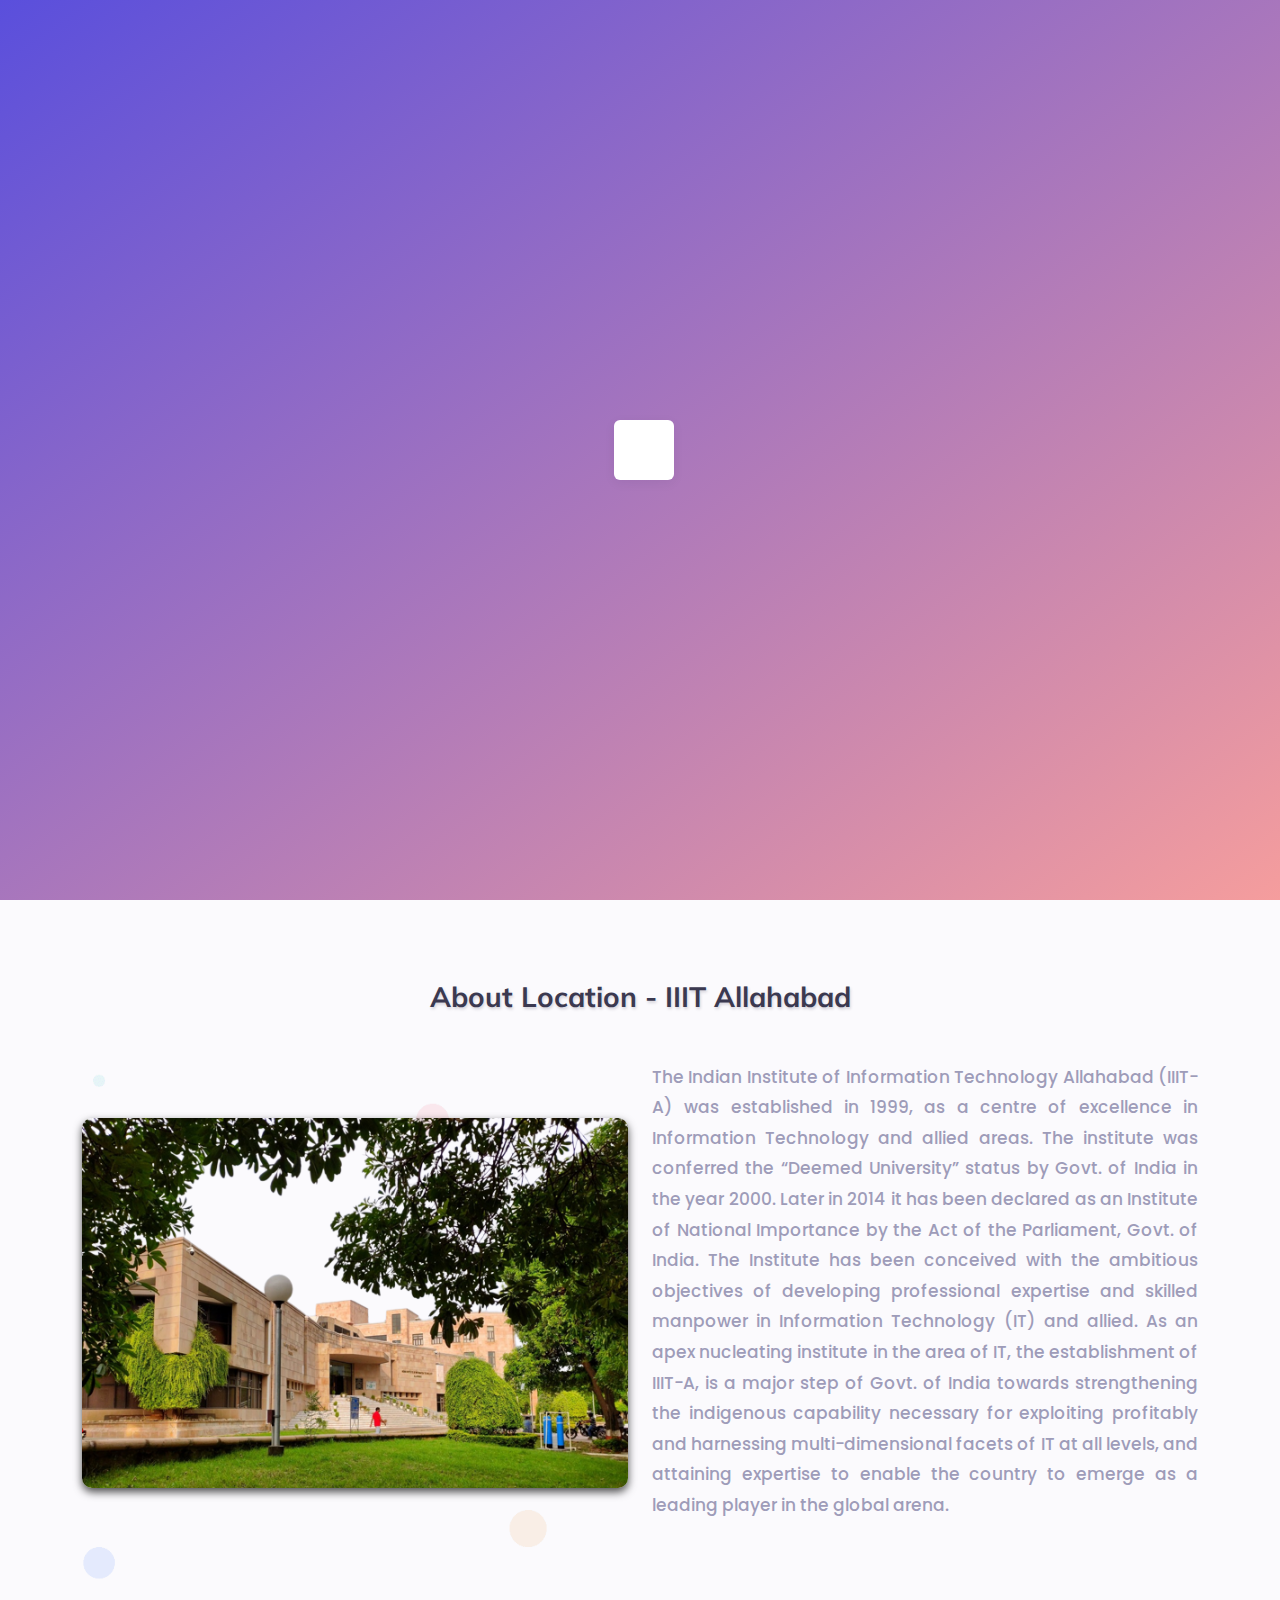
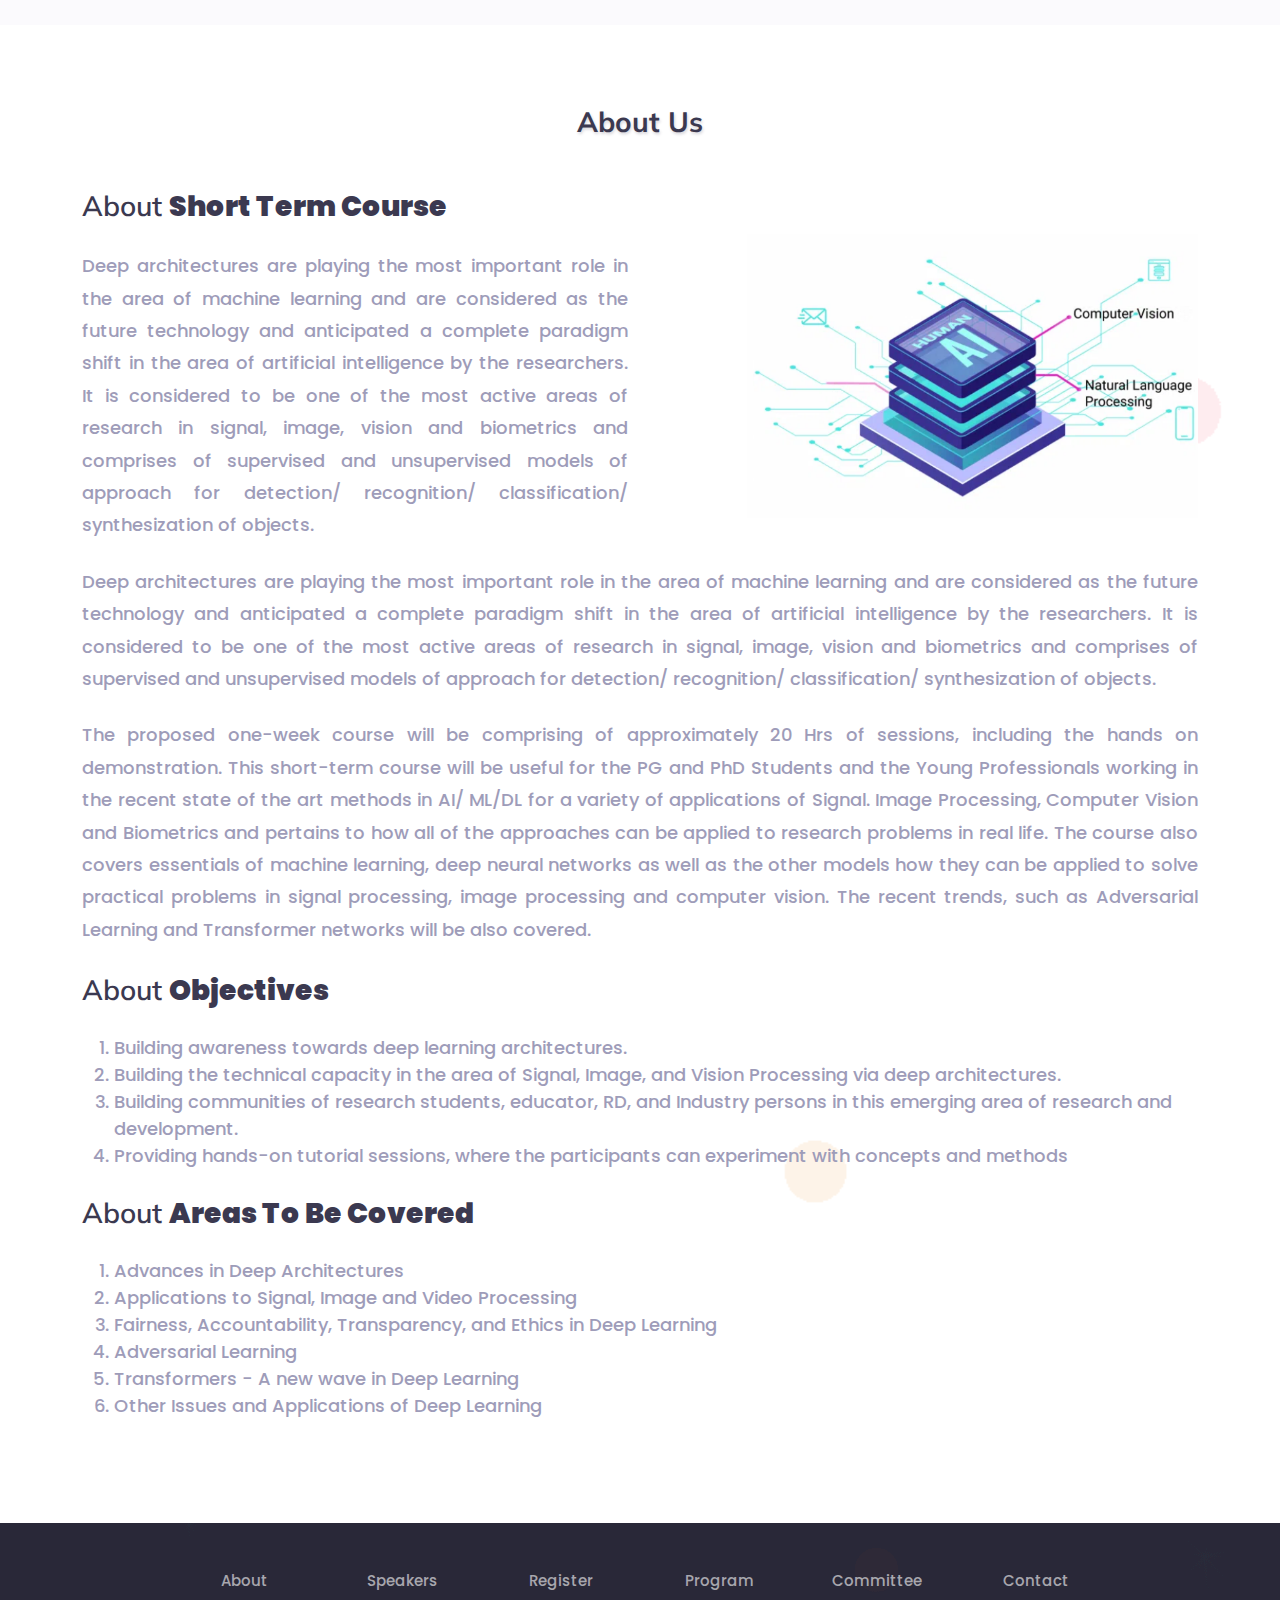
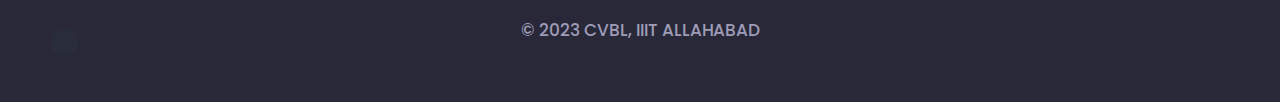
<file: index.html>
<!DOCTYPE html>
<html lang="en">

<head>
    <meta charset="utf-8" />
    <title>ADASIVA - 2023</title>
    <meta name="viewport" content="width=device-width, initial-scale=1.0">
    <meta name="viewport" content="width=device-width, initial-scale=1.0">
    <!-- favicon -->
    <link rel="shortcut icon" href="images/cvbl.png">
    <link href="css/bootstrap.min.css" rel="stylesheet" type="text/css" />
    <link rel="stylesheet" href="https://cdn.jsdelivr.net/npm/swiper/swiper-bundle.min.css" />
    <link href="css/materialdesignicons.min.css" rel="stylesheet" type="text/css" />
    <link href="css/style.min.css" rel="stylesheet" type="text/css" />
    <link rel="stylesheet" href="css/styles.css">
    <link rel="stylesheet" href="css/swiper-bundle.min.css" />
    <link rel="stylesheet" href="css/style.css" />
    <link rel="stylesheet" href="https://cdnjs.cloudflare.com/ajax/libs/font-awesome/4.7.0/css/font-awesome.min.css">

</head>

<body>

    <!-- Loader -->
    <div id="preloader">
        <div id="status">
            <div class="spinner"></div>
        </div>
    </div>

    <!--Navbar Start-->
    <nav class="navbar fixed-top navbar-expand-lg  navbar-custom sticky sticky-dark" id="navbar">
        <div class="container">
            <a class="navbar-brand logo" href="index.html">
                <img style="width: 130px; height: 40px;" src="images/newlogo.PNG" alt="" class="logo-dark" />

                <img src="images//newlogo.PNG" alt="" class="logo-light" height="24" />
            </a>
            <button class="navbar-toggler" type="button" data-bs-toggle="collapse" data-bs-target="#navbarCollapse"
                aria-controls="navbarCollapse" aria-expanded="false" aria-label="Toggle navigation">
                <svg xmlns="http://www.w3.org/2000/svg" width="30" height="30" fill="currentColor" class="bi bi-list"
                    viewBox="0 0 16 16">
                    <path fill-rule="evenodd"
                        d="M2.5 12a.5.5 0 0 1 .5-.5h10a.5.5 0 0 1 0 1H3a.5.5 0 0 1-.5-.5zm0-4a.5.5 0 0 1 .5-.5h10a.5.5 0 0 1 0 1H3a.5.5 0 0 1-.5-.5zm0-4a.5.5 0 0 1 .5-.5h10a.5.5 0 0 1 0 1H3a.5.5 0 0 1-.5-.5z" />
                </svg>
            </button>
            <div class="collapse navbar-collapse" id="navbarCollapse">
                <ul class="navbar-nav mx-auto navbar-center" id="navbar-navlist">
                    <li class="nav-item">
                        <a data-scroll href="#home" class="nav-link">Home</a>
                    </li>
                    <li class="nav-item">
                        <a data-scroll href="#About" class="nav-link">About</a>
                    </li>
                    <li class="nav-item">
                        <a data-scroll href="pages/speakers/speakers.html" class="nav-link">Speakers</a>
                    </li>
                    <li class="nav-item">
                        <a data-scroll href="pages/register/register.html" class="nav-link">Register</a>
                    </li>
                    <li class="nav-item">
                        <a data-scroll href="pages/program/program.html" class="nav-link">Program</a>
                    </li>
                    <li class="nav-item">
                        <a data-scroll href="pages/committee/committee.html" class="nav-link">Committe</a>
                    </li>
                    <li class="nav-item">
                        <a data-scroll href="pages/contact/contact.html" class="nav-link">Contact Us</a>
                    </li>
                </ul>
            </div>
        </div>
    </nav>
    <!-- Navbar End -->

    <section class="main swiper mySwiper" id="home">
        <div class="wrapper swiper-wrapper">
            <div class="slide swiper-slide">
                <img src="images/img7.jpg" alt="" class="image" />
                <div class="p-5">
                    <div class="logo-container bright-image">
                        <img id="header-iiita-logo" src="images/IIITA_Logo.png" alt="IIIT Allahabad"
                            class="img-fluid header-iiita-logo bright-image">
                    </div>
                    <div class="logo-container1 bright-image">
                        <img id="header-iiita-logo" src="images/cvbl.png" alt="IIIT Allahabad"
                            class="img-fluid header-iiita-logo">
                    </div>
                </div>
                <div class="image-data">
                    <div class="container mt-4 dead">
                        <div class="row align-items-center justify-content-center mt-4">
                            <div class="col-lg-12 mx-auto mt-6 dead backmargin">
                                <div class="mt-6  mx-auto">
                                    <h1 id="res" class="hero-1-title fw-bold text-shadow mb-4"
                                        style="color: aliceblue;">
                                        6<sup>th</sup> One-Week Self Sponsored Short Term Course
                                    </h1>
                                </div>

                                <h4 id="res" class="mb-1 pb-3 hero-5-title" style="color: rgb(246, 253, 253);">
                                    on</h4>
                                <div class="mb-5 mb-lg-0 mx-auto">
                                    <h2 id="res" class="mb-3 pb-5 hero-5-title" style="color: rgb(246, 253, 253);">
                                        Advances in Deep Architectures for <br>Signal, Image & Vision Applications
                                        (ADASIVA)</h2>
                                    <h4 id="res" class="mb-1 pb-5 hero-5-title" style="color: rgb(246, 253, 253);">
                                        in <u>Virtual Mode</u> from</h4>
                                    <div class="subscribe-form mb-2">
                                        <div>
                                            <h5 class="btn btn-primary non-clickable"
                                                style="box-shadow: 0px 4px 8px rgba(0, 0, 0, 0.5);">
                                                <i class="fa fa-calendar p-1" aria-hidden="true"></i>
                                                30th Oct, 2023
                                                to 3rd Nov, 2023
                                                at IIIT Allahabad
                                            </h5>
                                        </div>
                                    </div>
                                </div>
                            </div>
                        </div>
                    </div>
                </div>
            </div>

            <div class="slide swiper-slide">
                <img src="images/img4.jpg" alt="" class="image" />
                <div class="p-5">
                    <div class="logo-container bright-image">
                        <img id="header-iiita-logo" src="images/IIITA_Logo.png" alt="IIIT Allahabad"
                            class="img-fluid header-iiita-logo bright-image">
                    </div>
                    <div class="logo-container1 bright-image">
                        <img id="header-iiita-logo" src="images/cvbl.png" alt="IIIT Allahabad"
                            class="img-fluid header-iiita-logo">
                    </div>
                </div>
                <div class="image-data">
                    <div class="container mt-4 dead">
                        <div class="row align-items-center justify-content-center mt-4">
                            <div class="col-lg-12 mx-auto mt-6 dead backmargin">
                                <div class="mt-6  mx-auto">
                                    <h1 id="res" class="hero-1-title fw-bold text-shadow mb-4"
                                        style="color: aliceblue;">
                                        6<sup>th</sup> One-Week Self Sponsored Short Term Course
                                    </h1>
                                </div>

                                <h4 id="res" class="mb-1 pb-3 hero-5-title" style="color: rgb(246, 253, 253);">
                                    on</h4>
                                <div class="mb-5 mb-lg-0 mx-auto">
                                    <h2 id="res" class="mb-3 pb-5 hero-5-title" style="color: rgb(246, 253, 253);">
                                        Advances in Deep Architectures for <br>Signal, Image & Vision Applications
                                        (ADASIVA)</h2>
                                    <h4 id="res" class="mb-1 pb-5 hero-5-title" style="color: rgb(246, 253, 253);">
                                        in <u>Virtual Mode</u> from</h4>
                                    <div class="subscribe-form mb-2">
                                        <div>
                                            <h5 class="btn btn-primary non-clickable"
                                                style="box-shadow: 0px 4px 8px rgba(0, 0, 0, 0.5);">
                                                <i class="fa fa-calendar p-1" aria-hidden="true"></i>
                                                30th Oct, 2023
                                                to 3rd Nov, 2023
                                                at IIIT Allahabad
                                            </h5>
                                        </div>
                                    </div>
                                </div>
                            </div>
                        </div>
                    </div>
                </div>
            </div>

            <div class="slide swiper-slide">
                <img src="images/img6.jpg" alt="" class="image" />
                <div class="p-5">
                    <div class="logo-container bright-image">
                        <img id="header-iiita-logo" src="images/IIITA_Logo.png" alt="IIIT Allahabad"
                            class="img-fluid header-iiita-logo bright-image">
                    </div>
                    <div class="logo-container1 bright-image">
                        <img id="header-iiita-logo" src="images/cvbl.png" alt="IIIT Allahabad"
                            class="img-fluid header-iiita-logo">
                    </div>
                </div>
                <div class="image-data">
                    <div class="container mt-4 dead">
                        <div class="row align-items-center justify-content-center mt-4">
                            <div class="col-lg-12 mx-auto mt-6 dead backmargin">
                                <div class="mt-6  mx-auto">
                                    <h1 id="res" class="hero-1-title fw-bold text-shadow mb-4"
                                        style="color: aliceblue;">
                                        6<sup>th</sup> One-Week Self Sponsored Short Term Course
                                    </h1>
                                </div>

                                <h4 id="res" class="mb-1 pb-3 hero-5-title" style="color: rgb(246, 253, 253);">
                                    on</h4>
                                <div class="mb-5 mb-lg-0 mx-auto">
                                    <h2 id="res" class="mb-3 pb-5 hero-5-title" style="color: rgb(246, 253, 253);">
                                        Advances in Deep Architectures for <br>Signal, Image & Vision Applications
                                        (ADASIVA)</h2>
                                    <h4 id="res" class="mb-1 pb-5 hero-5-title" style="color: rgb(246, 253, 253);">
                                        in <u>Virtual Mode</u> from</h4>
                                    <div class="subscribe-form mb-2">
                                        <div>
                                            <h5 class="btn btn-primary non-clickable"
                                                style="box-shadow: 0px 4px 8px rgba(0, 0, 0, 0.5);">
                                                <i class="fa fa-calendar p-1" aria-hidden="true"></i>
                                                30th Oct, 2023
                                                to 3rd Nov, 2023
                                                at IIIT Allahabad
                                            </h5>
                                        </div>
                                    </div>
                                </div>
                            </div>
                        </div>
                    </div>
                </div>
            </div>

            <div class="slide swiper-slide">
                <img src="images/img2.jpg" alt="" class="image" />
                <div class="p-5">
                    <div class="logo-container bright-image">
                        <img id="header-iiita-logo" src="images/IIITA_Logo.png" alt="IIIT Allahabad"
                            class="img-fluid header-iiita-logo bright-image">
                    </div>
                    <div class="logo-container1 bright-image">
                        <img id="header-iiita-logo" src="images/cvbl.png" alt="IIIT Allahabad"
                            class="img-fluid header-iiita-logo">
                    </div>
                </div>
                <div class="image-data">
                    <div class="container mt-4 dead">
                        <div class="row align-items-center justify-content-center mt-4">
                            <div class="col-lg-12 mx-auto mt-6 dead backmargin">
                                <div class="mt-6  mx-auto">
                                    <h1 id="res" class="hero-1-title fw-bold text-shadow mb-4"
                                        style="color: aliceblue;">
                                        6<sup>th</sup> One-Week Self Sponsored Short Term Course
                                    </h1>
                                </div>

                                <h4 id="res" class="mb-1 pb-3 hero-5-title" style="color: rgb(246, 253, 253);">
                                    on</h4>
                                <div class="mb-5 mb-lg-0 mx-auto">
                                    <h2 id="res" class="mb-3 pb-5 hero-5-title" style="color: rgb(246, 253, 253);">
                                        Advances in Deep Architectures for <br>Signal, Image & Vision Applications
                                        (ADASIVA)</h2>
                                    <h4 id="res" class="mb-1 pb-5 hero-5-title" style="color: rgb(246, 253, 253);">
                                        in <u>Virtual Mode</u> from</h4>
                                    <div class="subscribe-form mb-2">
                                        <div>
                                            <h5 class="btn btn-primary non-clickable"
                                                style="box-shadow: 0px 4px 8px rgba(0, 0, 0, 0.5);">
                                                <i class="fa fa-calendar p-1" aria-hidden="true"></i>
                                                30th Oct, 2023
                                                to 3rd Nov, 2023
                                                at IIIT Allahabad
                                            </h5>
                                        </div>
                                    </div>
                                </div>
                            </div>
                        </div>
                    </div>
                </div>
            </div>

            <div class="slide swiper-slide">
                <img src="images/img5.jpg" alt="" class="image" />
                <div class="p-5">
                    <div class="logo-container bright-image">
                        <img id="header-iiita-logo" src="images/IIITA_Logo.png" alt="IIIT Allahabad"
                            class="img-fluid header-iiita-logo bright-image">
                    </div>
                    <div class="logo-container1 bright-image">
                        <img id="header-iiita-logo" src="images/cvbl.png" alt="IIIT Allahabad"
                            class="img-fluid header-iiita-logo">
                    </div>
                </div>
                <div class="image-data">
                    <div class="container mt-4 dead">
                        <div class="row align-items-center justify-content-center mt-4">
                            <div class="col-lg-12 mx-auto mt-6 dead backmargin">
                                <div class="mt-6  mx-auto">
                                    <h1 id="res" class="hero-1-title fw-bold text-shadow mb-4"
                                        style="color: aliceblue;">
                                        6<sup>th</sup> One-Week Self Sponsored Short Term Course
                                    </h1>
                                </div>

                                <h4 id="res" class="mb-1 pb-3 hero-5-title" style="color: rgb(246, 253, 253);">
                                    on</h4>
                                <div class="mb-5 mb-lg-0 mx-auto">
                                    <h2 id="res" class="mb-3 pb-5 hero-5-title" style="color: rgb(246, 253, 253);">
                                        Advances in Deep Architectures for <br>Signal, Image & Vision Applications
                                        (ADASIVA)</h2>
                                    <h4 id="res" class="mb-1 pb-5 hero-5-title" style="color: rgb(246, 253, 253);">
                                        in <u>Virtual Mode</u> from</h4>
                                    <div class="subscribe-form mb-2">
                                        <div>
                                            <h5 class="btn btn-primary non-clickable"
                                                style="box-shadow: 0px 4px 8px rgba(0, 0, 0, 0.5);">
                                                <i class="fa fa-calendar p-1" aria-hidden="true"></i>
                                                30th Oct, 2023
                                                to 3rd Nov, 2023
                                                at IIIT Allahabad
                                            </h5>
                                        </div>
                                    </div>
                                </div>
                            </div>
                        </div>
                    </div>
                </div>
            </div>
        </div>

        <div class="swiper-pagination"></div>
    </section>

    <!-- landing Start -->
    <!-- <section class="hero-1-bg" style="background-image: url(images/hero-1-bg-img.png)">
        <div class="container">
            <div class="row align-items-center justify-content-center">
                <div class="col-lg-6">
                    <div class="mt-6">
                        <h1 class="hero-1-title text-dark fw-bold text-shadow mb-4">6TH ONE-WEEK SELF <br>SPONSORED
                            SHORT
                            TERM COURSE</h1>
                    </div>
                    <div class="w-75 mb-5 mb-lg-0">
                        <h4 class="text-muted mb-3 pb-5 font-size-65">ADVANCES IN DEEP ARCHITECTURES
                            FOR SIGNAL, IMAGE & VISION APPLICATIONS (ADASIVA)</h4>

                        <div class="subscribe-form mb-4">
                            <form>
                                <button type="submit" class="btn btn-primary"
                                    style="box-shadow: 0px 4px 8px rgba(0, 0, 0, 0.5);">30th Oct, 2023
                                    to 3rd Nov, 2023
                                    at IIIT Allahabad</button>
                            </form>
                        </div>
                    </div>
                </div>
                <div class="col-lg-6 col-md-10 mt-4">
                    <div class="mt-5 mt-lg-0">
                        <img src="images/back.PNG" alt="" class="img-fluid d-block mx-auto">
                    </div>
                </div>
            </div>
        </div>
    </section> -->

    <!-- landing End -->


    <!-- Features Start -->
    <section class="section bg-light feather-bg-img" style="background-image: url(images/features-bg-img.png);"
        id="About">
        <div class="container">
            <div class="row justify-content-center">
                <div class="col-lg-6">
                    <div class="text-center mb-5">
                        <h3 class="title mb-3">About Location - IIIT Allahabad</h3>
                    </div>
                </div>
            </div>

            <div class="row align-items-center">
                <div class="col-lg-6">
                    <div class="mb-4 mb-lg-0">
                        <img src="images/img33.png"
                            style="box-shadow: 0px 4px 8px rgba(0, 0, 0, 0.7); border-radius: 10px;"
                            class="img-fluid d-block mx-auto">
                    </div>
                </div>

                <div class="col-lg-6">
                    <!-- <p class="font-weight-medium text-uppercase mb-2"><i
                            class="mdi mdi-chart-bubble h2 text-primary me-1 align-middle"></i> Creative Features</p> -->
                    <p class="text-muted font-size-17 mb-4" align="justify">The Indian Institute of Information
                        Technology Allahabad
                        (IIIT-A) was established in 1999, as a
                        centre of excellence in Information
                        Technology and allied areas. The institute was conferred the “Deemed University” status by Govt.
                        of India in the year 2000. Later in 2014 it has been declared as an Institute of National
                        Importance by the Act of the Parliament, Govt. of India. The Institute has been conceived with
                        the ambitious objectives of developing professional expertise and skilled manpower in
                        Information Technology (IT) and allied. As an apex nucleating institute in the area of IT, the
                        establishment of IIIT-A, is a major step of Govt. of India towards strengthening the indigenous
                        capability necessary for exploiting profitably and harnessing multi-dimensional facets of IT at
                        all levels, and attaining expertise to enable the country to emerge as a leading player in the
                        global arena.</p>
                    <!-- <p class="text-muted mb-2"><i class="icon-xs me-1" data-feather="layout"></i> Donec pede justo
                        fringilla vel nec.</p>
                    <p class="text-muted"><i class="icon-xs me-1" data-feather="life-buoy"></i> Cras ultricies mi eu
                        turpis hendrerit fringilla.</p>
                    <div class="mt-5">
                        <a href="#" class="btn btn-primary me-2">Read More</a>
                        <a href="#" class="btn btn-soft-primary">Buy Now</a>
                    </div> -->
                </div>
            </div>
        </div>
    </section>


    <section class="section feather-bg-img" style="background-image: url(images/features-bg-img-1.png)">
        <div class="container">
            <div class="row justify-content-center">
                <div class="col-lg-6">
                    <div class="text-center mb-5">
                        <h3 class="title mb-3">About Us </h3>
                        <!-- <p class="text-muted font-size-17">
                            "Big thinking precedes great achievement."</p> -->
                    </div>
                </div>
            </div>

            <div class="row align-items-center">
                <div class="col-lg-6">
                    <!-- <p class="font-weight-medium text-uppercase mb-2"><i
                                class="mdi mdi-chart-bubble h2 text-primary me-1 align-middle"></i> Creative Features</p>About Short Term Course & Summer School -->
                    <h3 class="font-weight-semibold line-height-1_4 mb-4">About <b>Short Term Course</b></b>
                    </h3>
                    <p class="text-muted font-size-18 mb-4" align="justify">Deep architectures are playing the most
                        important role in
                        the area of machine learning and are
                        considered as the future technology
                        and anticipated a complete paradigm shift in the area of artificial intelligence by the
                        researchers. It is considered to be
                        one of the most active areas of research in signal, image, vision and biometrics and comprises
                        of supervised and unsupervised
                        models of approach for detection/ recognition/ classification/ synthesization of objects.
                    </p>
                    <!-- <p class="text-muted mb-2"><i class="icon-xs me-1" data-feather="layout"></i> Donec pede justo
                            fringilla vel nec.</p>
                        <p class="text-muted"><i class="icon-xs me-1" data-feather="life-buoy"></i> Cras ultricies mi eu
                            turpis hendrerit fringilla.</p>
                        <div class="mt-5">
                            <a href="#" class="btn btn-primary me-2">Read More</a>
                            <a href="#" class="btn btn-soft-primary">Buy Now</a>
                        </div> -->
                </div>
                <div class="col-lg-5 offset-lg-1">
                    <div class="mb-4 mb-lg-0">
                        <img src="images/about.png" alt="" class="img-fluid d-block mx-auto">
                    </div>
                </div>

                <div class="col-lg-12 ">
                    <div class="mb-4 mb-lg-0">
                        <p class="text-muted font-size-18 mb-4" align="justify">Deep architectures are playing the most
                            important role
                            in
                            the area of
                            machine learning and are
                            considered as the future technology
                            and anticipated a complete paradigm shift in the area of artificial intelligence by the
                            researchers. It is considered to be
                            one of the most active areas of research in signal, image, vision and biometrics and
                            comprises
                            of supervised and unsupervised
                            models of approach for detection/ recognition/ classification/ synthesization of objects.
                        </p>
                    </div>
                </div>

                <div class="col-lg-12 ">
                    <div class="mb-4 mb-lg-0">
                        <p class="text-muted font-size-18 mb-4" align="justify">The proposed one-week course will be
                            comprising of
                            approximately 20 Hrs of sessions,
                            including the hands on demonstration. This short-term course will be useful for the PG and
                            PhD Students and the Young Professionals working in the recent state of the art methods in
                            AI/
                            ML/DL for a variety of applications of Signal. Image Processing, Computer Vision and
                            Biometrics
                            and pertains to how all of the approaches can be applied to research problems in real life.
                            The
                            course also covers essentials of machine learning, deep neural networks as well as the other
                            models
                            how they can be applied to solve practical problems in signal processing, image processing
                            and
                            computer vision. The recent trends, such as Adversarial Learning and Transformer networks
                            will
                            be also covered.</p>
                    </div>
                </div>
            </div>

            <div class="row align-items-center">
                <div class="col-lg-6">
                    <h3 class="font-weight-semibold line-height-1_4 mb-4">About <b>Objectives</b></h3>
                </div>
                <div class="col-lg-12 ">
                    <div class="mb-4 mb-lg-0">
                        <ol class="text-muted font-size-18 mb-4">
                            <li>Building awareness towards deep learning architectures.</li>
                            <li>Building the technical capacity in the area of Signal, Image, and Vision Processing via
                                deep
                                architectures. </li>
                            <li>Building communities of research students, educator, RD, and Industry persons in this
                                emerging area of research and development.</li>
                            <li>Providing hands-on tutorial sessions, where the participants can experiment with
                                concepts
                                and methods</li>
                        </ol>
                    </div>
                </div>
            </div>

            <div class="row align-items-center">
                <div class="col-lg-6">
                    <h3 class="font-weight-semibold line-height-1_4 mb-4">About <b>Areas To Be Covered</b></h3>
                </div>
                <div class="col-lg-12 ">
                    <div class="mb-4 mb-lg-0">
                        <ol class="text-muted font-size-18 mb-4">
                            <li>Advances in Deep Architectures</li>
                            <li>Applications to Signal, Image and Video Processing</li>
                            <li>Fairness, Accountability, Transparency, and Ethics in Deep Learning</li>
                            <li>Adversarial Learning</li>
                            <li>Transformers - A new wave in Deep Learning</li>
                            <li>Other Issues and Applications of Deep Learning</li>
                        </ol>
                    </div>
                </div>
            </div>
        </div>
    </section>


    <!-- Footer Start -->
    <section class="footer" style="background-image: url(images/footer-bg.png)">
        <div class="container">
            <div class="row align-items-center">
                <div class="col-lg-10 mx-auto">
                    <div class="row align-items-center">
                        <div class="col-sm">
                            <ul class="list-unstyled footer-sub-menu" style="text-align: center;">
                                <li><a href="#About" class="footer-link">About</a></li>
                            </ul>
                        </div>
                        <div class="col-sm">
                            <ul class="list-unstyled footer-sub-menu" style="text-align: center;">
                                <li><a href="pages/speakers/speakers.html" class="footer-link">Speakers</a></li>
                            </ul>
                        </div>
                        <div class="col-sm">
                            <ul class="list-unstyled footer-sub-menu" style="text-align: center;">
                                <li><a href="pages/register/register.html" class="footer-link">Register</a></li>
                            </ul>
                        </div>
                        <div class="col-sm">
                            <ul class="list-unstyled footer-sub-menu" style="text-align: center;">
                                <li><a href="pages/program/program.html" class="footer-link">Program</a></li>
                            </ul>
                        </div>
                        <div class="col-sm">
                            <ul class="list-unstyled footer-sub-menu" style="text-align: center;">
                                <li><a href="pages/committee/committee.html" class="footer-link">Committee</a></li>
                            </ul>
                        </div>
                        <div class="col-sm">
                            <ul class="list-unstyled footer-sub-menu" style="text-align: center;">
                                <li><a href="#" class="footer-link">Contact</a></li>
                            </ul>
                        </div>
                    </div>
                </div>
            </div>
            <div class="row justify-content-center">
                <div class="col-lg-6">
                    <div class="text-center">
                        <p class="text-muted font-size-17">&copy; 2023 CVBL, IIIT ALLAHABAD</p>
                    </div>
                </div>
            </div>
        </div>
    </section>
    <!-- Footer End -->



    <!-- javascript -->
    <script src="js/bootstrap.bundle.min.js"></script>
    <script src="js/smooth-scroll.polyfills.min.js"></script>
    <script src="js/gumshoe.polyfills.min.js"></script>
    <!-- feather icon -->
    <script src="js/feather.js"></script>
    <!-- unicons icon -->
    <script src="js/unicons.js"></script>
    <!-- Main Js -->
    <script src="js/app.js"></script>
    <script src="https://cdn.jsdelivr.net/npm/swiper/swiper-bundle.min.js"></script>

    <script src="js/swiper-bundle.min.js"></script>

    <!-- Initialize Swiper -->
    <script>
        var mySwiper = new Swiper(".swiper", {
            loop: true,
            effect: 'fade',
            autoplay: {
                delay: 2500,
            },
        });
    </script>

</body>

</html>
</file>
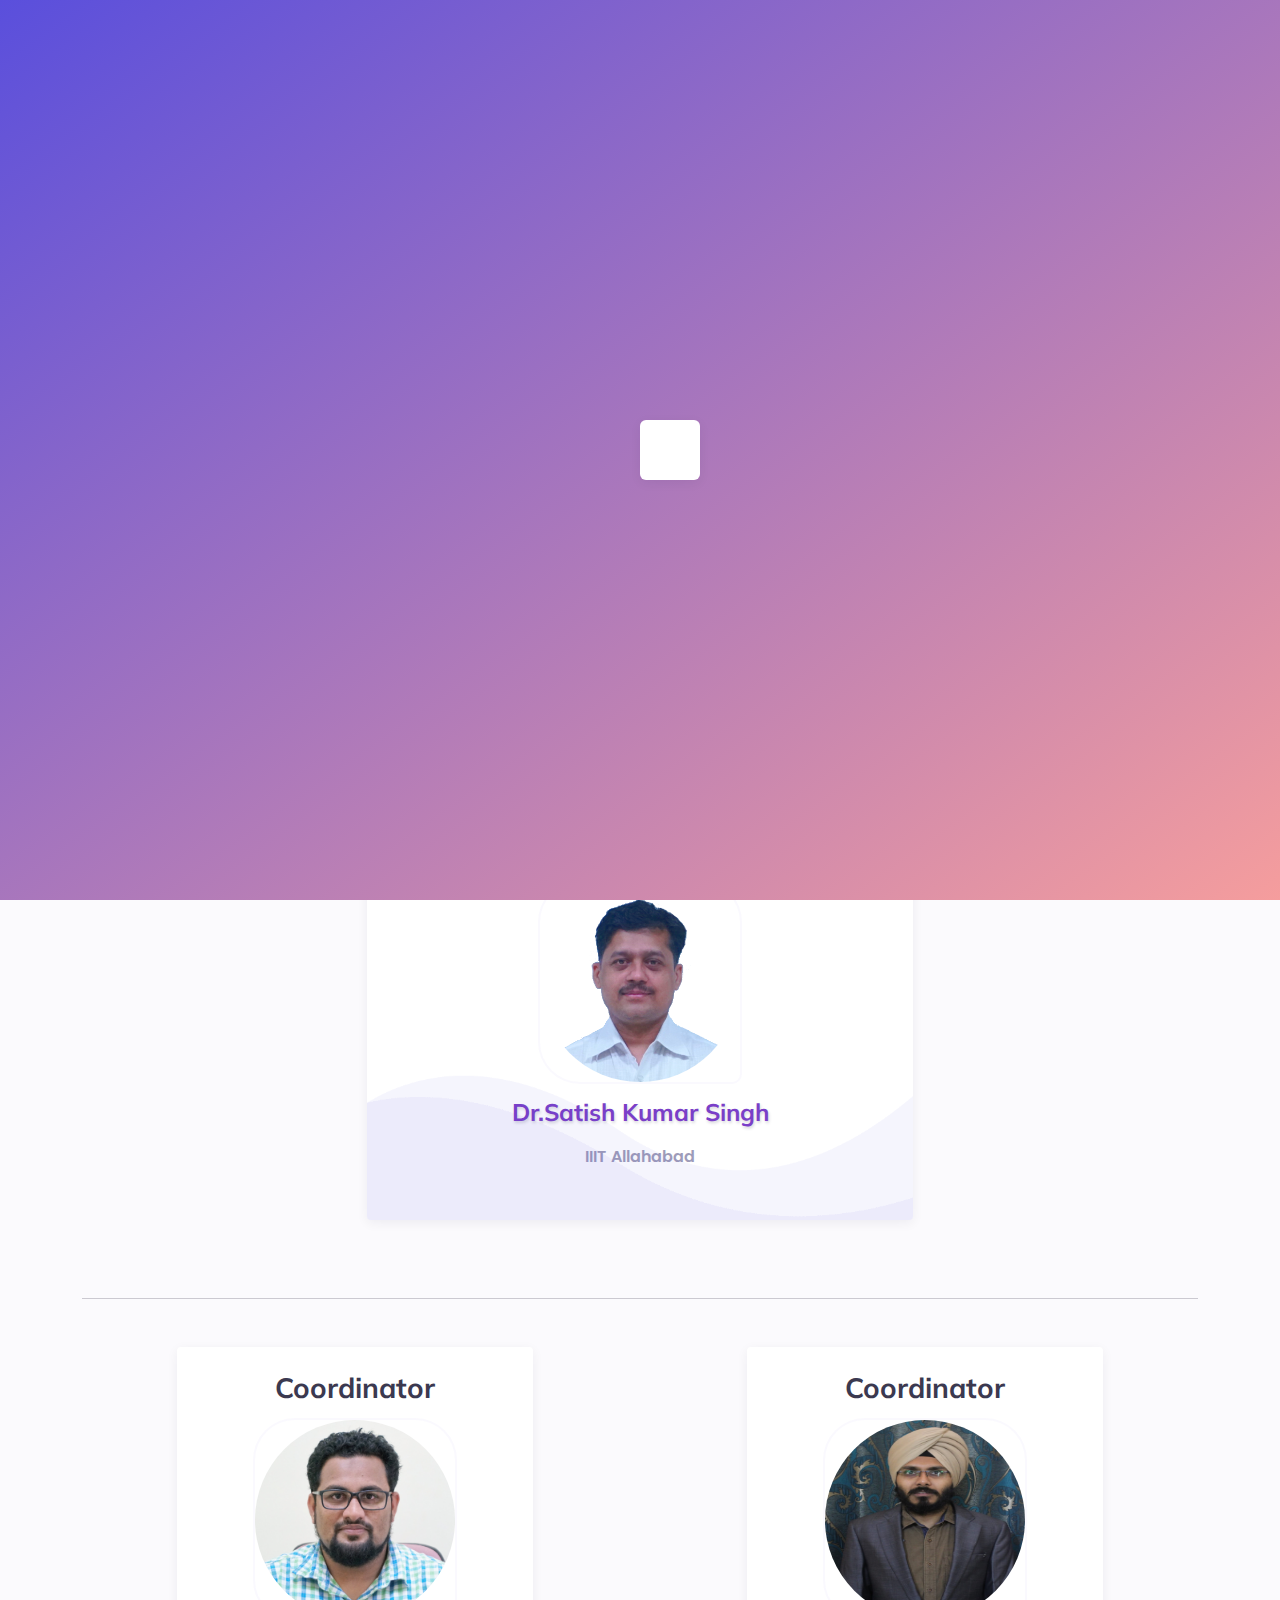
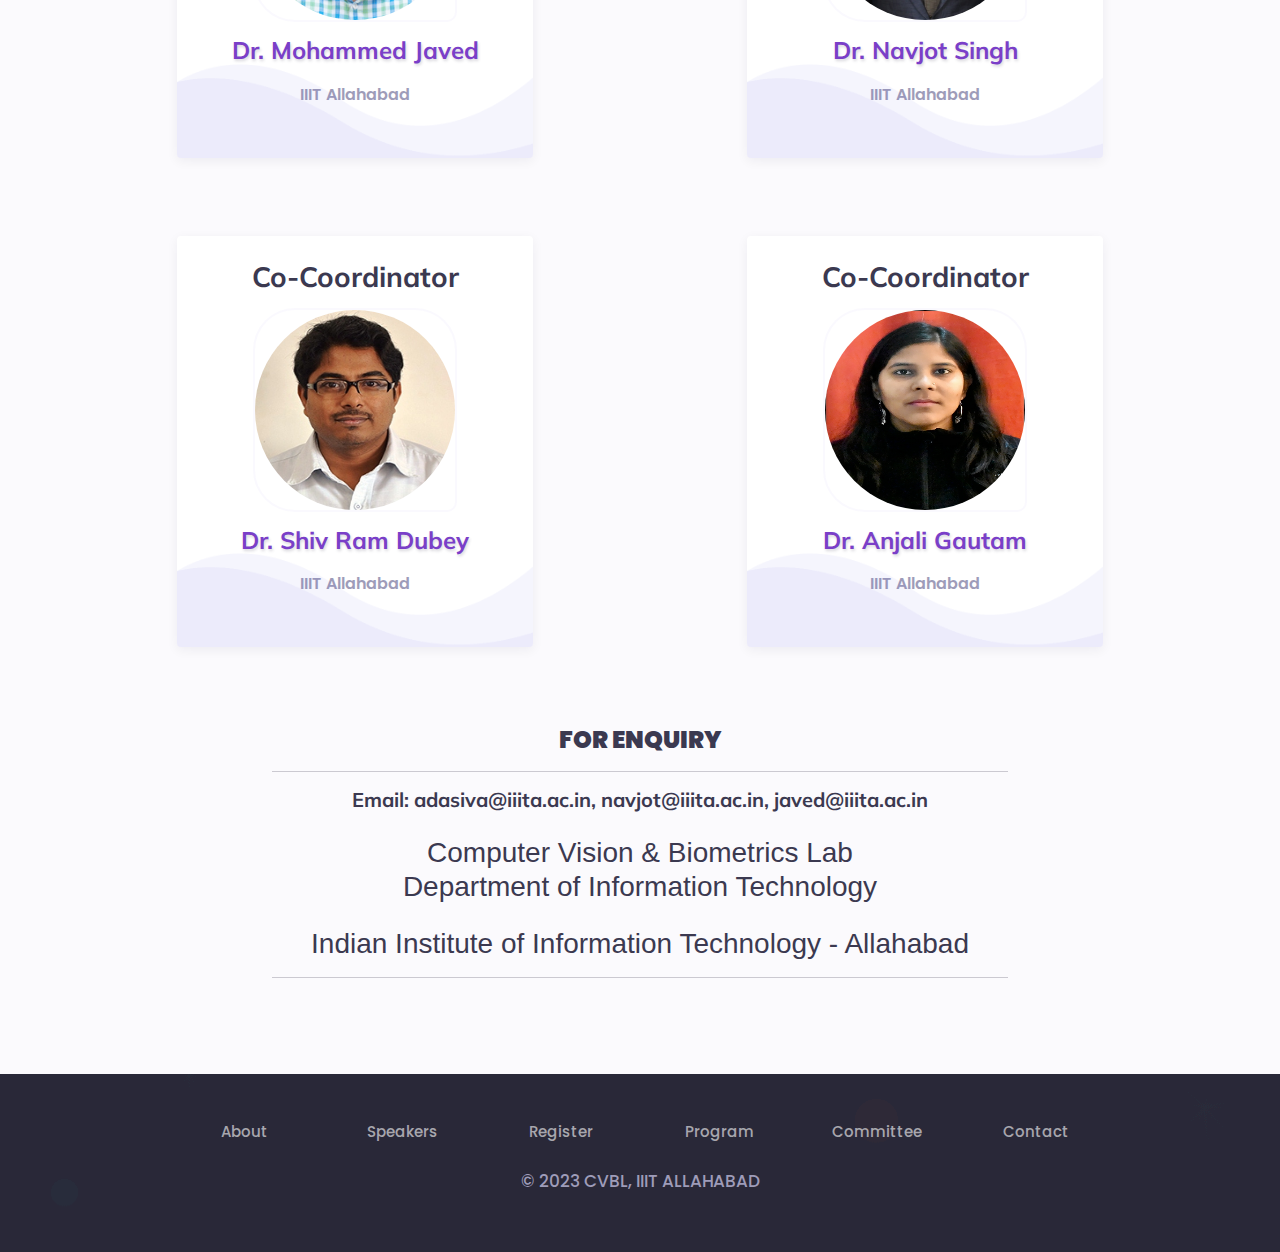
<file: pages/committee/committee.html>
<!DOCTYPE html>
<html lang="en">

<head>
    <meta charset="utf-8" />
    <title>CVBL IIIT Allahabad</title>
    <meta name="viewport" content="width=device-width, initial-scale=1.0">
    <meta name="viewport" content="width=device-width, initial-scale=1.0">
    <!-- favicon -->
    <link rel="shortcut icon" href="images/cvbl.png">
    <link href="css/bootstrap.min.css" rel="stylesheet" type="text/css" />
    <link rel="stylesheet" href="https://cdn.jsdelivr.net/npm/swiper/swiper-bundle.min.css" />
    <link href="css/materialdesignicons.min.css" rel="stylesheet" type="text/css" />
    <link href="css/style.min.css" rel="stylesheet" type="text/css" />
    <link rel="stylesheet" href="css/styles.css">
    <link rel="stylesheet" href="css/swiper-bundle.min.css" />
    <link rel="stylesheet" href="css/style.css" />

</head>

<body>

    <!-- Loader -->
    <div id="preloader">
        <div id="status">
            <div class="spinner"></div>
        </div>
    </div>

    <!--Navbar Start-->
    <nav class="navbar fixed-top navbar-expand-lg  navbar-custom sticky sticky-dark" id="navbar">
        <div class="container">
            <a class="navbar-brand logo" href="index.html">
                <img style="width: 130px; height: 40px;" src="images/newlogo.PNG" alt="" class="logo-dark" />

                <img src="images//newlogo.PNG" alt="" class="logo-light" height="24" />
            </a>
            <button class="navbar-toggler" type="button" data-bs-toggle="collapse" data-bs-target="#navbarCollapse"
                aria-controls="navbarCollapse" aria-expanded="false" aria-label="Toggle navigation">
                <svg xmlns="http://www.w3.org/2000/svg" width="30" height="30" fill="currentColor" class="bi bi-list"
                    viewBox="0 0 16 16">
                    <path fill-rule="evenodd"
                        d="M2.5 12a.5.5 0 0 1 .5-.5h10a.5.5 0 0 1 0 1H3a.5.5 0 0 1-.5-.5zm0-4a.5.5 0 0 1 .5-.5h10a.5.5 0 0 1 0 1H3a.5.5 0 0 1-.5-.5zm0-4a.5.5 0 0 1 .5-.5h10a.5.5 0 0 1 0 1H3a.5.5 0 0 1-.5-.5z" />
                </svg>
            </button>
            <div class="collapse navbar-collapse" id="navbarCollapse">
                <ul class="navbar-nav mx-auto navbar-center" id="navbar-navlist">
                    <li class="nav-item">
                        <a data-scroll href="../../index.html" class="nav-link">Home</a>
                    </li>
                    <li class="nav-item">
                        <a data-scroll href="../../index.html" class="nav-link">About</a>
                    </li>
                    <li class="nav-item">
                        <a data-scroll href="../speakers/speakers.html" class="nav-link">Speakers</a>
                    </li>
                    <li class="nav-item">
                        <a data-scroll href="../register/register.html" class="nav-link">Register</a>
                    </li>
                    <li class="nav-item">
                        <a data-scroll href="../program/program.html" class="nav-link">Program</a>
                    </li>
                    <li class="nav-item">
                        <a data-scroll href="../committee/committee.html" class="nav-link">Committe</a>
                    </li>
                    <li class="nav-item">
                        <a data-scroll href="../contact/contact.html" class="nav-link">Contact Us</a>
                    </li>
                </ul>
            </div>
        </div>
    </nav>
    <!-- Navbar End -->


    <!-- Speakers Start -->
    <section class="section bg-light" id="Faculty">
        <div class="container">
            <div class="row justify-content-center">
                <div class="col-lg-6">
                    <div class="text-center mb-5 mt-4">
                        <h1 class="mb-3">List of Committee Members</h1>
                    </div>
                </div>
            </div>

            <div class="row align-items-center">
                <div class="col-lg-2"></div>
                <div class="col-lg-8">

                    <div class="pricing-box rounded text-center p-4">
                        <h2 style="text-align: center;">Patron</h2>

                        <a href="https://cvbl.iiita.ac.in/sks/" target="blank"
                            style="text-decoration: none; color: rgb(122, 63, 200);">
                            <div class="pricing-icon-bg my-3">
                                <img src="images/dir.jpg" alt="Profile Picture"
                                    class="img-fluid d-block mx-auto rounded-circle"
                                    style="width: 200px; height: 200px;">
                            </div>
                            <h4 class="title mb-3">Prof. Mukul S. Sutaone</h4>
                        </a>
                        <p class="text-muted font-weight-semibold">Director<br>IIIT Allahabad </p>
                        <div class="mt-4">
                            <div class="hero-bottom-img">
                                <img src="images/pricing-bottom-bg.png" alt="" class="img-fluid d-block mx-auto">
                            </div>
                        </div>
                    </div>
                </div>
                <div class="col-lg-2"></div>
            </div>

            <hr class="mb-5 mt-5">

            <div class="row align-items-center">
                <div class="col-lg-3"></div>
                <div class="col-lg-6">
                    <div class="pricing-box rounded text-center p-4">
                        <h2 style="text-align: center;">Chairperson</h2>

                        <div class="mt-5">

                            <a href="https://cvbl.iiita.ac.in/sks/" target="_blank"
                                style="text-decoration: none; color: rgb(122, 63, 200);">
                                <div class="pricing-icon-bg my-3">
                                    <img src="images/sks.png" alt="Profile Picture"
                                        class="img-fluid d-block mx-auto rounded-circle"
                                        style="width: 200px; height: 200px;">
                                </div>
                                <h4 class="title mb-3">Dr.Satish Kumar Singh</h4>
                                <p class="text-muted font-weight-semibold">IIIT Allahabad</p>

                            </a>
                        </div>
                        <div class="mt-4">
                            <div class="hero-bottom-img">
                                <img src="images/pricing-bottom-bg.png" alt="" class="img-fluid d-block mx-auto">
                            </div>
                        </div>
                    </div>
                </div>
                <div class="col-lg-3"></div>
            </div>

            <hr class="mb-4 mt-5">
            <div class="m-5"></div>
            <div class="row align-items-center">
                <div class="col-lg-1"></div>
                <div class="col-lg-4">
                    <div class="pricing-box rounded text-center p-4">
                        <h3 style="text-align: center;">Coordinator</h3>
                        <div class="pricing-icon-bg my-3">
                            <img src="images/mj.jpg" alt="Profile Picture"
                                class="img-fluid d-block mx-auto rounded-circle" style="width: 200px; height: 200px;">
                        </div>
                        <a href="https://sites.google.com/site/mohammedjaved2016/" target="blank"
                            style="text-decoration: none; color: rgb(122, 63, 200);">
                            <h4 class="title mb-3">Dr. Mohammed Javed</h4>
                        </a>
                        <p class="text-muted font-weight-semibold">IIIT Allahabad</p>
                        <div class="mt-4">
                            <div class="hero-bottom-img">
                                <img src="images/pricing-bottom-bg.png" alt="" class="img-fluid d-block mx-auto">
                            </div>
                        </div>
                    </div>
                </div>
                <div class="col-lg-2"></div>
                <div class="col-lg-4">
                    <div class="pricing-box rounded text-center p-4">
                        <h3 style="text-align: center;">Coordinator</h3>
                        <div class="pricing-icon-bg my-3">
                            <img src="images/navjot.jpg" alt="Profile Picture"
                                class="img-fluid d-block mx-auto rounded-circle" style="width: 200px; height: 200px;">
                        </div>
                        <a href="https://sites.google.com/iiita.ac.in/navjotsingh" target="blank"
                            style="text-decoration: none; color: rgb(122, 63, 200);">
                            <h4 class="title mb-3">Dr. Navjot Singh</h4>
                        </a>
                        <p class="text-muted font-weight-semibold">IIIT Allahabad</p>
                        <div class="mt-4">
                            <div class="hero-bottom-img">
                                <img src="images/pricing-bottom-bg.png" alt="" class="img-fluid d-block mx-auto">
                            </div>
                        </div>
                    </div>
                </div>
                <div class="col-lg-1"></div>
            </div>


            <div class="m-5"></div>



            <div class="row align-items-center">
                <div class="col-lg-1"></div>

                <div class="col-lg-4">
                    <div class="pricing-box rounded text-center p-4">
                        <h3 style="text-align: center;">Co-Coordinator</h3>
                        <div class="pricing-icon-bg my-3">
                            <img src="images/srd.jpg" alt="Profile Picture"
                                class="img-fluid d-block mx-auto rounded-circle" style="width: 200px; height: 200px;">
                        </div>
                        <a href="https://profile.iiita.ac.in/srdubey/" target="blank"
                            style="text-decoration: none; color: rgb(122, 63, 200);">
                            <h4 class="title mb-3">Dr. Shiv Ram Dubey</h4>
                        </a>
                        <p class="text-muted font-weight-semibold">IIIT Allahabad</p>
                        <div class="mt-4">
                            <div class="hero-bottom-img">
                                <img src="images/pricing-bottom-bg.png" alt="" class="img-fluid d-block mx-auto">
                            </div>
                        </div>
                    </div>
                </div>
                <div class="col-lg-2"></div>
                <div class="col-lg-4">
                    <div class="pricing-box rounded text-center p-4">
                        <h3 style="text-align: center;">Co-Coordinator</h3>
                        <div class="pricing-icon-bg my-3">
                            <img src="images/anjaligautam.jpg" alt="Profile Picture"
                                class="img-fluid d-block mx-auto rounded-circle" style="width: 200px; height: 200px;">
                        </div>
                        <a href="https://anjaliiitr.github.io/index.html" target="blank"
                            style="text-decoration: none; color: rgb(122, 63, 200);">
                            <h4 class="title mb-3">Dr. Anjali Gautam</h4>
                        </a>
                        <p class="text-muted font-weight-semibold">IIIT Allahabad</p>
                        <div class="mt-4">
                            <div class="hero-bottom-img">
                                <img src="images/pricing-bottom-bg.png" alt="" class="img-fluid d-block mx-auto">
                            </div>
                        </div>
                    </div>
                </div>
                <div class="col-lg-1"></div>
            </div>
            <div class="row align-items-center">
                <div class="col-lg-8 mx-auto">
                    <div class="mt-5">
                        <h4 style="text-align: center;"><strong style="text-transform: uppercase;">For Enquiry</strong>
                        </h4>
                        <hr>
                    </div>
                    <div>
                        <h5 style="text-align: center;">Email: adasiva@iiita.ac.in, navjot@iiita.ac.in,
                            javed@iiita.ac.in</h5>
                    </div>
                    <div class="mt-4">
                        <h3
                            style="font-family: 'Raleway',sans-serif; font-weight: normal; text-align:center; margin-bottom: 5px;">
                            Computer Vision
                            &amp; Biometrics Lab
                            <br>
                            Department of Information Technology
                        </h3>
                    </div>
                    <div class="mt-4">
                        <h3
                            style="font-family: 'Raleway',sans-serif; font-weight: normal; text-align:center; margin-bottom: 5px;">
                            Indian
                            Institute of Information Technology - Allahabad
                        </h3>
                    </div>
                    <hr>
                </div>
            </div>
        </div>
    </section>
    <!-- Faculty End -->



    <!-- Footer Start -->
    <section class="footer" style="background-image: url(images/footer-bg.png)">
        <div class="container">
            <div class="row align-items-center">
                <div class="col-lg-10 mx-auto">
                    <div class="row align-items-center">
                        <div class="col-sm">
                            <ul class="list-unstyled footer-sub-menu" style="text-align: center;">
                                <li><a href="../../index.html" class="footer-link">About</a></li>
                            </ul>
                        </div>
                        <div class="col-sm">
                            <ul class="list-unstyled footer-sub-menu" style="text-align: center;">
                                <li><a href="../speakers/speakers.html" class="footer-link">Speakers</a></li>
                            </ul>
                        </div>
                        <div class="col-sm">
                            <ul class="list-unstyled footer-sub-menu" style="text-align: center;">
                                <li><a href="../register/register.html" class="footer-link">Register</a></li>
                            </ul>
                        </div>
                        <div class="col-sm">
                            <ul class="list-unstyled footer-sub-menu" style="text-align: center;">
                                <li><a href="../program/program.html" class="footer-link">Program</a></li>
                            </ul>
                        </div>
                        <div class="col-sm">
                            <ul class="list-unstyled footer-sub-menu" style="text-align: center;">
                                <li><a href="../committee/committee.html" class="footer-link">Committee</a></li>
                            </ul>
                        </div>
                        <div class="col-sm">
                            <ul class="list-unstyled footer-sub-menu" style="text-align: center;">
                                <li><a href="#" class="footer-link">Contact</a></li>
                            </ul>
                        </div>
                    </div>
                </div>
            </div>
            <div class="row justify-content-center">
                <div class="col-lg-6">
                    <div class="text-center">
                        <p class="text-muted font-size-17">&copy; 2023 CVBL, IIIT ALLAHABAD</p>
                    </div>
                </div>
            </div>
        </div>
    </section>
    <!-- Footer End -->



    <!-- javascript -->
    <script src="js/bootstrap.bundle.min.js"></script>
    <script src="js/smooth-scroll.polyfills.min.js"></script>
    <script src="js/gumshoe.polyfills.min.js"></script>
    <!-- feather icon -->
    <script src="js/feather.js"></script>
    <!-- unicons icon -->
    <script src="js/unicons.js"></script>
    <!-- Main Js -->
    <script src="js/app.js"></script>
    <script src="https://cdn.jsdelivr.net/npm/swiper/swiper-bundle.min.js"></script>

    <script src="js/swiper-bundle.min.js"></script>

    <!-- Initialize Swiper -->
    <script>
        var mySwiper = new Swiper(".swiper", {
            loop: true,
            effect: 'fade',
            autoplay: {
                delay: 2500,
            },
        });
    </script>

</body>

</html>
</file>
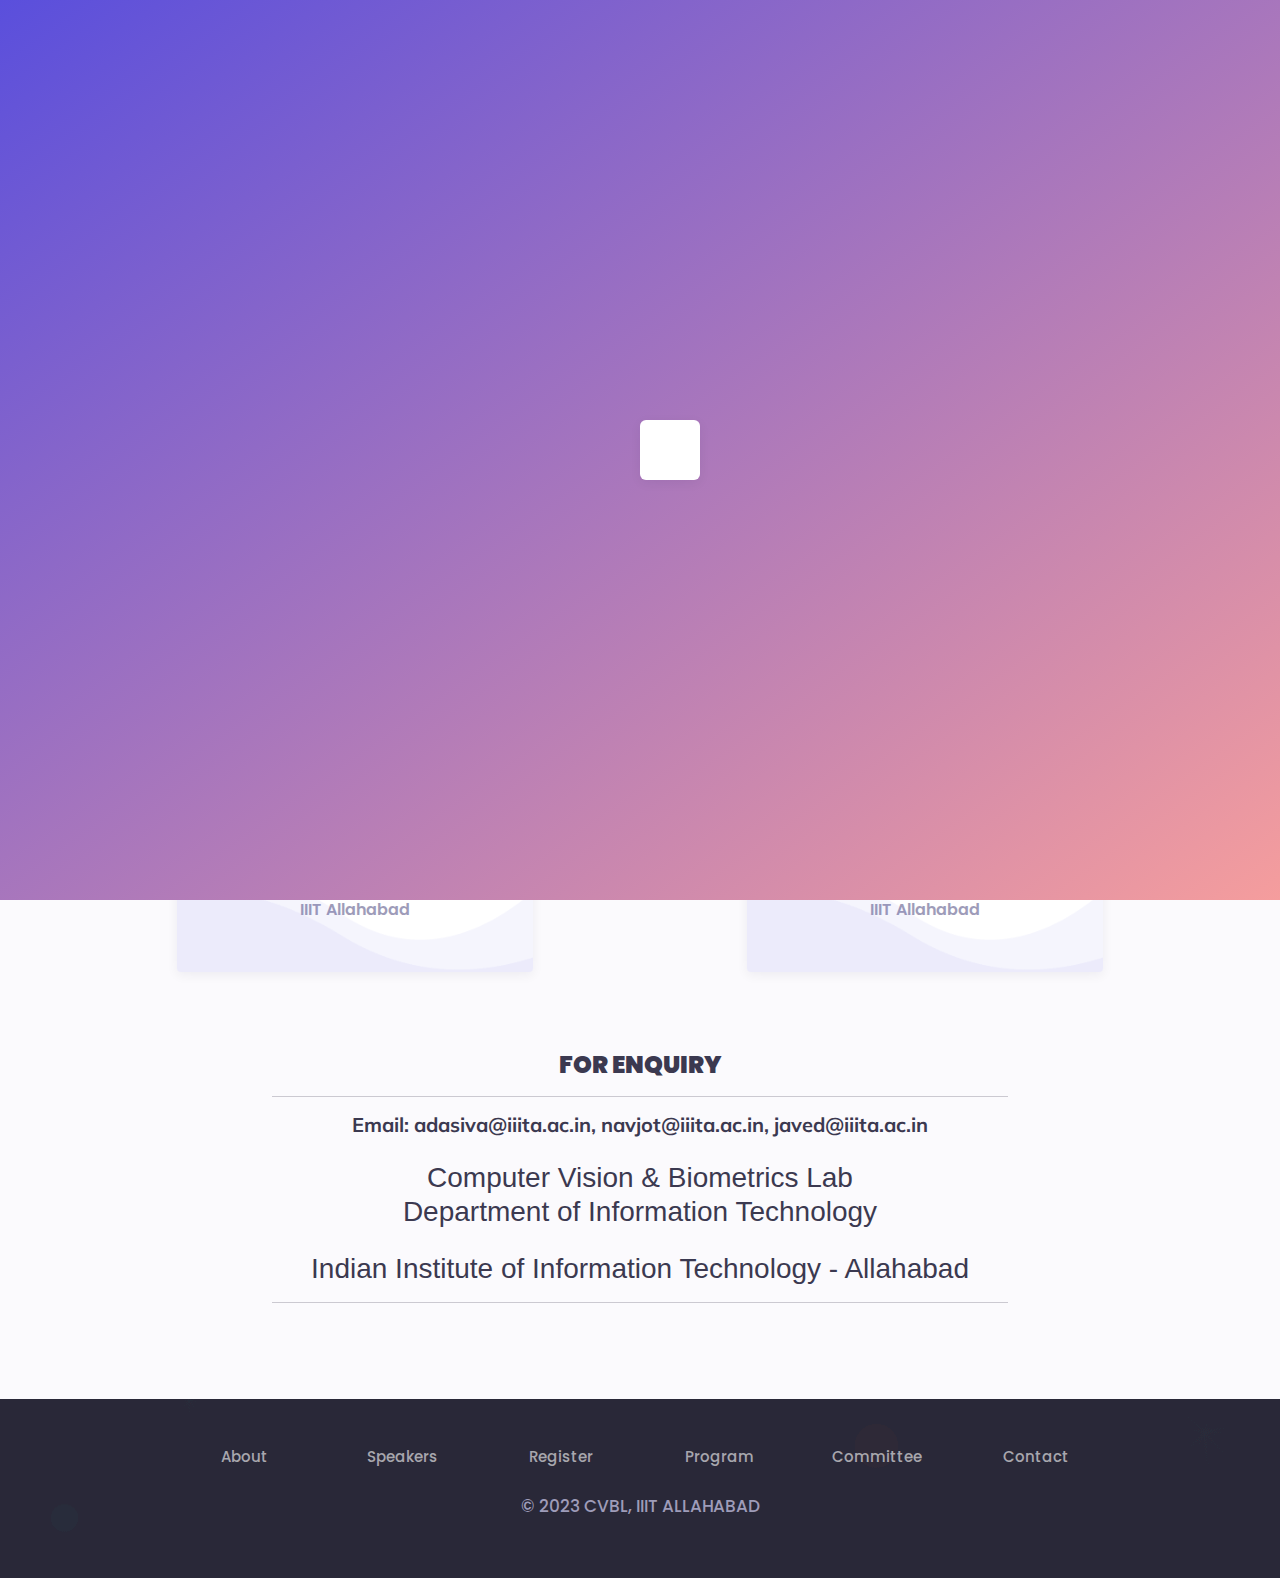
<file: pages/contact/contact.html>
<!DOCTYPE html>
<html lang="en">

<head>
    <meta charset="utf-8" />
    <title>CVBL IIIT Allahabad</title>
    <meta name="viewport" content="width=device-width, initial-scale=1.0">
    <meta name="viewport" content="width=device-width, initial-scale=1.0">

    <!-- favicon -->
    <link rel="shortcut icon" href="images/cvbl.png">
    <link href="css/bootstrap.min.css" rel="stylesheet" type="text/css" />
    <link rel="stylesheet" href="https://cdn.jsdelivr.net/npm/swiper/swiper-bundle.min.css" />
    <link href="css/materialdesignicons.min.css" rel="stylesheet" type="text/css" />
    <link href="css/style.min.css" rel="stylesheet" type="text/css" />
    <link rel="stylesheet" href="css/styles.css">
    <link rel="stylesheet" href="css/swiper-bundle.min.css" />
    <link rel="stylesheet" href="css/style.css" />

</head>

<body>

    <!-- Loader -->
    <div id="preloader">
        <div id="status">
            <div class="spinner"></div>
        </div>
    </div>

    <!--Navbar Start-->
    <nav class="navbar fixed-top navbar-expand-lg  navbar-custom sticky sticky-dark" id="navbar">
        <div class="container">
            <a class="navbar-brand logo" href="index.html">
                <img style="width: 130px; height: 40px;" src="images/newlogo.PNG" alt="" class="logo-dark" />

                <img src="images//newlogo.PNG" alt="" class="logo-light" height="24" />
            </a>
            <button class="navbar-toggler" type="button" data-bs-toggle="collapse" data-bs-target="#navbarCollapse"
                aria-controls="navbarCollapse" aria-expanded="false" aria-label="Toggle navigation">
                <svg xmlns="http://www.w3.org/2000/svg" width="30" height="30" fill="currentColor" class="bi bi-list"
                    viewBox="0 0 16 16">
                    <path fill-rule="evenodd"
                        d="M2.5 12a.5.5 0 0 1 .5-.5h10a.5.5 0 0 1 0 1H3a.5.5 0 0 1-.5-.5zm0-4a.5.5 0 0 1 .5-.5h10a.5.5 0 0 1 0 1H3a.5.5 0 0 1-.5-.5zm0-4a.5.5 0 0 1 .5-.5h10a.5.5 0 0 1 0 1H3a.5.5 0 0 1-.5-.5z" />
                </svg>
            </button>
            <div class="collapse navbar-collapse" id="navbarCollapse">
                <ul class="navbar-nav mx-auto navbar-center" id="navbar-navlist">
                    <li class="nav-item">
                        <a data-scroll href="../../index.html" class="nav-link">Home</a>
                    </li>
                    <li class="nav-item">
                        <a data-scroll href="../../index.html" class="nav-link">About</a>
                    </li>
                    <li class="nav-item">
                        <a data-scroll href="../speakers/speakers.html" class="nav-link">Speakers</a>
                    </li>
                    <li class="nav-item">
                        <a data-scroll href="../register/register.html" class="nav-link">Register</a>
                    </li>
                    <li class="nav-item">
                        <a data-scroll href="../program/program.html" class="nav-link">Program</a>
                    </li>
                    <li class="nav-item">
                        <a data-scroll href="../committee/committee.html" class="nav-link">Committe</a>
                    </li>
                    <li class="nav-item">
                        <a data-scroll href="../contact/contact.html" class="nav-link">Contact Us</a>
                    </li>
                </ul>
            </div>
        </div>
    </nav>
    <!-- Navbar End -->


    <!-- Speakers Start -->
    <section class="section bg-light" id="Faculty">
        <div class="container">
            <div class="row justify-content-center">
                <div class="col-lg-6">
                    <div class="text-center mb-5 mt-4">
                        <h1 class="mb-3"><strong style="text-transform: uppercase;">For Enquiry</strong></h1>
                    </div>
                </div>
            </div>

            <div class="row align-items-center">
                <div class="col-lg-3"></div>
                <div class="col-lg-6">
                    <div class="pricing-box rounded text-center p-4">
                        <h2 style="text-align: center;">Chairperson</h2>
                        <a href="https://cvbl.iiita.ac.in/sks/" target="blank"
                            style="text-decoration: none; color: rgb(122, 63, 200);">
                            <h4 class="title mb-3">Dr.
                                Satish Kumar Singh</h4>
                        </a>
                        <p class="text-muted font-weight-semibold">IIIT Allahabad</p>
                        <div class="mt-4">
                            <div class="hero-bottom-img">
                                <img src="images/pricing-bottom-bg.png" alt="" class="img-fluid d-block mx-auto">
                            </div>
                        </div>
                    </div>
                </div>
                <div class="col-lg-3"></div>
            </div>

            <hr class="mb-4 mt-5">
            <div class="m-5"></div>
            <div class="row align-items-center">
                <div class="col-lg-2"></div>
                <div class="col-lg-4">
                    <div class="pricing-box rounded text-center p-4">
                        <h3 style="text-align: center;">Coordinator</h3>
                        <a href="https://sites.google.com/site/mohammedjaved2016/" target="blank"
                            style="text-decoration: none; color: rgb(122, 63, 200);">
                            <h4 class="title mb-3">Dr. Mohammed Javed</h4>
                        </a>
                        <p class="text-muted font-weight-semibold">IIIT Allahabad</p>
                        <div class="mt-4">
                            <div class="hero-bottom-img">
                                <img src="images/pricing-bottom-bg.png" alt="" class="img-fluid d-block mx-auto">
                            </div>
                        </div>
                    </div>
                </div>
                <div class="col-lg-4">
                    <div class="pricing-box rounded text-center p-4">
                        <h3 style="text-align: center;">Coordinator</h3>
                        <a href="https://sites.google.com/iiita.ac.in/navjotsingh" target="blank"
                            style="text-decoration: none; color: rgb(122, 63, 200);">
                            <h4 class="title mb-3">Dr. Navjot Singh</h4>
                        </a>
                        <p class="text-muted font-weight-semibold">IIIT Allahabad</p>
                        <div class="mt-4">
                            <div class="hero-bottom-img">
                                <img src="images/pricing-bottom-bg.png" alt="" class="img-fluid d-block mx-auto">
                            </div>
                        </div>
                    </div>
                </div>
            </div>
            <div class="m-5"></div>
            <div class="row align-items-center">
                <div class="col-lg-1"></div>

                <div class="col-lg-4">
                    <div class="pricing-box rounded text-center p-4">
                        <h3 style="text-align: center;">Co-Coordinator</h3>
                        <a href="https://profile.iiita.ac.in/srdubey/" target="blank"
                            style="text-decoration: none; color: rgb(122, 63, 200);">
                            <h4 class="title mb-3">Dr. Shiv Ram Dubey</h4>
                        </a>
                        <p class="text-muted font-weight-semibold">IIIT Allahabad</p>
                        <div class="mt-4">
                            <div class="hero-bottom-img">
                                <img src="images/pricing-bottom-bg.png" alt="" class="img-fluid d-block mx-auto">
                            </div>
                        </div>
                    </div>
                    <div class="col-lg-2"></div>
                </div>
                <div class="col-lg-2"></div>
                <div class="col-lg-4">
                    <div class="pricing-box rounded text-center p-4">
                        <h3 style="text-align: center;">Co-Coordinator</h3>
                        <a href="https://anjaliiitr.github.io/index.html" target="blank"
                            style="text-decoration: none; color: rgb(122, 63, 200);">
                            <h4 class="title mb-3">Dr. Anjali Gautam</h4>
                        </a>
                        <p class="text-muted font-weight-semibold">IIIT Allahabad</p>
                        <div class="mt-4">
                            <div class="hero-bottom-img">
                                <img src="images/pricing-bottom-bg.png" alt="" class="img-fluid d-block mx-auto">
                            </div>
                        </div>
                    </div>
                </div>
                <div class="col-lg-1"></div>
            </div>
            <div class="row align-items-center">
                <div class="col-lg-8 mx-auto">
                    <div class="mt-5">
                        <h4 style="text-align: center;"><strong style="text-transform: uppercase;">For Enquiry</strong>
                        </h4>
                        <hr>
                    </div>
                    <div>
                        <h5 style="text-align: center;">Email: adasiva@iiita.ac.in, navjot@iiita.ac.in,
                            javed@iiita.ac.in</h5>
                    </div>
                    <div class="mt-4">
                        <h3
                            style="font-family: 'Raleway',sans-serif; font-weight: normal; text-align:center; margin-bottom: 5px;">
                            Computer Vision
                            &amp; Biometrics Lab
                            <br>
                            Department of Information Technology
                        </h3>
                    </div>
                    <div class="mt-4">
                        <h3
                            style="font-family: 'Raleway',sans-serif; font-weight: normal; text-align:center; margin-bottom: 5px;">
                            Indian
                            Institute of Information Technology - Allahabad
                        </h3>
                    </div>
                    <hr>
                </div>
            </div>
        </div>
    </section>
    <!-- Faculty End -->



    <!-- Footer Start -->
    <section class="footer" style="background-image: url(images/footer-bg.png)">
        <div class="container">
            <div class="row align-items-center">
                <div class="col-lg-10 mx-auto">
                    <div class="row align-items-center">
                        <div class="col-sm">
                            <ul class="list-unstyled footer-sub-menu" style="text-align: center;">
                                <li><a href="../../index.html" class="footer-link">About</a></li>
                            </ul>
                        </div>
                        <div class="col-sm">
                            <ul class="list-unstyled footer-sub-menu" style="text-align: center;">
                                <li><a href="../speakers/speakers.html" class="footer-link">Speakers</a></li>
                            </ul>
                        </div>
                        <div class="col-sm">
                            <ul class="list-unstyled footer-sub-menu" style="text-align: center;">
                                <li><a href="../register/register.html" class="footer-link">Register</a></li>
                            </ul>
                        </div>
                        <div class="col-sm">
                            <ul class="list-unstyled footer-sub-menu" style="text-align: center;">
                                <li><a href="../program/program.html" class="footer-link">Program</a></li>
                            </ul>
                        </div>
                        <div class="col-sm">
                            <ul class="list-unstyled footer-sub-menu" style="text-align: center;">
                                <li><a href="../committee/committee.html" class="footer-link">Committee</a></li>
                            </ul>
                        </div>
                        <div class="col-sm">
                            <ul class="list-unstyled footer-sub-menu" style="text-align: center;">
                                <li><a href="#" class="footer-link">Contact</a></li>
                            </ul>
                        </div>
                    </div>
                </div>
            </div>
            <div class="row justify-content-center">
                <div class="col-lg-6">
                    <div class="text-center">
                        <p class="text-muted font-size-17">&copy; 2023 CVBL, IIIT ALLAHABAD</p>
                    </div>
                </div>
            </div>
        </div>
    </section>
    <!-- Footer End -->



    <!-- javascript -->
    <script src="js/bootstrap.bundle.min.js"></script>
    <script src="js/smooth-scroll.polyfills.min.js"></script>
    <script src="js/gumshoe.polyfills.min.js"></script>
    <!-- feather icon -->
    <script src="js/feather.js"></script>
    <!-- unicons icon -->
    <script src="js/unicons.js"></script>
    <!-- Main Js -->
    <script src="js/app.js"></script>
    <script src="https://cdn.jsdelivr.net/npm/swiper/swiper-bundle.min.js"></script>

    <script src="js/swiper-bundle.min.js"></script>

    <!-- Initialize Swiper -->
    <script>
        var mySwiper = new Swiper(".swiper", {
            loop: true,
            effect: 'fade',
            autoplay: {
                delay: 2500,
            },
        });
    </script>

</body>

</html>
</file>
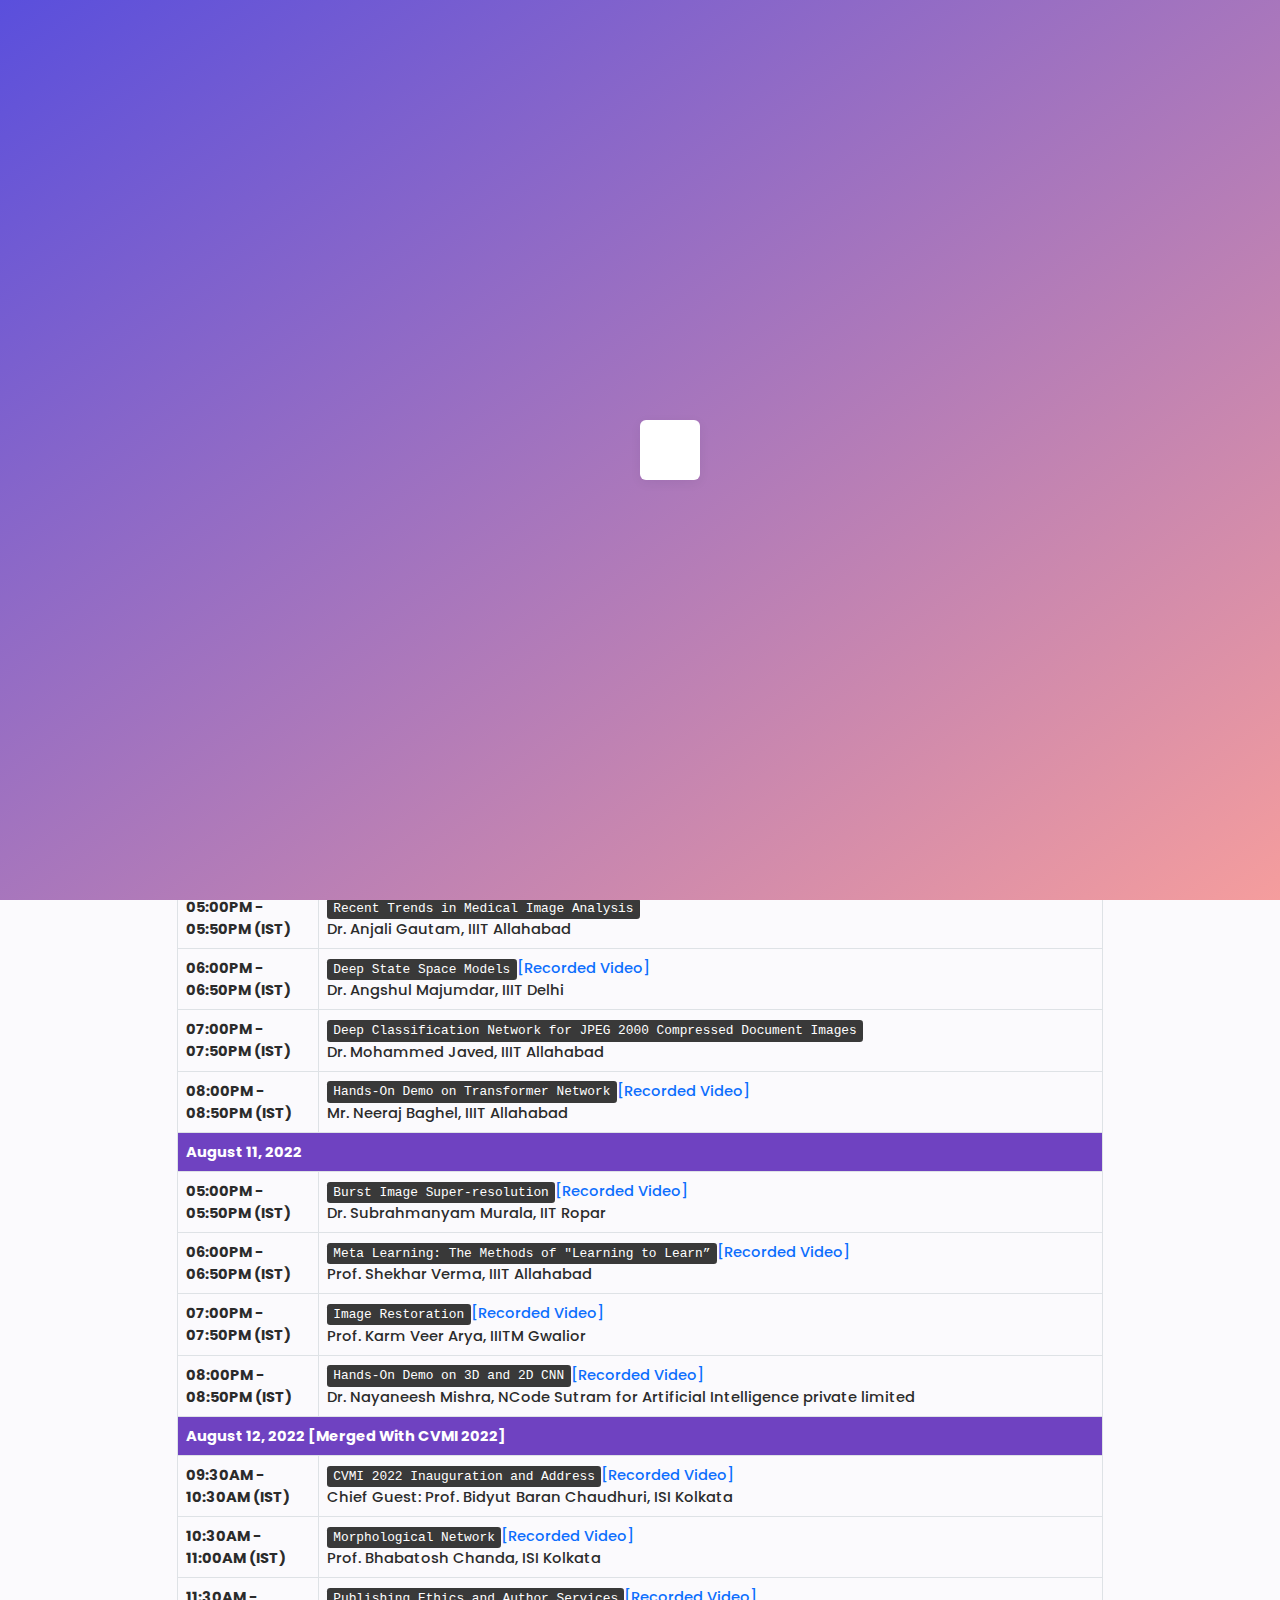
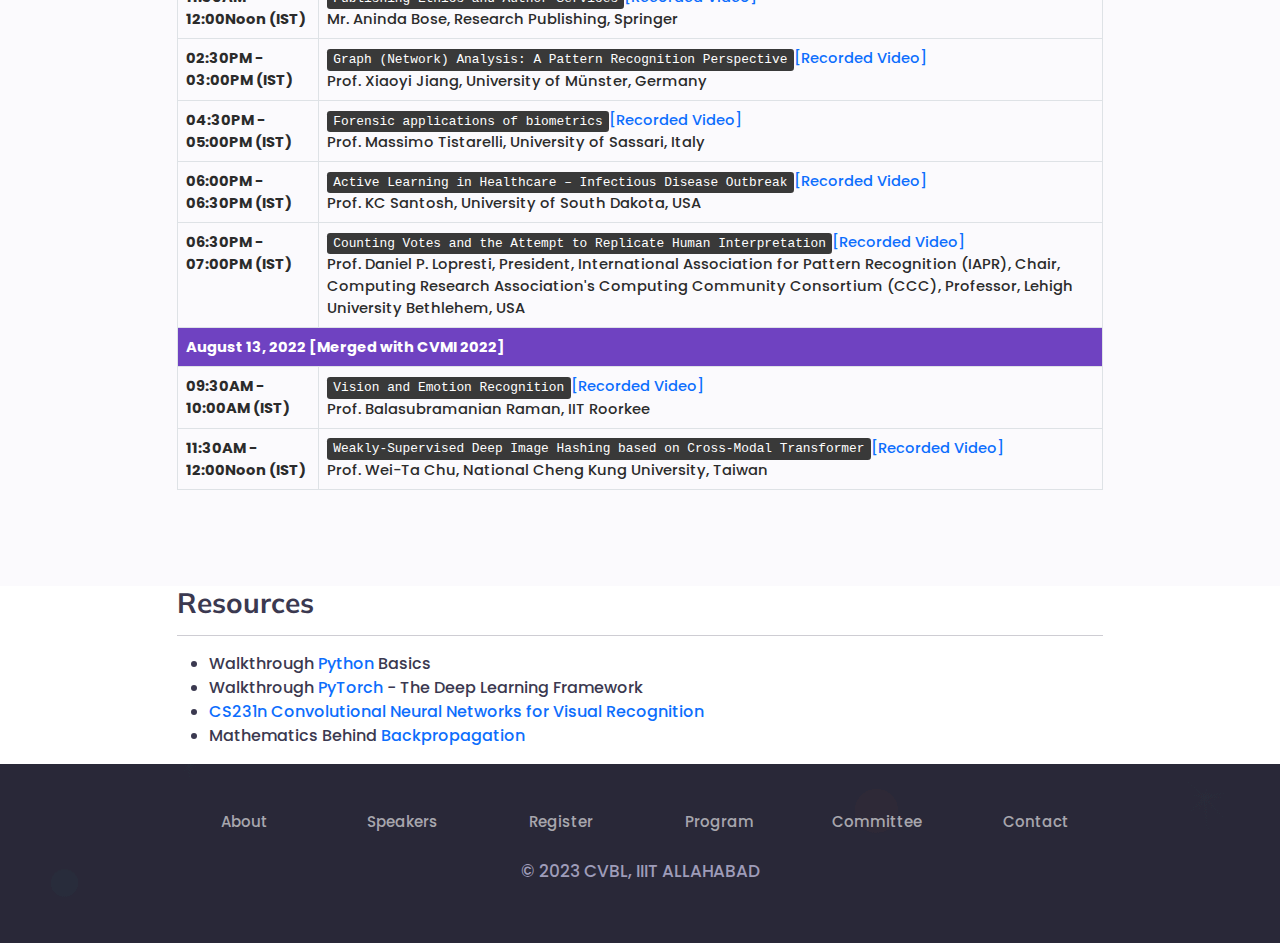
<file: pages/program/program.html>
<!DOCTYPE html>
<html lang="en">

<head>
    <meta charset="utf-8" />
    <title>CVBL IIIT Allahabad</title>
    <meta name="viewport" content="width=device-width, initial-scale=1.0">
    <meta name="viewport" content="width=device-width, initial-scale=1.0">
    <!-- favicon -->
<link rel="shortcut icon" href="images/cvbl.png">
    <link href="css/bootstrap.min.css" rel="stylesheet" type="text/css" />
    <link rel="stylesheet" href="https://cdn.jsdelivr.net/npm/swiper/swiper-bundle.min.css" />
    <link href="css/materialdesignicons.min.css" rel="stylesheet" type="text/css" />
    <link href="css/style.min.css" rel="stylesheet" type="text/css" />
    <link rel="stylesheet" href="css/styles.css">
    <link rel="stylesheet" href="css/swiper-bundle.min.css" />
    <link rel="stylesheet" href="css/style.css" />

</head>

<body>

    <!-- Loader -->
    <div id="preloader">
        <div id="status">
            <div class="spinner"></div>
        </div>
    </div>

    <!--Navbar Start-->
    <nav class="navbar fixed-top navbar-expand-lg  navbar-custom sticky sticky-dark" id="navbar">
        <div class="container">
            <a class="navbar-brand logo" href="index.html">
                <img style="width: 130px; height: 40px;" src="images/newlogo.PNG" alt="" class="logo-dark" />

                <img src="images//newlogo.PNG" alt="" class="logo-light" height="24" />
            </a>
            <button class="navbar-toggler" type="button" data-bs-toggle="collapse" data-bs-target="#navbarCollapse"
                aria-controls="navbarCollapse" aria-expanded="false" aria-label="Toggle navigation">
                <svg xmlns="http://www.w3.org/2000/svg" width="30" height="30" fill="currentColor" class="bi bi-list"
                    viewBox="0 0 16 16">
                    <path fill-rule="evenodd"
                        d="M2.5 12a.5.5 0 0 1 .5-.5h10a.5.5 0 0 1 0 1H3a.5.5 0 0 1-.5-.5zm0-4a.5.5 0 0 1 .5-.5h10a.5.5 0 0 1 0 1H3a.5.5 0 0 1-.5-.5zm0-4a.5.5 0 0 1 .5-.5h10a.5.5 0 0 1 0 1H3a.5.5 0 0 1-.5-.5z" />
                </svg>
            </button>
            <div class="collapse navbar-collapse" id="navbarCollapse">
                <ul class="navbar-nav mx-auto navbar-center" id="navbar-navlist">
                    <li class="nav-item">
                        <a data-scroll href="../../index.html" class="nav-link">Home</a>
                    </li>
                    <li class="nav-item">
                        <a data-scroll href="../../index.html" class="nav-link">About</a>
                    </li>
                    <li class="nav-item">
                        <a data-scroll href="../speakers/speakers.html" class="nav-link">Speakers</a>
                    </li>
                    <li class="nav-item">
                        <a data-scroll href="../register/register.html" class="nav-link">Register</a>
                    </li>
                    <li class="nav-item">
                        <a data-scroll href="../program/program.html" class="nav-link">Program</a>
                    </li>
                    <li class="nav-item">
                        <a data-scroll href="../committee/committee.html" class="nav-link">Committe</a>
                    </li>
                    <li class="nav-item">
                        <a data-scroll href="../contact/contact.html" class="nav-link">Contact Us</a>
                    </li>
                </ul>
            </div>
        </div>
    </nav>
    <!-- Navbar End -->


    <!-- Speakers Start -->
    <section class="section bg-light" id="Faculty">
        <div class="container">
            <div class="row justify-content-center">
                <div class="col-lg-6">
                    <div class="text-center mb-5 mt-4">
                        <h1 class="mb-3">Program Schedule</h1>
                    </div>
                </div>
            </div>

            <div class="row align-items-center">
                <div class="col-lg-10 mx-auto">
                    <div class="align-items-center justify-content-center d-flex"><a
                            href="https://docs.google.com/spreadsheets/d/1iNkXZaUA06QLU4ycVUjm8W6d5C-ZbXZS/edit?usp=sharing&amp;ouid=114995015131592177138&amp;rtpof=true&amp;sd=true"
                            target="__blank" download="Detailed Program Schedule - ADASIVA 2022"
                            title="Click Here for the Detailed Program Schedule - ADASIVA 2022">
                            <svg width="2em" height="2em" viewBox="0 0 16 16" class="bi bi-file-earmark-arrow-down-fill"
                                fill="currentColor" xmlns="http://www.w3.org/2000/svg">
                                <path fill-rule="evenodd"
                                    d="M2 2a2 2 0 0 1 2-2h5.293A1 1 0 0 1 10 .293L13.707 4a1 1 0 0 1 .293.707V14a2 2 0 0 1-2 2H4a2 2 0 0 1-2-2V2zm7.5 1.5v-2l3 3h-2a1 1 0 0 1-1-1zm-1 4a.5.5 0 0 0-1 0v3.793l-1.146-1.147a.5.5 0 0 0-.708.708l2 2a.5.5 0 0 0 .708 0l2-2a.5.5 0 0 0-.708-.708L8.5 11.293V7.5z">
                                </path>
                            </svg></a>

                        <a href="https://docs.google.com/spreadsheets/d/1iNkXZaUA06QLU4ycVUjm8W6d5C-ZbXZS/edit?usp=sharing&amp;ouid=114995015131592177138&amp;rtpof=true&amp;sd=true"
                            target="__blank"><b>Click Here for the Detailed Program Schedule - ADASIVA 2022</b></a>
                    </div>
                    <div class="m-5"></div>
                    <table class="table table-bordered"
                        style="font-family: 'Raleway', sans-serif; color: #2b2b2b; font-size: 11pt; width: 100%; height: 100%;">
                        <tbody>
                            <tr style="background: #6f42c1; color: #fff;">
                                <th scope="row" colspan="2" style="color: #fff;">August 08, 2022</th>
                            </tr>
                            <tr>
                                <th scope="row"> 05:00PM - 05:50PM (IST) </th>
                                <td class="text-left"><kbd style="background-color: #393939;">Introduction to Deep
                                        Learning</kbd><a
                                        href="https://drive.google.com/file/d/1cBa0xtGo9k1u9sKC3Af8bh3Qro9zfd5I/view?usp=sharing"
                                        taget="__blank">[Recorded Video]</a><br>Dr. Satish Kumar Singh, IIIT
                                    Allahabad<br></td>
                            </tr>
                            <tr>
                                <th scope="row"> 06:00PM - 06:50PM (IST) </th>
                                <td class="text-left"><kbd style="background-color: #393939;">Applications of Deep
                                        Architectures</kbd><a
                                        href="https://drive.google.com/file/d/1cBa0xtGo9k1u9sKC3Af8bh3Qro9zfd5I/view?usp=sharing"
                                        taget="__blank">[Recorded Video]</a><br>Prof. Sanjay Kumar Singh, IIT-BHU,
                                    Varanasi<br></td>
                            </tr>
                            <tr>
                                <th scope="row"> 07:00PM - 07:50PM (IST) </th>
                                <td class="text-left"><kbd style="background-color: #393939;">Adversarial Attack:
                                        Fooling Deep Architectures</kbd><a
                                        href="https://drive.google.com/file/d/1v6q9jszE19yws9wDQU75ENoNFx_1kXni/view?usp=sharing"
                                        taget="__blank">[Recorded Video]</a><br>Dr. Shiv Ram Dubey, IIIT Allahabad<br>
                                </td>
                            </tr>
                            <tr>
                                <th scope="row"> 08:00PM - 08:50PM (IST) </th>
                                <td class="text-left"><kbd style="background-color: #393939;">Hands-On Demo on Face
                                        Recognition using Deep Learning</kbd><a
                                        href="https://drive.google.com/file/d/1v6q9jszE19yws9wDQU75ENoNFx_1kXni/view?usp=sharing"
                                        taget="__blank">[Recorded Video]</a><br>Dr. Nayaneesh Mishra, NCode Sutram for
                                    Artificial
                                    Intelligence private limited<br></td>
                            </tr>


                            <tr style="background: #6f42c1; color: #fff;">
                                <th scope="row" colspan="2" style="color: #fff;">August 09, 2022</th>
                            </tr>
                            <tr>
                                <th scope="row"> 05:00PM - 05:50PM (IST) </th>
                                <td class="text-left"><kbd style="background-color: #393939;">Object Detection - from
                                        Convolutions to Transformers</kbd><a
                                        href="https://drive.google.com/file/d/1j8F599ZT3CL24CHAWLoueysOnascv498/view?usp=sharing"
                                        taget="__blank">[Recorded Video]</a><br>Mr. Akhilesh Kumar, DRDO, Govt. of
                                    India<br></td>
                            </tr>
                            <tr>
                                <th scope="row"> 06:00PM - 06:50PM (IST) </th>
                                <td class="text-left"><kbd style="background-color: #393939;">Safe AI - Transfer
                                        Learning</kbd><a
                                        href="https://drive.google.com/file/d/1E_T1i_GTbtIN832Ia_snkTu9BieExN9A/view?usp=sharing"
                                        taget="__blank">[Recorded Video]</a><br>Dr. Krishna Pratap Singh, IIIT
                                    Allahabad<br></td>
                            </tr>
                            <tr>
                                <th scope="row"> 07:00PM - 08:30PM (IST) </th>
                                <td class="text-left"><kbd style="background-color: #393939;">Transformer
                                        Architecture</kbd><a
                                        href="https://drive.google.com/file/d/1I1MXn6-1gF8NwwkJxIjiXwvf1A_VaIhG/view?usp=sharing"
                                        taget="__blank">[Recorded Video]</a><br>Dr. Chetan Arora, IIT Delhi<br></td>
                            </tr>
                            <tr>
                                <th scope="row"> 08:30PM - 09:15PM (IST) </th>
                                <td class="text-left"><kbd style="background-color: #393939;">Hands-On Demo on
                                        Image-to-Image Translation using
                                        GANs</kbd><a
                                        href="https://drive.google.com/file/d/16HCkMSmtZjL7sZ59dehuzPftvYtZkCok/view?usp=sharing"
                                        taget="__blank">[Recorded Video]</a><br>Mr. Nand Yadav, IIIT Allahabad<br></td>
                            </tr>


                            <tr style="background: #6f42c1; color: #fff;">
                                <th scope="row" colspan="2" style="color: #fff;">August 10, 2022</th>
                            </tr>
                            <tr>
                                <th scope="row"> 05:00PM - 05:50PM (IST) </th>
                                <td class="text-left"><kbd style="background-color: #393939;">Recent Trends in Medical
                                        Image Analysis</kbd><br>Dr. Anjali
                                    Gautam, IIIT
                                    Allahabad<br></td>
                            </tr>
                            <tr>
                                <th scope="row"> 06:00PM - 06:50PM (IST) </th>
                                <td class="text-left"><kbd style="background-color: #393939;">Deep State Space
                                        Models</kbd><a
                                        href="https://drive.google.com/file/d/1ytAGFZspZiOMYtjvANhP9gHSAa_qxwPg/view?usp=sharing"
                                        taget="__blank">[Recorded Video]</a><br>Dr. Angshul Majumdar, IIIT Delhi<br>
                                </td>
                            </tr>
                            <tr>
                                <th scope="row"> 07:00PM - 07:50PM (IST) </th>
                                <td class="text-left"><kbd style="background-color: #393939;">Deep Classification
                                        Network for JPEG 2000 Compressed Document
                                        Images</kbd><br>Dr.
                                    Mohammed Javed, IIIT Allahabad<br></td>
                            </tr>
                            <tr>
                                <th scope="row"> 08:00PM - 08:50PM (IST) </th>
                                <td class="text-left"><kbd style="background-color: #393939;">Hands-On Demo on
                                        Transformer Network</kbd><a
                                        href="https://drive.google.com/file/d/1ktJGaR0CTiX_a8TZ-VvAVr-QEyQv-eMt/view?usp=sharing"
                                        taget="__blank">[Recorded Video]</a><br>Mr. Neeraj Baghel, IIIT Allahabad<br>
                                </td>
                            </tr>


                            <tr style="background: #6f42c1; color: #fff;">
                                <th scope="row" colspan="2" style="color: #fff;">August 11, 2022</th>
                            </tr>
                            <tr>
                                <th scope="row"> 05:00PM - 05:50PM (IST) </th>
                                <td class="text-left"><kbd style="background-color: #393939;">Burst Image
                                        Super-resolution</kbd><a
                                        href="https://drive.google.com/file/d/1Qvz71flne-vzSbwVlS6tN0zViV45MKsz/view?usp=sharing"
                                        taget="__blank">[Recorded Video]</a><br>Dr. Subrahmanyam Murala, IIT Ropar<br>
                                </td>
                            </tr>
                            <tr>
                                <th scope="row"> 06:00PM - 06:50PM (IST) </th>
                                <td class="text-left"><kbd style="background-color: #393939;">Meta Learning: The Methods
                                        of "Learning to Learn”</kbd><a
                                        href="https://drive.google.com/file/d/15_y3qaTUkhinCswj9aaFEozIuJdApVAU/view?usp=sharing"
                                        taget="__blank">[Recorded Video]</a><br>Prof. Shekhar Verma, IIIT Allahabad<br>
                                </td>
                            </tr>
                            <tr>
                                <th scope="row"> 07:00PM - 07:50PM (IST) </th>
                                <td class="text-left"><kbd style="background-color: #393939;">Image Restoration</kbd><a
                                        href="https://drive.google.com/file/d/15_y3qaTUkhinCswj9aaFEozIuJdApVAU/view?usp=sharing"
                                        taget="__blank">[Recorded Video]</a><br>Prof. Karm Veer Arya, IIITM Gwalior<br>
                                </td>
                            </tr>
                            <tr>
                                <th scope="row"> 08:00PM - 08:50PM (IST) </th>
                                <td class="text-left"><kbd style="background-color: #393939;">Hands-On Demo on 3D and 2D
                                        CNN</kbd><a
                                        href="https://drive.google.com/file/d/15_y3qaTUkhinCswj9aaFEozIuJdApVAU/view?usp=sharing"
                                        taget="__blank">[Recorded Video]</a><br>Dr. Nayaneesh Mishra, NCode Sutram for
                                    Artificial
                                    Intelligence private limited<br></td>
                            </tr>


                            <tr style="background: #6f42c1; color: #fff;">
                                <th scope="row" colspan="2" style="color: #fff;">August 12, 2022 [Merged With CVMI 2022]
                                </th>
                            </tr>
                            <tr>
                                <th scope="row"> 09:30AM - 10:30AM (IST) </th>
                                <td class="text-left"><kbd style="background-color: #393939;">CVMI 2022 Inauguration and
                                        Address</kbd><a
                                        href="https://drive.google.com/file/d/13ExcmWpOICIP8cRM1st3GontuXgPLXvV/view?usp=sharing"
                                        taget="__blank">[Recorded Video]</a><br>Chief Guest: Prof. Bidyut Baran
                                    Chaudhuri, ISI Kolkata<br>
                                </td>
                            </tr>
                            <tr>
                                <th scope="row"> 10:30AM - 11:00AM (IST) </th>
                                <td class="text-left"><kbd style="background-color: #393939;">Morphological
                                        Network</kbd><a
                                        href="https://drive.google.com/file/d/13ExcmWpOICIP8cRM1st3GontuXgPLXvV/view?usp=sharing"
                                        taget="__blank">[Recorded Video]</a><br>Prof. Bhabatosh Chanda, ISI Kolkata<br>
                                </td>
                            </tr>
                            <tr>
                                <th scope="row"> 11:30AM - 12:00Noon (IST) </th>
                                <td class="text-left"><kbd style="background-color: #393939;">Publishing Ethics and
                                        Author Services</kbd><a
                                        href="https://drive.google.com/file/d/13ExcmWpOICIP8cRM1st3GontuXgPLXvV/view?usp=sharing"
                                        taget="__blank">[Recorded Video]</a><br>Mr. Aninda Bose, Research Publishing,
                                    Springer<br></td>
                            </tr>
                            <tr>
                                <th scope="row"> 02:30PM - 03:00PM (IST) </th>
                                <td class="text-left"><kbd style="background-color: #393939;">Graph (Network) Analysis:
                                        A Pattern Recognition
                                        Perspective</kbd><a
                                        href="https://drive.google.com/file/d/1sU7jE4JdbbwwGozooT_IFsBRd8_33dtR/view?usp=sharing"
                                        taget="__blank">[Recorded Video]</a><br>Prof. Xiaoyi Jiang, University of
                                    Münster, Germany<br></td>
                            </tr>
                            <tr>
                                <th scope="row"> 04:30PM - 05:00PM (IST) </th>
                                <td class="text-left"><kbd style="background-color: #393939;">Forensic applications of
                                        biometrics</kbd><a
                                        href="https://drive.google.com/file/d/1CF-KbTB5hw-9Ki1qHSuXXDIexX9GjghM/view?usp=sharing"
                                        taget="__blank">[Recorded Video]</a><br>Prof. Massimo Tistarelli, University of
                                    Sassari, Italy<br>
                                </td>
                            </tr>
                            <tr>
                                <th scope="row"> 06:00PM - 06:30PM (IST) </th>
                                <td class="text-left"><kbd style="background-color: #393939;">Active Learning in
                                        Healthcare – Infectious Disease
                                        Outbreak</kbd><a
                                        href="https://drive.google.com/file/d/1-1RgBZsC1wMqUiM36L1YqPgJ76txiNPT/view?usp=sharing"
                                        taget="__blank">[Recorded Video]</a><br>Prof. KC Santosh, University of South
                                    Dakota, USA<br></td>
                            </tr>
                            <tr>
                                <th scope="row"> 06:30PM - 07:00PM (IST) </th>
                                <td class="text-left"><kbd style="background-color: #393939;">Counting Votes and the
                                        Attempt to Replicate Human
                                        Interpretation</kbd><a
                                        href="https://drive.google.com/file/d/1-1RgBZsC1wMqUiM36L1YqPgJ76txiNPT/view?usp=sharing"
                                        taget="__blank">[Recorded Video]</a><br>Prof. Daniel P. Lopresti, President,
                                    International
                                    Association for Pattern Recognition (IAPR), Chair, Computing Research Association's
                                    Computing Community
                                    Consortium (CCC), Professor, Lehigh University Bethlehem, USA<br></td>
                            </tr>


                            <tr style="background: #6f42c1; color: #fff;">
                                <th scope="row" colspan="2" style="color: #fff;">August 13, 2022 [Merged with CVMI 2022]
                                </th>
                            </tr>
                            <tr>
                                <th scope="row"> 09:30AM - 10:00AM (IST) </th>
                                <td class="text-left"><kbd style="background-color: #393939;">Vision and Emotion
                                        Recognition</kbd><a
                                        href="https://drive.google.com/file/d/1AdJQd_hp3n4lBV45sUygmfuwUurugumw/view?usp=sharing"
                                        taget="__blank">[Recorded Video]</a><br>Prof. Balasubramanian Raman, IIT
                                    Roorkee<br></td>
                            </tr>
                            <tr>
                                <th scope="row"> 11:30AM - 12:00Noon (IST) </th>
                                <td class="text-left"><kbd style="background-color: #393939;">Weakly-Supervised Deep
                                        Image Hashing based on Cross-Modal
                                        Transformer</kbd><a
                                        href="https://drive.google.com/file/d/1NW2YfgtqXUflOAjUK4_maK4LhLvTk0pv/view?usp=sharing"
                                        taget="__blank">[Recorded Video]</a><br>Prof. Wei-Ta Chu, National Cheng Kung
                                    University, Taiwan<br>
                                </td>
                            </tr>

                        </tbody>
                    </table>
                </div>
            </div>
        </div>
    </section>
    <!-- Faculty End -->

    <section id="resources">
        <div class="container">
            <div class="row justify-content-center">
                <div class="col-lg-10 mx-auto">
                    <h3 class="text-left">Resources</h3>
                    <hr style="border-color: #fff;">
                    <ul class="text-centre">
                        <li>Walkthrough <a href="https://docs.python.org/3/">Python</a> Basics</li>
                        <li>Walkthrough <a href="https://pytorch.org/">PyTorch</a> - The Deep Learning Framework</li>
                        <li><a href="http://cs231n.github.io/">CS231n Convolutional Neural Networks for Visual
                                Recognition</a></li>
                        <li>Mathematics Behind <a href="https://brilliant.org/wiki/backpropagation/">Backpropagation</a>
                        </li>
                    </ul>
                </div>
            </div>
    </section>


    <!-- Footer Start -->
    <section class="footer" style="background-image: url(images/footer-bg.png)">
        <div class="container">
            <div class="row align-items-center">
                <div class="col-lg-10 mx-auto">
                    <div class="row align-items-center">
                        <div class="col-sm">
                            <ul class="list-unstyled footer-sub-menu" style="text-align: center;">
                                <li><a href="../../index.html" class="footer-link">About</a></li>
                            </ul>
                        </div>
                        <div class="col-sm">
                            <ul class="list-unstyled footer-sub-menu" style="text-align: center;">
                                <li><a href="../speakers/speakers.html" class="footer-link">Speakers</a></li>
                            </ul>
                        </div>
                        <div class="col-sm">
                            <ul class="list-unstyled footer-sub-menu" style="text-align: center;">
                                <li><a href="../register/register.html" class="footer-link">Register</a></li>
                            </ul>
                        </div>
                        <div class="col-sm">
                            <ul class="list-unstyled footer-sub-menu" style="text-align: center;">
                                <li><a href="../program/program.html" class="footer-link">Program</a></li>
                            </ul>
                        </div>
                        <div class="col-sm">
                            <ul class="list-unstyled footer-sub-menu" style="text-align: center;">
                                <li><a href="../committee/committee.html" class="footer-link">Committee</a></li>
                            </ul>
                        </div>
                        <div class="col-sm">
                            <ul class="list-unstyled footer-sub-menu" style="text-align: center;">
                                <li><a href="#" class="footer-link">Contact</a></li>
                            </ul>
                        </div>
                    </div>
                </div>
            </div>
            <div class="row justify-content-center">
                <div class="col-lg-6">
                    <div class="text-center">
                        <p class="text-muted font-size-17">&copy; 2023 CVBL, IIIT ALLAHABAD</p>
                    </div>
                </div>
            </div>
        </div>
    </section>
    <!-- Footer End -->



    <!-- javascript -->
    <script src="js/bootstrap.bundle.min.js"></script>
    <script src="js/smooth-scroll.polyfills.min.js"></script>
    <script src="js/gumshoe.polyfills.min.js"></script>
    <!-- feather icon -->
    <script src="js/feather.js"></script>
    <!-- unicons icon -->
    <script src="js/unicons.js"></script>
    <!-- Main Js -->
    <script src="js/app.js"></script>
    <script src="https://cdn.jsdelivr.net/npm/swiper/swiper-bundle.min.js"></script>

    <script src="js/swiper-bundle.min.js"></script>

    <!-- Initialize Swiper -->
    <script>
        var mySwiper = new Swiper(".swiper", {
            loop: true,
            effect: 'fade',
            autoplay: {
                delay: 2500,
            },
        });
    </script>

</body>

</html>
</file>
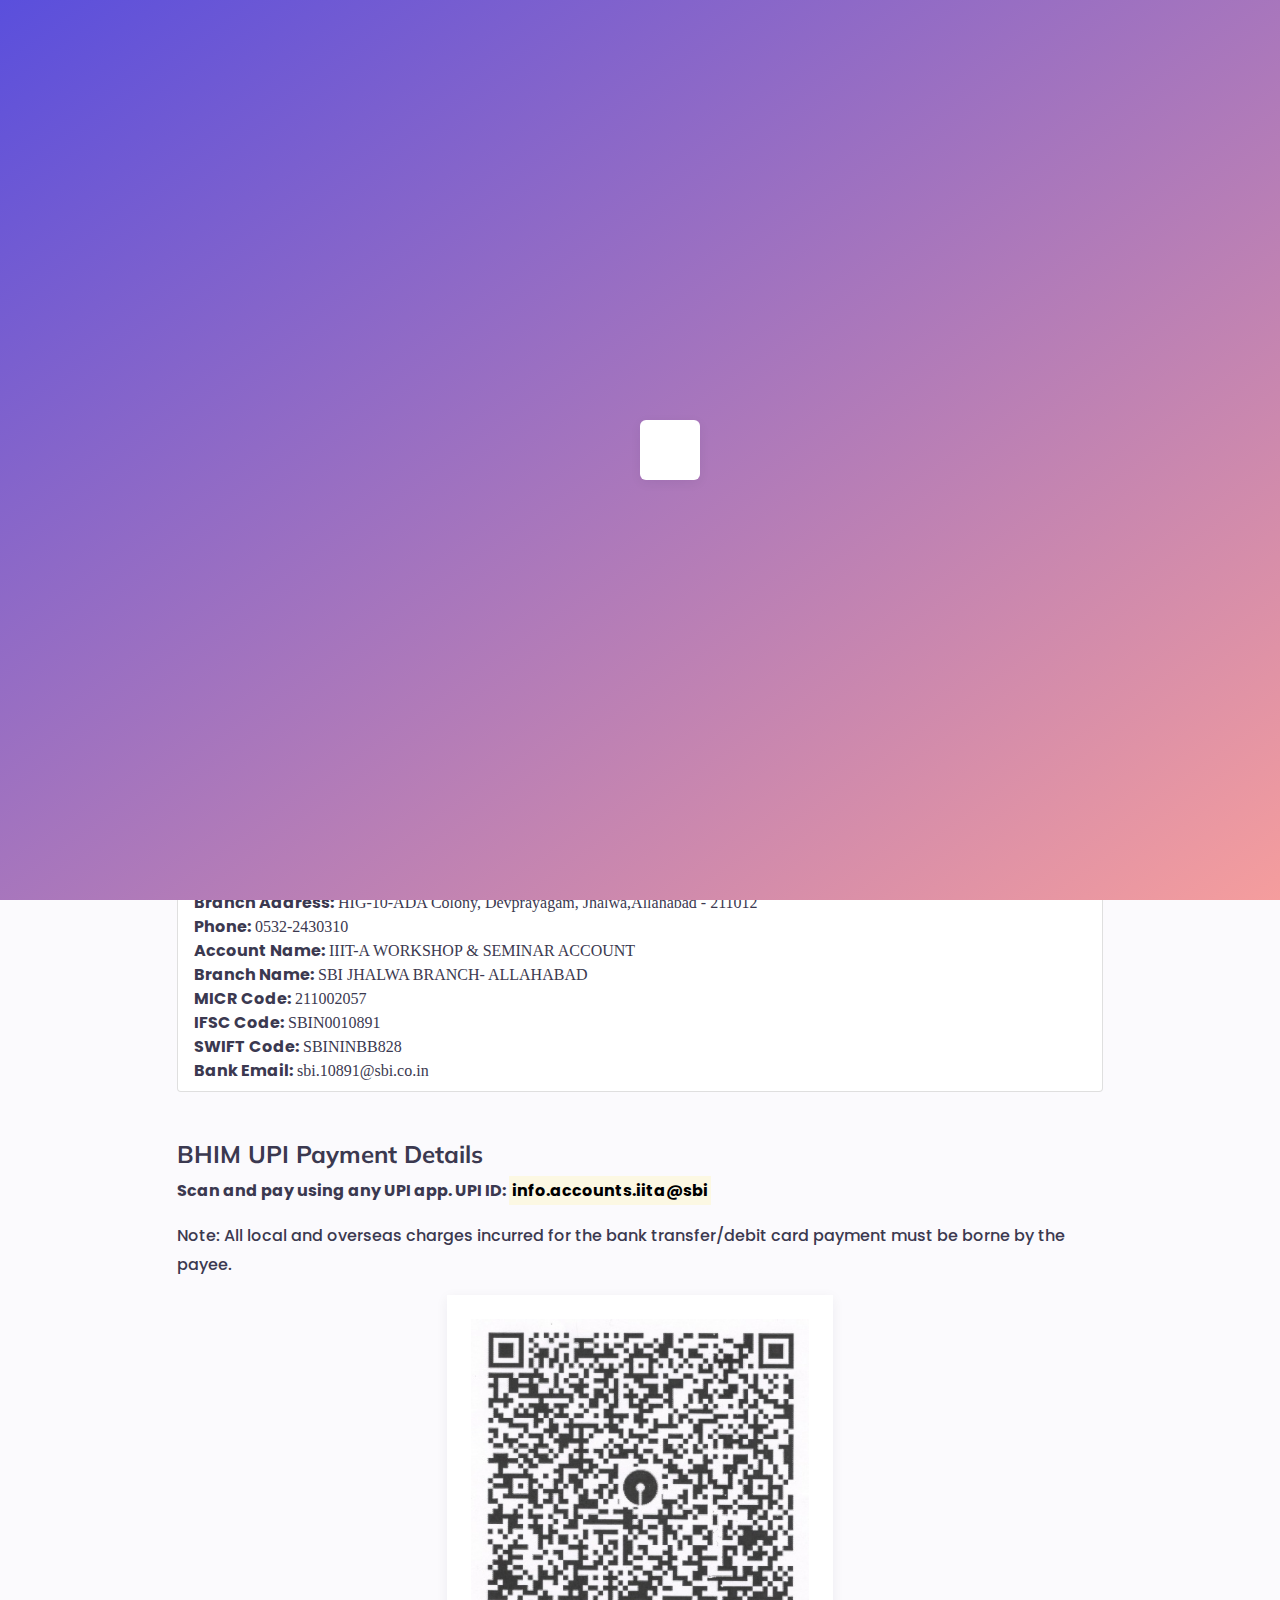
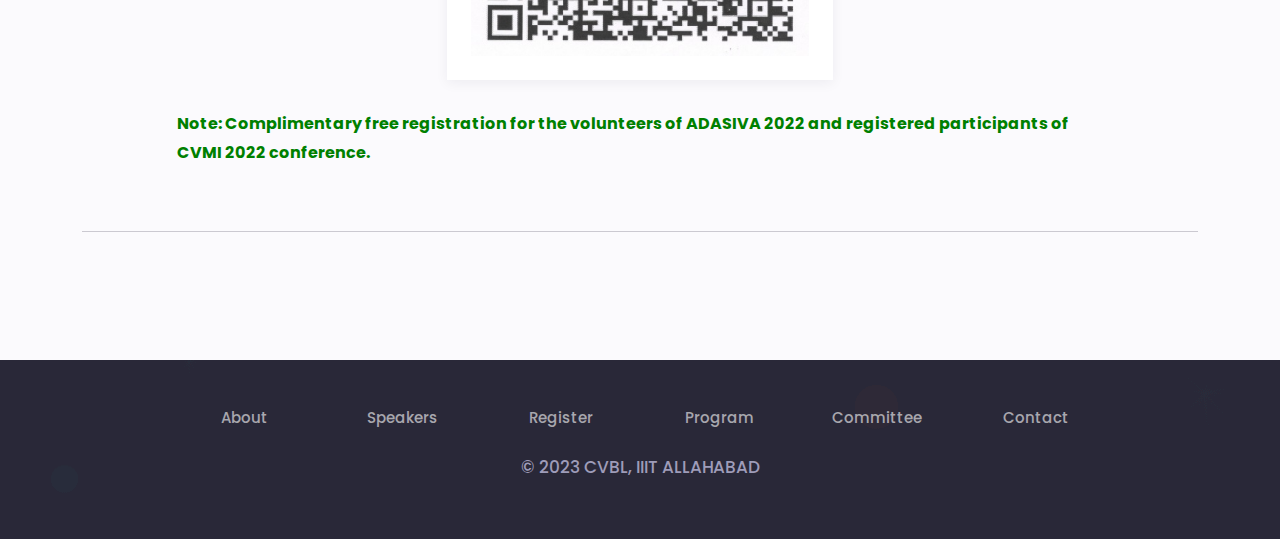
<file: pages/register/register.html>
<!DOCTYPE html>
<html lang="en">

<head>
    <meta charset="utf-8" />
    <title>CVBL IIIT Allahabad</title>
    <meta name="viewport" content="width=device-width, initial-scale=1.0">
    <meta name="viewport" content="width=device-width, initial-scale=1.0">
    <!-- favicon -->
    <link rel="shortcut icon" href="images/cvbl.png">
    <link href="css/bootstrap.min.css" rel="stylesheet" type="text/css" />
    <link rel="stylesheet" href="https://cdn.jsdelivr.net/npm/swiper/swiper-bundle.min.css" />
    <link href="css/materialdesignicons.min.css" rel="stylesheet" type="text/css" />
    <link href="css/style.min.css" rel="stylesheet" type="text/css" />
    <link rel="stylesheet" href="css/styles.css">
    <link rel="stylesheet" href="css/swiper-bundle.min.css" />
    <link rel="stylesheet" href="css/style.css" />

</head>

<body>

    <!-- Loader -->
    <div id="preloader">
        <div id="status">
            <div class="spinner"></div>
        </div>
    </div>

    <!--Navbar Start-->
    <nav class="navbar fixed-top navbar-expand-lg  navbar-custom sticky sticky-dark" id="navbar">
        <div class="container">
            <a class="navbar-brand logo" href="index.html">
                <img style="width: 130px; height: 40px;" src="images/newlogo.PNG" alt="" class="logo-dark" />

                <img src="images//newlogo.PNG" alt="" class="logo-light" height="24" />
            </a>
            <button class="navbar-toggler" type="button" data-bs-toggle="collapse" data-bs-target="#navbarCollapse"
                aria-controls="navbarCollapse" aria-expanded="false" aria-label="Toggle navigation">
                <svg xmlns="http://www.w3.org/2000/svg" width="30" height="30" fill="currentColor" class="bi bi-list"
                    viewBox="0 0 16 16">
                    <path fill-rule="evenodd"
                        d="M2.5 12a.5.5 0 0 1 .5-.5h10a.5.5 0 0 1 0 1H3a.5.5 0 0 1-.5-.5zm0-4a.5.5 0 0 1 .5-.5h10a.5.5 0 0 1 0 1H3a.5.5 0 0 1-.5-.5zm0-4a.5.5 0 0 1 .5-.5h10a.5.5 0 0 1 0 1H3a.5.5 0 0 1-.5-.5z" />
                </svg>
            </button>
            <div class="collapse navbar-collapse" id="navbarCollapse">
                <ul class="navbar-nav mx-auto navbar-center" id="navbar-navlist">
                    <li class="nav-item">
                        <a data-scroll href="../../index.html" class="nav-link">Home</a>
                    </li>
                    <li class="nav-item">
                        <a data-scroll href="../../index.html" class="nav-link">About</a>
                    </li>
                    <li class="nav-item">
                        <a data-scroll href="../speakers/speakers.html" class="nav-link">Speakers</a>
                    </li>
                    <li class="nav-item">
                        <a data-scroll href="../register/register.html" class="nav-link">Register</a>
                    </li>
                    <li class="nav-item">
                        <a data-scroll href="../program/program.html" class="nav-link">Program</a>
                    </li>
                    <li class="nav-item">
                        <a data-scroll href="../committee/committee.html" class="nav-link">Committe</a>
                    </li>
                    <li class="nav-item">
                        <a data-scroll href="../contact/contact.html" class="nav-link">Contact Us</a>
                    </li>
                </ul>
            </div>
        </div>
    </nav>
    <!-- Navbar End -->


    <!-- Speakers Start -->
    <section class="section bg-light" id="Faculty">
        <div class="container">
            <div class="row justify-content-center">
                <div class="col-lg-6">
                    <div class="text-center mb-5 mt-4">
                        <h1 class="mb-3">Registration Details</h1>
                    </div>
                </div>
            </div>

            <div class="row align-items-center">
                <div class="col-lg-1"></div>
                <div class="col-lg-10">
                    <p style="text-align: left;">ADASIVA 2022 (virtual) is a self-sponsored short term course and the
                        registration fee is
                        greatly reduced.</p>
                    <h5>Registration deadline: <strike>30-July-2023</strike> 15-September-2023</h5>
                    <div class="mt-5">
                        <h4>Registration Fee</h4>
                    </div>
                    <div class="table-responsive">
                        <table class="table table-bordered table-dark table-striped">
                            <thead>
                                <tr>
                                    <th scope="col">#</th>
                                    <th scope="col">Category</th>
                                    <th scope="col">Fee (18% GST inclusive)</th>
                                </tr>

                            </thead>
                            <tbody style="color: yellow; font-weight: 400;">
                                <tr>
                                    <td>1</td>
                                    <td class="text-left">Indian student participants</td>
                                    <td>₹708/-</td>
                                </tr>
                                <tr>
                                    <td>2</td>
                                    <td class="text-left">Indian professional participants</td>
                                    <td>₹1298/-</td>
                                </tr>
                                <tr>
                                    <td>3</td>
                                    <td class="text-left">Foreign student participants</td>
                                    <td>$118/-</td>
                                </tr>
                                <tr>
                                    <td>4</td>
                                    <td class="text-left">Foreign professional participants</td>
                                    <td>$236/-</td>
                                </tr>
                            </tbody>
                        </table>
                    </div>
                    <div class="mt-5">
                        <h4>Registration Process</h4>
                        <hr>
                    </div>
                    <ol class="text-left">
                        <li>Make the fee payment to the given <strong>bank account details</strong> below or can opt for
                            <strong>UPI payment</strong> if
                            comfortable.
                        </li>
                        <li>
                            Fill the online form provided <a style="color:blue;"
                                href="https://forms.gle/f9LyYvEEjmESQmt59" target="_blank"><strong>form
                                    link</strong></a> after the successful transaction.
                        </li>
                        <li>If the link provided does not work try this <a style="color:blue;"
                                href="https://docs.google.com/forms/d/e/1FAIpQLSdnRm9MRZ6ijLQS2RCtGAzeUrDVD1NeigxpliNAKnrs1as6uQ/viewform?usp=sf_link"
                                target="_blank"><strong>alternate link</strong></a>.</li>

                    </ol>
                    <br>
                    <h4 class="text-left">Bank Account Details</h4>
                    <ul class="list-group text-left">
                        <li class="list-group-item" style="font-family: Roboto;">
                            <strong>
                                Bank Name:</strong> STATE BANK OF INDIA<br>
                            <strong>Account Number:</strong> 30996838478<br>
                            <strong>Branch Address:</strong> HIG-10-ADA Colony, Devprayagam, Jhalwa,Allahabad -
                            211012<br>
                            <strong>Phone:</strong> 0532-2430310<br>
                            <strong>Account Name:</strong> IIIT-A WORKSHOP &amp; SEMINAR ACCOUNT<br>
                            <strong>Branch Name:</strong> SBI JHALWA BRANCH- ALLAHABAD<br>
                            <strong>MICR Code:</strong> 211002057<br>
                            <strong>IFSC Code:</strong> SBIN0010891<br>
                            <strong>SWIFT Code:</strong> SBININBB828<br>
                            <strong>Bank Email:</strong> sbi.10891@sbi.co.in
                        </li>
                    </ul>
                    <br>
                    <br>
                    <h4 class="text-left">BHIM UPI Payment Details</h4>
                    <p><strong>Scan and pay using any UPI app. UPI ID: <mark>info.accounts.iita@sbi</mark></strong></p>
                    <p>Note: All local and overseas charges incurred for the bank transfer/debit card payment must be
                        borne by the payee.</p>
                    <div class="col-lg-5 mx-auto">
                        <div class="pricing-box text-center p-4">
                            <div>
                                <img class="img-responsive img-fluid" src="images/bhim-pay.jpg"
                                    alt="QR Code for UPI Payment">
                            </div>
                        </div>
                    </div>


                    <p style="color: green;"><strong>Note: Complimentary free registration for the volunteers of ADASIVA
                            2022 and registered
                            participants of CVMI 2022 conference.</strong></p>
                </div>
                <div class="col-lg-1"></div>
            </div>
            <hr class="mb-5 mt-5">
        </div>
    </section>
    <!-- Faculty End -->

    <!-- Footer Start -->
    <section class="footer" style="background-image: url(images/footer-bg.png)">
        <div class="container">
            <div class="row align-items-center">
                <div class="col-lg-10 mx-auto">
                    <div class="row align-items-center">
                        <div class="col-sm">
                            <ul class="list-unstyled footer-sub-menu" style="text-align: center;">
                                <li><a href="../../index.html" class="footer-link">About</a></li>
                            </ul>
                        </div>
                        <div class="col-sm">
                            <ul class="list-unstyled footer-sub-menu" style="text-align: center;">
                                <li><a href="../speakers/speakers.html" class="footer-link">Speakers</a></li>
                            </ul>
                        </div>
                        <div class="col-sm">
                            <ul class="list-unstyled footer-sub-menu" style="text-align: center;">
                                <li><a href="../register/register.html" class="footer-link">Register</a></li>
                            </ul>
                        </div>
                        <div class="col-sm">
                            <ul class="list-unstyled footer-sub-menu" style="text-align: center;">
                                <li><a href="../program/program.html" class="footer-link">Program</a></li>
                            </ul>
                        </div>
                        <div class="col-sm">
                            <ul class="list-unstyled footer-sub-menu" style="text-align: center;">
                                <li><a href="../committee/committee.html" class="footer-link">Committee</a></li>
                            </ul>
                        </div>
                        <div class="col-sm">
                            <ul class="list-unstyled footer-sub-menu" style="text-align: center;">
                                <li><a href="#" class="footer-link">Contact</a></li>
                            </ul>
                        </div>
                    </div>
                </div>
            </div>
            <div class="row justify-content-center">
                <div class="col-lg-6">
                    <div class="text-center">
                        <p class="text-muted font-size-17">&copy; 2023 CVBL, IIIT ALLAHABAD</p>
                    </div>
                </div>
            </div>
        </div>
    </section>
    <!-- Footer End -->



    <!-- javascript -->
    <script src="js/bootstrap.bundle.min.js"></script>
    <script src="js/smooth-scroll.polyfills.min.js"></script>
    <script src="js/gumshoe.polyfills.min.js"></script>
    <!-- feather icon -->
    <script src="js/feather.js"></script>
    <!-- unicons icon -->
    <script src="js/unicons.js"></script>
    <!-- Main Js -->
    <script src="js/app.js"></script>
    <script src="https://cdn.jsdelivr.net/npm/swiper/swiper-bundle.min.js"></script>

    <script src="js/swiper-bundle.min.js"></script>

    <!-- Initialize Swiper -->
    <script>
        var mySwiper = new Swiper(".swiper", {
            loop: true,
            effect: 'fade',
            autoplay: {
                delay: 2500,
            },
        });
    </script>

</body>

</html>
</file>
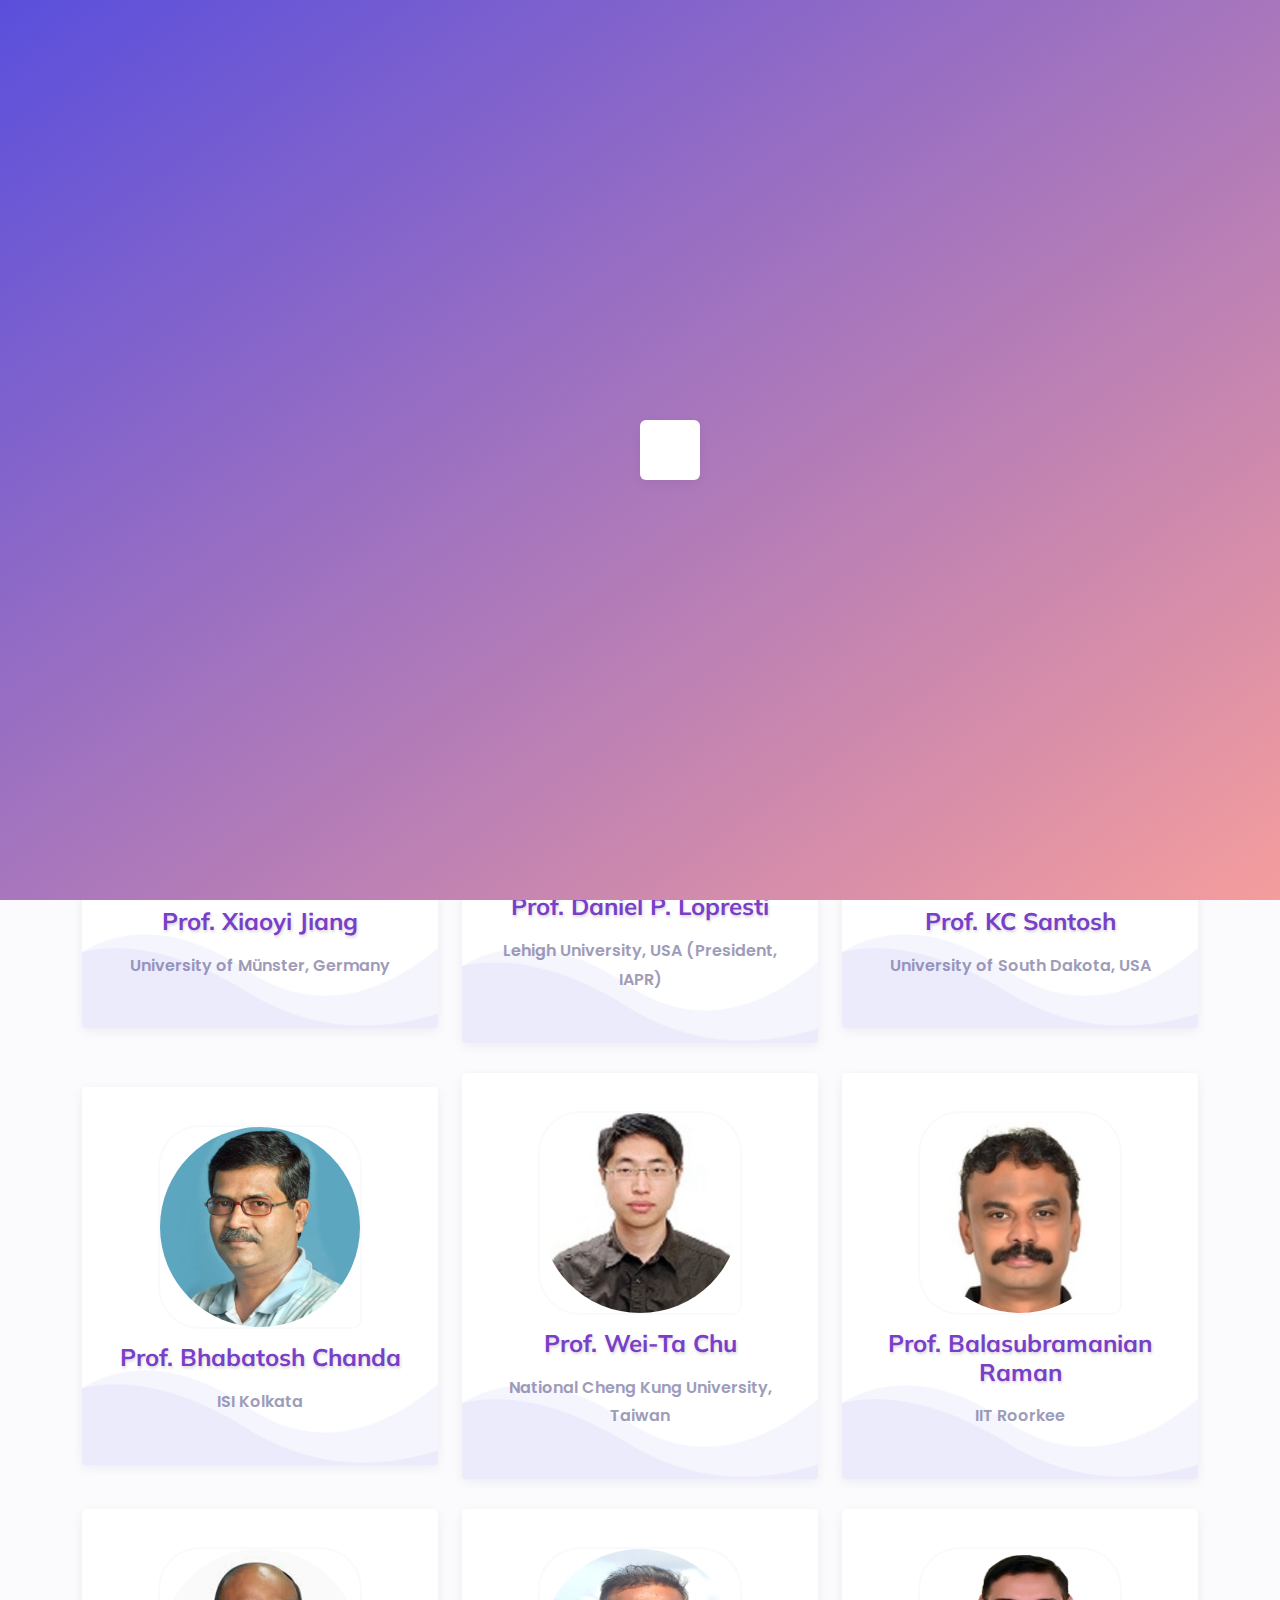
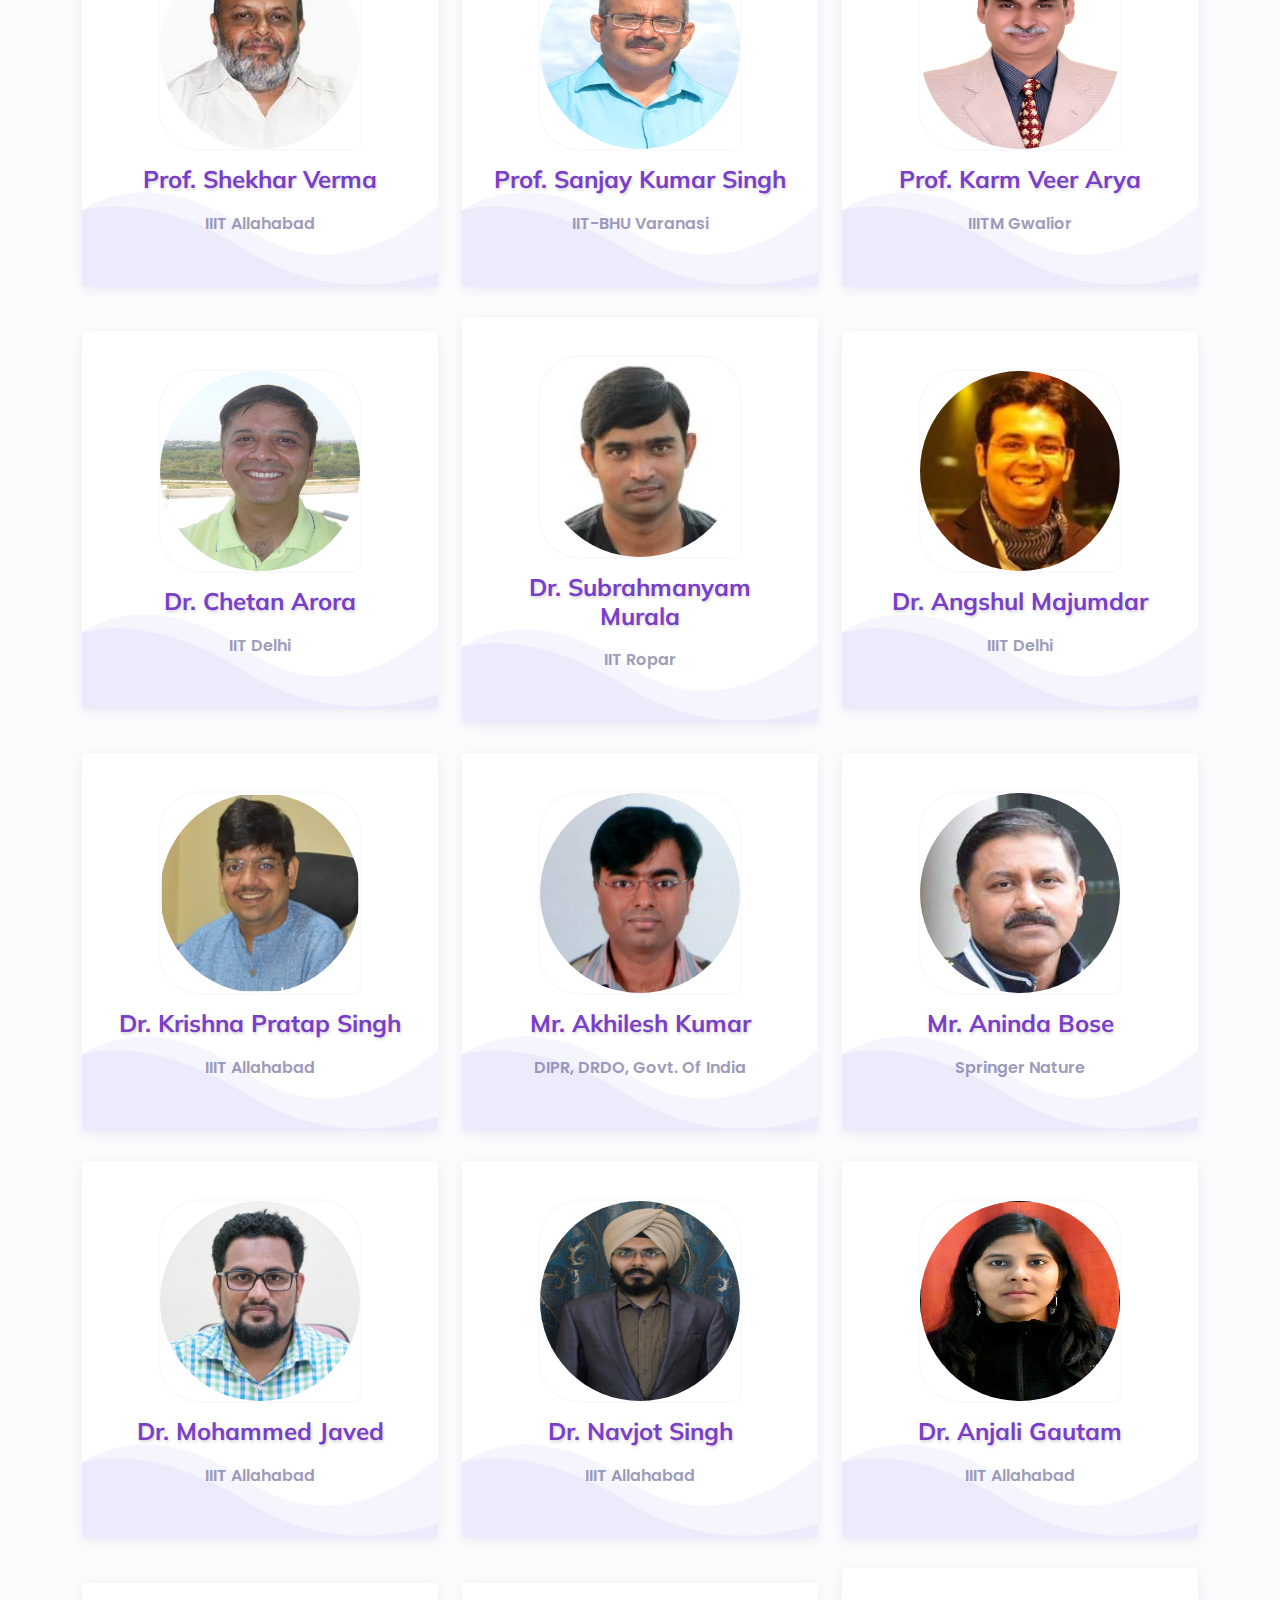
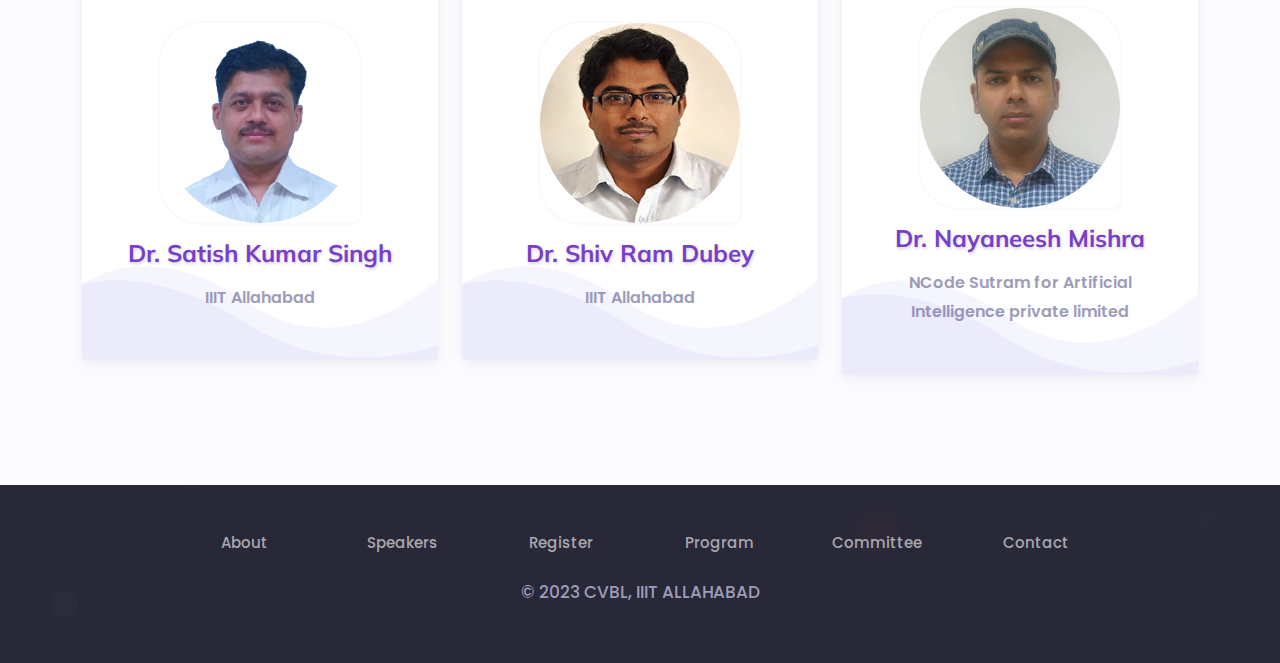
<file: pages/speakers/speakers.html>
<!DOCTYPE html>
<html lang="en">

<head>
    <meta charset="utf-8" />
    <title>CVBL IIIT Allahabad</title>
    <meta name="viewport" content="width=device-width, initial-scale=1.0">
    <meta name="viewport" content="width=device-width, initial-scale=1.0">

    <!-- favicon -->
    <link rel="shortcut icon" href="images/cvbl.png">
    <link href="css/bootstrap.min.css" rel="stylesheet" type="text/css" />
    <link rel="stylesheet" href="https://cdn.jsdelivr.net/npm/swiper/swiper-bundle.min.css" />
    <link href="css/materialdesignicons.min.css" rel="stylesheet" type="text/css" />
    <link href="css/style.min.css" rel="stylesheet" type="text/css" />
    <link rel="stylesheet" href="css/styles.css">
    <link rel="stylesheet" href="css/swiper-bundle.min.css" />
    <link rel="stylesheet" href="css/style.css" />

</head>

<body>

    <!-- Loader -->
    <div id="preloader">
        <div id="status">
            <div class="spinner"></div>
        </div>
    </div>

    <!--Navbar Start-->
    <nav class="navbar fixed-top navbar-expand-lg  navbar-custom sticky sticky-dark" id="navbar">
        <div class="container">
            <a class="navbar-brand logo" href="index.html">
                <img style="width: 130px; height: 40px;" src="images/newlogo.PNG" alt="" class="logo-dark" />

                <img src="images//newlogo.PNG" alt="" class="logo-light" height="24" />
            </a>
            <button class="navbar-toggler" type="button" data-bs-toggle="collapse" data-bs-target="#navbarCollapse"
                aria-controls="navbarCollapse" aria-expanded="false" aria-label="Toggle navigation">
                <svg xmlns="http://www.w3.org/2000/svg" width="30" height="30" fill="currentColor" class="bi bi-list"
                    viewBox="0 0 16 16">
                    <path fill-rule="evenodd"
                        d="M2.5 12a.5.5 0 0 1 .5-.5h10a.5.5 0 0 1 0 1H3a.5.5 0 0 1-.5-.5zm0-4a.5.5 0 0 1 .5-.5h10a.5.5 0 0 1 0 1H3a.5.5 0 0 1-.5-.5zm0-4a.5.5 0 0 1 .5-.5h10a.5.5 0 0 1 0 1H3a.5.5 0 0 1-.5-.5z" />
                </svg>
            </button>
            <div class="collapse navbar-collapse" id="navbarCollapse">
                <ul class="navbar-nav mx-auto navbar-center" id="navbar-navlist">
                    <li class="nav-item">
                        <a data-scroll href="../../index.html" class="nav-link">Home</a>
                    </li>
                    <li class="nav-item">
                        <a data-scroll href="../../index.html" class="nav-link">About</a>
                    </li>
                    <li class="nav-item">
                        <a data-scroll href="../speakers/speakers.html" class="nav-link">Speakers</a>
                    </li>
                    <li class="nav-item">
                        <a data-scroll href="../register/register.html" class="nav-link">Register</a>
                    </li>
                    <li class="nav-item">
                        <a data-scroll href="../program/program.html" class="nav-link">Program</a>
                    </li>
                    <li class="nav-item">
                        <a data-scroll href="../committee/committee.html" class="nav-link">Committe</a>
                    </li>
                    <li class="nav-item">
                        <a data-scroll href="../contact/contact.html" class="nav-link">Contact Us</a>
                    </li>
                </ul>
            </div>
        </div>
    </nav>
    <!-- Navbar End -->




    <!-- Speakers Start -->
    <section class="section bg-light" id="Faculty">
        <div class="container">
            <div class="row justify-content-center">
                <div class="col-lg-6">
                    <div class="text-center mb-5 mt-4">
                        <h1 class="mb-3">Resource Persons</h1>
                    </div>
                </div>
            </div>
            <div class="row align-items-center">
                <div class="col-lg-4">
                    <div class="pricing-box rounded text-center p-4">
                        <div class="pricing-icon-bg my-3">
                            <img src="images/fred.jpg" alt="Profile Picture"
                                class="img-fluid d-block mx-auto rounded-circle" style="width: 200px; height: 200px;">
                        </div>
                        <a href="https://www.etrovub.be/people/member/about-bio/ftemmerm/"
                            style="text-decoration: none; color: rgb(122, 63, 200);">
                            <h4 class="title mb-3">Prof. Frederik Temmermans</h4>
                        </a>
                        <p class="text-muted font-weight-semibold">Vrije Universiteit, Brussel</p>
                        <div class="mt-4">
                            <div class="hero-bottom-img">
                                <img src="images/pricing-bottom-bg.png" alt="" class="img-fluid d-block mx-auto">
                            </div>
                        </div>
                    </div>
                </div>
                <div class="col-lg-4">
                    <div class="pricing-box rounded text-center p-4">
                        <div class="pricing-icon-bg my-3">
                            <img src="images/bbc.jpg" alt="Profile Picture"
                                class="img-fluid d-block mx-auto rounded-circle" style="width: 200px; height: 200px;">
                        </div>
                        <a href="https://www.isical.ac.in/~bbc/"
                            style="text-decoration: none; color: rgb(122, 63, 200);">
                            <h4 class="title mb-3">Prof. Bidyut Baran Chaudhuri</h4>
                        </a>
                        <p class="text-muted font-weight-semibold">ISI Kolkata</p>
                        <div class="mt-4">
                            <div class="hero-bottom-img">
                                <img src="images/pricing-bottom-bg.png" alt="" class="img-fluid d-block mx-auto">
                            </div>
                        </div>
                    </div>
                </div>
                <div class="col-lg-4">
                    <div class="pricing-box rounded text-center p-4">
                        <div class="pricing-icon-bg my-3">
                            <img src="images/massimo.png" alt="Profile Picture"
                                class="img-fluid d-block mx-auto rounded-circle" style="width: 200px; height: 200px;">
                        </div>
                        <a href="https://www.uni-muenster.de/PRIA/en/personen/jiang.shtml" target="blank"
                            style="text-decoration: none; color: rgb(122, 63, 200);">
                            <h4 class="title mb-3">Prof. Massimo Tistarell</h4>
                        </a>
                        <p class="text-muted font-weight-semibold">University of Sassari, Italy</p>
                        <div class="mt-4">
                            <div class="hero-bottom-img">
                                <img src="images/pricing-bottom-bg.png" alt="" class="img-fluid d-block mx-auto">
                            </div>
                        </div>
                    </div>
                </div>

            </div>






            <div class="row align-items-center">
                <div class="col-lg-4">
                    <div class="pricing-box rounded text-center p-4">
                        <div class="pricing-icon-bg my-3">
                            <img src="images/jiang.jpg" alt="Profile Picture"
                                class="img-fluid d-block mx-auto rounded-circle" style="width: 200px; height: 200px;">
                        </div>
                        <a href="https://www.uni-muenster.de/PRIA/en/personen/jiang.shtml" target="blank"
                            style="text-decoration: none; color: rgb(122, 63, 200);">
                            <h4 class="title mb-3">Prof. Xiaoyi Jiang</h4>
                        </a>
                        <p class="text-muted font-weight-semibold">University of Münster, Germany</p>
                        <div class="mt-4">
                            <div class="hero-bottom-img">
                                <img src="images/pricing-bottom-bg.png" alt="" class="img-fluid d-block mx-auto">
                            </div>
                        </div>
                    </div>
                </div>
                <div class="col-lg-4">
                    <div class="pricing-box rounded text-center p-4">
                        <div class="pricing-icon-bg my-3">
                            <img src="images/DPL3.jpg" alt="Profile Picture"
                                class="img-fluid d-block mx-auto rounded-circle" style="width: 200px; height: 200px;">
                        </div>
                        <a href="http://www.cse.lehigh.edu/~lopresti/" target="blank"
                            style="text-decoration: none; color: rgb(122, 63, 200);">
                            <h4 class="title mb-3">Prof. Daniel P. Lopresti</h4>
                        </a>
                        <p class="text-muted font-weight-semibold">Lehigh University, USA (President, IAPR)</p>
                        <div class="mt-4">
                            <div class="hero-bottom-img">
                                <img src="images/pricing-bottom-bg.png" alt="" class="img-fluid d-block mx-auto">
                            </div>
                        </div>
                    </div>
                </div>
                <div class="col-lg-4">
                    <div class="pricing-box rounded text-center p-4">
                        <div class="pricing-icon-bg my-3">
                            <img src="images/kcs.jpg" alt="Profile Picture"
                                class="img-fluid d-block mx-auto rounded-circle" style="width: 200px; height: 200px;">
                        </div>
                        <a href="https://kc-santosh.org/" target="blank"
                            style="text-decoration: none; color: rgb(122, 63, 200);">
                            <h4 class="title mb-3">Prof. KC Santosh</h4>
                        </a>
                        <p class="text-muted font-weight-semibold">University of South Dakota, USA</p>
                        <div class="mt-4">
                            <div class="hero-bottom-img">
                                <img src="images/pricing-bottom-bg.png" alt="" class="img-fluid d-block mx-auto">
                            </div>
                        </div>
                    </div>
                </div>

            </div>






            <div class="row align-items-center">
                <div class="col-lg-4">
                    <div class="pricing-box rounded text-center p-4">
                        <div class="pricing-icon-bg my-3">
                            <img src="images/bchanda.jpg" alt="Profile Picture"
                                class="img-fluid d-block mx-auto rounded-circle" style="width: 200px; height: 200px;">
                        </div>
                        <a href="https://www.isical.ac.in/~chanda/" target="blank"
                            style="text-decoration: none; color: rgb(122, 63, 200);">
                            <h4 class="title mb-3">Prof. Bhabatosh Chanda</h4>
                        </a>
                        <p class="text-muted font-weight-semibold">ISI Kolkata</p>
                        <div class="mt-4">
                            <div class="hero-bottom-img">
                                <img src="images/pricing-bottom-bg.png" alt="" class="img-fluid d-block mx-auto">
                            </div>
                        </div>
                    </div>
                </div>
                <div class="col-lg-4">
                    <div class="pricing-box rounded text-center p-4">
                        <div class="pricing-icon-bg my-3">
                            <img src="images/WeiTaChu.jpg" alt="Profile Picture"
                                class="img-fluid d-block mx-auto rounded-circle" style="width: 200px; height: 200px;">
                        </div>
                        <a href="http://mmcv.csie.ncku.edu.tw/~wtchu/" target="blank"
                            style="text-decoration: none; color: rgb(122, 63, 200);">
                            <h4 class="title mb-3">Prof. Wei-Ta Chu</h4>
                        </a>
                        <p class="text-muted font-weight-semibold">National Cheng Kung University, Taiwan</p>
                        <div class="mt-4">
                            <div class="hero-bottom-img">
                                <img src="images/pricing-bottom-bg.png" alt="" class="img-fluid d-block mx-auto">
                            </div>
                        </div>
                    </div>
                </div>
                <div class="col-lg-4">
                    <div class="pricing-box rounded text-center p-4">
                        <div class="pricing-icon-bg my-3">
                            <img src="images/br.jpg" alt="Profile Picture"
                                class="img-fluid d-block mx-auto rounded-circle" style="width: 200px; height: 200px;">
                        </div>
                        <a href="https://faculty.iitr.ac.in/cs/bala/" target="blank"
                            style="text-decoration: none; color: rgb(122, 63, 200);">
                            <h4 class="title mb-3">Prof. Balasubramanian Raman</h4>
                        </a>
                        <p class="text-muted font-weight-semibold">IIT Roorkee</p>
                        <div class="mt-4">
                            <div class="hero-bottom-img">
                                <img src="images/pricing-bottom-bg.png" alt="" class="img-fluid d-block mx-auto">
                            </div>
                        </div>
                    </div>
                </div>

            </div>






            <div class="row align-items-center">
                <div class="col-lg-4">
                    <div class="pricing-box rounded text-center p-4">
                        <div class="pricing-icon-bg my-3">
                            <img src="images/sv.jpg" alt="Profile Picture"
                                class="img-fluid d-block mx-auto rounded-circle" style="width: 200px; height: 200px;">
                        </div>
                        <a href="https://iiita.irins.org/profile/102968" target="blank"
                            style="text-decoration: none; color: rgb(122, 63, 200);">
                            <h4 class="title mb-3">Prof. Shekhar Verma</h4>
                        </a>
                        <p class="text-muted font-weight-semibold">IIIT Allahabad</p>
                        <div class="mt-4">
                            <div class="hero-bottom-img">
                                <img src="images/pricing-bottom-bg.png" alt="" class="img-fluid d-block mx-auto">
                            </div>
                        </div>
                    </div>
                </div>
                <div class="col-lg-4">
                    <div class="pricing-box rounded text-center p-4">
                        <div class="pricing-icon-bg my-3">
                            <img src="images/sanjay_singh.jpg" alt="Profile Picture"
                                class="img-fluid d-block mx-auto rounded-circle" style="width: 200px; height: 200px;">
                        </div>
                        <a href="https://www.iitbhu.ac.in/dept/cse/people/skscse" target="blank"
                            style="text-decoration: none; color: rgb(122, 63, 200);">
                            <h4 class="title mb-3">Prof. Sanjay Kumar Singh</h4>
                        </a>
                        <p class="text-muted font-weight-semibold">IIT-BHU Varanasi</p>
                        <div class="mt-4">
                            <div class="hero-bottom-img">
                                <img src="images/pricing-bottom-bg.png" alt="" class="img-fluid d-block mx-auto">
                            </div>
                        </div>
                    </div>
                </div>
                <div class="col-lg-4">
                    <div class="pricing-box rounded text-center p-4">
                        <div class="pricing-icon-bg my-3">
                            <img src="images/kvarya.jpg" alt="Profile Picture"
                                class="img-fluid d-block mx-auto rounded-circle" style="width: 200px; height: 200px;">
                        </div>
                        <a href="https://www.iiitm.ac.in/index.php/en/component/splms/teacher/Dr.KVArya" target="blank"
                            style="text-decoration: none; color: rgb(122, 63, 200);">
                            <h4 class="title mb-3">Prof. Karm Veer Arya</h4>
                        </a>
                        <p class="text-muted font-weight-semibold">IIITM Gwalior</p>
                        <div class="mt-4">
                            <div class="hero-bottom-img">
                                <img src="images/pricing-bottom-bg.png" alt="" class="img-fluid d-block mx-auto">
                            </div>
                        </div>
                    </div>
                </div>

            </div>






            <div class="row align-items-center">
                <div class="col-lg-4">
                    <div class="pricing-box rounded text-center p-4">
                        <div class="pricing-icon-bg my-3">
                            <img src="images/ca.jpg" alt="Profile Picture"
                                class="img-fluid d-block mx-auto rounded-circle" style="width: 200px; height: 200px;">
                        </div>
                        <a href="https://example.com/doctor-sonali-agarwal"
                            style="text-decoration: none; color: rgb(122, 63, 200);">
                            <h4 class="title mb-3">Dr. Chetan Arora</h4>
                        </a>
                        <p class="text-muted font-weight-semibold">IIT Delhi</p>
                        <div class="mt-4">
                            <div class="hero-bottom-img">
                                <img src="images/pricing-bottom-bg.png" alt="" class="img-fluid d-block mx-auto">
                            </div>
                        </div>
                    </div>
                </div>
                <div class="col-lg-4">
                    <div class="pricing-box rounded text-center p-4">
                        <div class="pricing-icon-bg my-3">
                            <img src="images/sm.jpg" alt="Profile Picture"
                                class="img-fluid d-block mx-auto rounded-circle" style="width: 200px; height: 200px;">
                        </div>
                        <a href="http://www.iitrpr.ac.in/subbumurala/" target="blank"
                            style="text-decoration: none; color: rgb(122, 63, 200);">
                            <h4 class="title mb-3">Dr. Subrahmanyam Murala</h4>
                        </a>
                        <p class="text-muted font-weight-semibold">IIT Ropar</p>
                        <div class="mt-4">
                            <div class="hero-bottom-img">
                                <img src="images/pricing-bottom-bg.png" alt="" class="img-fluid d-block mx-auto">
                            </div>
                        </div>
                    </div>
                </div>
                <div class="col-lg-4">
                    <div class="pricing-box rounded text-center p-4">
                        <div class="pricing-icon-bg my-3">
                            <img src="images/am.png" alt="Profile Picture"
                                class="img-fluid d-block mx-auto rounded-circle" style="width: 200px; height: 200px;">
                        </div>
                        <a href="https://www.iiitd.edu.in/~angshul/index.htm" target="blank"
                            style="text-decoration: none; color: rgb(122, 63, 200);">
                            <h4 class="title mb-3">Dr. Angshul Majumdar</h4>
                        </a>
                        <p class="text-muted font-weight-semibold">IIIT Delhi</p>
                        <div class="mt-4">
                            <div class="hero-bottom-img">
                                <img src="images/pricing-bottom-bg.png" alt="" class="img-fluid d-block mx-auto">
                            </div>
                        </div>
                    </div>
                </div>

            </div>









            <div class="row align-items-center">
                <div class="col-lg-4">
                    <div class="pricing-box rounded text-center p-4">
                        <div class="pricing-icon-bg my-3">
                            <img src="images/kps.jpg" alt="Profile Picture"
                                class="img-fluid d-block mx-auto rounded-circle" style="width: 200px; height: 200px;">
                        </div>
                        <a href="https://sites.google.com/iiita.ac.in/kpsingh/home" target="blank"
                            style="text-decoration: none; color: rgb(122, 63, 200);">
                            <h4 class="title mb-3">Dr. Krishna Pratap Singh</h4>
                        </a>
                        <p class="text-muted font-weight-semibold">IIIT Allahabad</p>
                        <div class="mt-4">
                            <div class="hero-bottom-img">
                                <img src="images/pricing-bottom-bg.png" alt="" class="img-fluid d-block mx-auto">
                            </div>
                        </div>
                    </div>
                </div>
                <div class="col-lg-4">
                    <div class="pricing-box rounded text-center p-4">
                        <div class="pricing-icon-bg my-3">
                            <img src="images/ak.jpg" alt="Profile Picture"
                                class="img-fluid d-block mx-auto rounded-circle" style="width: 200px; height: 200px;">
                        </div>
                        <a href="" target="blank" style="text-decoration: none; color: rgb(122, 63, 200);">
                            <h4 class="title mb-3">Mr. Akhilesh Kumar</h4>
                        </a>
                        <p class="text-muted font-weight-semibold">DIPR, DRDO, Govt. Of India</p>
                        <div class="mt-4">
                            <div class="hero-bottom-img">
                                <img src="images/pricing-bottom-bg.png" alt="" class="img-fluid d-block mx-auto">
                            </div>
                        </div>
                    </div>
                </div>
                <div class="col-lg-4">
                    <div class="pricing-box rounded text-center p-4">
                        <div class="pricing-icon-bg my-3">
                            <img src="images/aninda.jpg" alt="Profile Picture"
                                class="img-fluid d-block mx-auto rounded-circle" style="width: 200px; height: 200px;">
                        </div>
                        <a href="" target="blank" style="text-decoration: none; color: rgb(122, 63, 200);">
                            <h4 class="title mb-3">Mr. Aninda Bose</h4>
                        </a>
                        <p class="text-muted font-weight-semibold">Springer Nature</p>
                        <div class="mt-4">
                            <div class="hero-bottom-img">
                                <img src="images/pricing-bottom-bg.png" alt="" class="img-fluid d-block mx-auto">
                            </div>
                        </div>
                    </div>
                </div>

            </div>







            <div class="row align-items-center">
                <div class="col-lg-4">
                    <div class="pricing-box rounded text-center p-4">
                        <div class="pricing-icon-bg my-3">
                            <img src="images/mj.jpg" alt="Profile Picture"
                                class="img-fluid d-block mx-auto rounded-circle" style="width: 200px; height: 200px;">
                        </div>
                        <a href="https://sites.google.com/site/mohammedjaved2016/" target="blank"
                            style="text-decoration: none; color: rgb(122, 63, 200);">
                            <h4 class="title mb-3">Dr. Mohammed Javed</h4>
                        </a>
                        <p class="text-muted font-weight-semibold">IIIT Allahabad</p>
                        <div class="mt-4">
                            <div class="hero-bottom-img">
                                <img src="images/pricing-bottom-bg.png" alt="" class="img-fluid d-block mx-auto">
                            </div>
                        </div>
                    </div>
                </div>
                <div class="col-lg-4">
                    <div class="pricing-box rounded text-center p-4">
                        <div class="pricing-icon-bg my-3">
                            <img src="images/navjot.jpg" alt="Profile Picture"
                                class="img-fluid d-block mx-auto rounded-circle" style="width: 200px; height: 200px;">
                        </div>
                        <a href="https://sites.google.com/iiita.ac.in/navjotsingh" target="blank"
                            style="text-decoration: none; color: rgb(122, 63, 200);">
                            <h4 class="title mb-3">Dr. Navjot Singh</h4>
                        </a>
                        <p class="text-muted font-weight-semibold">IIIT Allahabad</p>
                        <div class="mt-4">
                            <div class="hero-bottom-img">
                                <img src="images/pricing-bottom-bg.png" alt="" class="img-fluid d-block mx-auto">
                            </div>
                        </div>
                    </div>
                </div>
                <div class="col-lg-4">
                    <div class="pricing-box rounded text-center p-4">
                        <div class="pricing-icon-bg my-3">
                            <img src="images/anjaligautam.jpg" alt="Profile Picture"
                                class="img-fluid d-block mx-auto rounded-circle" style="width: 200px; height: 200px;">
                        </div>
                        <a href="https://anjaliiitr.github.io/index.html" target="blank"
                            style="text-decoration: none; color: rgb(122, 63, 200);">
                            <h4 class="title mb-3">Dr. Anjali Gautam</h4>
                        </a>
                        <p class="text-muted font-weight-semibold">IIIT Allahabad</p>
                        <div class="mt-4">
                            <div class="hero-bottom-img">
                                <img src="images/pricing-bottom-bg.png" alt="" class="img-fluid d-block mx-auto">
                            </div>
                        </div>
                    </div>
                </div>

            </div>








            <div class="row align-items-center">
                <div class="col-lg-4">
                    <div class="pricing-box rounded text-center p-4">
                        <div class="pricing-icon-bg my-3">
                            <img src="images/sks.png" alt="Profile Picture"
                                class="img-fluid d-block mx-auto rounded-circle" style="width: 200px; height: 200px;">
                        </div>
                        <a href="https://cvbl.iiita.ac.in/sks/" target="blank"
                            style="text-decoration: none; color: rgb(122, 63, 200);">
                            <h4 class="title mb-3">Dr.
                                Satish Kumar Singh</h4>
                        </a>
                        <p class="text-muted font-weight-semibold">IIIT Allahabad</p>
                        <div class="mt-4">
                            <div class="hero-bottom-img">
                                <img src="images/pricing-bottom-bg.png" alt="" class="img-fluid d-block mx-auto">
                            </div>
                        </div>
                    </div>
                </div>
                <div class="col-lg-4">
                    <div class="pricing-box rounded text-center p-4">
                        <div class="pricing-icon-bg my-3">
                            <img src="images/srd.jpg" alt="Profile Picture"
                                class="img-fluid d-block mx-auto rounded-circle" style="width: 200px; height: 200px;">
                        </div>
                        <a href="https://profile.iiita.ac.in/srdubey/" target="blank"
                            style="text-decoration: none; color: rgb(122, 63, 200);">
                            <h4 class="title mb-3">Dr. Shiv Ram Dubey</h4>
                        </a>
                        <p class="text-muted font-weight-semibold">IIIT Allahabad</p>
                        <div class="mt-4">
                            <div class="hero-bottom-img">
                                <img src="images/pricing-bottom-bg.png" alt="" class="img-fluid d-block mx-auto">
                            </div>
                        </div>
                    </div>
                </div>
                <div class="col-lg-4">
                    <div class="pricing-box rounded text-center p-4">
                        <div class="pricing-icon-bg my-3">
                            <img src="images/nayaneesh.jpg" alt="Profile Picture"
                                class="img-fluid d-block mx-auto rounded-circle" style="width: 200px; height: 200px;">
                        </div>
                        <a href="http://ncodesutram.in/nayaneesh.html" target="blank"
                            style="text-decoration: none; color: rgb(122, 63, 200);">
                            <h4 class="title mb-3">Dr. Nayaneesh Mishra</h4>
                        </a>
                        <p class="text-muted font-weight-semibold">NCode Sutram for Artificial Intelligence private
                            limited</p>
                        <div class="mt-4">
                            <div class="hero-bottom-img">
                                <img src="images/pricing-bottom-bg.png" alt="" class="img-fluid d-block mx-auto">
                            </div>
                        </div>
                    </div>
                </div>
            </div>
        </div>


    </section>
    <!-- Faculty End -->



    <!-- Footer Start -->
    <section class="footer" style="background-image: url(images/footer-bg.png)">
        <div class="container">
            <div class="row align-items-center">
                <div class="col-lg-10 mx-auto">
                    <div class="row align-items-center">
                        <div class="col-sm">
                            <ul class="list-unstyled footer-sub-menu" style="text-align: center;">
                                <li><a href="../../index.html" class="footer-link">About</a></li>
                            </ul>
                        </div>
                        <div class="col-sm">
                            <ul class="list-unstyled footer-sub-menu" style="text-align: center;">
                                <li><a href="../speakers/speakers.html" class="footer-link">Speakers</a></li>
                            </ul>
                        </div>
                        <div class="col-sm">
                            <ul class="list-unstyled footer-sub-menu" style="text-align: center;">
                                <li><a href="../register/register.html" class="footer-link">Register</a></li>
                            </ul>
                        </div>
                        <div class="col-sm">
                            <ul class="list-unstyled footer-sub-menu" style="text-align: center;">
                                <li><a href="../program/program.html" class="footer-link">Program</a></li>
                            </ul>
                        </div>
                        <div class="col-sm">
                            <ul class="list-unstyled footer-sub-menu" style="text-align: center;">
                                <li><a href="../committee/committee.html" class="footer-link">Committee</a></li>
                            </ul>
                        </div>
                        <div class="col-sm">
                            <ul class="list-unstyled footer-sub-menu" style="text-align: center;">
                                <li><a href="#" class="footer-link">Contact</a></li>
                            </ul>
                        </div>
                    </div>
                </div>
            </div>
            <div class="row justify-content-center">
                <div class="col-lg-6">
                    <div class="text-center">
                        <p class="text-muted font-size-17">&copy; 2023 CVBL, IIIT ALLAHABAD</p>
                    </div>
                </div>
            </div>
        </div>


    </section>
    <!-- Footer End -->



    <!-- javascript -->
    <script src="js/bootstrap.bundle.min.js"></script>
    <script src="js/smooth-scroll.polyfills.min.js"></script>
    <script src="js/gumshoe.polyfills.min.js"></script>
    <!-- feather icon -->
    <script src="js/feather.js"></script>
    <!-- unicons icon -->
    <script src="js/unicons.js"></script>
    <!-- Main Js -->
    <script src="js/app.js"></script>
    <script src="https://cdn.jsdelivr.net/npm/swiper/swiper-bundle.min.js"></script>

    <script src="js/swiper-bundle.min.js"></script>

    <!-- Initialize Swiper -->
    <script>
        var mySwiper = new Swiper(".swiper", {
            loop: true,
            effect: 'fade',
            autoplay: {
                delay: 2500,
            },
        });
    </script>

</body>

</html>
</file>
<file: css/styles.css>
/* ------------ GOOGLE FONTS ------------ */

@import url("https://fonts.googleapis.com/css?family=Fira+Sans:400,500,600,700,800");

/* ------------ VARIABLES ------------ */

/* ------------ BASE ------------ */
* {
  box-sizing: border-box;
}

.bb1 {
  min-height: 100vh;
  font-family: "Fira Sans", sans-serif;
  display: flex;
}

.blog-slider {
  width: 95%;
  position: relative;
  max-width: 800px;
  margin: auto;
  background: #fff;
  box-shadow: 0px 14px 80px rgba(34, 35, 58, 0.2);
  padding: 25px;
  border-radius: 25px;
  height: 400px;
  transition: all 0.3s;
}
@media screen and (max-width: 992px) {
  .blog-slider {
    max-width: 680px;
    height: 400px;
  }
}
@media screen and (max-width: 768px) {
  .blog-slider {
    min-height: 500px;
    height: auto;
    margin: 180px auto;
  }
}
@media screen and (max-height: 500px) and (min-width: 992px) {
  .blog-slider {
    height: 350px;
  }
}
.blog-slider__item {
  display: flex;
  align-items: center;
}
@media screen and (max-width: 768px) {
  .blog-slider__item {
    flex-direction: column;
  }
}
.blog-slider__item.swiper-slide-active .blog-slider__img img {
  opacity: 1;
  transition-delay: 0.3s;
}
.blog-slider__item.swiper-slide-active .blog-slider__content > * {
  opacity: 1;
  transform: none;
}
.blog-slider__item.swiper-slide-active .blog-slider__content > *:nth-child(1) {
  transition-delay: 0.3s;
}
.blog-slider__item.swiper-slide-active .blog-slider__content > *:nth-child(2) {
  transition-delay: 0.4s;
}
.blog-slider__item.swiper-slide-active .blog-slider__content > *:nth-child(3) {
  transition-delay: 0.5s;
}
.blog-slider__item.swiper-slide-active .blog-slider__content > *:nth-child(4) {
  transition-delay: 0.6s;
}
.blog-slider__item.swiper-slide-active .blog-slider__content > *:nth-child(5) {
  transition-delay: 0.7s;
}
.blog-slider__item.swiper-slide-active .blog-slider__content > *:nth-child(6) {
  transition-delay: 0.8s;
}
.blog-slider__item.swiper-slide-active .blog-slider__content > *:nth-child(7) {
  transition-delay: 0.9s;
}
.blog-slider__item.swiper-slide-active .blog-slider__content > *:nth-child(8) {
  transition-delay: 1s;
}
.blog-slider__item.swiper-slide-active .blog-slider__content > *:nth-child(9) {
  transition-delay: 1.1s;
}
.blog-slider__item.swiper-slide-active .blog-slider__content > *:nth-child(10) {
  transition-delay: 1.2s;
}
.blog-slider__item.swiper-slide-active .blog-slider__content > *:nth-child(11) {
  transition-delay: 1.3s;
}
.blog-slider__item.swiper-slide-active .blog-slider__content > *:nth-child(12) {
  transition-delay: 1.4s;
}
.blog-slider__item.swiper-slide-active .blog-slider__content > *:nth-child(13) {
  transition-delay: 1.5s;
}
.blog-slider__item.swiper-slide-active .blog-slider__content > *:nth-child(14) {
  transition-delay: 1.6s;
}
.blog-slider__item.swiper-slide-active .blog-slider__content > *:nth-child(15) {
  transition-delay: 1.7s;
}
.blog-slider__img {
  width: 300px;
  flex-shrink: 0;
  height: 300px;
  background-image: linear-gradient(147deg, #5d3ec5 0%, #4fccdc 84%);
  box-shadow: linear-gradient(147deg, #5d3ec5 0%, #4fccdc 84%);
  border-radius: 20px;
  transform: translateX(-80px);
  overflow: hidden;
}
.blog-slider__img:after {
  content: "";
  position: absolute;
  top: 0;
  left: 0;
  width: 100%;
  height: 100%;
  background-image: linear-gradient(147deg, #5d3ec5 0%, #4fccdc 84%);
  border-radius: 20px;
  opacity: 0.2;
}
.blog-slider__img img {
  width: 100%;
  height: 100%;
  object-fit: cover;
  display: block;
  opacity: 0.3;
  border-radius: 20px;
  transition: all 0.3s;
}
@media screen and (max-width: 768px) {
  .blog-slider__img {
    transform: translateY(-50%);
    width: 90%;
  }
}
@media screen and (max-width: 576px) {
  .blog-slider__img {
    width: 95%;
  }
}
@media screen and (max-height: 500px) and (min-width: 992px) {
  .blog-slider__img {
    height: 270px;
  }
}
.blog-slider__content {
  padding-right: 25px;
}
@media screen and (max-width: 768px) {
  .blog-slider__content {
    margin-top: -80px;
    text-align: center;
    padding: 0 30px;
  }
}
@media screen and (max-width: 576px) {
  .blog-slider__content {
    padding: 0;
  }
}
.blog-slider__content > * {
  opacity: 0;
  transform: translateY(25px);
  transition: all 0.4s;
}
.blog-slider__code {
  color: #7b7992;
  margin-bottom: 15px;
  display: block;
  font-weight: 500;
}
.blog-slider__title {
  font-size: 24px;
  font-weight: 700;
  color: #0d0925;
  margin-bottom: 20px;
}
.blog-slider__text {
  color: #4e4a67;
  margin-bottom: 30px;
  line-height: 1.5em;
}
.blog-slider__button {
  display: inline-flex;
  background-image: linear-gradient(147deg, #5d3ec5 0%, #4fccdc 84%);
  padding: 15px 35px;
  border-radius: 50px;
  color: #fff;
  box-shadow: 0px 14px 80px rgba(123, 205, 235, 0.4);
  text-decoration: none;
  font-weight: 500;
  justify-content: center;
  text-align: center;
  letter-spacing: 1px;
}
@media screen and (max-width: 576px) {
  .blog-slider__button {
    width: 100%;
  }
}
.blog-slider .swiper-container-horizontal > .swiper-pagination-bullets,
.blog-slider .swiper-pagination-custom,
.blog-slider .swiper-pagination-fraction {
  bottom: 10px;
  left: 0;
  width: 100%;
}
.blog-slider__pagination {
  position: absolute;
  z-index: 21;
  right: 20px;
  width: 11px !important;
  text-align: center;
  left: auto !important;
  top: 50%;
  bottom: auto !important;
  transform: translateY(-50%);
}
@media screen and (max-width: 768px) {
  .blog-slider__pagination {
    transform: translateX(-50%);
    left: 50% !important;
    top: 205px;
    width: 100% !important;
    display: flex;
    justify-content: center;
    align-items: center;
  }
}
.blog-slider__pagination.swiper-pagination-bullets .swiper-pagination-bullet {
  margin: 8px 0;
}
@media screen and (max-width: 768px) {
  .blog-slider__pagination.swiper-pagination-bullets .swiper-pagination-bullet {
    margin: 0 5px;
  }
}
.blog-slider__pagination .swiper-pagination-bullet {
  width: 11px;
  height: 11px;
  display: block;
  border-radius: 10px;
  background: #062744;
  opacity: 0.2;
  transition: all 0.3s;
}
.blog-slider__pagination .swiper-pagination-bullet-active {
  opacity: 1;
  background: linear-gradient(147deg, #5d3ec5 0%, #4fccdc 84%);
  height: 30px;
  box-shadow: 0px 14px 80px rgba(123, 205, 235, 0.4);
}
@media screen and (max-width: 768px) {
  .blog-slider__pagination .swiper-pagination-bullet-active {
    height: 11px;
    width: 30px;
  }
}

.mycard {
  transition: transform 0.2s ease-in-out;
  margin: 30px;
  border-radius: 4%;
}
.mycard:hover {
  transform: scale(1.04);
  transition: transform 0.5s ease;
}
</file>
<file: css/style.css>
/* Google Fonts - Poppins */
@import url("https://fonts.googleapis.com/css2?family=Poppins:wght@300;400;500;600&display=swap");

* {
  margin: 0;
  padding: 0;
  box-sizing: border-box;
  font-family: "Poppins", sans-serif;
}
.mdi-menu {
  color: black;
}
.main {
  height: 100vh;
  width: 100%;
}
.wrapper,
.slide {
  position: relative;
  width: 100%;
  height: 100%;
}
.slide {
  overflow: hidden;
}
.slide::before {
  content: "";
  position: absolute;
  height: 100%;
  width: 100%;
  z-index: 10;
}
.slide .image {
  height: 100%;
  width: 100%;
  object-fit: cover;
  filter: brightness(0.55);
}
.slide .image-data {
  position: absolute;
  top: 50%;
  left: 50%;
  transform: translate(-50%, -50%);
  text-align: center;
  width: 100%;
  z-index: 100;
}
.image-data span.text {
  font-size: 14px;
  font-weight: 400;
  color: #fff;
}
.image-data h2 {
  font-size: 45px;
  font-weight: 600;
  color: #fff;
}

.logo-container {
  position: absolute;
  top: 70px; /* Adjust this value to change the distance from the top */
  right: 10px; /* Adjust this value to change the distance from the right */
}

.logo-container1 {
  position: absolute;
  top: 70px; /* Adjust this value to change the distance from the top */
  left: 10px; /* Adjust this value to change the distance from the right */
}

.bright-image {
  filter: brightness(
    1.1
  ); /* Adjust the value to increase or decrease brightness */
}

a.button {
  display: inline-block;
  padding: 10px 20px;
  border-radius: 25px;
  color: #333;
  background: #fff;
  text-decoration: none;
  margin-top: 25px;
  transition: all 0.3s ease;
}
a.button:hover {
  color: #fff;
  background-color: #c87e4f;
}

/* swiper button css */
.nav-btn {
  height: 50px;
  width: 50px;
  border-radius: 50%;
  background: rgba(255, 255, 255, 0.3);
}
.nav-btn:hover {
  background: rgba(255, 255, 255, 0.4);
}
.swiper-button-next {
  right: 50px;
}
.swiper-button-prev {
  left: 50px;
}
.nav-btn::before,
.nav-btn::after {
  font-size: 25px;
  color: #fff;
}
.swiper-pagination-bullet {
  opacity: 1;
  height: 12px;
  width: 12px;
  background-color: #fff;
  visibility: hidden;
}
.swiper-pagination-bullet-active {
  border: 2px solid #fff;
  background-color: #c87e4f;
}

@media screen and (max-width: 768px) {
  .nav-btn {
    visibility: hidden;
  }
  .swiper-pagination-bullet {
    visibility: visible;
  }
}

#header-iiita-logo,
#header-iiita-logo1 {
  width: 150px;
  height: 150px;
}

@media screen and (max-width: 600px) {
  #header-iiita-logo,
  #header-iiita-logo1 {
    width: 90px;
    height: 90px;
  }
  .image-data h1 {
    font-size: 5px;
  }
}

@media screen and (max-width: 400px) {
  #header-iiita-logo,
  #header-iiita-logo1 {
    width: 80px;
    height: 80px;
  }
  #res {
    font-size: 19px !important;
  }
}

.non-clickable {
  cursor: default !important;
  pointer-events: none !important;
}
</file>
<file: pages/committee/css/styles.css>
/* ------------ GOOGLE FONTS ------------ */

@import url("https://fonts.googleapis.com/css?family=Fira+Sans:400,500,600,700,800");

/* ------------ VARIABLES ------------ */

/* ------------ BASE ------------ */
* {
  box-sizing: border-box;
}

.bb1 {
  min-height: 100vh;
  font-family: "Fira Sans", sans-serif;
  display: flex;
}

.blog-slider {
  width: 95%;
  position: relative;
  max-width: 800px;
  margin: auto;
  background: #fff;
  box-shadow: 0px 14px 80px rgba(34, 35, 58, 0.2);
  padding: 25px;
  border-radius: 25px;
  height: 400px;
  transition: all 0.3s;
}
@media screen and (max-width: 992px) {
  .blog-slider {
    max-width: 680px;
    height: 400px;
  }
}
@media screen and (max-width: 768px) {
  .blog-slider {
    min-height: 500px;
    height: auto;
    margin: 180px auto;
  }
}
@media screen and (max-height: 500px) and (min-width: 992px) {
  .blog-slider {
    height: 350px;
  }
}
.blog-slider__item {
  display: flex;
  align-items: center;
}
@media screen and (max-width: 768px) {
  .blog-slider__item {
    flex-direction: column;
  }
}
.blog-slider__item.swiper-slide-active .blog-slider__img img {
  opacity: 1;
  transition-delay: 0.3s;
}
.blog-slider__item.swiper-slide-active .blog-slider__content > * {
  opacity: 1;
  transform: none;
}
.blog-slider__item.swiper-slide-active .blog-slider__content > *:nth-child(1) {
  transition-delay: 0.3s;
}
.blog-slider__item.swiper-slide-active .blog-slider__content > *:nth-child(2) {
  transition-delay: 0.4s;
}
.blog-slider__item.swiper-slide-active .blog-slider__content > *:nth-child(3) {
  transition-delay: 0.5s;
}
.blog-slider__item.swiper-slide-active .blog-slider__content > *:nth-child(4) {
  transition-delay: 0.6s;
}
.blog-slider__item.swiper-slide-active .blog-slider__content > *:nth-child(5) {
  transition-delay: 0.7s;
}
.blog-slider__item.swiper-slide-active .blog-slider__content > *:nth-child(6) {
  transition-delay: 0.8s;
}
.blog-slider__item.swiper-slide-active .blog-slider__content > *:nth-child(7) {
  transition-delay: 0.9s;
}
.blog-slider__item.swiper-slide-active .blog-slider__content > *:nth-child(8) {
  transition-delay: 1s;
}
.blog-slider__item.swiper-slide-active .blog-slider__content > *:nth-child(9) {
  transition-delay: 1.1s;
}
.blog-slider__item.swiper-slide-active .blog-slider__content > *:nth-child(10) {
  transition-delay: 1.2s;
}
.blog-slider__item.swiper-slide-active .blog-slider__content > *:nth-child(11) {
  transition-delay: 1.3s;
}
.blog-slider__item.swiper-slide-active .blog-slider__content > *:nth-child(12) {
  transition-delay: 1.4s;
}
.blog-slider__item.swiper-slide-active .blog-slider__content > *:nth-child(13) {
  transition-delay: 1.5s;
}
.blog-slider__item.swiper-slide-active .blog-slider__content > *:nth-child(14) {
  transition-delay: 1.6s;
}
.blog-slider__item.swiper-slide-active .blog-slider__content > *:nth-child(15) {
  transition-delay: 1.7s;
}
.blog-slider__img {
  width: 300px;
  flex-shrink: 0;
  height: 300px;
  background-image: linear-gradient(147deg, #5d3ec5 0%, #4fccdc 84%);
  box-shadow: linear-gradient(147deg, #5d3ec5 0%, #4fccdc 84%);
  border-radius: 20px;
  transform: translateX(-80px);
  overflow: hidden;
}
.blog-slider__img:after {
  content: "";
  position: absolute;
  top: 0;
  left: 0;
  width: 100%;
  height: 100%;
  background-image: linear-gradient(147deg, #5d3ec5 0%, #4fccdc 84%);
  border-radius: 20px;
  opacity: 0.2;
}
.blog-slider__img img {
  width: 100%;
  height: 100%;
  object-fit: cover;
  display: block;
  opacity: 0.3;
  border-radius: 20px;
  transition: all 0.3s;
}
@media screen and (max-width: 768px) {
  .blog-slider__img {
    transform: translateY(-50%);
    width: 90%;
  }
}
@media screen and (max-width: 576px) {
  .blog-slider__img {
    width: 95%;
  }
}
@media screen and (max-height: 500px) and (min-width: 992px) {
  .blog-slider__img {
    height: 270px;
  }
}
.blog-slider__content {
  padding-right: 25px;
}
@media screen and (max-width: 768px) {
  .blog-slider__content {
    margin-top: -80px;
    text-align: center;
    padding: 0 30px;
  }
}
@media screen and (max-width: 576px) {
  .blog-slider__content {
    padding: 0;
  }
}
.blog-slider__content > * {
  opacity: 0;
  transform: translateY(25px);
  transition: all 0.4s;
}
.blog-slider__code {
  color: #7b7992;
  margin-bottom: 15px;
  display: block;
  font-weight: 500;
}
.blog-slider__title {
  font-size: 24px;
  font-weight: 700;
  color: #0d0925;
  margin-bottom: 20px;
}
.blog-slider__text {
  color: #4e4a67;
  margin-bottom: 30px;
  line-height: 1.5em;
}
.blog-slider__button {
  display: inline-flex;
  background-image: linear-gradient(147deg, #5d3ec5 0%, #4fccdc 84%);
  padding: 15px 35px;
  border-radius: 50px;
  color: #fff;
  box-shadow: 0px 14px 80px rgba(123, 205, 235, 0.4);
  text-decoration: none;
  font-weight: 500;
  justify-content: center;
  text-align: center;
  letter-spacing: 1px;
}
@media screen and (max-width: 576px) {
  .blog-slider__button {
    width: 100%;
  }
}
.blog-slider .swiper-container-horizontal > .swiper-pagination-bullets,
.blog-slider .swiper-pagination-custom,
.blog-slider .swiper-pagination-fraction {
  bottom: 10px;
  left: 0;
  width: 100%;
}
.blog-slider__pagination {
  position: absolute;
  z-index: 21;
  right: 20px;
  width: 11px !important;
  text-align: center;
  left: auto !important;
  top: 50%;
  bottom: auto !important;
  transform: translateY(-50%);
}
@media screen and (max-width: 768px) {
  .blog-slider__pagination {
    transform: translateX(-50%);
    left: 50% !important;
    top: 205px;
    width: 100% !important;
    display: flex;
    justify-content: center;
    align-items: center;
  }
}
.blog-slider__pagination.swiper-pagination-bullets .swiper-pagination-bullet {
  margin: 8px 0;
}
@media screen and (max-width: 768px) {
  .blog-slider__pagination.swiper-pagination-bullets .swiper-pagination-bullet {
    margin: 0 5px;
  }
}
.blog-slider__pagination .swiper-pagination-bullet {
  width: 11px;
  height: 11px;
  display: block;
  border-radius: 10px;
  background: #062744;
  opacity: 0.2;
  transition: all 0.3s;
}
.blog-slider__pagination .swiper-pagination-bullet-active {
  opacity: 1;
  background: linear-gradient(147deg, #5d3ec5 0%, #4fccdc 84%);
  height: 30px;
  box-shadow: 0px 14px 80px rgba(123, 205, 235, 0.4);
}
@media screen and (max-width: 768px) {
  .blog-slider__pagination .swiper-pagination-bullet-active {
    height: 11px;
    width: 30px;
  }
}

.mycard {
  transition: transform 0.2s ease-in-out;
  margin: 30px;
  border-radius: 4%;
}
.mycard:hover {
  transform: scale(1.04);
  transition: transform 0.5s ease;
}
</file>
<file: pages/committee/css/style.css>
/* Google Fonts - Poppins */
@import url("https://fonts.googleapis.com/css2?family=Poppins:wght@300;400;500;600&display=swap");

* {
  margin: 0;
  padding: 0;
  box-sizing: border-box;
  font-family: "Poppins", sans-serif;
}
.mdi-menu {
  color: black;
}
.main {
  height: 100vh;
  width: 100%;
}
.wrapper,
.slide {
  position: relative;
  width: 100%;
  height: 100%;
}
.slide {
  overflow: hidden;
}
.slide::before {
  content: "";
  position: absolute;
  height: 100%;
  width: 100%;
  background: linear-gradient(to left, rgba(0, 0, 0, 0.2), rgba(0, 0, 0, 0.6));
  z-index: 10;
}
.slide .image {
  height: 100%;
  width: 100%;
  object-fit: cover;
}
.slide .image-data {
  position: absolute;
  top: 50%;
  left: 50%;
  transform: translate(-50%, -50%);
  text-align: center;
  width: 100%;
  z-index: 100;
}
.image-data span.text {
  font-size: 14px;
  font-weight: 400;
  color: #fff;
}
.image-data h2 {
  font-size: 45px;
  font-weight: 600;
  color: #fff;
}

.logo-container {
  position: absolute;
  top: 70px; /* Adjust this value to change the distance from the top */
  right: 10px; /* Adjust this value to change the distance from the right */
}

.logo-container1 {
  position: absolute;
  bottom: 70px; /* Adjust this value to change the distance from the top */
  right: 10px; /* Adjust this value to change the distance from the right */
}

a.button {
  display: inline-block;
  padding: 10px 20px;
  border-radius: 25px;
  color: #333;
  background: #fff;
  text-decoration: none;
  margin-top: 25px;
  transition: all 0.3s ease;
}
a.button:hover {
  color: #fff;
  background-color: #c87e4f;
}

/* swiper button css */
.nav-btn {
  height: 50px;
  width: 50px;
  border-radius: 50%;
  background: rgba(255, 255, 255, 0.3);
}
.nav-btn:hover {
  background: rgba(255, 255, 255, 0.4);
}
.swiper-button-next {
  right: 50px;
}
.swiper-button-prev {
  left: 50px;
}
.nav-btn::before,
.nav-btn::after {
  font-size: 25px;
  color: #fff;
}
.swiper-pagination-bullet {
  opacity: 1;
  height: 12px;
  width: 12px;
  background-color: #fff;
  visibility: hidden;
}
.swiper-pagination-bullet-active {
  border: 2px solid #fff;
  background-color: #c87e4f;
}

@media screen and (max-width: 768px) {
  .nav-btn {
    visibility: hidden;
  }
  .swiper-pagination-bullet {
    visibility: visible;
  }
}
</file>
<file: pages/contact/css/styles.css>
/* ------------ GOOGLE FONTS ------------ */

@import url("https://fonts.googleapis.com/css?family=Fira+Sans:400,500,600,700,800");

/* ------------ VARIABLES ------------ */

/* ------------ BASE ------------ */
* {
  box-sizing: border-box;
}

.bb1 {
  min-height: 100vh;
  font-family: "Fira Sans", sans-serif;
  display: flex;
}

.blog-slider {
  width: 95%;
  position: relative;
  max-width: 800px;
  margin: auto;
  background: #fff;
  box-shadow: 0px 14px 80px rgba(34, 35, 58, 0.2);
  padding: 25px;
  border-radius: 25px;
  height: 400px;
  transition: all 0.3s;
}
@media screen and (max-width: 992px) {
  .blog-slider {
    max-width: 680px;
    height: 400px;
  }
}
@media screen and (max-width: 768px) {
  .blog-slider {
    min-height: 500px;
    height: auto;
    margin: 180px auto;
  }
}
@media screen and (max-height: 500px) and (min-width: 992px) {
  .blog-slider {
    height: 350px;
  }
}
.blog-slider__item {
  display: flex;
  align-items: center;
}
@media screen and (max-width: 768px) {
  .blog-slider__item {
    flex-direction: column;
  }
}
.blog-slider__item.swiper-slide-active .blog-slider__img img {
  opacity: 1;
  transition-delay: 0.3s;
}
.blog-slider__item.swiper-slide-active .blog-slider__content > * {
  opacity: 1;
  transform: none;
}
.blog-slider__item.swiper-slide-active .blog-slider__content > *:nth-child(1) {
  transition-delay: 0.3s;
}
.blog-slider__item.swiper-slide-active .blog-slider__content > *:nth-child(2) {
  transition-delay: 0.4s;
}
.blog-slider__item.swiper-slide-active .blog-slider__content > *:nth-child(3) {
  transition-delay: 0.5s;
}
.blog-slider__item.swiper-slide-active .blog-slider__content > *:nth-child(4) {
  transition-delay: 0.6s;
}
.blog-slider__item.swiper-slide-active .blog-slider__content > *:nth-child(5) {
  transition-delay: 0.7s;
}
.blog-slider__item.swiper-slide-active .blog-slider__content > *:nth-child(6) {
  transition-delay: 0.8s;
}
.blog-slider__item.swiper-slide-active .blog-slider__content > *:nth-child(7) {
  transition-delay: 0.9s;
}
.blog-slider__item.swiper-slide-active .blog-slider__content > *:nth-child(8) {
  transition-delay: 1s;
}
.blog-slider__item.swiper-slide-active .blog-slider__content > *:nth-child(9) {
  transition-delay: 1.1s;
}
.blog-slider__item.swiper-slide-active .blog-slider__content > *:nth-child(10) {
  transition-delay: 1.2s;
}
.blog-slider__item.swiper-slide-active .blog-slider__content > *:nth-child(11) {
  transition-delay: 1.3s;
}
.blog-slider__item.swiper-slide-active .blog-slider__content > *:nth-child(12) {
  transition-delay: 1.4s;
}
.blog-slider__item.swiper-slide-active .blog-slider__content > *:nth-child(13) {
  transition-delay: 1.5s;
}
.blog-slider__item.swiper-slide-active .blog-slider__content > *:nth-child(14) {
  transition-delay: 1.6s;
}
.blog-slider__item.swiper-slide-active .blog-slider__content > *:nth-child(15) {
  transition-delay: 1.7s;
}
.blog-slider__img {
  width: 300px;
  flex-shrink: 0;
  height: 300px;
  background-image: linear-gradient(147deg, #5d3ec5 0%, #4fccdc 84%);
  box-shadow: linear-gradient(147deg, #5d3ec5 0%, #4fccdc 84%);
  border-radius: 20px;
  transform: translateX(-80px);
  overflow: hidden;
}
.blog-slider__img:after {
  content: "";
  position: absolute;
  top: 0;
  left: 0;
  width: 100%;
  height: 100%;
  background-image: linear-gradient(147deg, #5d3ec5 0%, #4fccdc 84%);
  border-radius: 20px;
  opacity: 0.2;
}
.blog-slider__img img {
  width: 100%;
  height: 100%;
  object-fit: cover;
  display: block;
  opacity: 0.3;
  border-radius: 20px;
  transition: all 0.3s;
}
@media screen and (max-width: 768px) {
  .blog-slider__img {
    transform: translateY(-50%);
    width: 90%;
  }
}
@media screen and (max-width: 576px) {
  .blog-slider__img {
    width: 95%;
  }
}
@media screen and (max-height: 500px) and (min-width: 992px) {
  .blog-slider__img {
    height: 270px;
  }
}
.blog-slider__content {
  padding-right: 25px;
}
@media screen and (max-width: 768px) {
  .blog-slider__content {
    margin-top: -80px;
    text-align: center;
    padding: 0 30px;
  }
}
@media screen and (max-width: 576px) {
  .blog-slider__content {
    padding: 0;
  }
}
.blog-slider__content > * {
  opacity: 0;
  transform: translateY(25px);
  transition: all 0.4s;
}
.blog-slider__code {
  color: #7b7992;
  margin-bottom: 15px;
  display: block;
  font-weight: 500;
}
.blog-slider__title {
  font-size: 24px;
  font-weight: 700;
  color: #0d0925;
  margin-bottom: 20px;
}
.blog-slider__text {
  color: #4e4a67;
  margin-bottom: 30px;
  line-height: 1.5em;
}
.blog-slider__button {
  display: inline-flex;
  background-image: linear-gradient(147deg, #5d3ec5 0%, #4fccdc 84%);
  padding: 15px 35px;
  border-radius: 50px;
  color: #fff;
  box-shadow: 0px 14px 80px rgba(123, 205, 235, 0.4);
  text-decoration: none;
  font-weight: 500;
  justify-content: center;
  text-align: center;
  letter-spacing: 1px;
}
@media screen and (max-width: 576px) {
  .blog-slider__button {
    width: 100%;
  }
}
.blog-slider .swiper-container-horizontal > .swiper-pagination-bullets,
.blog-slider .swiper-pagination-custom,
.blog-slider .swiper-pagination-fraction {
  bottom: 10px;
  left: 0;
  width: 100%;
}
.blog-slider__pagination {
  position: absolute;
  z-index: 21;
  right: 20px;
  width: 11px !important;
  text-align: center;
  left: auto !important;
  top: 50%;
  bottom: auto !important;
  transform: translateY(-50%);
}
@media screen and (max-width: 768px) {
  .blog-slider__pagination {
    transform: translateX(-50%);
    left: 50% !important;
    top: 205px;
    width: 100% !important;
    display: flex;
    justify-content: center;
    align-items: center;
  }
}
.blog-slider__pagination.swiper-pagination-bullets .swiper-pagination-bullet {
  margin: 8px 0;
}
@media screen and (max-width: 768px) {
  .blog-slider__pagination.swiper-pagination-bullets .swiper-pagination-bullet {
    margin: 0 5px;
  }
}
.blog-slider__pagination .swiper-pagination-bullet {
  width: 11px;
  height: 11px;
  display: block;
  border-radius: 10px;
  background: #062744;
  opacity: 0.2;
  transition: all 0.3s;
}
.blog-slider__pagination .swiper-pagination-bullet-active {
  opacity: 1;
  background: linear-gradient(147deg, #5d3ec5 0%, #4fccdc 84%);
  height: 30px;
  box-shadow: 0px 14px 80px rgba(123, 205, 235, 0.4);
}
@media screen and (max-width: 768px) {
  .blog-slider__pagination .swiper-pagination-bullet-active {
    height: 11px;
    width: 30px;
  }
}

.mycard {
  transition: transform 0.2s ease-in-out;
  margin: 30px;
  border-radius: 4%;
}
.mycard:hover {
  transform: scale(1.04);
  transition: transform 0.5s ease;
}
</file>
<file: pages/contact/css/style.css>
/* Google Fonts - Poppins */
@import url("https://fonts.googleapis.com/css2?family=Poppins:wght@300;400;500;600&display=swap");

* {
  margin: 0;
  padding: 0;
  box-sizing: border-box;
  font-family: "Poppins", sans-serif;
}
.mdi-menu {
  color: black;
}
.main {
  height: 100vh;
  width: 100%;
}
.wrapper,
.slide {
  position: relative;
  width: 100%;
  height: 100%;
}
.slide {
  overflow: hidden;
}
.slide::before {
  content: "";
  position: absolute;
  height: 100%;
  width: 100%;
  background: linear-gradient(to left, rgba(0, 0, 0, 0.2), rgba(0, 0, 0, 0.6));
  z-index: 10;
}
.slide .image {
  height: 100%;
  width: 100%;
  object-fit: cover;
}
.slide .image-data {
  position: absolute;
  top: 50%;
  left: 50%;
  transform: translate(-50%, -50%);
  text-align: center;
  width: 100%;
  z-index: 100;
}
.image-data span.text {
  font-size: 14px;
  font-weight: 400;
  color: #fff;
}
.image-data h2 {
  font-size: 45px;
  font-weight: 600;
  color: #fff;
}

.logo-container {
  position: absolute;
  top: 70px; /* Adjust this value to change the distance from the top */
  right: 10px; /* Adjust this value to change the distance from the right */
}

.logo-container1 {
  position: absolute;
  bottom: 70px; /* Adjust this value to change the distance from the top */
  right: 10px; /* Adjust this value to change the distance from the right */
}

a.button {
  display: inline-block;
  padding: 10px 20px;
  border-radius: 25px;
  color: #333;
  background: #fff;
  text-decoration: none;
  margin-top: 25px;
  transition: all 0.3s ease;
}
a.button:hover {
  color: #fff;
  background-color: #c87e4f;
}

/* swiper button css */
.nav-btn {
  height: 50px;
  width: 50px;
  border-radius: 50%;
  background: rgba(255, 255, 255, 0.3);
}
.nav-btn:hover {
  background: rgba(255, 255, 255, 0.4);
}
.swiper-button-next {
  right: 50px;
}
.swiper-button-prev {
  left: 50px;
}
.nav-btn::before,
.nav-btn::after {
  font-size: 25px;
  color: #fff;
}
.swiper-pagination-bullet {
  opacity: 1;
  height: 12px;
  width: 12px;
  background-color: #fff;
  visibility: hidden;
}
.swiper-pagination-bullet-active {
  border: 2px solid #fff;
  background-color: #c87e4f;
}

@media screen and (max-width: 768px) {
  .nav-btn {
    visibility: hidden;
  }
  .swiper-pagination-bullet {
    visibility: visible;
  }
}
</file>
<file: pages/program/css/styles.css>
/* ------------ GOOGLE FONTS ------------ */

@import url("https://fonts.googleapis.com/css?family=Fira+Sans:400,500,600,700,800");

/* ------------ VARIABLES ------------ */

/* ------------ BASE ------------ */
* {
  box-sizing: border-box;
}

.bb1 {
  min-height: 100vh;
  font-family: "Fira Sans", sans-serif;
  display: flex;
}

.blog-slider {
  width: 95%;
  position: relative;
  max-width: 800px;
  margin: auto;
  background: #fff;
  box-shadow: 0px 14px 80px rgba(34, 35, 58, 0.2);
  padding: 25px;
  border-radius: 25px;
  height: 400px;
  transition: all 0.3s;
}
@media screen and (max-width: 992px) {
  .blog-slider {
    max-width: 680px;
    height: 400px;
  }
}
@media screen and (max-width: 768px) {
  .blog-slider {
    min-height: 500px;
    height: auto;
    margin: 180px auto;
  }
}
@media screen and (max-height: 500px) and (min-width: 992px) {
  .blog-slider {
    height: 350px;
  }
}
.blog-slider__item {
  display: flex;
  align-items: center;
}
@media screen and (max-width: 768px) {
  .blog-slider__item {
    flex-direction: column;
  }
}
.blog-slider__item.swiper-slide-active .blog-slider__img img {
  opacity: 1;
  transition-delay: 0.3s;
}
.blog-slider__item.swiper-slide-active .blog-slider__content > * {
  opacity: 1;
  transform: none;
}
.blog-slider__item.swiper-slide-active .blog-slider__content > *:nth-child(1) {
  transition-delay: 0.3s;
}
.blog-slider__item.swiper-slide-active .blog-slider__content > *:nth-child(2) {
  transition-delay: 0.4s;
}
.blog-slider__item.swiper-slide-active .blog-slider__content > *:nth-child(3) {
  transition-delay: 0.5s;
}
.blog-slider__item.swiper-slide-active .blog-slider__content > *:nth-child(4) {
  transition-delay: 0.6s;
}
.blog-slider__item.swiper-slide-active .blog-slider__content > *:nth-child(5) {
  transition-delay: 0.7s;
}
.blog-slider__item.swiper-slide-active .blog-slider__content > *:nth-child(6) {
  transition-delay: 0.8s;
}
.blog-slider__item.swiper-slide-active .blog-slider__content > *:nth-child(7) {
  transition-delay: 0.9s;
}
.blog-slider__item.swiper-slide-active .blog-slider__content > *:nth-child(8) {
  transition-delay: 1s;
}
.blog-slider__item.swiper-slide-active .blog-slider__content > *:nth-child(9) {
  transition-delay: 1.1s;
}
.blog-slider__item.swiper-slide-active .blog-slider__content > *:nth-child(10) {
  transition-delay: 1.2s;
}
.blog-slider__item.swiper-slide-active .blog-slider__content > *:nth-child(11) {
  transition-delay: 1.3s;
}
.blog-slider__item.swiper-slide-active .blog-slider__content > *:nth-child(12) {
  transition-delay: 1.4s;
}
.blog-slider__item.swiper-slide-active .blog-slider__content > *:nth-child(13) {
  transition-delay: 1.5s;
}
.blog-slider__item.swiper-slide-active .blog-slider__content > *:nth-child(14) {
  transition-delay: 1.6s;
}
.blog-slider__item.swiper-slide-active .blog-slider__content > *:nth-child(15) {
  transition-delay: 1.7s;
}
.blog-slider__img {
  width: 300px;
  flex-shrink: 0;
  height: 300px;
  background-image: linear-gradient(147deg, #5d3ec5 0%, #4fccdc 84%);
  box-shadow: linear-gradient(147deg, #5d3ec5 0%, #4fccdc 84%);
  border-radius: 20px;
  transform: translateX(-80px);
  overflow: hidden;
}
.blog-slider__img:after {
  content: "";
  position: absolute;
  top: 0;
  left: 0;
  width: 100%;
  height: 100%;
  background-image: linear-gradient(147deg, #5d3ec5 0%, #4fccdc 84%);
  border-radius: 20px;
  opacity: 0.2;
}
.blog-slider__img img {
  width: 100%;
  height: 100%;
  object-fit: cover;
  display: block;
  opacity: 0.3;
  border-radius: 20px;
  transition: all 0.3s;
}
@media screen and (max-width: 768px) {
  .blog-slider__img {
    transform: translateY(-50%);
    width: 90%;
  }
}
@media screen and (max-width: 576px) {
  .blog-slider__img {
    width: 95%;
  }
}
@media screen and (max-height: 500px) and (min-width: 992px) {
  .blog-slider__img {
    height: 270px;
  }
}
.blog-slider__content {
  padding-right: 25px;
}
@media screen and (max-width: 768px) {
  .blog-slider__content {
    margin-top: -80px;
    text-align: center;
    padding: 0 30px;
  }
}
@media screen and (max-width: 576px) {
  .blog-slider__content {
    padding: 0;
  }
}
.blog-slider__content > * {
  opacity: 0;
  transform: translateY(25px);
  transition: all 0.4s;
}
.blog-slider__code {
  color: #7b7992;
  margin-bottom: 15px;
  display: block;
  font-weight: 500;
}
.blog-slider__title {
  font-size: 24px;
  font-weight: 700;
  color: #0d0925;
  margin-bottom: 20px;
}
.blog-slider__text {
  color: #4e4a67;
  margin-bottom: 30px;
  line-height: 1.5em;
}
.blog-slider__button {
  display: inline-flex;
  background-image: linear-gradient(147deg, #5d3ec5 0%, #4fccdc 84%);
  padding: 15px 35px;
  border-radius: 50px;
  color: #fff;
  box-shadow: 0px 14px 80px rgba(123, 205, 235, 0.4);
  text-decoration: none;
  font-weight: 500;
  justify-content: center;
  text-align: center;
  letter-spacing: 1px;
}
@media screen and (max-width: 576px) {
  .blog-slider__button {
    width: 100%;
  }
}
.blog-slider .swiper-container-horizontal > .swiper-pagination-bullets,
.blog-slider .swiper-pagination-custom,
.blog-slider .swiper-pagination-fraction {
  bottom: 10px;
  left: 0;
  width: 100%;
}
.blog-slider__pagination {
  position: absolute;
  z-index: 21;
  right: 20px;
  width: 11px !important;
  text-align: center;
  left: auto !important;
  top: 50%;
  bottom: auto !important;
  transform: translateY(-50%);
}
@media screen and (max-width: 768px) {
  .blog-slider__pagination {
    transform: translateX(-50%);
    left: 50% !important;
    top: 205px;
    width: 100% !important;
    display: flex;
    justify-content: center;
    align-items: center;
  }
}
.blog-slider__pagination.swiper-pagination-bullets .swiper-pagination-bullet {
  margin: 8px 0;
}
@media screen and (max-width: 768px) {
  .blog-slider__pagination.swiper-pagination-bullets .swiper-pagination-bullet {
    margin: 0 5px;
  }
}
.blog-slider__pagination .swiper-pagination-bullet {
  width: 11px;
  height: 11px;
  display: block;
  border-radius: 10px;
  background: #062744;
  opacity: 0.2;
  transition: all 0.3s;
}
.blog-slider__pagination .swiper-pagination-bullet-active {
  opacity: 1;
  background: linear-gradient(147deg, #5d3ec5 0%, #4fccdc 84%);
  height: 30px;
  box-shadow: 0px 14px 80px rgba(123, 205, 235, 0.4);
}
@media screen and (max-width: 768px) {
  .blog-slider__pagination .swiper-pagination-bullet-active {
    height: 11px;
    width: 30px;
  }
}

.mycard {
  transition: transform 0.2s ease-in-out;
  margin: 30px;
  border-radius: 4%;
}
.mycard:hover {
  transform: scale(1.04);
  transition: transform 0.5s ease;
}
</file>
<file: pages/program/css/style.css>
/* Google Fonts - Poppins */
@import url("https://fonts.googleapis.com/css2?family=Poppins:wght@300;400;500;600&display=swap");

* {
  margin: 0;
  padding: 0;
  box-sizing: border-box;
  font-family: "Poppins", sans-serif;
}
.mdi-menu {
  color: black;
}
.main {
  height: 100vh;
  width: 100%;
}
.wrapper,
.slide {
  position: relative;
  width: 100%;
  height: 100%;
}
.slide {
  overflow: hidden;
}
.slide::before {
  content: "";
  position: absolute;
  height: 100%;
  width: 100%;
  background: linear-gradient(to left, rgba(0, 0, 0, 0.2), rgba(0, 0, 0, 0.6));
  z-index: 10;
}
.slide .image {
  height: 100%;
  width: 100%;
  object-fit: cover;
}
.slide .image-data {
  position: absolute;
  top: 50%;
  left: 50%;
  transform: translate(-50%, -50%);
  text-align: center;
  width: 100%;
  z-index: 100;
}
.image-data span.text {
  font-size: 14px;
  font-weight: 400;
  color: #fff;
}
.image-data h2 {
  font-size: 45px;
  font-weight: 600;
  color: #fff;
}

.logo-container {
  position: absolute;
  top: 70px; /* Adjust this value to change the distance from the top */
  right: 10px; /* Adjust this value to change the distance from the right */
}

.logo-container1 {
  position: absolute;
  bottom: 70px; /* Adjust this value to change the distance from the top */
  right: 10px; /* Adjust this value to change the distance from the right */
}

a.button {
  display: inline-block;
  padding: 10px 20px;
  border-radius: 25px;
  color: #333;
  background: #fff;
  text-decoration: none;
  margin-top: 25px;
  transition: all 0.3s ease;
}
a.button:hover {
  color: #fff;
  background-color: #c87e4f;
}

/* swiper button css */
.nav-btn {
  height: 50px;
  width: 50px;
  border-radius: 50%;
  background: rgba(255, 255, 255, 0.3);
}
.nav-btn:hover {
  background: rgba(255, 255, 255, 0.4);
}
.swiper-button-next {
  right: 50px;
}
.swiper-button-prev {
  left: 50px;
}
.nav-btn::before,
.nav-btn::after {
  font-size: 25px;
  color: #fff;
}
.swiper-pagination-bullet {
  opacity: 1;
  height: 12px;
  width: 12px;
  background-color: #fff;
  visibility: hidden;
}
.swiper-pagination-bullet-active {
  border: 2px solid #fff;
  background-color: #c87e4f;
}

@media screen and (max-width: 768px) {
  .nav-btn {
    visibility: hidden;
  }
  .swiper-pagination-bullet {
    visibility: visible;
  }
}
</file>
<file: pages/register/css/styles.css>
/* ------------ GOOGLE FONTS ------------ */

@import url("https://fonts.googleapis.com/css?family=Fira+Sans:400,500,600,700,800");

/* ------------ VARIABLES ------------ */

/* ------------ BASE ------------ */
* {
  box-sizing: border-box;
}

.bb1 {
  min-height: 100vh;
  font-family: "Fira Sans", sans-serif;
  display: flex;
}

.blog-slider {
  width: 95%;
  position: relative;
  max-width: 800px;
  margin: auto;
  background: #fff;
  box-shadow: 0px 14px 80px rgba(34, 35, 58, 0.2);
  padding: 25px;
  border-radius: 25px;
  height: 400px;
  transition: all 0.3s;
}
@media screen and (max-width: 992px) {
  .blog-slider {
    max-width: 680px;
    height: 400px;
  }
}
@media screen and (max-width: 768px) {
  .blog-slider {
    min-height: 500px;
    height: auto;
    margin: 180px auto;
  }
}
@media screen and (max-height: 500px) and (min-width: 992px) {
  .blog-slider {
    height: 350px;
  }
}
.blog-slider__item {
  display: flex;
  align-items: center;
}
@media screen and (max-width: 768px) {
  .blog-slider__item {
    flex-direction: column;
  }
}
.blog-slider__item.swiper-slide-active .blog-slider__img img {
  opacity: 1;
  transition-delay: 0.3s;
}
.blog-slider__item.swiper-slide-active .blog-slider__content > * {
  opacity: 1;
  transform: none;
}
.blog-slider__item.swiper-slide-active .blog-slider__content > *:nth-child(1) {
  transition-delay: 0.3s;
}
.blog-slider__item.swiper-slide-active .blog-slider__content > *:nth-child(2) {
  transition-delay: 0.4s;
}
.blog-slider__item.swiper-slide-active .blog-slider__content > *:nth-child(3) {
  transition-delay: 0.5s;
}
.blog-slider__item.swiper-slide-active .blog-slider__content > *:nth-child(4) {
  transition-delay: 0.6s;
}
.blog-slider__item.swiper-slide-active .blog-slider__content > *:nth-child(5) {
  transition-delay: 0.7s;
}
.blog-slider__item.swiper-slide-active .blog-slider__content > *:nth-child(6) {
  transition-delay: 0.8s;
}
.blog-slider__item.swiper-slide-active .blog-slider__content > *:nth-child(7) {
  transition-delay: 0.9s;
}
.blog-slider__item.swiper-slide-active .blog-slider__content > *:nth-child(8) {
  transition-delay: 1s;
}
.blog-slider__item.swiper-slide-active .blog-slider__content > *:nth-child(9) {
  transition-delay: 1.1s;
}
.blog-slider__item.swiper-slide-active .blog-slider__content > *:nth-child(10) {
  transition-delay: 1.2s;
}
.blog-slider__item.swiper-slide-active .blog-slider__content > *:nth-child(11) {
  transition-delay: 1.3s;
}
.blog-slider__item.swiper-slide-active .blog-slider__content > *:nth-child(12) {
  transition-delay: 1.4s;
}
.blog-slider__item.swiper-slide-active .blog-slider__content > *:nth-child(13) {
  transition-delay: 1.5s;
}
.blog-slider__item.swiper-slide-active .blog-slider__content > *:nth-child(14) {
  transition-delay: 1.6s;
}
.blog-slider__item.swiper-slide-active .blog-slider__content > *:nth-child(15) {
  transition-delay: 1.7s;
}
.blog-slider__img {
  width: 300px;
  flex-shrink: 0;
  height: 300px;
  background-image: linear-gradient(147deg, #5d3ec5 0%, #4fccdc 84%);
  box-shadow: linear-gradient(147deg, #5d3ec5 0%, #4fccdc 84%);
  border-radius: 20px;
  transform: translateX(-80px);
  overflow: hidden;
}
.blog-slider__img:after {
  content: "";
  position: absolute;
  top: 0;
  left: 0;
  width: 100%;
  height: 100%;
  background-image: linear-gradient(147deg, #5d3ec5 0%, #4fccdc 84%);
  border-radius: 20px;
  opacity: 0.2;
}
.blog-slider__img img {
  width: 100%;
  height: 100%;
  object-fit: cover;
  display: block;
  opacity: 0.3;
  border-radius: 20px;
  transition: all 0.3s;
}
@media screen and (max-width: 768px) {
  .blog-slider__img {
    transform: translateY(-50%);
    width: 90%;
  }
}
@media screen and (max-width: 576px) {
  .blog-slider__img {
    width: 95%;
  }
}
@media screen and (max-height: 500px) and (min-width: 992px) {
  .blog-slider__img {
    height: 270px;
  }
}
.blog-slider__content {
  padding-right: 25px;
}
@media screen and (max-width: 768px) {
  .blog-slider__content {
    margin-top: -80px;
    text-align: center;
    padding: 0 30px;
  }
}
@media screen and (max-width: 576px) {
  .blog-slider__content {
    padding: 0;
  }
}
.blog-slider__content > * {
  opacity: 0;
  transform: translateY(25px);
  transition: all 0.4s;
}
.blog-slider__code {
  color: #7b7992;
  margin-bottom: 15px;
  display: block;
  font-weight: 500;
}
.blog-slider__title {
  font-size: 24px;
  font-weight: 700;
  color: #0d0925;
  margin-bottom: 20px;
}
.blog-slider__text {
  color: #4e4a67;
  margin-bottom: 30px;
  line-height: 1.5em;
}
.blog-slider__button {
  display: inline-flex;
  background-image: linear-gradient(147deg, #5d3ec5 0%, #4fccdc 84%);
  padding: 15px 35px;
  border-radius: 50px;
  color: #fff;
  box-shadow: 0px 14px 80px rgba(123, 205, 235, 0.4);
  text-decoration: none;
  font-weight: 500;
  justify-content: center;
  text-align: center;
  letter-spacing: 1px;
}
@media screen and (max-width: 576px) {
  .blog-slider__button {
    width: 100%;
  }
}
.blog-slider .swiper-container-horizontal > .swiper-pagination-bullets,
.blog-slider .swiper-pagination-custom,
.blog-slider .swiper-pagination-fraction {
  bottom: 10px;
  left: 0;
  width: 100%;
}
.blog-slider__pagination {
  position: absolute;
  z-index: 21;
  right: 20px;
  width: 11px !important;
  text-align: center;
  left: auto !important;
  top: 50%;
  bottom: auto !important;
  transform: translateY(-50%);
}
@media screen and (max-width: 768px) {
  .blog-slider__pagination {
    transform: translateX(-50%);
    left: 50% !important;
    top: 205px;
    width: 100% !important;
    display: flex;
    justify-content: center;
    align-items: center;
  }
}
.blog-slider__pagination.swiper-pagination-bullets .swiper-pagination-bullet {
  margin: 8px 0;
}
@media screen and (max-width: 768px) {
  .blog-slider__pagination.swiper-pagination-bullets .swiper-pagination-bullet {
    margin: 0 5px;
  }
}
.blog-slider__pagination .swiper-pagination-bullet {
  width: 11px;
  height: 11px;
  display: block;
  border-radius: 10px;
  background: #062744;
  opacity: 0.2;
  transition: all 0.3s;
}
.blog-slider__pagination .swiper-pagination-bullet-active {
  opacity: 1;
  background: linear-gradient(147deg, #5d3ec5 0%, #4fccdc 84%);
  height: 30px;
  box-shadow: 0px 14px 80px rgba(123, 205, 235, 0.4);
}
@media screen and (max-width: 768px) {
  .blog-slider__pagination .swiper-pagination-bullet-active {
    height: 11px;
    width: 30px;
  }
}

.mycard {
  transition: transform 0.2s ease-in-out;
  margin: 30px;
  border-radius: 4%;
}
.mycard:hover {
  transform: scale(1.04);
  transition: transform 0.5s ease;
}
</file>
<file: pages/register/css/style.css>
/* Google Fonts - Poppins */
@import url("https://fonts.googleapis.com/css2?family=Poppins:wght@300;400;500;600&display=swap");

* {
  margin: 0;
  padding: 0;
  box-sizing: border-box;
  font-family: "Poppins", sans-serif;
}
.mdi-menu {
  color: black;
}
.main {
  height: 100vh;
  width: 100%;
}
.wrapper,
.slide {
  position: relative;
  width: 100%;
  height: 100%;
}
.slide {
  overflow: hidden;
}
.slide::before {
  content: "";
  position: absolute;
  height: 100%;
  width: 100%;
  background: linear-gradient(to left, rgba(0, 0, 0, 0.2), rgba(0, 0, 0, 0.6));
  z-index: 10;
}
.slide .image {
  height: 100%;
  width: 100%;
  object-fit: cover;
}
.slide .image-data {
  position: absolute;
  top: 50%;
  left: 50%;
  transform: translate(-50%, -50%);
  text-align: center;
  width: 100%;
  z-index: 100;
}
.image-data span.text {
  font-size: 14px;
  font-weight: 400;
  color: #fff;
}
.image-data h2 {
  font-size: 45px;
  font-weight: 600;
  color: #fff;
}

.logo-container {
  position: absolute;
  top: 70px; /* Adjust this value to change the distance from the top */
  right: 10px; /* Adjust this value to change the distance from the right */
}

.logo-container1 {
  position: absolute;
  bottom: 70px; /* Adjust this value to change the distance from the top */
  right: 10px; /* Adjust this value to change the distance from the right */
}

a.button {
  display: inline-block;
  padding: 10px 20px;
  border-radius: 25px;
  color: #333;
  background: #fff;
  text-decoration: none;
  margin-top: 25px;
  transition: all 0.3s ease;
}
a.button:hover {
  color: #fff;
  background-color: #c87e4f;
}

/* swiper button css */
.nav-btn {
  height: 50px;
  width: 50px;
  border-radius: 50%;
  background: rgba(255, 255, 255, 0.3);
}
.nav-btn:hover {
  background: rgba(255, 255, 255, 0.4);
}
.swiper-button-next {
  right: 50px;
}
.swiper-button-prev {
  left: 50px;
}
.nav-btn::before,
.nav-btn::after {
  font-size: 25px;
  color: #fff;
}
.swiper-pagination-bullet {
  opacity: 1;
  height: 12px;
  width: 12px;
  background-color: #fff;
  visibility: hidden;
}
.swiper-pagination-bullet-active {
  border: 2px solid #fff;
  background-color: #c87e4f;
}

@media screen and (max-width: 768px) {
  .nav-btn {
    visibility: hidden;
  }
  .swiper-pagination-bullet {
    visibility: visible;
  }
}
</file>
<file: pages/speakers/css/styles.css>
/* ------------ GOOGLE FONTS ------------ */

@import url("https://fonts.googleapis.com/css?family=Fira+Sans:400,500,600,700,800");

/* ------------ VARIABLES ------------ */

/* ------------ BASE ------------ */
* {
  box-sizing: border-box;
}

.bb1 {
  min-height: 100vh;
  font-family: "Fira Sans", sans-serif;
  display: flex;
}

.blog-slider {
  width: 95%;
  position: relative;
  max-width: 800px;
  margin: auto;
  background: #fff;
  box-shadow: 0px 14px 80px rgba(34, 35, 58, 0.2);
  padding: 25px;
  border-radius: 25px;
  height: 400px;
  transition: all 0.3s;
}
@media screen and (max-width: 992px) {
  .blog-slider {
    max-width: 680px;
    height: 400px;
  }
}
@media screen and (max-width: 768px) {
  .blog-slider {
    min-height: 500px;
    height: auto;
    margin: 180px auto;
  }
}
@media screen and (max-height: 500px) and (min-width: 992px) {
  .blog-slider {
    height: 350px;
  }
}
.blog-slider__item {
  display: flex;
  align-items: center;
}
@media screen and (max-width: 768px) {
  .blog-slider__item {
    flex-direction: column;
  }
}
.blog-slider__item.swiper-slide-active .blog-slider__img img {
  opacity: 1;
  transition-delay: 0.3s;
}
.blog-slider__item.swiper-slide-active .blog-slider__content > * {
  opacity: 1;
  transform: none;
}
.blog-slider__item.swiper-slide-active .blog-slider__content > *:nth-child(1) {
  transition-delay: 0.3s;
}
.blog-slider__item.swiper-slide-active .blog-slider__content > *:nth-child(2) {
  transition-delay: 0.4s;
}
.blog-slider__item.swiper-slide-active .blog-slider__content > *:nth-child(3) {
  transition-delay: 0.5s;
}
.blog-slider__item.swiper-slide-active .blog-slider__content > *:nth-child(4) {
  transition-delay: 0.6s;
}
.blog-slider__item.swiper-slide-active .blog-slider__content > *:nth-child(5) {
  transition-delay: 0.7s;
}
.blog-slider__item.swiper-slide-active .blog-slider__content > *:nth-child(6) {
  transition-delay: 0.8s;
}
.blog-slider__item.swiper-slide-active .blog-slider__content > *:nth-child(7) {
  transition-delay: 0.9s;
}
.blog-slider__item.swiper-slide-active .blog-slider__content > *:nth-child(8) {
  transition-delay: 1s;
}
.blog-slider__item.swiper-slide-active .blog-slider__content > *:nth-child(9) {
  transition-delay: 1.1s;
}
.blog-slider__item.swiper-slide-active .blog-slider__content > *:nth-child(10) {
  transition-delay: 1.2s;
}
.blog-slider__item.swiper-slide-active .blog-slider__content > *:nth-child(11) {
  transition-delay: 1.3s;
}
.blog-slider__item.swiper-slide-active .blog-slider__content > *:nth-child(12) {
  transition-delay: 1.4s;
}
.blog-slider__item.swiper-slide-active .blog-slider__content > *:nth-child(13) {
  transition-delay: 1.5s;
}
.blog-slider__item.swiper-slide-active .blog-slider__content > *:nth-child(14) {
  transition-delay: 1.6s;
}
.blog-slider__item.swiper-slide-active .blog-slider__content > *:nth-child(15) {
  transition-delay: 1.7s;
}
.blog-slider__img {
  width: 300px;
  flex-shrink: 0;
  height: 300px;
  background-image: linear-gradient(147deg, #5d3ec5 0%, #4fccdc 84%);
  box-shadow: linear-gradient(147deg, #5d3ec5 0%, #4fccdc 84%);
  border-radius: 20px;
  transform: translateX(-80px);
  overflow: hidden;
}
.blog-slider__img:after {
  content: "";
  position: absolute;
  top: 0;
  left: 0;
  width: 100%;
  height: 100%;
  background-image: linear-gradient(147deg, #5d3ec5 0%, #4fccdc 84%);
  border-radius: 20px;
  opacity: 0.2;
}
.blog-slider__img img {
  width: 100%;
  height: 100%;
  object-fit: cover;
  display: block;
  opacity: 0.3;
  border-radius: 20px;
  transition: all 0.3s;
}
@media screen and (max-width: 768px) {
  .blog-slider__img {
    transform: translateY(-50%);
    width: 90%;
  }
}
@media screen and (max-width: 576px) {
  .blog-slider__img {
    width: 95%;
  }
}
@media screen and (max-height: 500px) and (min-width: 992px) {
  .blog-slider__img {
    height: 270px;
  }
}
.blog-slider__content {
  padding-right: 25px;
}
@media screen and (max-width: 768px) {
  .blog-slider__content {
    margin-top: -80px;
    text-align: center;
    padding: 0 30px;
  }
}
@media screen and (max-width: 576px) {
  .blog-slider__content {
    padding: 0;
  }
}
.blog-slider__content > * {
  opacity: 0;
  transform: translateY(25px);
  transition: all 0.4s;
}
.blog-slider__code {
  color: #7b7992;
  margin-bottom: 15px;
  display: block;
  font-weight: 500;
}
.blog-slider__title {
  font-size: 24px;
  font-weight: 700;
  color: #0d0925;
  margin-bottom: 20px;
}
.blog-slider__text {
  color: #4e4a67;
  margin-bottom: 30px;
  line-height: 1.5em;
}
.blog-slider__button {
  display: inline-flex;
  background-image: linear-gradient(147deg, #5d3ec5 0%, #4fccdc 84%);
  padding: 15px 35px;
  border-radius: 50px;
  color: #fff;
  box-shadow: 0px 14px 80px rgba(123, 205, 235, 0.4);
  text-decoration: none;
  font-weight: 500;
  justify-content: center;
  text-align: center;
  letter-spacing: 1px;
}
@media screen and (max-width: 576px) {
  .blog-slider__button {
    width: 100%;
  }
}
.blog-slider .swiper-container-horizontal > .swiper-pagination-bullets,
.blog-slider .swiper-pagination-custom,
.blog-slider .swiper-pagination-fraction {
  bottom: 10px;
  left: 0;
  width: 100%;
}
.blog-slider__pagination {
  position: absolute;
  z-index: 21;
  right: 20px;
  width: 11px !important;
  text-align: center;
  left: auto !important;
  top: 50%;
  bottom: auto !important;
  transform: translateY(-50%);
}
@media screen and (max-width: 768px) {
  .blog-slider__pagination {
    transform: translateX(-50%);
    left: 50% !important;
    top: 205px;
    width: 100% !important;
    display: flex;
    justify-content: center;
    align-items: center;
  }
}
.blog-slider__pagination.swiper-pagination-bullets .swiper-pagination-bullet {
  margin: 8px 0;
}
@media screen and (max-width: 768px) {
  .blog-slider__pagination.swiper-pagination-bullets .swiper-pagination-bullet {
    margin: 0 5px;
  }
}
.blog-slider__pagination .swiper-pagination-bullet {
  width: 11px;
  height: 11px;
  display: block;
  border-radius: 10px;
  background: #062744;
  opacity: 0.2;
  transition: all 0.3s;
}
.blog-slider__pagination .swiper-pagination-bullet-active {
  opacity: 1;
  background: linear-gradient(147deg, #5d3ec5 0%, #4fccdc 84%);
  height: 30px;
  box-shadow: 0px 14px 80px rgba(123, 205, 235, 0.4);
}
@media screen and (max-width: 768px) {
  .blog-slider__pagination .swiper-pagination-bullet-active {
    height: 11px;
    width: 30px;
  }
}

.mycard {
  transition: transform 0.2s ease-in-out;
  margin: 30px;
  border-radius: 4%;
}
.mycard:hover {
  transform: scale(1.04);
  transition: transform 0.5s ease;
}
</file>
<file: pages/speakers/css/style.css>
/* Google Fonts - Poppins */
@import url("https://fonts.googleapis.com/css2?family=Poppins:wght@300;400;500;600&display=swap");

* {
  margin: 0;
  padding: 0;
  box-sizing: border-box;
  font-family: "Poppins", sans-serif;
}
.mdi-menu {
  color: black;
}
.main {
  height: 100vh;
  width: 100%;
}
.wrapper,
.slide {
  position: relative;
  width: 100%;
  height: 100%;
}
.slide {
  overflow: hidden;
}
.slide::before {
  content: "";
  position: absolute;
  height: 100%;
  width: 100%;
  background: linear-gradient(to left, rgba(0, 0, 0, 0.2), rgba(0, 0, 0, 0.6));
  z-index: 10;
}
.slide .image {
  height: 100%;
  width: 100%;
  object-fit: cover;
}
.slide .image-data {
  position: absolute;
  top: 50%;
  left: 50%;
  transform: translate(-50%, -50%);
  text-align: center;
  width: 100%;
  z-index: 100;
}
.image-data span.text {
  font-size: 14px;
  font-weight: 400;
  color: #fff;
}
.image-data h2 {
  font-size: 45px;
  font-weight: 600;
  color: #fff;
}

.logo-container {
  position: absolute;
  top: 70px; /* Adjust this value to change the distance from the top */
  right: 10px; /* Adjust this value to change the distance from the right */
}

.logo-container1 {
  position: absolute;
  bottom: 70px; /* Adjust this value to change the distance from the top */
  right: 10px; /* Adjust this value to change the distance from the right */
}

a.button {
  display: inline-block;
  padding: 10px 20px;
  border-radius: 25px;
  color: #333;
  background: #fff;
  text-decoration: none;
  margin-top: 25px;
  transition: all 0.3s ease;
}
a.button:hover {
  color: #fff;
  background-color: #c87e4f;
}

/* swiper button css */
.nav-btn {
  height: 50px;
  width: 50px;
  border-radius: 50%;
  background: rgba(255, 255, 255, 0.3);
}
.nav-btn:hover {
  background: rgba(255, 255, 255, 0.4);
}
.swiper-button-next {
  right: 50px;
}
.swiper-button-prev {
  left: 50px;
}
.nav-btn::before,
.nav-btn::after {
  font-size: 25px;
  color: #fff;
}
.swiper-pagination-bullet {
  opacity: 1;
  height: 12px;
  width: 12px;
  background-color: #fff;
  visibility: hidden;
}
.swiper-pagination-bullet-active {
  border: 2px solid #fff;
  background-color: #c87e4f;
}

@media screen and (max-width: 768px) {
  .nav-btn {
    visibility: hidden;
  }
  .swiper-pagination-bullet {
    visibility: visible;
  }
}
</file>
<file: css/style.min.css>
@import url("https://fonts.googleapis.com/css2?family=Muli:ital,wght@0,300;0,600;0,700;0,800;1,400;1,500&family=Quicksand:wght@400;500;600;700&display=swap");
a {
  text-decoration: none !important;
  outline: none;
}

body {
  font-family: "Quicksand", sans-serif;
  color: #3b3950;
  background: #fff;
  font-weight: 500;
}

p {
  line-height: 1.8;
}

h1,
h2,
h3,
h4,
h5,
h6 {
  font-family: "Muli", sans-serif;
  font-weight: 700;
}

.row > * {
  position: relative;
}

.icon {
  display: flex;
  justify-content: center;
  align-items: center;
  width: 100px;
  height: 100px;
  border-radius: 50%;
  background-color: #eee;
}

.icon img {
  transition: transform 0.2s ease-in-out;
  width: 60px;
  height: 60px;
  border-radius: 50%;
}

.icon img:hover {
  transform: scale(1.5);
  transition: transform 0.5s ease;
  border: 2px solid rgb(212, 172, 69);
  border-radius: 50%;
}

.nav-item .nav-link {
  display: inline-block;
  color: #3b3950;
  text-decoration: none;
  font-family: "Muli", sans-serif;
}

.navbar-nav .nav-item .nav-link {
  font-size: 18px; /* Adjust the font size as needed */
}

.navbar-custom {
  padding: 10px 0px;
  width: 100%;
  border-radius: 0px;
  z-index: 999;
  margin-bottom: 0px;
  transition: all 0.5s ease-in-out;
  background-color: transparent;
}

.navbar-custom .logo .logo-dark {
  display: none;
}

.navbar-custom .logo .ligo-light {
  display: inline-block;
}
#navbar {
  background-color: #eee; /* Replace #333 with your desired background color */
}
.navbar-custom .navbar-nav li a {
  line-height: 26px;
  color: rgba(59, 57, 80, 0.7);
  font-size: 15px;
  font-weight: 600;
  transition: all 0.3s;
  background-color: transparent !important;
  padding: 6px 0;
  margin: 0 20px;
}

.navbar-custom .navbar-nav li:last-child a {
  margin-right: 0px;
}

.navbar-custom .navbar-nav li .nav-link {
  padding-right: 0px;
  padding-left: 0px;
}

.navbar-custom .navbar-nav li.active a,
.navbar-custom .navbar-nav li a:hover,
.navbar-custom .navbar-nav li a:active {
  color: #5a4fdc !important;
}

.navbar-custom .navbar-toggles {
  padding: 0.25rem 0.75rem;
  font-size: 18px;
  background: 0 0;
  border: 1px solid transparent;
  color: #fff;
  outline: 0;
}

.navbar-custom .logo .logo-dark {
  display: inline-block;
}

.navbar-custom .logo .logo-light {
  display: none;
}

.navbar-toggler {
  font-size: 24px;
  margin-top: 5px;
  margin-bottom: 0px;
  color: #fff;
}

.navbar-toggler:focus {
  box-shadow: none !important;
}

.nav .open > a,
.nav .open > a:focus,
.nav .open > a:hover {
  background-color: transparent;
  border-color: #5a4fdc;
}

.menu-toggle {
  padding: 4.5px 10px !important;
}

.menu-toggle span {
  line-height: 27px;
}

.navbar-light .navbar-nav li a {
  color: rgba(255, 255, 255, 0.6) !important;
}

.navbar-light .navbar-nav li.active a,
.navbar-light .navbar-nav li a:hover,
.navbar-light .navbar-nav li a:active {
  color: #fff !important;
}

.navbar-light .logo .logo-dark {
  display: none;
}

.navbar-light .logo .logo-light {
  display: inline-block;
}

.navbar-light .nav-link:after {
  background: transparent;
}

.navbar-light .navbar-toggler {
  border-color: transparent;
}

.navbar-light .navbar-nav li.active a,
.navbar-light .navbar-nav li a:hover,
.navbar-light .navbar-nav li a:active {
  color: #fff !important;
}

.nav-sticky.navbar-custom {
  margin-top: 0px;
  background-color: #fff;
  box-shadow: 0 0 10px 0 rgba(0, 0, 0, 0.06);
  color: #000 !important;
}

.nav-sticky.navbar-custom .navbar-toggles {
  padding: 0.25rem 0.75rem;
  border: 1px solid transparent;
  outline: 0;
}

.nav-sticky.navbar-custom .navbar-nav {
  margin-top: 0px;
}

.nav-sticky.navbar-custom .navbar-nav li a {
  color: #8c8aac !important;
}

.nav-sticky.navbar-custom .navbar-nav li.active a,
.nav-sticky.navbar-custom .navbar-nav li a:hover,
.nav-sticky.navbar-custom .navbar-nav li a:active {
  color: #5a4fdc !important;
}

.nav-sticky .logo .logo-dark {
  display: inline-block !important;
}

.nav-sticky .logo .logo-light {
  display: none !important;
}

.navbar-toggler:focus {
  outline: none;
}

@media (min-width: 200px) and (max-width: 768px) {
  .navbar-custom {
    margin-top: 0px;
    background-color: #fff !important;
    box-shadow: 0 3px 10px rgba(0, 0, 0, 0.08);
    color: #fff !important;
  }
  .navbar-custom .navbar-nav {
    margin-top: 0px;
  }
  .navbar-custom .navbar-nav li a {
    transition: all 0.4s;
    color: #9e9cb9 !important;
    margin: 0px;
  }
  .navbar-custom .navbar-nav li.active a {
    border-color: transparent;
  }
  .navbar-custom .navbar-nav li.active a,
  .navbar-custom .navbar-nav li a:hover,
  .navbar-custom .navbar-nav li a:active {
    color: #5a4fdc !important;
  }
  .navbar-custom > .container {
    width: 90%;
  }
  .navbar-custom .logo .logo-dark {
    display: inline-block !important;
  }
  .navbar-custom .logo .logo-light {
    display: none !important;
  }
  .navbar-custom.navbar-light .navbar-nav li.active a,
  .navbar-custom.navbar-light .navbar-nav li a:hover,
  .navbar-custom.navbar-light .navbar-nav li a:active {
    color: #3b3950 !important;
  }
  .navbar-toggler {
    font-size: 24px;
    margin-top: 0px;
    margin-bottom: 0px;
    color: #3b3950;
  }
  .navbar-collapse {
    padding: 0 20px;
  }
  .navbar-light .nav-item .nav-link:after {
    background: #3b3950;
  }
}

@media (min-width: 1200px) {
  .container {
    max-width: 1140px !important;
  }
}

.btn {
  border-radius: 3px;
  padding: 12px 30px;
  font-size: 18px !important;
  transition: all 0.5s;
  font-weight: 700;
}

.btn:focus {
  box-shadow: none !important;
}

.btn:hover {
  transform: translateY(-2px);
  transition: all 0.5s;
}

.btn.btn-lg {
  padding: 10px 22px !important;
  font-size: 18px !important;
}

.btn.btn-sm {
  padding: 8px 16px !important;
  font-size: 14px !important;
}

.btn.btn-primary {
  background-color: #5a4fdc !important;
  border: 1px solid #5a4fdc !important;
  color: #fff;
  box-shadow: 0 4px 20px rgba(90, 79, 220, 0.15);
}

.btn.btn-primary:hover,
.btn.btn-primary:focus,
.btn.btn-primary.focus,
.btn.btn-primary:active,
.btn.
.active {
  background-color: #4e42d9 !important;
  border: 1px solid #4e42d9 !important;
  box-shadow: 0 3px 10px rgba(90, 79, 220, 0.5);
  color: #fff !important;
}

.btn.btn-outline-primary {
  border: 1px solid #5a4fdc !important;
  color: #5a4fdc !important;
}

.btn.btn-outline-primary:hover,
.btn.btn-outline-primary:focus,
.btn.btn-outline-primary.focus,
.btn.btn-outline-primary:active,
.btn.btn-outline-primary.active {
  background-color: #5a4fdc !important;
  border: 1px solid #5a4fdc !important;
  box-shadow: 0 3px 10px rgba(90, 79, 220, 0.5);
  color: #fff !important;
}

.btn.btn-soft-primary {
  background-color: rgba(90, 79, 220, 0.18) !important;
  color: #5a4fdc !important;
}

.btn.btn-secondary {
  background-color: #6c757d !important;
  border: 1px solid #6c757d !important;
  color: #fff;
  box-shadow: 0 4px 20px rgba(108, 117, 125, 0.15);
}

.btn.btn-secondary:hover,
.btn.btn-secondary:focus,
.btn.btn-secondary.focus,
.btn.btn-secondary:active,
.btn.btn-secondary.active {
  background-color: #656d75 !important;
  border: 1px solid #656d75 !important;
  box-shadow: 0 3px 10px rgba(108, 117, 125, 0.5);
  color: #fff !important;
}

.btn.btn-outline-secondary {
  border: 1px solid #6c757d !important;
  color: #6c757d !important;
}

.btn.btn-outline-secondary:hover,
.btn.btn-outline-secondary:focus,
.btn.btn-outline-secondary.focus,
.btn.btn-outline-secondary:active,
.btn.btn-outline-secondary.active {
  background-color: #6c757d !important;
  border: 1px solid #6c757d !important;
  box-shadow: 0 3px 10px rgba(108, 117, 125, 0.5);
  color: #fff !important;
}

.btn.btn-soft-secondary {
  background-color: rgba(108, 117, 125, 0.18) !important;
  color: #6c757d !important;
}

.btn.btn-success {
  background-color: #14cf9f !important;
  border: 1px solid #14cf9f !important;
  color: #fff;
  box-shadow: 0 4px 20px rgba(20, 207, 159, 0.15);
}

.btn.btn-success:hover,
.btn.btn-success:focus,
.btn.btn-success.focus,
.btn.btn-success:active,
.btn.btn-success.active {
  background-color: #13c194 !important;
  border: 1px solid #13c194 !important;
  box-shadow: 0 3px 10px rgba(20, 207, 159, 0.5);
  color: #fff !important;
}

.btn.btn-outline-success {
  border: 1px solid #14cf9f !important;
  color: #14cf9f !important;
}

.btn.btn-outline-success:hover,
.btn.btn-outline-success:focus,
.btn.btn-outline-success.focus,
.btn.btn-outline-success:active,
.btn.btn-outline-success.active {
  background-color: #14cf9f !important;
  border: 1px solid #14cf9f !important;
  box-shadow: 0 3px 10px rgba(20, 207, 159, 0.5);
  color: #fff !important;
}

.btn.btn-soft-success {
  background-color: rgba(20, 207, 159, 0.18) !important;
  color: #14cf9f !important;
}

.btn.btn-info {
  background-color: #4fccdc !important;
  border: 1px solid #4fccdc !important;
  color: #fff;
  box-shadow: 0 4px 20px rgba(79, 204, 220, 0.15);
}

.btn.btn-info:hover,
.btn.btn-info:focus,
.btn.btn-info.focus,
.btn.btn-info:active,
.btn.btn-info.active {
  background-color: #42c8d9 !important;
  border: 1px solid #42c8d9 !important;
  box-shadow: 0 3px 10px rgba(79, 204, 220, 0.5);
  color: #fff !important;
}

.btn.btn-outline-info {
  border: 1px solid #4fccdc !important;
  color: #4fccdc !important;
}

.btn.btn-outline-info:hover,
.btn.btn-outline-info:focus,
.btn.btn-outline-info.focus,
.btn.btn-outline-info:active,
.btn.btn-outline-info.active {
  background-color: #4fccdc !important;
  border: 1px solid #4fccdc !important;
  box-shadow: 0 3px 10px rgba(79, 204, 220, 0.5);
  color: #fff !important;
}

.btn.btn-soft-info {
  background-color: rgba(79, 204, 220, 0.18) !important;
  color: #4fccdc !important;
}

.btn.btn-warning {
  background-color: #ffbb13 !important;
  border: 1px solid #ffbb13 !important;
  color: #fff;
  box-shadow: 0 4px 20px rgba(255, 187, 19, 0.15);
}

.btn.btn-warning:hover,
.btn.btn-warning:focus,
.btn.btn-warning.focus,
.btn.btn-warning:active,
.btn.btn-warning.active {
  background-color: #ffb704 !important;
  border: 1px solid #ffb704 !important;
  box-shadow: 0 3px 10px rgba(255, 187, 19, 0.5);
  color: #fff !important;
}

.btn.btn-outline-warning {
  border: 1px solid #ffbb13 !important;
  color: #ffbb13 !important;
}

.btn.btn-outline-warning:hover,
.btn.btn-outline-warning:focus,
.btn.btn-outline-warning.focus,
.btn.btn-outline-warning:active,
.btn.btn-outline-warning.active {
  background-color: #ffbb13 !important;
  border: 1px solid #ffbb13 !important;
  box-shadow: 0 3px 10px rgba(255, 187, 19, 0.5);
  color: #fff !important;
}

.btn.btn-soft-warning {
  background-color: rgba(255, 187, 19, 0.18) !important;
  color: #ffbb13 !important;
}

.btn.btn-danger {
  background-color: #f43958 !important;
  border: 1px solid #f43958 !important;
  color: #fff;
  box-shadow: 0 4px 20px rgba(244, 57, 88, 0.15);
}

.btn.btn-danger:hover,
.btn.btn-danger:focus,
.btn.btn-danger.focus,
.btn.btn-danger:active,
.btn.btn-danger.active {
  background-color: #f32b4c !important;
  border: 1px solid #f32b4c !important;
  box-shadow: 0 3px 10px rgba(244, 57, 88, 0.5);
  color: #fff !important;
}

.btn.btn-outline-danger {
  border: 1px solid #f43958 !important;
  color: #f43958 !important;
}

.btn.btn-outline-danger:hover,
.btn.btn-outline-danger:focus,
.btn.btn-outline-danger.focus,
.btn.btn-outline-danger:active,
.btn.btn-outline-danger.active {
  background-color: #f43958 !important;
  border: 1px solid #f43958 !important;
  box-shadow: 0 3px 10px rgba(244, 57, 88, 0.5);
  color: #fff !important;
}

.btn.btn-soft-danger {
  background-color: rgba(244, 57, 88, 0.18) !important;
  color: #f43958 !important;
}

.btn.btn-dark {
  background-color: #3b3950 !important;
  border: 1px solid #3b3950 !important;
  color: #fff;
  box-shadow: 0 4px 20px rgba(59, 57, 80, 0.15);
}

.btn.btn-dark:hover,
.btn.btn-dark:focus,
.btn.btn-dark.focus,
.btn.btn-dark:active,
.btn.btn-dark.active {
  background-color: #343347 !important;
  border: 1px solid #343347 !important;
  box-shadow: 0 3px 10px rgba(59, 57, 80, 0.5);
  color: #fff !important;
}

.btn.btn-outline-dark {
  border: 1px solid #3b3950 !important;
  color: #3b3950 !important;
}

.btn.btn-outline-dark:hover,
.btn.btn-outline-dark:focus,
.btn.btn-outline-dark.focus,
.btn.btn-outline-dark:active,
.btn.btn-outline-dark.active {
  background-color: #3b3950 !important;
  border: 1px solid #3b3950 !important;
  box-shadow: 0 3px 10px rgba(59, 57, 80, 0.5);
  color: #fff !important;
}

.btn.btn-soft-dark {
  background-color: rgba(59, 57, 80, 0.18) !important;
  color: #3b3950 !important;
}

.btn.btn-muted {
  background-color: #9e9cb9 !important;
  border: 1px solid #9e9cb9 !important;
  color: #fff;
  box-shadow: 0 4px 20px rgba(158, 156, 185, 0.15);
}

.btn.btn-muted:hover,
.btn.btn-muted:focus,
.btn.btn-muted.focus,
.btn.btn-muted:active,
.btn.btn-muted.active {
  background-color: #9593b3 !important;
  border: 1px solid #9593b3 !important;
  box-shadow: 0 3px 10px rgba(158, 156, 185, 0.5);
  color: #fff !important;
}

.btn.btn-outline-muted {
  border: 1px solid #9e9cb9 !important;
  color: #9e9cb9 !important;
}

.btn.btn-outline-muted:hover,
.btn.btn-outline-muted:focus,
.btn.btn-outline-muted.focus,
.btn.btn-outline-muted:active,
.btn.btn-outline-muted.active {
  background-color: #9e9cb9 !important;
  border: 1px solid #9e9cb9 !important;
  box-shadow: 0 3px 10px rgba(158, 156, 185, 0.5);
  color: #fff !important;
}

.btn.btn-soft-muted {
  background-color: rgba(158, 156, 185, 0.18) !important;
  color: #9e9cb9 !important;
}

.btn.btn-light {
  background-color: #fbfafd !important;
  border: 1px solid #fbfafd !important;
  color: #fff;
  box-shadow: 0 4px 20px rgba(251, 250, 253, 0.15);
}

.btn.btn-light:hover,
.btn.btn-light:focus,
.btn.btn-light.focus,
.btn.btn-light:active,
.btn.btn-light.active {
  background-color: #f2eff9 !important;
  border: 1px solid #f2eff9 !important;
  box-shadow: 0 3px 10px rgba(251, 250, 253, 0.5);
  color: #fff !important;
}

.btn.btn-outline-light {
  border: 1px solid #fbfafd !important;
  color: #fbfafd !important;
}

.btn.btn-outline-light:hover,
.btn.btn-outline-light:focus,
.btn.btn-outline-light.focus,
.btn.btn-outline-light:active,
.btn.btn-outline-light.active {
  background-color: #fbfafd !important;
  border: 1px solid #fbfafd !important;
  box-shadow: 0 3px 10px rgba(251, 250, 253, 0.5);
  color: #fff !important;
}

.btn.btn-soft-light {
  background-color: rgba(251, 250, 253, 0.18) !important;
  color: #fbfafd !important;
}

.btn.btn-body-bg {
  background-color: #fff !important;
  border: 1px solid #fff !important;
  color: #fff;
  box-shadow: 0 4px 20px rgba(255, 255, 255, 0.15);
}

.btn.btn-body-bg:hover,
.btn.btn-body-bg:focus,
.btn.btn-body-bg.focus,
.btn.btn-body-bg:active,
.btn.btn-body-bg.active {
  background-color: #f7f7f7 !important;
  border: 1px solid #f7f7f7 !important;
  box-shadow: 0 3px 10px rgba(255, 255, 255, 0.5);
  color: #fff !important;
}

.btn.btn-outline-body-bg {
  border: 1px solid #fff !important;
  color: #fff !important;
}

.btn.btn-outline-body-bg:hover,
.btn.btn-outline-body-bg:focus,
.btn.btn-outline-body-bg.focus,
.btn.btn-outline-body-bg:active,
.btn.btn-outline-body-bg.active {
  background-color: #fff !important;
  border: 1px solid #fff !important;
  box-shadow: 0 3px 10px rgba(255, 255, 255, 0.5);
  color: #fff !important;
}

.btn.btn-soft-body-bg {
  background-color: rgba(255, 255, 255, 0.18) !important;
  color: #fff !important;
}

.btn.btn-black {
  background-color: #000 !important;
  border: 1px solid #000 !important;
  color: #fff;
  box-shadow: 0 4px 20px rgba(0, 0, 0, 0.15);
}

.btn.btn-black:hover,
.btn.btn-black:focus,
.btn.btn-black.focus,
.btn.btn-black:active,
.btn.btn-black.active {
  background-color: #000 !important;
  border: 1px solid #000 !important;
  box-shadow: 0 3px 10px rgba(0, 0, 0, 0.5);
  color: #fff !important;
}

.btn.btn-outline-black {
  border: 1px solid #000 !important;
  color: #000 !important;
}

.btn.btn-outline-black:hover,
.btn.btn-outline-black:focus,
.btn.btn-outline-black.focus,
.btn.btn-outline-black:active,
.btn.btn-outline-black.active {
  background-color: #000 !important;
  border: 1px solid #000 !important;
  box-shadow: 0 3px 10px rgba(0, 0, 0, 0.5);
  color: #fff !important;
}

.btn.btn-soft-black {
  background-color: rgba(0, 0, 0, 0.18) !important;
  color: #000 !important;
}

.btn.btn-white {
  background-color: #fff !important;
  border: 1px solid #fff !important;
  color: #fff;
  box-shadow: 0 4px 20px rgba(255, 255, 255, 0.15);
}

.btn.btn-white:hover,
.btn.btn-white:focus,
.btn.btn-white.focus,
.btn.btn-white:active,
.btn.btn-white.active {
  background-color: #f7f7f7 !important;
  border: 1px solid #f7f7f7 !important;
  box-shadow: 0 3px 10px rgba(255, 255, 255, 0.5);
  color: #fff !important;
}

.btn.btn-outline-white {
  border: 1px solid #fff !important;
  color: #fff !important;
}

.btn.btn-outline-white:hover,
.btn.btn-outline-white:focus,
.btn.btn-outline-white.focus,
.btn.btn-outline-white:active,
.btn.btn-outline-white.active {
  background-color: #fff !important;
  border: 1px solid #fff !important;
  box-shadow: 0 3px 10px rgba(255, 255, 255, 0.5);
  color: #fff !important;
}

.btn.btn-soft-white {
  background-color: rgba(255, 255, 255, 0.18) !important;
  color: #fff !important;
}

.btn.btn-light {
  background-color: #fbfafd;
  border: 1px solid #fbfafd;
  color: #3b3950 !important;
}

.btn.btn-light:hover,
.btn.btn-light:focus,
.btn.btn-light.focus,
.btn.btn-light:active,
.btn.btn-light.active {
  background-color: #fff;
  border: 1px solid #fff;
  box-shadow: 0 0 0 2px rgba(251, 250, 253, 0.08);
  color: #3b3950 !important;
}

.btn.btn-outline-light {
  border: 1px solid #fbfafd;
  color: #fbfafd !important;
}

.btn.btn-outline-light:hover,
.btn.btn-outline-light:focus,
.btn.btn-outline-light.focus,
.btn.btn-outline-light:active,
.btn.btn-outline-light.active {
  background-color: #fbfafd;
  border: 1px solid #fbfafd;
  color: #3b3950 !important;
}

.badge {
  padding: 7px 18px;
  font-size: 14px;
  box-shadow: 0 2px 1px rgba(90, 79, 220, 0.3);
}

.badge.badge-soft-primary {
  background: rgba(90, 79, 220, 0.12);
  color: #5a4fdc;
}

.badge.badge-soft-secondary {
  background: rgba(108, 117, 125, 0.12);
  color: #6c757d;
}

.badge.badge-soft-success {
  background: rgba(20, 207, 159, 0.12);
  color: #14cf9f;
}

.badge.badge-soft-info {
  background: rgba(79, 204, 220, 0.12);
  color: #4fccdc;
}

.badge.badge-soft-warning {
  background: rgba(255, 187, 19, 0.12);
  color: #ffbb13;
}

.badge.badge-soft-danger {
  background: rgba(244, 57, 88, 0.12);
  color: #f43958;
}

.badge.badge-soft-dark {
  background: rgba(59, 57, 80, 0.12);
  color: #3b3950;
}

.badge.badge-soft-muted {
  background: rgba(158, 156, 185, 0.12);
  color: #9e9cb9;
}

.badge.badge-soft-light {
  background: rgba(251, 250, 253, 0.12);
  color: #fbfafd;
}

.badge.badge-soft-body-bg {
  background: rgba(255, 255, 255, 0.12);
  color: #fff;
}

.badge.badge-soft-black {
  background: rgba(0, 0, 0, 0.12);
  color: #000;
}

.badge.badge-soft-white {
  background: rgba(255, 255, 255, 0.12);
  color: #fff;
}

.text-primary {
  color: #5a4fdc !important;
}

.bg-primary {
  background-color: #5a4fdc !important;
}

.bg-soft-primary {
  background-color: rgba(90, 79, 220, 0.12);
}

.text-secondary {
  color: #6c757d !important;
}

.bg-secondary {
  background-color: #6c757d !important;
}

.bg-soft-secondary {
  background-color: rgba(108, 117, 125, 0.12);
}

.text-success {
  color: #14cf9f !important;
}

.bg-success {
  background-color: #14cf9f !important;
}

.bg-soft-success {
  background-color: rgba(20, 207, 159, 0.12);
}

.text-info {
  color: #4fccdc !important;
}

.bg-info {
  background-color: #4fccdc !important;
}

.bg-soft-info {
  background-color: rgba(79, 204, 220, 0.12);
}

.text-warning {
  color: #ffbb13 !important;
}

.bg-warning {
  background-color: #ffbb13 !important;
}

.bg-soft-warning {
  background-color: rgba(255, 187, 19, 0.12);
}

.text-danger {
  color: #f43958 !important;
}

.bg-danger {
  background-color: #f43958 !important;
}

.bg-soft-danger {
  background-color: rgba(244, 57, 88, 0.12);
}

.text-dark {
  color: #3b3950 !important;
}

.bg-dark {
  background-color: #3b3950 !important;
}

.bg-soft-dark {
  background-color: rgba(59, 57, 80, 0.12);
}

.text-muted {
  color: #9e9cb9 !important;
}

.bg-muted {
  background-color: #9e9cb9 !important;
}

.bg-soft-muted {
  background-color: rgba(158, 156, 185, 0.12);
}

.text-light {
  color: #fbfafd !important;
}

.bg-light {
  background-color: #fbfafd !important;
}

.bg-soft-light {
  background-color: rgba(251, 250, 253, 0.12);
}

.text-body-bg {
  color: #fff !important;
}

.bg-body-bg {
  background-color: #fff !important;
}

.bg-soft-body-bg {
  background-color: rgba(255, 255, 255, 0.12);
}

.text-black {
  color: #000 !important;
}

.bg-black {
  background-color: #000 !important;
}

.bg-soft-black {
  background-color: rgba(0, 0, 0, 0.12);
}

.text-white {
  color: #fff !important;
}

.bg-white {
  background-color: #fff !important;
}

.bg-soft-white {
  background-color: rgba(255, 255, 255, 0.12);
}

.text-shadow {
  text-shadow: 3px 3px 6px rgba(14, 10, 65, 0.25);
}

.text-white-70 {
  color: rgba(255, 255, 255, 0.7);
}

.font-weight-medium {
  font-weight: 500;
}

.font-weight-semibold {
  font-weight: 600;
}

.section {
  padding-top: 80px;
  padding-bottom: 80px;
  position: relative;
}

.bg-overlay {
  background-color: #000;
  opacity: 0.85;
  position: absolute;
  top: 0;
  left: 0;
  height: 100%;
  width: 100%;
}

.bg-gradient-primary {
  background: linear-gradient(to top, #4fccdc 0%, #5a4fdc 100%);
}

.line-height-1_6 {
  line-height: 1.6;
}

.line-height-1_4 {
  line-height: 1.4;
}

.font-size-12 {
  font-size: 12px;
}

.font-size-13 {
  font-size: 13px;
}

.font-size-14 {
  font-size: 14px;
}

.font-size-15 {
  font-size: 15px;
}

.font-size-16 {
  font-size: 16px;
}

.font-size-17 {
  font-size: 17px;
}

.font-size-18 {
  font-size: 18px;
}

.font-size-19 {
  font-size: 19px;
}

.font-size-20 {
  font-size: 20px;
}

.font-size-24 {
  font-size: 24px;
}

.title {
  text-shadow: 1px 2px 3px rgba(59, 57, 80, 0.2);
}

.hero-bottom-img {
  position: absolute;
  bottom: 0;
  right: 0;
  left: 0;
}

.right-icon {
  line-height: 0;
  font-size: 19px;
}

.icon-size-15 {
  height: 15px;
  width: 15px;
}

.icon-size-15 svg {
  height: 15px !important;
  width: 15px !important;
}

.icon-sm {
  height: 18px;
  width: 18px;
}

.icon-sm svg {
  height: 18px !important;
  width: 18px !important;
}

.icon-xs {
  height: 20px;
  width: 20px;
}

.icon-xs svg {
  height: 20px !important;
  width: 20px !important;
}

.icon-md {
  height: 25px;
  width: 25px;
}

.icon-md svg {
  height: 25px !important;
  width: 25px !important;
}

.icon-lg {
  height: 30px;
  width: 30px;
}

.icon-lg svg {
  height: 30px !important;
  width: 30px !important;
}

.icon-xl {
  height: 35px;
  width: 35px;
}

.icon-xl svg {
  height: 35px !important;
  width: 35px !important;
}

.icon-xxl {
  height: 45px;
  width: 45px;
}

.icon-xxl svg {
  height: 45px !important;
  width: 45px !important;
}

.icon-xxxl {
  height: 60px;
  width: 60px;
}

.icon-xxxl svg {
  height: 60px !important;
  width: 60px !important;
}

.uim-icon-primary .uim-svg {
  fill: #5a4fdc !important;
}

.icon-fill-primary {
  fill: rgba(90, 79, 220, 0.15);
}

.uim-icon-secondary .uim-svg {
  fill: #6c757d !important;
}

.icon-fill-secondary {
  fill: rgba(108, 117, 125, 0.15);
}

.uim-icon-success .uim-svg {
  fill: #14cf9f !important;
}

.icon-fill-success {
  fill: rgba(20, 207, 159, 0.15);
}

.uim-icon-info .uim-svg {
  fill: #4fccdc !important;
}

.icon-fill-info {
  fill: rgba(79, 204, 220, 0.15);
}

.uim-icon-warning .uim-svg {
  fill: #ffbb13 !important;
}

.icon-fill-warning {
  fill: rgba(255, 187, 19, 0.15);
}

.uim-icon-danger .uim-svg {
  fill: #f43958 !important;
}

.icon-fill-danger {
  fill: rgba(244, 57, 88, 0.15);
}

.uim-icon-dark .uim-svg {
  fill: #3b3950 !important;
}

.icon-fill-dark {
  fill: rgba(59, 57, 80, 0.15);
}

.uim-icon-muted .uim-svg {
  fill: #9e9cb9 !important;
}

.icon-fill-muted {
  fill: rgba(158, 156, 185, 0.15);
}

.uim-icon-light .uim-svg {
  fill: #fbfafd !important;
}

.icon-fill-light {
  fill: rgba(251, 250, 253, 0.15);
}

.uim-icon-body-bg .uim-svg {
  fill: #fff !important;
}

.icon-fill-body-bg {
  fill: rgba(255, 255, 255, 0.15);
}

.uim-icon-black .uim-svg {
  fill: #000 !important;
}

.icon-fill-black {
  fill: rgba(0, 0, 0, 0.15);
}

.uim-icon-white .uim-svg {
  fill: #fff !important;
}

.icon-fill-white {
  fill: rgba(255, 255, 255, 0.15);
}

.sw_1-5 {
  stroke-width: 1.5px;
}

.sw_3 {
  stroke-width: 3px;
}

.icon {
  position: relative;
  top: -2px;
}

#preloader {
  position: fixed;
  top: 0;
  left: 0;
  right: 0;
  bottom: 0;
  background: linear-gradient(to top left, #f59d9d 0%, #5a4fdc 100%);
  z-index: 9999999;
}

#preloader #status {
  position: absolute;
  left: 48%;
  top: 50%;
  transform: translateY(-50%);
}

.spinner {
  width: 60px;
  height: 60px;
  background-color: #fff;
  border-radius: 6px;
  box-shadow: 0 3px 12px rgba(6, 11, 47, 0.06);
  margin: 100px auto;
  animation: sk-rotateplane 1.2s infinite ease-in-out;
}

@keyframes sk-rotateplane {
  0% {
    transform: perspective(120px) rotateX(0deg) rotateY(0deg);
  }
  50% {
    transform: perspective(120px) rotateX(-180.1deg) rotateY(0deg);
  }
  100% {
    transform: perspective(120px) rotateX(-180deg) rotateY(-179.9deg);
  }
}

.hero-1-bg {
  padding: 130px 0 110px;
  background: rgba(90, 79, 220, 0.025);
  background-position: center center;
  background-size: cover;
  background-repeat: no-repeat;
  width: 100%;
}

.hero-1-title {
  font-size: 40px !important;
}

.hero-1-bg .subscribe-form form {
  position: relative;
  max-width: 600px;
  margin: 0px auto;
}

.hero-1-bg .subscribe-form input {
  padding: 17px 20px;
  width: 100%;
  border: none;
  outline: none !important;
  padding-right: 160px;
  padding-left: 20px;
  background-color: #f0f2fa;
  border-radius: 4px;
}

.hero-1-bg .subscribe-form button {
  position: absolute;
  top: 5px;
  right: 5px;
}

.hero-1-bg .subscribe-form ::placeholder {
  font-size: 16px;
  color: #868e96;
}

.hero-2-bg {
  padding: 260px 0 280px;
  background-position: center center;
  background-size: cover;
  background-repeat: no-repeat;
  width: 100%;
}

.hero-2-bg .hero-2-title {
  font-size: 48px;
}

.hero-3-bg {
  padding: 80px 0 0px;
  background-color: #f8f9fa;
  border-bottom: 1px solid #f5f6f8;
}

.hero-3-bg .hero-3-title {
  font-size: 44px;
}

.hero-3-bg .play-icon-circle {
  border: 2px solid #3b3950;
  height: 46px;
  font-size: 24px;
  width: 46px;
  color: #3b3950;
  line-height: 43px;
  text-align: center;
  border-radius: 50%;
  display: inline-block;
  transition: all 0.5s;
}

.hero-3-bg .play-icon-circle:hover {
  background-color: #5a4fdc;
  border-color: #5a4fdc;
  box-shadow: 0 0px 0px 6px rgba(90, 79, 220, 0.12);
  color: #fff !important;
}

.home-modal {
  border: 0;
  background-color: transparent;
}

.home-modal .btn-close {
  width: 24px;
  height: 24px;
  background-color: rgba(255, 255, 255, 0.5);
  border-radius: 6px;
  position: relative;
  top: 60px;
  z-index: 3;
  right: 3px;
}

.home-modal .btn-close:hover,
.home-modal .btn-close:focus {
  opacity: 0.5;
}

.home-modal video:focus {
  outline: none;
}

.video-box {
  width: 100%;
}

.hero-4-bg {
  padding: 210px 0 170px;
}

.hero-4-bg .hero-4-title {
  font-size: 48px;
}

.hero-4-bg .hero-4-title .text-bottom-border {
  position: relative;
  z-index: 2;
  padding: 0 10px;
}

.hero-4-bg .hero-4-title .text-bottom-border:after {
  content: "";
  background: rgba(90, 79, 220, 0.2);
  position: absolute;
  left: 0;
  right: 0;
  bottom: 0;
  height: 10%;
  width: 100%;
  z-index: -1;
  transition: all 0.3s;
}

.hero-4-bg .hero-4-title .text-bottom-border:hover:after {
  background: rgba(90, 79, 220, 0.1);
  height: 100%;
}

.hero-4-bg .hero-4-registration-form {
  box-shadow: 0 4px 16px rgba(0, 0, 0, 0.065);
  padding: 40px;
}

.hero-4-bg .hero-4-registration-form .registration-form label {
  margin-bottom: 8px;
}

.hero-4-bg .hero-4-registration-form .registration-form .form-control {
  border-color: #eae4f4;
}

.hero-4-bg .hero-4-registration-form .registration-form .form-control:focus {
  box-shadow: none;
  border-color: #9a93ea;
}

.hero-4-bg .hero-4-registration-form .form-border {
  border: 1px solid #ece8f6;
}

.hero-5-bg {
  background-position: center center;
  background-size: cover;
  background-repeat: no-repeat;
  width: 100%;
}

.hero-5-bg .hero-5-title {
  font-size: 48px;
}

.hero-5-bg .bg-overlay {
  opacity: 0.6;
}

.hero-5-bg .bg-hero-overlay {
  background-image: url("../images/hero-5-overlay.png");
  background-position: center center;
  background-size: cover;
  background-repeat: no-repeat;
  width: 100%;
  opacity: 1;
  position: absolute;
  top: 0;
  left: 0;
  height: 100%;
  width: 100%;
}

.hero-6-bg {
  padding: 250px 0 230px 0px;
  background-position: center center;
  background-size: cover;
  background-repeat: no-repeat;
  width: 100%;
}

.hero-6-bg .hero-6-title {
  font-size: 44px;
}

.hero-6-bg .Subcribe-form form {
  position: relative;
  margin: 0px auto;
}

.hero-6-bg .Subcribe-form input {
  padding: 12px 20px;
  width: 60%;
  font-size: 17px;
  color: #4c5667 !important;
  border: none;
  outline: none !important;
  background-color: #fff;
  border-radius: 30px;
  position: relative;
  top: 3px;
}

.hero-6-bg .Subcribe-form input::placeholder {
  font-size: 15px;
  color: #868e96;
}

@media (max-width: 300px) {
  .hero-1-title,
  .hero-2-title,
  .hero-4-title,
  .hero-5-title {
    font-size: 18px !important;
  }
  .hero-1-title {
    font-size: 15px !important;
  }
  .backmargin {
    margin-top: 100px !important;
  }
  .dead {
    margin-top: 100px !important;
  }
  .hero-5-title {
    font-size: 10px !important;
  }
  .hero-6-bg {
    padding: 150px 0 110px 0px;
  }
  .hero-6-bg .hero-6-title {
    font-size: 88px !important;
  }
  .hero-6-bg .Subcribe-form input {
    width: 100%;
  }
}

@media (max-width: 600px) {
  .hero-1-title,
  .hero-2-title,
  .hero-4-title,
  .hero-5-title {
    font-size: 26px !important;
  }
  .hero-1-title h1 {
    font-size: 26px !important;
  }
  .backmargin {
    margin-top: 100px !important;
  }
  .dead {
    margin-top: 100px !important;
  }
  .hero-15-title {
    font-size: 20px !important;
  }
  .hero-6-bg {
    padding: 150px 0 110px 0px;
  }
  .hero-6-bg .hero-6-title {
    font-size: 88px !important;
  }
  .hero-6-bg .Subcribe-form input {
    width: 100%;
  }
}

@media (max-width: 768px) {
  .hero-1-bg .w-75 {
    width: 100% !important;
  }
  .hero-2-bg {
    padding: 130px 0 70px;
  }
  .hero-3-bg {
    padding: 130px 0 0px;
  }
  .hero-4-bg {
    padding: 140px 0 110px;
  }
}

@media (max-width: 1024px) {
  .hero-5-bg {
    height: auto !important;
    padding: 170px 0 130px;
  }
  .hero-5-bg .bg-hero-overlay {
    background-image: none;
    background: #f8f9fa;
  }
}

.wc-box {
  box-shadow: 0 3px 12px rgba(6, 11, 47, 0.06);
  margin-bottom: 30px;
}

.wc-box .wc-box-icon {
  font-size: 30px;
  height: 60px;
  width: 60px;
  line-height: 60px;
  border-radius: 50%;
  margin: 0 auto;
}

.wc-box:hover {
  transform: translateY(-6px);
}

.wc-box:hover .wc-box-icon {
  background: rgba(255, 255, 255, 0.12) !important;
  color: #fff !important;
  box-shadow: 0 0 0 7px rgba(255, 255, 255, 0.04);
}

.wc-box:hover .wc-title {
  color: #fff;
}

.wc-box:hover .wc-subtitle {
  color: rgba(255, 255, 255, 0.5) !important;
}

.wc-box,
.wc-box-icon,
.wc-title,
.wc-subtitle {
  transition: all 0.5s;
}

.wc-box.wc-box-primary .wc-box-icon {
  background: rgba(90, 79, 220, 0.12);
  color: #5a4fdc;
}

.wc-box.wc-box-primary:hover {
  background: #5a4fdc;
  box-shadow: 0 5px 18px rgba(90, 79, 220, 0.4);
}

.wc-box.wc-box-secondary .wc-box-icon {
  background: rgba(108, 117, 125, 0.12);
  color: #6c757d;
}

.wc-box.wc-box-secondary:hover {
  background: #6c757d;
  box-shadow: 0 5px 18px rgba(108, 117, 125, 0.4);
}

.wc-box.wc-box-success .wc-box-icon {
  background: rgba(20, 207, 159, 0.12);
  color: #14cf9f;
}

.wc-box.wc-box-success:hover {
  background: #14cf9f;
  box-shadow: 0 5px 18px rgba(20, 207, 159, 0.4);
}

.wc-box.wc-box-info .wc-box-icon {
  background: rgba(79, 204, 220, 0.12);
  color: #4fccdc;
}

.wc-box.wc-box-info:hover {
  background: #4fccdc;
  box-shadow: 0 5px 18px rgba(79, 204, 220, 0.4);
}

.wc-box.wc-box-warning .wc-box-icon {
  background: rgba(255, 187, 19, 0.12);
  color: #ffbb13;
}

.wc-box.wc-box-warning:hover {
  background: #ffbb13;
  box-shadow: 0 5px 18px rgba(255, 187, 19, 0.4);
}

.wc-box.wc-box-danger .wc-box-icon {
  background: rgba(244, 57, 88, 0.12);
  color: #f43958;
}

.wc-box.wc-box-danger:hover {
  background: #f43958;
  box-shadow: 0 5px 18px rgba(244, 57, 88, 0.4);
}

.wc-box.wc-box-dark .wc-box-icon {
  background: rgba(59, 57, 80, 0.12);
  color: #3b3950;
}

.wc-box.wc-box-dark:hover {
  background: #3b3950;
  box-shadow: 0 5px 18px rgba(59, 57, 80, 0.4);
}

.wc-box.wc-box-muted .wc-box-icon {
  background: rgba(158, 156, 185, 0.12);
  color: #9e9cb9;
}

.wc-box.wc-box-muted:hover {
  background: #9e9cb9;
  box-shadow: 0 5px 18px rgba(158, 156, 185, 0.4);
}

.wc-box.wc-box-light .wc-box-icon {
  background: rgba(251, 250, 253, 0.12);
  color: #fbfafd;
}

.wc-box.wc-box-light:hover {
  background: #fbfafd;
  box-shadow: 0 5px 18px rgba(251, 250, 253, 0.4);
}

.wc-box.wc-box-body-bg .wc-box-icon {
  background: rgba(255, 255, 255, 0.12);
  color: #fff;
}

.wc-box.wc-box-body-bg:hover {
  background: #fff;
  box-shadow: 0 5px 18px rgba(255, 255, 255, 0.4);
}

.wc-box.wc-box-black .wc-box-icon {
  background: rgba(0, 0, 0, 0.12);
  color: #000;
}

.wc-box.wc-box-black:hover {
  background: #000;
  box-shadow: 0 5px 18px rgba(0, 0, 0, 0.4);
}

.wc-box.wc-box-white .wc-box-icon {
  background: rgba(255, 255, 255, 0.12);
  color: #fff;
}

.wc-box.wc-box-white:hover {
  background: #fff;
  box-shadow: 0 5px 18px rgba(255, 255, 255, 0.4);
}

.feather-bg-img {
  background-position: center center;
  background-size: cover;
}

.pricing-box {
  background: #fff;
  box-shadow: 0 3px 12px rgba(6, 11, 47, 0.06);
  margin-bottom: 30px;
  position: relative;
  overflow: hidden;
}

.pricing-box .pricing-icon-bg {
  /* background: rgba(90, 79, 220, 0.12); */
  color: #5a4fdc;
  display: block;
  height: 200px;
  width: 200px;
  line-height: 100px;
  margin: 0 auto;
  border-radius: 20% 20% 4% 20% / 20% 20% 4% 20%;
  box-shadow: 0 0 0 2px rgba(90, 79, 220, 0.03);
  transition: 0.7s;
}

.pricing-icon-bg img:hover {
  transform: scale(1.05);
  transition: 0.7s;
}

.pricing-box .pricing-item li {
  padding: 10px 0;
}

.pricing-box .pr-btn {
  position: relative;
  z-index: 1;
}

/* .pricing-box:hover .pricing-icon-bg,
.pricing-box.active .pricing-icon-bg {
  background-color: #5a4fdc;
  box-shadow: 0 0 0 7px rgba(90, 79, 220, 0.06);
  color: #fff;
  border-radius: 4% 20% 20% 20% / 4% 20% 20% 20%;
} */

.form-control:focus {
  box-shadow: none;
  background-color: #fbfafd;
  border-color: #ced4da;
}

textarea.form-control {
  height: auto !important;
}

.custom-form .form-group {
  margin-bottom: 1rem;
}

.custom-form label {
  margin-bottom: 10px;
}

.custom-form .alert-warning {
  padding: 10px;
}

.form-control {
  padding: 8px 10px;
  font-size: 14px;
  height: 40px;
  background-color: rgba(59, 57, 80, 0.01);
  border: 1px solid rgba(158, 156, 185, 0.3);
}

.form-control::placeholder {
  color: #b0aec6;
  font-size: 14px;
}

.contact-loader {
  display: none;
}

#success_page {
  background-color: rgba(20, 207, 159, 0.25);
  padding: 10px 20px;
  border-radius: 4px;
}

.footer {
  background: #292838;
  padding: 40px 0 40px;
}

.footer .footer-social-icon-content .footer-social-icon {
  color: rgba(255, 255, 255, 0.5);
  transition: all 0.5s;
}

.footer .footer-social-icon-content .footer-social-icon:hover {
  color: #fff;
}

.footer .footer-sub-menu li {
  padding: 6px 0;
}

.footer .footer-sub-menu li .footer-link {
  color: rgba(255, 255, 255, 0.6);
  font-size: 15px;
  transition: all 0.5s;
}

.footer .footer-sub-menu li .footer-link:hover {
  color: #fff;
  margin-left: 5px;
}

.footer-alt {
  background: #23222f;
}

.modal .modal-dialog .modal-content .modal-body {
  padding: 32px;
}

.modal .modal-dialog .modal-content .modal-body .social-login {
  position: relative;
  background: #fff;
  padding: 0 12px;
  display: inline-block;
}

.modal .modal-dialog .modal-content .modal-body .login-border {
  border: 1px solid #edeff1;
  position: absolute;
  left: 0;
  right: 0;
  top: 16px;
}

.modal .modal-dialog .modal-content .modal-body .login-social-icon {
  height: 45px;
  width: 45px;
  display: block;
  color: #fff;
  line-height: 45px;
  border-radius: 50%;
  transition: all 0.5s;
}

.modal .form-group {
  margin-bottom: 1rem;
}

.modal .form-group label {
  margin-bottom: 10px;
}

.login-page {
  max-width: 420px;
}

.login-form .login-social-icon.icon-primary {
  background-color: #5a4fdc;
}

.login-form .login-social-icon.icon-primary:hover {
  box-shadow: 0 0 0 5px rgba(90, 79, 220, 0.16);
}

.login-form .login-social-icon.icon-secondary {
  background-color: #6c757d;
}

.login-form .login-social-icon.icon-secondary:hover {
  box-shadow: 0 0 0 5px rgba(108, 117, 125, 0.16);
}

.login-form .login-social-icon.icon-success {
  background-color: #14cf9f;
}

.login-form .login-social-icon.icon-success:hover {
  box-shadow: 0 0 0 5px rgba(20, 207, 159, 0.16);
}

.login-form .login-social-icon.icon-info {
  background-color: #4fccdc;
}

.login-form .login-social-icon.icon-info:hover {
  box-shadow: 0 0 0 5px rgba(79, 204, 220, 0.16);
}

.login-form .login-social-icon.icon-warning {
  background-color: #ffbb13;
}

.login-form .login-social-icon.icon-warning:hover {
  box-shadow: 0 0 0 5px rgba(255, 187, 19, 0.16);
}

.login-form .login-social-icon.icon-danger {
  background-color: #f43958;
}

.login-form .login-social-icon.icon-danger:hover {
  box-shadow: 0 0 0 5px rgba(244, 57, 88, 0.16);
}

.login-form .login-social-icon.icon-dark {
  background-color: #3b3950;
}

.login-form .login-social-icon.icon-dark:hover {
  box-shadow: 0 0 0 5px rgba(59, 57, 80, 0.16);
}

.login-form .login-social-icon.icon-muted {
  background-color: #9e9cb9;
}

.login-form .login-social-icon.icon-muted:hover {
  box-shadow: 0 0 0 5px rgba(158, 156, 185, 0.16);
}

.login-form .login-social-icon.icon-light {
  background-color: #fbfafd;
}

.login-form .login-social-icon.icon-light:hover {
  box-shadow: 0 0 0 5px rgba(251, 250, 253, 0.16);
}

.login-form .login-social-icon.icon-body-bg {
  background-color: #fff;
}

.login-form .login-social-icon.icon-body-bg:hover {
  box-shadow: 0 0 0 5px rgba(255, 255, 255, 0.16);
}

.login-form .login-social-icon.icon-black {
  background-color: #000;
}

.login-form .login-social-icon.icon-black:hover {
  box-shadow: 0 0 0 5px rgba(0, 0, 0, 0.16);
}

.login-form .login-social-icon.icon-white {
  background-color: #fff;
}

.login-form .login-social-icon.icon-white:hover {
  box-shadow: 0 0 0 5px rgba(255, 255, 255, 0.16);
}

/*# sourceMappingURL=style.min.css.map */
</file>
<file: pages/committee/css/style.min.css>
@import url("https://fonts.googleapis.com/css2?family=Muli:ital,wght@0,300;0,600;0,700;0,800;1,400;1,500&family=Quicksand:wght@400;500;600;700&display=swap");
a {
  text-decoration: none !important;
  outline: none;
}

body {
  font-family: "Quicksand", sans-serif;
  color: #3b3950;
  background: #fff;
  font-weight: 500;
}

p {
  line-height: 1.8;
}

h1,
h2,
h3,
h4,
h5,
h6 {
  font-family: "Muli", sans-serif;
  font-weight: 700;
}

.row > * {
  position: relative;
}

.icon {
  display: flex;
  justify-content: center;
  align-items: center;
  width: 100px;
  height: 100px;
  border-radius: 50%;
  background-color: #eee;
}

.icon img {
  transition: transform 0.2s ease-in-out;
  width: 60px;
  height: 60px;
  border-radius: 50%;
}

.icon img:hover {
  transform: scale(1.5);
  transition: transform 0.5s ease;
  border: 2px solid rgb(212, 172, 69);
  border-radius: 50%;
}

.nav-item .nav-link {
  display: inline-block;
  color: #3b3950;
  text-decoration: none;
  font-family: "Muli", sans-serif;
}

.navbar-nav .nav-item .nav-link {
  font-size: 18px; /* Adjust the font size as needed */
}

.navbar-custom {
  padding: 10px 0px;
  width: 100%;
  border-radius: 0px;
  z-index: 999;
  margin-bottom: 0px;
  transition: all 0.5s ease-in-out;
  background-color: transparent;
}

.navbar-custom .logo .logo-dark {
  display: none;
}

.navbar-custom .logo .ligo-light {
  display: inline-block;
}
#navbar {
  background-color: #eee; /* Replace #333 with your desired background color */
}
.navbar-custom .navbar-nav li a {
  line-height: 26px;
  color: rgba(59, 57, 80, 0.7);
  font-size: 15px;
  font-weight: 600;
  transition: all 0.3s;
  background-color: transparent !important;
  padding: 6px 0;
  margin: 0 20px;
}

.navbar-custom .navbar-nav li:last-child a {
  margin-right: 0px;
}

.navbar-custom .navbar-nav li .nav-link {
  padding-right: 0px;
  padding-left: 0px;
}

.navbar-custom .navbar-nav li.active a,
.navbar-custom .navbar-nav li a:hover,
.navbar-custom .navbar-nav li a:active {
  color: #5a4fdc !important;
}

.navbar-custom .navbar-toggles {
  padding: 0.25rem 0.75rem;
  font-size: 18px;
  background: 0 0;
  border: 1px solid transparent;
  color: #fff;
  outline: 0;
}

.navbar-custom .logo .logo-dark {
  display: inline-block;
}

.navbar-custom .logo .logo-light {
  display: none;
}

.navbar-toggler {
  font-size: 24px;
  margin-top: 5px;
  margin-bottom: 0px;
  color: #fff;
}

.navbar-toggler:focus {
  box-shadow: none !important;
}

.nav .open > a,
.nav .open > a:focus,
.nav .open > a:hover {
  background-color: transparent;
  border-color: #5a4fdc;
}

.menu-toggle {
  padding: 4.5px 10px !important;
}

.menu-toggle span {
  line-height: 27px;
}

.navbar-light .navbar-nav li a {
  color: rgba(255, 255, 255, 0.6) !important;
}

.navbar-light .navbar-nav li.active a,
.navbar-light .navbar-nav li a:hover,
.navbar-light .navbar-nav li a:active {
  color: #fff !important;
}

.navbar-light .logo .logo-dark {
  display: none;
}

.navbar-light .logo .logo-light {
  display: inline-block;
}

.navbar-light .nav-link:after {
  background: transparent;
}

.navbar-light .navbar-toggler {
  border-color: transparent;
}

.navbar-light .navbar-nav li.active a,
.navbar-light .navbar-nav li a:hover,
.navbar-light .navbar-nav li a:active {
  color: #fff !important;
}

.nav-sticky.navbar-custom {
  margin-top: 0px;
  background-color: #fff;
  box-shadow: 0 0 10px 0 rgba(0, 0, 0, 0.06);
  color: #000 !important;
}

.nav-sticky.navbar-custom .navbar-toggles {
  padding: 0.25rem 0.75rem;
  border: 1px solid transparent;
  outline: 0;
}

.nav-sticky.navbar-custom .navbar-nav {
  margin-top: 0px;
}

.nav-sticky.navbar-custom .navbar-nav li a {
  color: #8c8aac !important;
}

.nav-sticky.navbar-custom .navbar-nav li.active a,
.nav-sticky.navbar-custom .navbar-nav li a:hover,
.nav-sticky.navbar-custom .navbar-nav li a:active {
  color: #5a4fdc !important;
}

.nav-sticky .logo .logo-dark {
  display: inline-block !important;
}

.nav-sticky .logo .logo-light {
  display: none !important;
}

.navbar-toggler:focus {
  outline: none;
}

@media (min-width: 200px) and (max-width: 768px) {
  .navbar-custom {
    margin-top: 0px;
    background-color: #fff !important;
    box-shadow: 0 3px 10px rgba(0, 0, 0, 0.08);
    color: #fff !important;
  }
  .navbar-custom .navbar-nav {
    margin-top: 0px;
  }
  .navbar-custom .navbar-nav li a {
    transition: all 0.4s;
    color: #9e9cb9 !important;
    margin: 0px;
  }
  .navbar-custom .navbar-nav li.active a {
    border-color: transparent;
  }
  .navbar-custom .navbar-nav li.active a,
  .navbar-custom .navbar-nav li a:hover,
  .navbar-custom .navbar-nav li a:active {
    color: #5a4fdc !important;
  }
  .navbar-custom > .container {
    width: 90%;
  }
  .navbar-custom .logo .logo-dark {
    display: inline-block !important;
  }
  .navbar-custom .logo .logo-light {
    display: none !important;
  }
  .navbar-custom.navbar-light .navbar-nav li.active a,
  .navbar-custom.navbar-light .navbar-nav li a:hover,
  .navbar-custom.navbar-light .navbar-nav li a:active {
    color: #3b3950 !important;
  }
  .navbar-toggler {
    font-size: 24px;
    margin-top: 0px;
    margin-bottom: 0px;
    color: #3b3950;
  }
  .navbar-collapse {
    padding: 0 20px;
  }
  .navbar-light .nav-item .nav-link:after {
    background: #3b3950;
  }
}

@media (min-width: 1200px) {
  .container {
    max-width: 1140px !important;
  }
}

.btn {
  border-radius: 3px;
  padding: 12px 30px;
  font-size: 15px !important;
  transition: all 0.5s;
  font-weight: 700;
}

.btn:focus {
  box-shadow: none !important;
}

.btn:hover {
  transform: translateY(-2px);
  transition: all 0.5s;
}

.btn.btn-lg {
  padding: 10px 22px !important;
  font-size: 18px !important;
}

.btn.btn-sm {
  padding: 8px 16px !important;
  font-size: 14px !important;
}

.btn.btn-primary {
  background-color: #5a4fdc !important;
  border: 1px solid #5a4fdc !important;
  color: #fff;
  box-shadow: 0 4px 20px rgba(90, 79, 220, 0.15);
}

.btn.btn-primary:hover,
.btn.btn-primary:focus,
.btn.btn-primary.focus,
.btn.btn-primary:active,
.btn.btn-primary.active {
  background-color: #4e42d9 !important;
  border: 1px solid #4e42d9 !important;
  box-shadow: 0 3px 10px rgba(90, 79, 220, 0.5);
  color: #fff !important;
}

.btn.btn-outline-primary {
  border: 1px solid #5a4fdc !important;
  color: #5a4fdc !important;
}

.btn.btn-outline-primary:hover,
.btn.btn-outline-primary:focus,
.btn.btn-outline-primary.focus,
.btn.btn-outline-primary:active,
.btn.btn-outline-primary.active {
  background-color: #5a4fdc !important;
  border: 1px solid #5a4fdc !important;
  box-shadow: 0 3px 10px rgba(90, 79, 220, 0.5);
  color: #fff !important;
}

.btn.btn-soft-primary {
  background-color: rgba(90, 79, 220, 0.18) !important;
  color: #5a4fdc !important;
}

.btn.btn-secondary {
  background-color: #6c757d !important;
  border: 1px solid #6c757d !important;
  color: #fff;
  box-shadow: 0 4px 20px rgba(108, 117, 125, 0.15);
}

.btn.btn-secondary:hover,
.btn.btn-secondary:focus,
.btn.btn-secondary.focus,
.btn.btn-secondary:active,
.btn.btn-secondary.active {
  background-color: #656d75 !important;
  border: 1px solid #656d75 !important;
  box-shadow: 0 3px 10px rgba(108, 117, 125, 0.5);
  color: #fff !important;
}

.btn.btn-outline-secondary {
  border: 1px solid #6c757d !important;
  color: #6c757d !important;
}

.btn.btn-outline-secondary:hover,
.btn.btn-outline-secondary:focus,
.btn.btn-outline-secondary.focus,
.btn.btn-outline-secondary:active,
.btn.btn-outline-secondary.active {
  background-color: #6c757d !important;
  border: 1px solid #6c757d !important;
  box-shadow: 0 3px 10px rgba(108, 117, 125, 0.5);
  color: #fff !important;
}

.btn.btn-soft-secondary {
  background-color: rgba(108, 117, 125, 0.18) !important;
  color: #6c757d !important;
}

.btn.btn-success {
  background-color: #14cf9f !important;
  border: 1px solid #14cf9f !important;
  color: #fff;
  box-shadow: 0 4px 20px rgba(20, 207, 159, 0.15);
}

.btn.btn-success:hover,
.btn.btn-success:focus,
.btn.btn-success.focus,
.btn.btn-success:active,
.btn.btn-success.active {
  background-color: #13c194 !important;
  border: 1px solid #13c194 !important;
  box-shadow: 0 3px 10px rgba(20, 207, 159, 0.5);
  color: #fff !important;
}

.btn.btn-outline-success {
  border: 1px solid #14cf9f !important;
  color: #14cf9f !important;
}

.btn.btn-outline-success:hover,
.btn.btn-outline-success:focus,
.btn.btn-outline-success.focus,
.btn.btn-outline-success:active,
.btn.btn-outline-success.active {
  background-color: #14cf9f !important;
  border: 1px solid #14cf9f !important;
  box-shadow: 0 3px 10px rgba(20, 207, 159, 0.5);
  color: #fff !important;
}

.btn.btn-soft-success {
  background-color: rgba(20, 207, 159, 0.18) !important;
  color: #14cf9f !important;
}

.btn.btn-info {
  background-color: #4fccdc !important;
  border: 1px solid #4fccdc !important;
  color: #fff;
  box-shadow: 0 4px 20px rgba(79, 204, 220, 0.15);
}

.btn.btn-info:hover,
.btn.btn-info:focus,
.btn.btn-info.focus,
.btn.btn-info:active,
.btn.btn-info.active {
  background-color: #42c8d9 !important;
  border: 1px solid #42c8d9 !important;
  box-shadow: 0 3px 10px rgba(79, 204, 220, 0.5);
  color: #fff !important;
}

.btn.btn-outline-info {
  border: 1px solid #4fccdc !important;
  color: #4fccdc !important;
}

.btn.btn-outline-info:hover,
.btn.btn-outline-info:focus,
.btn.btn-outline-info.focus,
.btn.btn-outline-info:active,
.btn.btn-outline-info.active {
  background-color: #4fccdc !important;
  border: 1px solid #4fccdc !important;
  box-shadow: 0 3px 10px rgba(79, 204, 220, 0.5);
  color: #fff !important;
}

.btn.btn-soft-info {
  background-color: rgba(79, 204, 220, 0.18) !important;
  color: #4fccdc !important;
}

.btn.btn-warning {
  background-color: #ffbb13 !important;
  border: 1px solid #ffbb13 !important;
  color: #fff;
  box-shadow: 0 4px 20px rgba(255, 187, 19, 0.15);
}

.btn.btn-warning:hover,
.btn.btn-warning:focus,
.btn.btn-warning.focus,
.btn.btn-warning:active,
.btn.btn-warning.active {
  background-color: #ffb704 !important;
  border: 1px solid #ffb704 !important;
  box-shadow: 0 3px 10px rgba(255, 187, 19, 0.5);
  color: #fff !important;
}

.btn.btn-outline-warning {
  border: 1px solid #ffbb13 !important;
  color: #ffbb13 !important;
}

.btn.btn-outline-warning:hover,
.btn.btn-outline-warning:focus,
.btn.btn-outline-warning.focus,
.btn.btn-outline-warning:active,
.btn.btn-outline-warning.active {
  background-color: #ffbb13 !important;
  border: 1px solid #ffbb13 !important;
  box-shadow: 0 3px 10px rgba(255, 187, 19, 0.5);
  color: #fff !important;
}

.btn.btn-soft-warning {
  background-color: rgba(255, 187, 19, 0.18) !important;
  color: #ffbb13 !important;
}

.btn.btn-danger {
  background-color: #f43958 !important;
  border: 1px solid #f43958 !important;
  color: #fff;
  box-shadow: 0 4px 20px rgba(244, 57, 88, 0.15);
}

.btn.btn-danger:hover,
.btn.btn-danger:focus,
.btn.btn-danger.focus,
.btn.btn-danger:active,
.btn.btn-danger.active {
  background-color: #f32b4c !important;
  border: 1px solid #f32b4c !important;
  box-shadow: 0 3px 10px rgba(244, 57, 88, 0.5);
  color: #fff !important;
}

.btn.btn-outline-danger {
  border: 1px solid #f43958 !important;
  color: #f43958 !important;
}

.btn.btn-outline-danger:hover,
.btn.btn-outline-danger:focus,
.btn.btn-outline-danger.focus,
.btn.btn-outline-danger:active,
.btn.btn-outline-danger.active {
  background-color: #f43958 !important;
  border: 1px solid #f43958 !important;
  box-shadow: 0 3px 10px rgba(244, 57, 88, 0.5);
  color: #fff !important;
}

.btn.btn-soft-danger {
  background-color: rgba(244, 57, 88, 0.18) !important;
  color: #f43958 !important;
}

.btn.btn-dark {
  background-color: #3b3950 !important;
  border: 1px solid #3b3950 !important;
  color: #fff;
  box-shadow: 0 4px 20px rgba(59, 57, 80, 0.15);
}

.btn.btn-dark:hover,
.btn.btn-dark:focus,
.btn.btn-dark.focus,
.btn.btn-dark:active,
.btn.btn-dark.active {
  background-color: #343347 !important;
  border: 1px solid #343347 !important;
  box-shadow: 0 3px 10px rgba(59, 57, 80, 0.5);
  color: #fff !important;
}

.btn.btn-outline-dark {
  border: 1px solid #3b3950 !important;
  color: #3b3950 !important;
}

.btn.btn-outline-dark:hover,
.btn.btn-outline-dark:focus,
.btn.btn-outline-dark.focus,
.btn.btn-outline-dark:active,
.btn.btn-outline-dark.active {
  background-color: #3b3950 !important;
  border: 1px solid #3b3950 !important;
  box-shadow: 0 3px 10px rgba(59, 57, 80, 0.5);
  color: #fff !important;
}

.btn.btn-soft-dark {
  background-color: rgba(59, 57, 80, 0.18) !important;
  color: #3b3950 !important;
}

.btn.btn-muted {
  background-color: #9e9cb9 !important;
  border: 1px solid #9e9cb9 !important;
  color: #fff;
  box-shadow: 0 4px 20px rgba(158, 156, 185, 0.15);
}

.btn.btn-muted:hover,
.btn.btn-muted:focus,
.btn.btn-muted.focus,
.btn.btn-muted:active,
.btn.btn-muted.active {
  background-color: #9593b3 !important;
  border: 1px solid #9593b3 !important;
  box-shadow: 0 3px 10px rgba(158, 156, 185, 0.5);
  color: #fff !important;
}

.btn.btn-outline-muted {
  border: 1px solid #9e9cb9 !important;
  color: #9e9cb9 !important;
}

.btn.btn-outline-muted:hover,
.btn.btn-outline-muted:focus,
.btn.btn-outline-muted.focus,
.btn.btn-outline-muted:active,
.btn.btn-outline-muted.active {
  background-color: #9e9cb9 !important;
  border: 1px solid #9e9cb9 !important;
  box-shadow: 0 3px 10px rgba(158, 156, 185, 0.5);
  color: #fff !important;
}

.btn.btn-soft-muted {
  background-color: rgba(158, 156, 185, 0.18) !important;
  color: #9e9cb9 !important;
}

.btn.btn-light {
  background-color: #fbfafd !important;
  border: 1px solid #fbfafd !important;
  color: #fff;
  box-shadow: 0 4px 20px rgba(251, 250, 253, 0.15);
}

.btn.btn-light:hover,
.btn.btn-light:focus,
.btn.btn-light.focus,
.btn.btn-light:active,
.btn.btn-light.active {
  background-color: #f2eff9 !important;
  border: 1px solid #f2eff9 !important;
  box-shadow: 0 3px 10px rgba(251, 250, 253, 0.5);
  color: #fff !important;
}

.btn.btn-outline-light {
  border: 1px solid #fbfafd !important;
  color: #fbfafd !important;
}

.btn.btn-outline-light:hover,
.btn.btn-outline-light:focus,
.btn.btn-outline-light.focus,
.btn.btn-outline-light:active,
.btn.btn-outline-light.active {
  background-color: #fbfafd !important;
  border: 1px solid #fbfafd !important;
  box-shadow: 0 3px 10px rgba(251, 250, 253, 0.5);
  color: #fff !important;
}

.btn.btn-soft-light {
  background-color: rgba(251, 250, 253, 0.18) !important;
  color: #fbfafd !important;
}

.btn.btn-body-bg {
  background-color: #fff !important;
  border: 1px solid #fff !important;
  color: #fff;
  box-shadow: 0 4px 20px rgba(255, 255, 255, 0.15);
}

.btn.btn-body-bg:hover,
.btn.btn-body-bg:focus,
.btn.btn-body-bg.focus,
.btn.btn-body-bg:active,
.btn.btn-body-bg.active {
  background-color: #f7f7f7 !important;
  border: 1px solid #f7f7f7 !important;
  box-shadow: 0 3px 10px rgba(255, 255, 255, 0.5);
  color: #fff !important;
}

.btn.btn-outline-body-bg {
  border: 1px solid #fff !important;
  color: #fff !important;
}

.btn.btn-outline-body-bg:hover,
.btn.btn-outline-body-bg:focus,
.btn.btn-outline-body-bg.focus,
.btn.btn-outline-body-bg:active,
.btn.btn-outline-body-bg.active {
  background-color: #fff !important;
  border: 1px solid #fff !important;
  box-shadow: 0 3px 10px rgba(255, 255, 255, 0.5);
  color: #fff !important;
}

.btn.btn-soft-body-bg {
  background-color: rgba(255, 255, 255, 0.18) !important;
  color: #fff !important;
}

.btn.btn-black {
  background-color: #000 !important;
  border: 1px solid #000 !important;
  color: #fff;
  box-shadow: 0 4px 20px rgba(0, 0, 0, 0.15);
}

.btn.btn-black:hover,
.btn.btn-black:focus,
.btn.btn-black.focus,
.btn.btn-black:active,
.btn.btn-black.active {
  background-color: #000 !important;
  border: 1px solid #000 !important;
  box-shadow: 0 3px 10px rgba(0, 0, 0, 0.5);
  color: #fff !important;
}

.btn.btn-outline-black {
  border: 1px solid #000 !important;
  color: #000 !important;
}

.btn.btn-outline-black:hover,
.btn.btn-outline-black:focus,
.btn.btn-outline-black.focus,
.btn.btn-outline-black:active,
.btn.btn-outline-black.active {
  background-color: #000 !important;
  border: 1px solid #000 !important;
  box-shadow: 0 3px 10px rgba(0, 0, 0, 0.5);
  color: #fff !important;
}

.btn.btn-soft-black {
  background-color: rgba(0, 0, 0, 0.18) !important;
  color: #000 !important;
}

.btn.btn-white {
  background-color: #fff !important;
  border: 1px solid #fff !important;
  color: #fff;
  box-shadow: 0 4px 20px rgba(255, 255, 255, 0.15);
}

.btn.btn-white:hover,
.btn.btn-white:focus,
.btn.btn-white.focus,
.btn.btn-white:active,
.btn.btn-white.active {
  background-color: #f7f7f7 !important;
  border: 1px solid #f7f7f7 !important;
  box-shadow: 0 3px 10px rgba(255, 255, 255, 0.5);
  color: #fff !important;
}

.btn.btn-outline-white {
  border: 1px solid #fff !important;
  color: #fff !important;
}

.btn.btn-outline-white:hover,
.btn.btn-outline-white:focus,
.btn.btn-outline-white.focus,
.btn.btn-outline-white:active,
.btn.btn-outline-white.active {
  background-color: #fff !important;
  border: 1px solid #fff !important;
  box-shadow: 0 3px 10px rgba(255, 255, 255, 0.5);
  color: #fff !important;
}

.btn.btn-soft-white {
  background-color: rgba(255, 255, 255, 0.18) !important;
  color: #fff !important;
}

.btn.btn-light {
  background-color: #fbfafd;
  border: 1px solid #fbfafd;
  color: #3b3950 !important;
}

.btn.btn-light:hover,
.btn.btn-light:focus,
.btn.btn-light.focus,
.btn.btn-light:active,
.btn.btn-light.active {
  background-color: #fff;
  border: 1px solid #fff;
  box-shadow: 0 0 0 2px rgba(251, 250, 253, 0.08);
  color: #3b3950 !important;
}

.btn.btn-outline-light {
  border: 1px solid #fbfafd;
  color: #fbfafd !important;
}

.btn.btn-outline-light:hover,
.btn.btn-outline-light:focus,
.btn.btn-outline-light.focus,
.btn.btn-outline-light:active,
.btn.btn-outline-light.active {
  background-color: #fbfafd;
  border: 1px solid #fbfafd;
  color: #3b3950 !important;
}

.badge {
  padding: 7px 18px;
  font-size: 14px;
  box-shadow: 0 2px 1px rgba(90, 79, 220, 0.3);
}

.badge.badge-soft-primary {
  background: rgba(90, 79, 220, 0.12);
  color: #5a4fdc;
}

.badge.badge-soft-secondary {
  background: rgba(108, 117, 125, 0.12);
  color: #6c757d;
}

.badge.badge-soft-success {
  background: rgba(20, 207, 159, 0.12);
  color: #14cf9f;
}

.badge.badge-soft-info {
  background: rgba(79, 204, 220, 0.12);
  color: #4fccdc;
}

.badge.badge-soft-warning {
  background: rgba(255, 187, 19, 0.12);
  color: #ffbb13;
}

.badge.badge-soft-danger {
  background: rgba(244, 57, 88, 0.12);
  color: #f43958;
}

.badge.badge-soft-dark {
  background: rgba(59, 57, 80, 0.12);
  color: #3b3950;
}

.badge.badge-soft-muted {
  background: rgba(158, 156, 185, 0.12);
  color: #9e9cb9;
}

.badge.badge-soft-light {
  background: rgba(251, 250, 253, 0.12);
  color: #fbfafd;
}

.badge.badge-soft-body-bg {
  background: rgba(255, 255, 255, 0.12);
  color: #fff;
}

.badge.badge-soft-black {
  background: rgba(0, 0, 0, 0.12);
  color: #000;
}

.badge.badge-soft-white {
  background: rgba(255, 255, 255, 0.12);
  color: #fff;
}

.text-primary {
  color: #5a4fdc !important;
}

.bg-primary {
  background-color: #5a4fdc !important;
}

.bg-soft-primary {
  background-color: rgba(90, 79, 220, 0.12);
}

.text-secondary {
  color: #6c757d !important;
}

.bg-secondary {
  background-color: #6c757d !important;
}

.bg-soft-secondary {
  background-color: rgba(108, 117, 125, 0.12);
}

.text-success {
  color: #14cf9f !important;
}

.bg-success {
  background-color: #14cf9f !important;
}

.bg-soft-success {
  background-color: rgba(20, 207, 159, 0.12);
}

.text-info {
  color: #4fccdc !important;
}

.bg-info {
  background-color: #4fccdc !important;
}

.bg-soft-info {
  background-color: rgba(79, 204, 220, 0.12);
}

.text-warning {
  color: #ffbb13 !important;
}

.bg-warning {
  background-color: #ffbb13 !important;
}

.bg-soft-warning {
  background-color: rgba(255, 187, 19, 0.12);
}

.text-danger {
  color: #f43958 !important;
}

.bg-danger {
  background-color: #f43958 !important;
}

.bg-soft-danger {
  background-color: rgba(244, 57, 88, 0.12);
}

.text-dark {
  color: #3b3950 !important;
}

.bg-dark {
  background-color: #3b3950 !important;
}

.bg-soft-dark {
  background-color: rgba(59, 57, 80, 0.12);
}

.text-muted {
  color: #9e9cb9 !important;
}

.bg-muted {
  background-color: #9e9cb9 !important;
}

.bg-soft-muted {
  background-color: rgba(158, 156, 185, 0.12);
}

.text-light {
  color: #fbfafd !important;
}

.bg-light {
  background-color: #fbfafd !important;
}

.bg-soft-light {
  background-color: rgba(251, 250, 253, 0.12);
}

.text-body-bg {
  color: #fff !important;
}

.bg-body-bg {
  background-color: #fff !important;
}

.bg-soft-body-bg {
  background-color: rgba(255, 255, 255, 0.12);
}

.text-black {
  color: #000 !important;
}

.bg-black {
  background-color: #000 !important;
}

.bg-soft-black {
  background-color: rgba(0, 0, 0, 0.12);
}

.text-white {
  color: #fff !important;
}

.bg-white {
  background-color: #fff !important;
}

.bg-soft-white {
  background-color: rgba(255, 255, 255, 0.12);
}

.text-shadow {
  text-shadow: 3px 3px 6px rgba(14, 10, 65, 0.25);
}

.text-white-70 {
  color: rgba(255, 255, 255, 0.7);
}

.font-weight-medium {
  font-weight: 500;
}

.font-weight-semibold {
  font-weight: 600;
}

.section {
  padding-top: 80px;
  padding-bottom: 80px;
  position: relative;
}

.bg-overlay {
  background-color: #000;
  opacity: 0.85;
  position: absolute;
  top: 0;
  left: 0;
  height: 100%;
  width: 100%;
}

.bg-gradient-primary {
  background: linear-gradient(to top, #4fccdc 0%, #5a4fdc 100%);
}

.line-height-1_6 {
  line-height: 1.6;
}

.line-height-1_4 {
  line-height: 1.4;
}

.font-size-12 {
  font-size: 12px;
}

.font-size-13 {
  font-size: 13px;
}

.font-size-14 {
  font-size: 14px;
}

.font-size-15 {
  font-size: 15px;
}

.font-size-16 {
  font-size: 16px;
}

.font-size-17 {
  font-size: 17px;
}

.font-size-18 {
  font-size: 18px;
}

.font-size-19 {
  font-size: 19px;
}

.font-size-20 {
  font-size: 20px;
}

.font-size-24 {
  font-size: 24px;
}

.title {
  text-shadow: 1px 2px 3px rgba(59, 57, 80, 0.2);
}

.hero-bottom-img {
  position: absolute;
  bottom: 0;
  right: 0;
  left: 0;
}

.right-icon {
  line-height: 0;
  font-size: 19px;
}

.icon-size-15 {
  height: 15px;
  width: 15px;
}

.icon-size-15 svg {
  height: 15px !important;
  width: 15px !important;
}

.icon-sm {
  height: 18px;
  width: 18px;
}

.icon-sm svg {
  height: 18px !important;
  width: 18px !important;
}

.icon-xs {
  height: 20px;
  width: 20px;
}

.icon-xs svg {
  height: 20px !important;
  width: 20px !important;
}

.icon-md {
  height: 25px;
  width: 25px;
}

.icon-md svg {
  height: 25px !important;
  width: 25px !important;
}

.icon-lg {
  height: 30px;
  width: 30px;
}

.icon-lg svg {
  height: 30px !important;
  width: 30px !important;
}

.icon-xl {
  height: 35px;
  width: 35px;
}

.icon-xl svg {
  height: 35px !important;
  width: 35px !important;
}

.icon-xxl {
  height: 45px;
  width: 45px;
}

.icon-xxl svg {
  height: 45px !important;
  width: 45px !important;
}

.icon-xxxl {
  height: 60px;
  width: 60px;
}

.icon-xxxl svg {
  height: 60px !important;
  width: 60px !important;
}

.uim-icon-primary .uim-svg {
  fill: #5a4fdc !important;
}

.icon-fill-primary {
  fill: rgba(90, 79, 220, 0.15);
}

.uim-icon-secondary .uim-svg {
  fill: #6c757d !important;
}

.icon-fill-secondary {
  fill: rgba(108, 117, 125, 0.15);
}

.uim-icon-success .uim-svg {
  fill: #14cf9f !important;
}

.icon-fill-success {
  fill: rgba(20, 207, 159, 0.15);
}

.uim-icon-info .uim-svg {
  fill: #4fccdc !important;
}

.icon-fill-info {
  fill: rgba(79, 204, 220, 0.15);
}

.uim-icon-warning .uim-svg {
  fill: #ffbb13 !important;
}

.icon-fill-warning {
  fill: rgba(255, 187, 19, 0.15);
}

.uim-icon-danger .uim-svg {
  fill: #f43958 !important;
}

.icon-fill-danger {
  fill: rgba(244, 57, 88, 0.15);
}

.uim-icon-dark .uim-svg {
  fill: #3b3950 !important;
}

.icon-fill-dark {
  fill: rgba(59, 57, 80, 0.15);
}

.uim-icon-muted .uim-svg {
  fill: #9e9cb9 !important;
}

.icon-fill-muted {
  fill: rgba(158, 156, 185, 0.15);
}

.uim-icon-light .uim-svg {
  fill: #fbfafd !important;
}

.icon-fill-light {
  fill: rgba(251, 250, 253, 0.15);
}

.uim-icon-body-bg .uim-svg {
  fill: #fff !important;
}

.icon-fill-body-bg {
  fill: rgba(255, 255, 255, 0.15);
}

.uim-icon-black .uim-svg {
  fill: #000 !important;
}

.icon-fill-black {
  fill: rgba(0, 0, 0, 0.15);
}

.uim-icon-white .uim-svg {
  fill: #fff !important;
}

.icon-fill-white {
  fill: rgba(255, 255, 255, 0.15);
}

.sw_1-5 {
  stroke-width: 1.5px;
}

.sw_3 {
  stroke-width: 3px;
}

.icon {
  position: relative;
  top: -2px;
}

#preloader {
  position: fixed;
  top: 0;
  left: 0;
  right: 0;
  bottom: 0;
  background: linear-gradient(to top left, #f59d9d 0%, #5a4fdc 100%);
  z-index: 9999999;
}

#preloader #status {
  position: absolute;
  left: 50%;
  top: 50%;
  transform: translateY(-50%);
}

.spinner {
  width: 60px;
  height: 60px;
  background-color: #fff;
  border-radius: 6px;
  box-shadow: 0 3px 12px rgba(6, 11, 47, 0.06);
  margin: 100px auto;
  animation: sk-rotateplane 1.2s infinite ease-in-out;
}

@keyframes sk-rotateplane {
  0% {
    transform: perspective(120px) rotateX(0deg) rotateY(0deg);
  }
  50% {
    transform: perspective(120px) rotateX(-180.1deg) rotateY(0deg);
  }
  100% {
    transform: perspective(120px) rotateX(-180deg) rotateY(-179.9deg);
  }
}

.hero-1-bg {
  padding: 130px 0 110px;
  background: rgba(90, 79, 220, 0.025);
  background-position: center center;
  background-size: cover;
  background-repeat: no-repeat;
  width: 100%;
}

.hero-1-bg .hero-1-title {
  font-size: 30px;
}

.hero-1-bg .subscribe-form form {
  position: relative;
  max-width: 600px;
  margin: 0px auto;
}

.hero-1-bg .subscribe-form input {
  padding: 17px 20px;
  width: 100%;
  border: none;
  outline: none !important;
  padding-right: 160px;
  padding-left: 20px;
  background-color: #f0f2fa;
  border-radius: 4px;
}

.hero-1-bg .subscribe-form button {
  position: absolute;
  top: 5px;
  right: 5px;
}

.hero-1-bg .subscribe-form ::placeholder {
  font-size: 16px;
  color: #868e96;
}

.hero-2-bg {
  padding: 260px 0 280px;
  background-position: center center;
  background-size: cover;
  background-repeat: no-repeat;
  width: 100%;
}

.hero-2-bg .hero-2-title {
  font-size: 48px;
}

.hero-3-bg {
  padding: 80px 0 0px;
  background-color: #f8f9fa;
  border-bottom: 1px solid #f5f6f8;
}

.hero-3-bg .hero-3-title {
  font-size: 44px;
}

.hero-3-bg .play-icon-circle {
  border: 2px solid #3b3950;
  height: 46px;
  font-size: 24px;
  width: 46px;
  color: #3b3950;
  line-height: 43px;
  text-align: center;
  border-radius: 50%;
  display: inline-block;
  transition: all 0.5s;
}

.hero-3-bg .play-icon-circle:hover {
  background-color: #5a4fdc;
  border-color: #5a4fdc;
  box-shadow: 0 0px 0px 6px rgba(90, 79, 220, 0.12);
  color: #fff !important;
}

.home-modal {
  border: 0;
  background-color: transparent;
}

.home-modal .btn-close {
  width: 24px;
  height: 24px;
  background-color: rgba(255, 255, 255, 0.5);
  border-radius: 6px;
  position: relative;
  top: 60px;
  z-index: 3;
  right: 3px;
}

.home-modal .btn-close:hover,
.home-modal .btn-close:focus {
  opacity: 0.5;
}

.home-modal video:focus {
  outline: none;
}

.video-box {
  width: 100%;
}

.hero-4-bg {
  padding: 210px 0 170px;
}

.hero-4-bg .hero-4-title {
  font-size: 48px;
}

.hero-4-bg .hero-4-title .text-bottom-border {
  position: relative;
  z-index: 2;
  padding: 0 10px;
}

.hero-4-bg .hero-4-title .text-bottom-border:after {
  content: "";
  background: rgba(90, 79, 220, 0.2);
  position: absolute;
  left: 0;
  right: 0;
  bottom: 0;
  height: 10%;
  width: 100%;
  z-index: -1;
  transition: all 0.3s;
}

.hero-4-bg .hero-4-title .text-bottom-border:hover:after {
  background: rgba(90, 79, 220, 0.1);
  height: 100%;
}

.hero-4-bg .hero-4-registration-form {
  box-shadow: 0 4px 16px rgba(0, 0, 0, 0.065);
  padding: 40px;
}

.hero-4-bg .hero-4-registration-form .registration-form label {
  margin-bottom: 8px;
}

.hero-4-bg .hero-4-registration-form .registration-form .form-control {
  border-color: #eae4f4;
}

.hero-4-bg .hero-4-registration-form .registration-form .form-control:focus {
  box-shadow: none;
  border-color: #9a93ea;
}

.hero-4-bg .hero-4-registration-form .form-border {
  border: 1px solid #ece8f6;
}

.hero-5-bg {
  background-position: center center;
  background-size: cover;
  background-repeat: no-repeat;
  width: 100%;
}

.hero-5-bg .hero-5-title {
  font-size: 48px;
}

.hero-5-bg .bg-overlay {
  opacity: 0.6;
}

.hero-5-bg .bg-hero-overlay {
  background-image: url("../images/hero-5-overlay.png");
  background-position: center center;
  background-size: cover;
  background-repeat: no-repeat;
  width: 100%;
  opacity: 1;
  position: absolute;
  top: 0;
  left: 0;
  height: 100%;
  width: 100%;
}

.hero-6-bg {
  padding: 250px 0 230px 0px;
  background-position: center center;
  background-size: cover;
  background-repeat: no-repeat;
  width: 100%;
}

.hero-6-bg .hero-6-title {
  font-size: 44px;
}

.hero-6-bg .Subcribe-form form {
  position: relative;
  margin: 0px auto;
}

.hero-6-bg .Subcribe-form input {
  padding: 12px 20px;
  width: 60%;
  font-size: 17px;
  color: #4c5667 !important;
  border: none;
  outline: none !important;
  background-color: #fff;
  border-radius: 30px;
  position: relative;
  top: 3px;
}

.hero-6-bg .Subcribe-form input::placeholder {
  font-size: 15px;
  color: #868e96;
}

@media (max-width: 576px) {
  .hero-1-title,
  .hero-2-title,
  .hero-4-title,
  .hero-5-title {
    font-size: 33px !important;
  }
  .hero-6-bg {
    padding: 150px 0 110px 0px;
  }
  .hero-6-bg .hero-6-title {
    font-size: 32px !important;
  }
  .hero-6-bg .Subcribe-form input {
    width: 100%;
  }
}

@media (max-width: 768px) {
  .hero-1-bg .w-75 {
    width: 100% !important;
  }
  .hero-2-bg {
    padding: 130px 0 70px;
  }
  .hero-3-bg {
    padding: 130px 0 0px;
  }
  .hero-4-bg {
    padding: 140px 0 110px;
  }
}

@media (max-width: 1024px) {
  .hero-5-bg {
    height: auto !important;
    padding: 170px 0 130px;
  }
  .hero-5-bg .bg-hero-overlay {
    background-image: none;
    background: #f8f9fa;
  }
}

.wc-box {
  box-shadow: 0 3px 12px rgba(6, 11, 47, 0.06);
  margin-bottom: 30px;
}

.wc-box .wc-box-icon {
  font-size: 30px;
  height: 60px;
  width: 60px;
  line-height: 60px;
  border-radius: 50%;
  margin: 0 auto;
}

.wc-box:hover {
  transform: translateY(-6px);
}

.wc-box:hover .wc-box-icon {
  background: rgba(255, 255, 255, 0.12) !important;
  color: #fff !important;
  box-shadow: 0 0 0 7px rgba(255, 255, 255, 0.04);
}

.wc-box:hover .wc-title {
  color: #fff;
}

.wc-box:hover .wc-subtitle {
  color: rgba(255, 255, 255, 0.5) !important;
}

.wc-box,
.wc-box-icon,
.wc-title,
.wc-subtitle {
  transition: all 0.5s;
}

.wc-box.wc-box-primary .wc-box-icon {
  background: rgba(90, 79, 220, 0.12);
  color: #5a4fdc;
}

.wc-box.wc-box-primary:hover {
  background: #5a4fdc;
  box-shadow: 0 5px 18px rgba(90, 79, 220, 0.4);
}

.wc-box.wc-box-secondary .wc-box-icon {
  background: rgba(108, 117, 125, 0.12);
  color: #6c757d;
}

.wc-box.wc-box-secondary:hover {
  background: #6c757d;
  box-shadow: 0 5px 18px rgba(108, 117, 125, 0.4);
}

.wc-box.wc-box-success .wc-box-icon {
  background: rgba(20, 207, 159, 0.12);
  color: #14cf9f;
}

.wc-box.wc-box-success:hover {
  background: #14cf9f;
  box-shadow: 0 5px 18px rgba(20, 207, 159, 0.4);
}

.wc-box.wc-box-info .wc-box-icon {
  background: rgba(79, 204, 220, 0.12);
  color: #4fccdc;
}

.wc-box.wc-box-info:hover {
  background: #4fccdc;
  box-shadow: 0 5px 18px rgba(79, 204, 220, 0.4);
}

.wc-box.wc-box-warning .wc-box-icon {
  background: rgba(255, 187, 19, 0.12);
  color: #ffbb13;
}

.wc-box.wc-box-warning:hover {
  background: #ffbb13;
  box-shadow: 0 5px 18px rgba(255, 187, 19, 0.4);
}

.wc-box.wc-box-danger .wc-box-icon {
  background: rgba(244, 57, 88, 0.12);
  color: #f43958;
}

.wc-box.wc-box-danger:hover {
  background: #f43958;
  box-shadow: 0 5px 18px rgba(244, 57, 88, 0.4);
}

.wc-box.wc-box-dark .wc-box-icon {
  background: rgba(59, 57, 80, 0.12);
  color: #3b3950;
}

.wc-box.wc-box-dark:hover {
  background: #3b3950;
  box-shadow: 0 5px 18px rgba(59, 57, 80, 0.4);
}

.wc-box.wc-box-muted .wc-box-icon {
  background: rgba(158, 156, 185, 0.12);
  color: #9e9cb9;
}

.wc-box.wc-box-muted:hover {
  background: #9e9cb9;
  box-shadow: 0 5px 18px rgba(158, 156, 185, 0.4);
}

.wc-box.wc-box-light .wc-box-icon {
  background: rgba(251, 250, 253, 0.12);
  color: #fbfafd;
}

.wc-box.wc-box-light:hover {
  background: #fbfafd;
  box-shadow: 0 5px 18px rgba(251, 250, 253, 0.4);
}

.wc-box.wc-box-body-bg .wc-box-icon {
  background: rgba(255, 255, 255, 0.12);
  color: #fff;
}

.wc-box.wc-box-body-bg:hover {
  background: #fff;
  box-shadow: 0 5px 18px rgba(255, 255, 255, 0.4);
}

.wc-box.wc-box-black .wc-box-icon {
  background: rgba(0, 0, 0, 0.12);
  color: #000;
}

.wc-box.wc-box-black:hover {
  background: #000;
  box-shadow: 0 5px 18px rgba(0, 0, 0, 0.4);
}

.wc-box.wc-box-white .wc-box-icon {
  background: rgba(255, 255, 255, 0.12);
  color: #fff;
}

.wc-box.wc-box-white:hover {
  background: #fff;
  box-shadow: 0 5px 18px rgba(255, 255, 255, 0.4);
}

.feather-bg-img {
  background-position: center center;
  background-size: cover;
}

.pricing-box {
  background: #fff;
  box-shadow: 0 3px 12px rgba(6, 11, 47, 0.06);
  margin-bottom: 30px;
  position: relative;
  overflow: hidden;
}

.pricing-box .pricing-icon-bg {
  /* background: rgba(90, 79, 220, 0.12); */
  color: #5a4fdc;
  display: block;
  height: 200px;
  width: 200px;
  line-height: 100px;
  margin: 0 auto;
  border-radius: 20% 20% 4% 20% / 20% 20% 4% 20%;
  box-shadow: 0 0 0 2px rgba(90, 79, 220, 0.03);
  transition: 0.7s;
}

.pricing-icon-bg img:hover {
  transform: scale(1.05);
  transition: 0.7s;
}

.pricing-box .pricing-item li {
  padding: 10px 0;
}

.pricing-box .pr-btn {
  position: relative;
  z-index: 1;
}

/* .pricing-box:hover .pricing-icon-bg,
.pricing-box.active .pricing-icon-bg {
  background-color: #5a4fdc;
  box-shadow: 0 0 0 7px rgba(90, 79, 220, 0.06);
  color: #fff;
  border-radius: 4% 20% 20% 20% / 4% 20% 20% 20%;
} */

.form-control:focus {
  box-shadow: none;
  background-color: #fbfafd;
  border-color: #ced4da;
}

textarea.form-control {
  height: auto !important;
}

.custom-form .form-group {
  margin-bottom: 1rem;
}

.custom-form label {
  margin-bottom: 10px;
}

.custom-form .alert-warning {
  padding: 10px;
}

.form-control {
  padding: 8px 10px;
  font-size: 14px;
  height: 40px;
  background-color: rgba(59, 57, 80, 0.01);
  border: 1px solid rgba(158, 156, 185, 0.3);
}

.form-control::placeholder {
  color: #b0aec6;
  font-size: 14px;
}

.contact-loader {
  display: none;
}

#success_page {
  background-color: rgba(20, 207, 159, 0.25);
  padding: 10px 20px;
  border-radius: 4px;
}

.footer {
  background: #292838;
  padding: 40px 0 40px;
}

.footer .footer-social-icon-content .footer-social-icon {
  color: rgba(255, 255, 255, 0.5);
  transition: all 0.5s;
}

.footer .footer-social-icon-content .footer-social-icon:hover {
  color: #fff;
}

.footer .footer-sub-menu li {
  padding: 6px 0;
}

.footer .footer-sub-menu li .footer-link {
  color: rgba(255, 255, 255, 0.6);
  font-size: 15px;
  transition: all 0.5s;
}

.footer .footer-sub-menu li .footer-link:hover {
  color: #fff;
  margin-left: 5px;
}

.footer-alt {
  background: #23222f;
}

.modal .modal-dialog .modal-content .modal-body {
  padding: 32px;
}

.modal .modal-dialog .modal-content .modal-body .social-login {
  position: relative;
  background: #fff;
  padding: 0 12px;
  display: inline-block;
}

.modal .modal-dialog .modal-content .modal-body .login-border {
  border: 1px solid #edeff1;
  position: absolute;
  left: 0;
  right: 0;
  top: 16px;
}

.modal .modal-dialog .modal-content .modal-body .login-social-icon {
  height: 45px;
  width: 45px;
  display: block;
  color: #fff;
  line-height: 45px;
  border-radius: 50%;
  transition: all 0.5s;
}

.modal .form-group {
  margin-bottom: 1rem;
}

.modal .form-group label {
  margin-bottom: 10px;
}

.login-page {
  max-width: 420px;
}

.login-form .login-social-icon.icon-primary {
  background-color: #5a4fdc;
}

.login-form .login-social-icon.icon-primary:hover {
  box-shadow: 0 0 0 5px rgba(90, 79, 220, 0.16);
}

.login-form .login-social-icon.icon-secondary {
  background-color: #6c757d;
}

.login-form .login-social-icon.icon-secondary:hover {
  box-shadow: 0 0 0 5px rgba(108, 117, 125, 0.16);
}

.login-form .login-social-icon.icon-success {
  background-color: #14cf9f;
}

.login-form .login-social-icon.icon-success:hover {
  box-shadow: 0 0 0 5px rgba(20, 207, 159, 0.16);
}

.login-form .login-social-icon.icon-info {
  background-color: #4fccdc;
}

.login-form .login-social-icon.icon-info:hover {
  box-shadow: 0 0 0 5px rgba(79, 204, 220, 0.16);
}

.login-form .login-social-icon.icon-warning {
  background-color: #ffbb13;
}

.login-form .login-social-icon.icon-warning:hover {
  box-shadow: 0 0 0 5px rgba(255, 187, 19, 0.16);
}

.login-form .login-social-icon.icon-danger {
  background-color: #f43958;
}

.login-form .login-social-icon.icon-danger:hover {
  box-shadow: 0 0 0 5px rgba(244, 57, 88, 0.16);
}

.login-form .login-social-icon.icon-dark {
  background-color: #3b3950;
}

.login-form .login-social-icon.icon-dark:hover {
  box-shadow: 0 0 0 5px rgba(59, 57, 80, 0.16);
}

.login-form .login-social-icon.icon-muted {
  background-color: #9e9cb9;
}

.login-form .login-social-icon.icon-muted:hover {
  box-shadow: 0 0 0 5px rgba(158, 156, 185, 0.16);
}

.login-form .login-social-icon.icon-light {
  background-color: #fbfafd;
}

.login-form .login-social-icon.icon-light:hover {
  box-shadow: 0 0 0 5px rgba(251, 250, 253, 0.16);
}

.login-form .login-social-icon.icon-body-bg {
  background-color: #fff;
}

.login-form .login-social-icon.icon-body-bg:hover {
  box-shadow: 0 0 0 5px rgba(255, 255, 255, 0.16);
}

.login-form .login-social-icon.icon-black {
  background-color: #000;
}

.login-form .login-social-icon.icon-black:hover {
  box-shadow: 0 0 0 5px rgba(0, 0, 0, 0.16);
}

.login-form .login-social-icon.icon-white {
  background-color: #fff;
}

.login-form .login-social-icon.icon-white:hover {
  box-shadow: 0 0 0 5px rgba(255, 255, 255, 0.16);
}

/*# sourceMappingURL=style.min.css.map */
</file>
<file: pages/contact/css/style.min.css>
@import url("https://fonts.googleapis.com/css2?family=Muli:ital,wght@0,300;0,600;0,700;0,800;1,400;1,500&family=Quicksand:wght@400;500;600;700&display=swap");
a {
  text-decoration: none !important;
  outline: none;
}

body {
  font-family: "Quicksand", sans-serif;
  color: #3b3950;
  background: #fff;
  font-weight: 500;
}

p {
  line-height: 1.8;
}

h1,
h2,
h3,
h4,
h5,
h6 {
  font-family: "Muli", sans-serif;
  font-weight: 700;
}

.row > * {
  position: relative;
}

.icon {
  display: flex;
  justify-content: center;
  align-items: center;
  width: 100px;
  height: 100px;
  border-radius: 50%;
  background-color: #eee;
}

.icon img {
  transition: transform 0.2s ease-in-out;
  width: 60px;
  height: 60px;
  border-radius: 50%;
}

.icon img:hover {
  transform: scale(1.5);
  transition: transform 0.5s ease;
  border: 2px solid rgb(212, 172, 69);
  border-radius: 50%;
}

.nav-item .nav-link {
  display: inline-block;
  color: #3b3950;
  text-decoration: none;
  font-family: "Muli", sans-serif;
}

.navbar-nav .nav-item .nav-link {
  font-size: 18px; /* Adjust the font size as needed */
}

.navbar-custom {
  padding: 10px 0px;
  width: 100%;
  border-radius: 0px;
  z-index: 999;
  margin-bottom: 0px;
  transition: all 0.5s ease-in-out;
  background-color: transparent;
}

.navbar-custom .logo .logo-dark {
  display: none;
}

.navbar-custom .logo .ligo-light {
  display: inline-block;
}
#navbar {
  background-color: #eee; /* Replace #333 with your desired background color */
}
.navbar-custom .navbar-nav li a {
  line-height: 26px;
  color: rgba(59, 57, 80, 0.7);
  font-size: 15px;
  font-weight: 600;
  transition: all 0.3s;
  background-color: transparent !important;
  padding: 6px 0;
  margin: 0 20px;
}

.navbar-custom .navbar-nav li:last-child a {
  margin-right: 0px;
}

.navbar-custom .navbar-nav li .nav-link {
  padding-right: 0px;
  padding-left: 0px;
}

.navbar-custom .navbar-nav li.active a,
.navbar-custom .navbar-nav li a:hover,
.navbar-custom .navbar-nav li a:active {
  color: #5a4fdc !important;
}

.navbar-custom .navbar-toggles {
  padding: 0.25rem 0.75rem;
  font-size: 18px;
  background: 0 0;
  border: 1px solid transparent;
  color: #fff;
  outline: 0;
}

.navbar-custom .logo .logo-dark {
  display: inline-block;
}

.navbar-custom .logo .logo-light {
  display: none;
}

.navbar-toggler {
  font-size: 24px;
  margin-top: 5px;
  margin-bottom: 0px;
  color: #fff;
}

.navbar-toggler:focus {
  box-shadow: none !important;
}

.nav .open > a,
.nav .open > a:focus,
.nav .open > a:hover {
  background-color: transparent;
  border-color: #5a4fdc;
}

.menu-toggle {
  padding: 4.5px 10px !important;
}

.menu-toggle span {
  line-height: 27px;
}

.navbar-light .navbar-nav li a {
  color: rgba(255, 255, 255, 0.6) !important;
}

.navbar-light .navbar-nav li.active a,
.navbar-light .navbar-nav li a:hover,
.navbar-light .navbar-nav li a:active {
  color: #fff !important;
}

.navbar-light .logo .logo-dark {
  display: none;
}

.navbar-light .logo .logo-light {
  display: inline-block;
}

.navbar-light .nav-link:after {
  background: transparent;
}

.navbar-light .navbar-toggler {
  border-color: transparent;
}

.navbar-light .navbar-nav li.active a,
.navbar-light .navbar-nav li a:hover,
.navbar-light .navbar-nav li a:active {
  color: #fff !important;
}

.nav-sticky.navbar-custom {
  margin-top: 0px;
  background-color: #fff;
  box-shadow: 0 0 10px 0 rgba(0, 0, 0, 0.06);
  color: #000 !important;
}

.nav-sticky.navbar-custom .navbar-toggles {
  padding: 0.25rem 0.75rem;
  border: 1px solid transparent;
  outline: 0;
}

.nav-sticky.navbar-custom .navbar-nav {
  margin-top: 0px;
}

.nav-sticky.navbar-custom .navbar-nav li a {
  color: #8c8aac !important;
}

.nav-sticky.navbar-custom .navbar-nav li.active a,
.nav-sticky.navbar-custom .navbar-nav li a:hover,
.nav-sticky.navbar-custom .navbar-nav li a:active {
  color: #5a4fdc !important;
}

.nav-sticky .logo .logo-dark {
  display: inline-block !important;
}

.nav-sticky .logo .logo-light {
  display: none !important;
}

.navbar-toggler:focus {
  outline: none;
}

@media (min-width: 200px) and (max-width: 768px) {
  .navbar-custom {
    margin-top: 0px;
    background-color: #fff !important;
    box-shadow: 0 3px 10px rgba(0, 0, 0, 0.08);
    color: #fff !important;
  }
  .navbar-custom .navbar-nav {
    margin-top: 0px;
  }
  .navbar-custom .navbar-nav li a {
    transition: all 0.4s;
    color: #9e9cb9 !important;
    margin: 0px;
  }
  .navbar-custom .navbar-nav li.active a {
    border-color: transparent;
  }
  .navbar-custom .navbar-nav li.active a,
  .navbar-custom .navbar-nav li a:hover,
  .navbar-custom .navbar-nav li a:active {
    color: #5a4fdc !important;
  }
  .navbar-custom > .container {
    width: 90%;
  }
  .navbar-custom .logo .logo-dark {
    display: inline-block !important;
  }
  .navbar-custom .logo .logo-light {
    display: none !important;
  }
  .navbar-custom.navbar-light .navbar-nav li.active a,
  .navbar-custom.navbar-light .navbar-nav li a:hover,
  .navbar-custom.navbar-light .navbar-nav li a:active {
    color: #3b3950 !important;
  }
  .navbar-toggler {
    font-size: 24px;
    margin-top: 0px;
    margin-bottom: 0px;
    color: #3b3950;
  }
  .navbar-collapse {
    padding: 0 20px;
  }
  .navbar-light .nav-item .nav-link:after {
    background: #3b3950;
  }
}

@media (min-width: 1200px) {
  .container {
    max-width: 1140px !important;
  }
}

.btn {
  border-radius: 3px;
  padding: 12px 30px;
  font-size: 15px !important;
  transition: all 0.5s;
  font-weight: 700;
}

.btn:focus {
  box-shadow: none !important;
}

.btn:hover {
  transform: translateY(-2px);
  transition: all 0.5s;
}

.btn.btn-lg {
  padding: 10px 22px !important;
  font-size: 18px !important;
}

.btn.btn-sm {
  padding: 8px 16px !important;
  font-size: 14px !important;
}

.btn.btn-primary {
  background-color: #5a4fdc !important;
  border: 1px solid #5a4fdc !important;
  color: #fff;
  box-shadow: 0 4px 20px rgba(90, 79, 220, 0.15);
}

.btn.btn-primary:hover,
.btn.btn-primary:focus,
.btn.btn-primary.focus,
.btn.btn-primary:active,
.btn.btn-primary.active {
  background-color: #4e42d9 !important;
  border: 1px solid #4e42d9 !important;
  box-shadow: 0 3px 10px rgba(90, 79, 220, 0.5);
  color: #fff !important;
}

.btn.btn-outline-primary {
  border: 1px solid #5a4fdc !important;
  color: #5a4fdc !important;
}

.btn.btn-outline-primary:hover,
.btn.btn-outline-primary:focus,
.btn.btn-outline-primary.focus,
.btn.btn-outline-primary:active,
.btn.btn-outline-primary.active {
  background-color: #5a4fdc !important;
  border: 1px solid #5a4fdc !important;
  box-shadow: 0 3px 10px rgba(90, 79, 220, 0.5);
  color: #fff !important;
}

.btn.btn-soft-primary {
  background-color: rgba(90, 79, 220, 0.18) !important;
  color: #5a4fdc !important;
}

.btn.btn-secondary {
  background-color: #6c757d !important;
  border: 1px solid #6c757d !important;
  color: #fff;
  box-shadow: 0 4px 20px rgba(108, 117, 125, 0.15);
}

.btn.btn-secondary:hover,
.btn.btn-secondary:focus,
.btn.btn-secondary.focus,
.btn.btn-secondary:active,
.btn.btn-secondary.active {
  background-color: #656d75 !important;
  border: 1px solid #656d75 !important;
  box-shadow: 0 3px 10px rgba(108, 117, 125, 0.5);
  color: #fff !important;
}

.btn.btn-outline-secondary {
  border: 1px solid #6c757d !important;
  color: #6c757d !important;
}

.btn.btn-outline-secondary:hover,
.btn.btn-outline-secondary:focus,
.btn.btn-outline-secondary.focus,
.btn.btn-outline-secondary:active,
.btn.btn-outline-secondary.active {
  background-color: #6c757d !important;
  border: 1px solid #6c757d !important;
  box-shadow: 0 3px 10px rgba(108, 117, 125, 0.5);
  color: #fff !important;
}

.btn.btn-soft-secondary {
  background-color: rgba(108, 117, 125, 0.18) !important;
  color: #6c757d !important;
}

.btn.btn-success {
  background-color: #14cf9f !important;
  border: 1px solid #14cf9f !important;
  color: #fff;
  box-shadow: 0 4px 20px rgba(20, 207, 159, 0.15);
}

.btn.btn-success:hover,
.btn.btn-success:focus,
.btn.btn-success.focus,
.btn.btn-success:active,
.btn.btn-success.active {
  background-color: #13c194 !important;
  border: 1px solid #13c194 !important;
  box-shadow: 0 3px 10px rgba(20, 207, 159, 0.5);
  color: #fff !important;
}

.btn.btn-outline-success {
  border: 1px solid #14cf9f !important;
  color: #14cf9f !important;
}

.btn.btn-outline-success:hover,
.btn.btn-outline-success:focus,
.btn.btn-outline-success.focus,
.btn.btn-outline-success:active,
.btn.btn-outline-success.active {
  background-color: #14cf9f !important;
  border: 1px solid #14cf9f !important;
  box-shadow: 0 3px 10px rgba(20, 207, 159, 0.5);
  color: #fff !important;
}

.btn.btn-soft-success {
  background-color: rgba(20, 207, 159, 0.18) !important;
  color: #14cf9f !important;
}

.btn.btn-info {
  background-color: #4fccdc !important;
  border: 1px solid #4fccdc !important;
  color: #fff;
  box-shadow: 0 4px 20px rgba(79, 204, 220, 0.15);
}

.btn.btn-info:hover,
.btn.btn-info:focus,
.btn.btn-info.focus,
.btn.btn-info:active,
.btn.btn-info.active {
  background-color: #42c8d9 !important;
  border: 1px solid #42c8d9 !important;
  box-shadow: 0 3px 10px rgba(79, 204, 220, 0.5);
  color: #fff !important;
}

.btn.btn-outline-info {
  border: 1px solid #4fccdc !important;
  color: #4fccdc !important;
}

.btn.btn-outline-info:hover,
.btn.btn-outline-info:focus,
.btn.btn-outline-info.focus,
.btn.btn-outline-info:active,
.btn.btn-outline-info.active {
  background-color: #4fccdc !important;
  border: 1px solid #4fccdc !important;
  box-shadow: 0 3px 10px rgba(79, 204, 220, 0.5);
  color: #fff !important;
}

.btn.btn-soft-info {
  background-color: rgba(79, 204, 220, 0.18) !important;
  color: #4fccdc !important;
}

.btn.btn-warning {
  background-color: #ffbb13 !important;
  border: 1px solid #ffbb13 !important;
  color: #fff;
  box-shadow: 0 4px 20px rgba(255, 187, 19, 0.15);
}

.btn.btn-warning:hover,
.btn.btn-warning:focus,
.btn.btn-warning.focus,
.btn.btn-warning:active,
.btn.btn-warning.active {
  background-color: #ffb704 !important;
  border: 1px solid #ffb704 !important;
  box-shadow: 0 3px 10px rgba(255, 187, 19, 0.5);
  color: #fff !important;
}

.btn.btn-outline-warning {
  border: 1px solid #ffbb13 !important;
  color: #ffbb13 !important;
}

.btn.btn-outline-warning:hover,
.btn.btn-outline-warning:focus,
.btn.btn-outline-warning.focus,
.btn.btn-outline-warning:active,
.btn.btn-outline-warning.active {
  background-color: #ffbb13 !important;
  border: 1px solid #ffbb13 !important;
  box-shadow: 0 3px 10px rgba(255, 187, 19, 0.5);
  color: #fff !important;
}

.btn.btn-soft-warning {
  background-color: rgba(255, 187, 19, 0.18) !important;
  color: #ffbb13 !important;
}

.btn.btn-danger {
  background-color: #f43958 !important;
  border: 1px solid #f43958 !important;
  color: #fff;
  box-shadow: 0 4px 20px rgba(244, 57, 88, 0.15);
}

.btn.btn-danger:hover,
.btn.btn-danger:focus,
.btn.btn-danger.focus,
.btn.btn-danger:active,
.btn.btn-danger.active {
  background-color: #f32b4c !important;
  border: 1px solid #f32b4c !important;
  box-shadow: 0 3px 10px rgba(244, 57, 88, 0.5);
  color: #fff !important;
}

.btn.btn-outline-danger {
  border: 1px solid #f43958 !important;
  color: #f43958 !important;
}

.btn.btn-outline-danger:hover,
.btn.btn-outline-danger:focus,
.btn.btn-outline-danger.focus,
.btn.btn-outline-danger:active,
.btn.btn-outline-danger.active {
  background-color: #f43958 !important;
  border: 1px solid #f43958 !important;
  box-shadow: 0 3px 10px rgba(244, 57, 88, 0.5);
  color: #fff !important;
}

.btn.btn-soft-danger {
  background-color: rgba(244, 57, 88, 0.18) !important;
  color: #f43958 !important;
}

.btn.btn-dark {
  background-color: #3b3950 !important;
  border: 1px solid #3b3950 !important;
  color: #fff;
  box-shadow: 0 4px 20px rgba(59, 57, 80, 0.15);
}

.btn.btn-dark:hover,
.btn.btn-dark:focus,
.btn.btn-dark.focus,
.btn.btn-dark:active,
.btn.btn-dark.active {
  background-color: #343347 !important;
  border: 1px solid #343347 !important;
  box-shadow: 0 3px 10px rgba(59, 57, 80, 0.5);
  color: #fff !important;
}

.btn.btn-outline-dark {
  border: 1px solid #3b3950 !important;
  color: #3b3950 !important;
}

.btn.btn-outline-dark:hover,
.btn.btn-outline-dark:focus,
.btn.btn-outline-dark.focus,
.btn.btn-outline-dark:active,
.btn.btn-outline-dark.active {
  background-color: #3b3950 !important;
  border: 1px solid #3b3950 !important;
  box-shadow: 0 3px 10px rgba(59, 57, 80, 0.5);
  color: #fff !important;
}

.btn.btn-soft-dark {
  background-color: rgba(59, 57, 80, 0.18) !important;
  color: #3b3950 !important;
}

.btn.btn-muted {
  background-color: #9e9cb9 !important;
  border: 1px solid #9e9cb9 !important;
  color: #fff;
  box-shadow: 0 4px 20px rgba(158, 156, 185, 0.15);
}

.btn.btn-muted:hover,
.btn.btn-muted:focus,
.btn.btn-muted.focus,
.btn.btn-muted:active,
.btn.btn-muted.active {
  background-color: #9593b3 !important;
  border: 1px solid #9593b3 !important;
  box-shadow: 0 3px 10px rgba(158, 156, 185, 0.5);
  color: #fff !important;
}

.btn.btn-outline-muted {
  border: 1px solid #9e9cb9 !important;
  color: #9e9cb9 !important;
}

.btn.btn-outline-muted:hover,
.btn.btn-outline-muted:focus,
.btn.btn-outline-muted.focus,
.btn.btn-outline-muted:active,
.btn.btn-outline-muted.active {
  background-color: #9e9cb9 !important;
  border: 1px solid #9e9cb9 !important;
  box-shadow: 0 3px 10px rgba(158, 156, 185, 0.5);
  color: #fff !important;
}

.btn.btn-soft-muted {
  background-color: rgba(158, 156, 185, 0.18) !important;
  color: #9e9cb9 !important;
}

.btn.btn-light {
  background-color: #fbfafd !important;
  border: 1px solid #fbfafd !important;
  color: #fff;
  box-shadow: 0 4px 20px rgba(251, 250, 253, 0.15);
}

.btn.btn-light:hover,
.btn.btn-light:focus,
.btn.btn-light.focus,
.btn.btn-light:active,
.btn.btn-light.active {
  background-color: #f2eff9 !important;
  border: 1px solid #f2eff9 !important;
  box-shadow: 0 3px 10px rgba(251, 250, 253, 0.5);
  color: #fff !important;
}

.btn.btn-outline-light {
  border: 1px solid #fbfafd !important;
  color: #fbfafd !important;
}

.btn.btn-outline-light:hover,
.btn.btn-outline-light:focus,
.btn.btn-outline-light.focus,
.btn.btn-outline-light:active,
.btn.btn-outline-light.active {
  background-color: #fbfafd !important;
  border: 1px solid #fbfafd !important;
  box-shadow: 0 3px 10px rgba(251, 250, 253, 0.5);
  color: #fff !important;
}

.btn.btn-soft-light {
  background-color: rgba(251, 250, 253, 0.18) !important;
  color: #fbfafd !important;
}

.btn.btn-body-bg {
  background-color: #fff !important;
  border: 1px solid #fff !important;
  color: #fff;
  box-shadow: 0 4px 20px rgba(255, 255, 255, 0.15);
}

.btn.btn-body-bg:hover,
.btn.btn-body-bg:focus,
.btn.btn-body-bg.focus,
.btn.btn-body-bg:active,
.btn.btn-body-bg.active {
  background-color: #f7f7f7 !important;
  border: 1px solid #f7f7f7 !important;
  box-shadow: 0 3px 10px rgba(255, 255, 255, 0.5);
  color: #fff !important;
}

.btn.btn-outline-body-bg {
  border: 1px solid #fff !important;
  color: #fff !important;
}

.btn.btn-outline-body-bg:hover,
.btn.btn-outline-body-bg:focus,
.btn.btn-outline-body-bg.focus,
.btn.btn-outline-body-bg:active,
.btn.btn-outline-body-bg.active {
  background-color: #fff !important;
  border: 1px solid #fff !important;
  box-shadow: 0 3px 10px rgba(255, 255, 255, 0.5);
  color: #fff !important;
}

.btn.btn-soft-body-bg {
  background-color: rgba(255, 255, 255, 0.18) !important;
  color: #fff !important;
}

.btn.btn-black {
  background-color: #000 !important;
  border: 1px solid #000 !important;
  color: #fff;
  box-shadow: 0 4px 20px rgba(0, 0, 0, 0.15);
}

.btn.btn-black:hover,
.btn.btn-black:focus,
.btn.btn-black.focus,
.btn.btn-black:active,
.btn.btn-black.active {
  background-color: #000 !important;
  border: 1px solid #000 !important;
  box-shadow: 0 3px 10px rgba(0, 0, 0, 0.5);
  color: #fff !important;
}

.btn.btn-outline-black {
  border: 1px solid #000 !important;
  color: #000 !important;
}

.btn.btn-outline-black:hover,
.btn.btn-outline-black:focus,
.btn.btn-outline-black.focus,
.btn.btn-outline-black:active,
.btn.btn-outline-black.active {
  background-color: #000 !important;
  border: 1px solid #000 !important;
  box-shadow: 0 3px 10px rgba(0, 0, 0, 0.5);
  color: #fff !important;
}

.btn.btn-soft-black {
  background-color: rgba(0, 0, 0, 0.18) !important;
  color: #000 !important;
}

.btn.btn-white {
  background-color: #fff !important;
  border: 1px solid #fff !important;
  color: #fff;
  box-shadow: 0 4px 20px rgba(255, 255, 255, 0.15);
}

.btn.btn-white:hover,
.btn.btn-white:focus,
.btn.btn-white.focus,
.btn.btn-white:active,
.btn.btn-white.active {
  background-color: #f7f7f7 !important;
  border: 1px solid #f7f7f7 !important;
  box-shadow: 0 3px 10px rgba(255, 255, 255, 0.5);
  color: #fff !important;
}

.btn.btn-outline-white {
  border: 1px solid #fff !important;
  color: #fff !important;
}

.btn.btn-outline-white:hover,
.btn.btn-outline-white:focus,
.btn.btn-outline-white.focus,
.btn.btn-outline-white:active,
.btn.btn-outline-white.active {
  background-color: #fff !important;
  border: 1px solid #fff !important;
  box-shadow: 0 3px 10px rgba(255, 255, 255, 0.5);
  color: #fff !important;
}

.btn.btn-soft-white {
  background-color: rgba(255, 255, 255, 0.18) !important;
  color: #fff !important;
}

.btn.btn-light {
  background-color: #fbfafd;
  border: 1px solid #fbfafd;
  color: #3b3950 !important;
}

.btn.btn-light:hover,
.btn.btn-light:focus,
.btn.btn-light.focus,
.btn.btn-light:active,
.btn.btn-light.active {
  background-color: #fff;
  border: 1px solid #fff;
  box-shadow: 0 0 0 2px rgba(251, 250, 253, 0.08);
  color: #3b3950 !important;
}

.btn.btn-outline-light {
  border: 1px solid #fbfafd;
  color: #fbfafd !important;
}

.btn.btn-outline-light:hover,
.btn.btn-outline-light:focus,
.btn.btn-outline-light.focus,
.btn.btn-outline-light:active,
.btn.btn-outline-light.active {
  background-color: #fbfafd;
  border: 1px solid #fbfafd;
  color: #3b3950 !important;
}

.badge {
  padding: 7px 18px;
  font-size: 14px;
  box-shadow: 0 2px 1px rgba(90, 79, 220, 0.3);
}

.badge.badge-soft-primary {
  background: rgba(90, 79, 220, 0.12);
  color: #5a4fdc;
}

.badge.badge-soft-secondary {
  background: rgba(108, 117, 125, 0.12);
  color: #6c757d;
}

.badge.badge-soft-success {
  background: rgba(20, 207, 159, 0.12);
  color: #14cf9f;
}

.badge.badge-soft-info {
  background: rgba(79, 204, 220, 0.12);
  color: #4fccdc;
}

.badge.badge-soft-warning {
  background: rgba(255, 187, 19, 0.12);
  color: #ffbb13;
}

.badge.badge-soft-danger {
  background: rgba(244, 57, 88, 0.12);
  color: #f43958;
}

.badge.badge-soft-dark {
  background: rgba(59, 57, 80, 0.12);
  color: #3b3950;
}

.badge.badge-soft-muted {
  background: rgba(158, 156, 185, 0.12);
  color: #9e9cb9;
}

.badge.badge-soft-light {
  background: rgba(251, 250, 253, 0.12);
  color: #fbfafd;
}

.badge.badge-soft-body-bg {
  background: rgba(255, 255, 255, 0.12);
  color: #fff;
}

.badge.badge-soft-black {
  background: rgba(0, 0, 0, 0.12);
  color: #000;
}

.badge.badge-soft-white {
  background: rgba(255, 255, 255, 0.12);
  color: #fff;
}

.text-primary {
  color: #5a4fdc !important;
}

.bg-primary {
  background-color: #5a4fdc !important;
}

.bg-soft-primary {
  background-color: rgba(90, 79, 220, 0.12);
}

.text-secondary {
  color: #6c757d !important;
}

.bg-secondary {
  background-color: #6c757d !important;
}

.bg-soft-secondary {
  background-color: rgba(108, 117, 125, 0.12);
}

.text-success {
  color: #14cf9f !important;
}

.bg-success {
  background-color: #14cf9f !important;
}

.bg-soft-success {
  background-color: rgba(20, 207, 159, 0.12);
}

.text-info {
  color: #4fccdc !important;
}

.bg-info {
  background-color: #4fccdc !important;
}

.bg-soft-info {
  background-color: rgba(79, 204, 220, 0.12);
}

.text-warning {
  color: #ffbb13 !important;
}

.bg-warning {
  background-color: #ffbb13 !important;
}

.bg-soft-warning {
  background-color: rgba(255, 187, 19, 0.12);
}

.text-danger {
  color: #f43958 !important;
}

.bg-danger {
  background-color: #f43958 !important;
}

.bg-soft-danger {
  background-color: rgba(244, 57, 88, 0.12);
}

.text-dark {
  color: #3b3950 !important;
}

.bg-dark {
  background-color: #3b3950 !important;
}

.bg-soft-dark {
  background-color: rgba(59, 57, 80, 0.12);
}

.text-muted {
  color: #9e9cb9 !important;
}

.bg-muted {
  background-color: #9e9cb9 !important;
}

.bg-soft-muted {
  background-color: rgba(158, 156, 185, 0.12);
}

.text-light {
  color: #fbfafd !important;
}

.bg-light {
  background-color: #fbfafd !important;
}

.bg-soft-light {
  background-color: rgba(251, 250, 253, 0.12);
}

.text-body-bg {
  color: #fff !important;
}

.bg-body-bg {
  background-color: #fff !important;
}

.bg-soft-body-bg {
  background-color: rgba(255, 255, 255, 0.12);
}

.text-black {
  color: #000 !important;
}

.bg-black {
  background-color: #000 !important;
}

.bg-soft-black {
  background-color: rgba(0, 0, 0, 0.12);
}

.text-white {
  color: #fff !important;
}

.bg-white {
  background-color: #fff !important;
}

.bg-soft-white {
  background-color: rgba(255, 255, 255, 0.12);
}

.text-shadow {
  text-shadow: 3px 3px 6px rgba(14, 10, 65, 0.25);
}

.text-white-70 {
  color: rgba(255, 255, 255, 0.7);
}

.font-weight-medium {
  font-weight: 500;
}

.font-weight-semibold {
  font-weight: 600;
}

.section {
  padding-top: 80px;
  padding-bottom: 80px;
  position: relative;
}

.bg-overlay {
  background-color: #000;
  opacity: 0.85;
  position: absolute;
  top: 0;
  left: 0;
  height: 100%;
  width: 100%;
}

.bg-gradient-primary {
  background: linear-gradient(to top, #4fccdc 0%, #5a4fdc 100%);
}

.line-height-1_6 {
  line-height: 1.6;
}

.line-height-1_4 {
  line-height: 1.4;
}

.font-size-12 {
  font-size: 12px;
}

.font-size-13 {
  font-size: 13px;
}

.font-size-14 {
  font-size: 14px;
}

.font-size-15 {
  font-size: 15px;
}

.font-size-16 {
  font-size: 16px;
}

.font-size-17 {
  font-size: 17px;
}

.font-size-18 {
  font-size: 18px;
}

.font-size-19 {
  font-size: 19px;
}

.font-size-20 {
  font-size: 20px;
}

.font-size-24 {
  font-size: 24px;
}

.title {
  text-shadow: 1px 2px 3px rgba(59, 57, 80, 0.2);
}

.hero-bottom-img {
  position: absolute;
  bottom: 0;
  right: 0;
  left: 0;
}

.right-icon {
  line-height: 0;
  font-size: 19px;
}

.icon-size-15 {
  height: 15px;
  width: 15px;
}

.icon-size-15 svg {
  height: 15px !important;
  width: 15px !important;
}

.icon-sm {
  height: 18px;
  width: 18px;
}

.icon-sm svg {
  height: 18px !important;
  width: 18px !important;
}

.icon-xs {
  height: 20px;
  width: 20px;
}

.icon-xs svg {
  height: 20px !important;
  width: 20px !important;
}

.icon-md {
  height: 25px;
  width: 25px;
}

.icon-md svg {
  height: 25px !important;
  width: 25px !important;
}

.icon-lg {
  height: 30px;
  width: 30px;
}

.icon-lg svg {
  height: 30px !important;
  width: 30px !important;
}

.icon-xl {
  height: 35px;
  width: 35px;
}

.icon-xl svg {
  height: 35px !important;
  width: 35px !important;
}

.icon-xxl {
  height: 45px;
  width: 45px;
}

.icon-xxl svg {
  height: 45px !important;
  width: 45px !important;
}

.icon-xxxl {
  height: 60px;
  width: 60px;
}

.icon-xxxl svg {
  height: 60px !important;
  width: 60px !important;
}

.uim-icon-primary .uim-svg {
  fill: #5a4fdc !important;
}

.icon-fill-primary {
  fill: rgba(90, 79, 220, 0.15);
}

.uim-icon-secondary .uim-svg {
  fill: #6c757d !important;
}

.icon-fill-secondary {
  fill: rgba(108, 117, 125, 0.15);
}

.uim-icon-success .uim-svg {
  fill: #14cf9f !important;
}

.icon-fill-success {
  fill: rgba(20, 207, 159, 0.15);
}

.uim-icon-info .uim-svg {
  fill: #4fccdc !important;
}

.icon-fill-info {
  fill: rgba(79, 204, 220, 0.15);
}

.uim-icon-warning .uim-svg {
  fill: #ffbb13 !important;
}

.icon-fill-warning {
  fill: rgba(255, 187, 19, 0.15);
}

.uim-icon-danger .uim-svg {
  fill: #f43958 !important;
}

.icon-fill-danger {
  fill: rgba(244, 57, 88, 0.15);
}

.uim-icon-dark .uim-svg {
  fill: #3b3950 !important;
}

.icon-fill-dark {
  fill: rgba(59, 57, 80, 0.15);
}

.uim-icon-muted .uim-svg {
  fill: #9e9cb9 !important;
}

.icon-fill-muted {
  fill: rgba(158, 156, 185, 0.15);
}

.uim-icon-light .uim-svg {
  fill: #fbfafd !important;
}

.icon-fill-light {
  fill: rgba(251, 250, 253, 0.15);
}

.uim-icon-body-bg .uim-svg {
  fill: #fff !important;
}

.icon-fill-body-bg {
  fill: rgba(255, 255, 255, 0.15);
}

.uim-icon-black .uim-svg {
  fill: #000 !important;
}

.icon-fill-black {
  fill: rgba(0, 0, 0, 0.15);
}

.uim-icon-white .uim-svg {
  fill: #fff !important;
}

.icon-fill-white {
  fill: rgba(255, 255, 255, 0.15);
}

.sw_1-5 {
  stroke-width: 1.5px;
}

.sw_3 {
  stroke-width: 3px;
}

.icon {
  position: relative;
  top: -2px;
}

#preloader {
  position: fixed;
  top: 0;
  left: 0;
  right: 0;
  bottom: 0;
  background: linear-gradient(to top left, #f59d9d 0%, #5a4fdc 100%);
  z-index: 9999999;
}

#preloader #status {
  position: absolute;
  left: 50%;
  top: 50%;
  transform: translateY(-50%);
}

.spinner {
  width: 60px;
  height: 60px;
  background-color: #fff;
  border-radius: 6px;
  box-shadow: 0 3px 12px rgba(6, 11, 47, 0.06);
  margin: 100px auto;
  animation: sk-rotateplane 1.2s infinite ease-in-out;
}

@keyframes sk-rotateplane {
  0% {
    transform: perspective(120px) rotateX(0deg) rotateY(0deg);
  }
  50% {
    transform: perspective(120px) rotateX(-180.1deg) rotateY(0deg);
  }
  100% {
    transform: perspective(120px) rotateX(-180deg) rotateY(-179.9deg);
  }
}

.hero-1-bg {
  padding: 130px 0 110px;
  background: rgba(90, 79, 220, 0.025);
  background-position: center center;
  background-size: cover;
  background-repeat: no-repeat;
  width: 100%;
}

.hero-1-bg .hero-1-title {
  font-size: 30px;
}

.hero-1-bg .subscribe-form form {
  position: relative;
  max-width: 600px;
  margin: 0px auto;
}

.hero-1-bg .subscribe-form input {
  padding: 17px 20px;
  width: 100%;
  border: none;
  outline: none !important;
  padding-right: 160px;
  padding-left: 20px;
  background-color: #f0f2fa;
  border-radius: 4px;
}

.hero-1-bg .subscribe-form button {
  position: absolute;
  top: 5px;
  right: 5px;
}

.hero-1-bg .subscribe-form ::placeholder {
  font-size: 16px;
  color: #868e96;
}

.hero-2-bg {
  padding: 260px 0 280px;
  background-position: center center;
  background-size: cover;
  background-repeat: no-repeat;
  width: 100%;
}

.hero-2-bg .hero-2-title {
  font-size: 48px;
}

.hero-3-bg {
  padding: 80px 0 0px;
  background-color: #f8f9fa;
  border-bottom: 1px solid #f5f6f8;
}

.hero-3-bg .hero-3-title {
  font-size: 44px;
}

.hero-3-bg .play-icon-circle {
  border: 2px solid #3b3950;
  height: 46px;
  font-size: 24px;
  width: 46px;
  color: #3b3950;
  line-height: 43px;
  text-align: center;
  border-radius: 50%;
  display: inline-block;
  transition: all 0.5s;
}

.hero-3-bg .play-icon-circle:hover {
  background-color: #5a4fdc;
  border-color: #5a4fdc;
  box-shadow: 0 0px 0px 6px rgba(90, 79, 220, 0.12);
  color: #fff !important;
}

.home-modal {
  border: 0;
  background-color: transparent;
}

.home-modal .btn-close {
  width: 24px;
  height: 24px;
  background-color: rgba(255, 255, 255, 0.5);
  border-radius: 6px;
  position: relative;
  top: 60px;
  z-index: 3;
  right: 3px;
}

.home-modal .btn-close:hover,
.home-modal .btn-close:focus {
  opacity: 0.5;
}

.home-modal video:focus {
  outline: none;
}

.video-box {
  width: 100%;
}

.hero-4-bg {
  padding: 210px 0 170px;
}

.hero-4-bg .hero-4-title {
  font-size: 48px;
}

.hero-4-bg .hero-4-title .text-bottom-border {
  position: relative;
  z-index: 2;
  padding: 0 10px;
}

.hero-4-bg .hero-4-title .text-bottom-border:after {
  content: "";
  background: rgba(90, 79, 220, 0.2);
  position: absolute;
  left: 0;
  right: 0;
  bottom: 0;
  height: 10%;
  width: 100%;
  z-index: -1;
  transition: all 0.3s;
}

.hero-4-bg .hero-4-title .text-bottom-border:hover:after {
  background: rgba(90, 79, 220, 0.1);
  height: 100%;
}

.hero-4-bg .hero-4-registration-form {
  box-shadow: 0 4px 16px rgba(0, 0, 0, 0.065);
  padding: 40px;
}

.hero-4-bg .hero-4-registration-form .registration-form label {
  margin-bottom: 8px;
}

.hero-4-bg .hero-4-registration-form .registration-form .form-control {
  border-color: #eae4f4;
}

.hero-4-bg .hero-4-registration-form .registration-form .form-control:focus {
  box-shadow: none;
  border-color: #9a93ea;
}

.hero-4-bg .hero-4-registration-form .form-border {
  border: 1px solid #ece8f6;
}

.hero-5-bg {
  background-position: center center;
  background-size: cover;
  background-repeat: no-repeat;
  width: 100%;
}

.hero-5-bg .hero-5-title {
  font-size: 48px;
}

.hero-5-bg .bg-overlay {
  opacity: 0.6;
}

.hero-5-bg .bg-hero-overlay {
  background-image: url("../images/hero-5-overlay.png");
  background-position: center center;
  background-size: cover;
  background-repeat: no-repeat;
  width: 100%;
  opacity: 1;
  position: absolute;
  top: 0;
  left: 0;
  height: 100%;
  width: 100%;
}

.hero-6-bg {
  padding: 250px 0 230px 0px;
  background-position: center center;
  background-size: cover;
  background-repeat: no-repeat;
  width: 100%;
}

.hero-6-bg .hero-6-title {
  font-size: 44px;
}

.hero-6-bg .Subcribe-form form {
  position: relative;
  margin: 0px auto;
}

.hero-6-bg .Subcribe-form input {
  padding: 12px 20px;
  width: 60%;
  font-size: 17px;
  color: #4c5667 !important;
  border: none;
  outline: none !important;
  background-color: #fff;
  border-radius: 30px;
  position: relative;
  top: 3px;
}

.hero-6-bg .Subcribe-form input::placeholder {
  font-size: 15px;
  color: #868e96;
}

@media (max-width: 576px) {
  .hero-1-title,
  .hero-2-title,
  .hero-4-title,
  .hero-5-title {
    font-size: 33px !important;
  }
  .hero-6-bg {
    padding: 150px 0 110px 0px;
  }
  .hero-6-bg .hero-6-title {
    font-size: 32px !important;
  }
  .hero-6-bg .Subcribe-form input {
    width: 100%;
  }
}

@media (max-width: 768px) {
  .hero-1-bg .w-75 {
    width: 100% !important;
  }
  .hero-2-bg {
    padding: 130px 0 70px;
  }
  .hero-3-bg {
    padding: 130px 0 0px;
  }
  .hero-4-bg {
    padding: 140px 0 110px;
  }
}

@media (max-width: 1024px) {
  .hero-5-bg {
    height: auto !important;
    padding: 170px 0 130px;
  }
  .hero-5-bg .bg-hero-overlay {
    background-image: none;
    background: #f8f9fa;
  }
}

.wc-box {
  box-shadow: 0 3px 12px rgba(6, 11, 47, 0.06);
  margin-bottom: 30px;
}

.wc-box .wc-box-icon {
  font-size: 30px;
  height: 60px;
  width: 60px;
  line-height: 60px;
  border-radius: 50%;
  margin: 0 auto;
}

.wc-box:hover {
  transform: translateY(-6px);
}

.wc-box:hover .wc-box-icon {
  background: rgba(255, 255, 255, 0.12) !important;
  color: #fff !important;
  box-shadow: 0 0 0 7px rgba(255, 255, 255, 0.04);
}

.wc-box:hover .wc-title {
  color: #fff;
}

.wc-box:hover .wc-subtitle {
  color: rgba(255, 255, 255, 0.5) !important;
}

.wc-box,
.wc-box-icon,
.wc-title,
.wc-subtitle {
  transition: all 0.5s;
}

.wc-box.wc-box-primary .wc-box-icon {
  background: rgba(90, 79, 220, 0.12);
  color: #5a4fdc;
}

.wc-box.wc-box-primary:hover {
  background: #5a4fdc;
  box-shadow: 0 5px 18px rgba(90, 79, 220, 0.4);
}

.wc-box.wc-box-secondary .wc-box-icon {
  background: rgba(108, 117, 125, 0.12);
  color: #6c757d;
}

.wc-box.wc-box-secondary:hover {
  background: #6c757d;
  box-shadow: 0 5px 18px rgba(108, 117, 125, 0.4);
}

.wc-box.wc-box-success .wc-box-icon {
  background: rgba(20, 207, 159, 0.12);
  color: #14cf9f;
}

.wc-box.wc-box-success:hover {
  background: #14cf9f;
  box-shadow: 0 5px 18px rgba(20, 207, 159, 0.4);
}

.wc-box.wc-box-info .wc-box-icon {
  background: rgba(79, 204, 220, 0.12);
  color: #4fccdc;
}

.wc-box.wc-box-info:hover {
  background: #4fccdc;
  box-shadow: 0 5px 18px rgba(79, 204, 220, 0.4);
}

.wc-box.wc-box-warning .wc-box-icon {
  background: rgba(255, 187, 19, 0.12);
  color: #ffbb13;
}

.wc-box.wc-box-warning:hover {
  background: #ffbb13;
  box-shadow: 0 5px 18px rgba(255, 187, 19, 0.4);
}

.wc-box.wc-box-danger .wc-box-icon {
  background: rgba(244, 57, 88, 0.12);
  color: #f43958;
}

.wc-box.wc-box-danger:hover {
  background: #f43958;
  box-shadow: 0 5px 18px rgba(244, 57, 88, 0.4);
}

.wc-box.wc-box-dark .wc-box-icon {
  background: rgba(59, 57, 80, 0.12);
  color: #3b3950;
}

.wc-box.wc-box-dark:hover {
  background: #3b3950;
  box-shadow: 0 5px 18px rgba(59, 57, 80, 0.4);
}

.wc-box.wc-box-muted .wc-box-icon {
  background: rgba(158, 156, 185, 0.12);
  color: #9e9cb9;
}

.wc-box.wc-box-muted:hover {
  background: #9e9cb9;
  box-shadow: 0 5px 18px rgba(158, 156, 185, 0.4);
}

.wc-box.wc-box-light .wc-box-icon {
  background: rgba(251, 250, 253, 0.12);
  color: #fbfafd;
}

.wc-box.wc-box-light:hover {
  background: #fbfafd;
  box-shadow: 0 5px 18px rgba(251, 250, 253, 0.4);
}

.wc-box.wc-box-body-bg .wc-box-icon {
  background: rgba(255, 255, 255, 0.12);
  color: #fff;
}

.wc-box.wc-box-body-bg:hover {
  background: #fff;
  box-shadow: 0 5px 18px rgba(255, 255, 255, 0.4);
}

.wc-box.wc-box-black .wc-box-icon {
  background: rgba(0, 0, 0, 0.12);
  color: #000;
}

.wc-box.wc-box-black:hover {
  background: #000;
  box-shadow: 0 5px 18px rgba(0, 0, 0, 0.4);
}

.wc-box.wc-box-white .wc-box-icon {
  background: rgba(255, 255, 255, 0.12);
  color: #fff;
}

.wc-box.wc-box-white:hover {
  background: #fff;
  box-shadow: 0 5px 18px rgba(255, 255, 255, 0.4);
}

.feather-bg-img {
  background-position: center center;
  background-size: cover;
}

.pricing-box {
  background: #fff;
  box-shadow: 0 3px 12px rgba(6, 11, 47, 0.06);
  margin-bottom: 30px;
  position: relative;
  overflow: hidden;
}

.pricing-box .pricing-icon-bg {
  /* background: rgba(90, 79, 220, 0.12); */
  color: #5a4fdc;
  display: block;
  height: 200px;
  width: 200px;
  line-height: 100px;
  margin: 0 auto;
  border-radius: 20% 20% 4% 20% / 20% 20% 4% 20%;
  box-shadow: 0 0 0 2px rgba(90, 79, 220, 0.03);
  transition: 0.7s;
}

.pricing-icon-bg img:hover {
  transform: scale(1.05);
  transition: 0.7s;
}

.pricing-box .pricing-item li {
  padding: 10px 0;
}

.pricing-box .pr-btn {
  position: relative;
  z-index: 1;
}

/* .pricing-box:hover .pricing-icon-bg,
.pricing-box.active .pricing-icon-bg {
  background-color: #5a4fdc;
  box-shadow: 0 0 0 7px rgba(90, 79, 220, 0.06);
  color: #fff;
  border-radius: 4% 20% 20% 20% / 4% 20% 20% 20%;
} */

.form-control:focus {
  box-shadow: none;
  background-color: #fbfafd;
  border-color: #ced4da;
}

textarea.form-control {
  height: auto !important;
}

.custom-form .form-group {
  margin-bottom: 1rem;
}

.custom-form label {
  margin-bottom: 10px;
}

.custom-form .alert-warning {
  padding: 10px;
}

.form-control {
  padding: 8px 10px;
  font-size: 14px;
  height: 40px;
  background-color: rgba(59, 57, 80, 0.01);
  border: 1px solid rgba(158, 156, 185, 0.3);
}

.form-control::placeholder {
  color: #b0aec6;
  font-size: 14px;
}

.contact-loader {
  display: none;
}

#success_page {
  background-color: rgba(20, 207, 159, 0.25);
  padding: 10px 20px;
  border-radius: 4px;
}

.footer {
  background: #292838;
  padding: 40px 0 40px;
}

.footer .footer-social-icon-content .footer-social-icon {
  color: rgba(255, 255, 255, 0.5);
  transition: all 0.5s;
}

.footer .footer-social-icon-content .footer-social-icon:hover {
  color: #fff;
}

.footer .footer-sub-menu li {
  padding: 6px 0;
}

.footer .footer-sub-menu li .footer-link {
  color: rgba(255, 255, 255, 0.6);
  font-size: 15px;
  transition: all 0.5s;
}

.footer .footer-sub-menu li .footer-link:hover {
  color: #fff;
  margin-left: 5px;
}

.footer-alt {
  background: #23222f;
}

.modal .modal-dialog .modal-content .modal-body {
  padding: 32px;
}

.modal .modal-dialog .modal-content .modal-body .social-login {
  position: relative;
  background: #fff;
  padding: 0 12px;
  display: inline-block;
}

.modal .modal-dialog .modal-content .modal-body .login-border {
  border: 1px solid #edeff1;
  position: absolute;
  left: 0;
  right: 0;
  top: 16px;
}

.modal .modal-dialog .modal-content .modal-body .login-social-icon {
  height: 45px;
  width: 45px;
  display: block;
  color: #fff;
  line-height: 45px;
  border-radius: 50%;
  transition: all 0.5s;
}

.modal .form-group {
  margin-bottom: 1rem;
}

.modal .form-group label {
  margin-bottom: 10px;
}

.login-page {
  max-width: 420px;
}

.login-form .login-social-icon.icon-primary {
  background-color: #5a4fdc;
}

.login-form .login-social-icon.icon-primary:hover {
  box-shadow: 0 0 0 5px rgba(90, 79, 220, 0.16);
}

.login-form .login-social-icon.icon-secondary {
  background-color: #6c757d;
}

.login-form .login-social-icon.icon-secondary:hover {
  box-shadow: 0 0 0 5px rgba(108, 117, 125, 0.16);
}

.login-form .login-social-icon.icon-success {
  background-color: #14cf9f;
}

.login-form .login-social-icon.icon-success:hover {
  box-shadow: 0 0 0 5px rgba(20, 207, 159, 0.16);
}

.login-form .login-social-icon.icon-info {
  background-color: #4fccdc;
}

.login-form .login-social-icon.icon-info:hover {
  box-shadow: 0 0 0 5px rgba(79, 204, 220, 0.16);
}

.login-form .login-social-icon.icon-warning {
  background-color: #ffbb13;
}

.login-form .login-social-icon.icon-warning:hover {
  box-shadow: 0 0 0 5px rgba(255, 187, 19, 0.16);
}

.login-form .login-social-icon.icon-danger {
  background-color: #f43958;
}

.login-form .login-social-icon.icon-danger:hover {
  box-shadow: 0 0 0 5px rgba(244, 57, 88, 0.16);
}

.login-form .login-social-icon.icon-dark {
  background-color: #3b3950;
}

.login-form .login-social-icon.icon-dark:hover {
  box-shadow: 0 0 0 5px rgba(59, 57, 80, 0.16);
}

.login-form .login-social-icon.icon-muted {
  background-color: #9e9cb9;
}

.login-form .login-social-icon.icon-muted:hover {
  box-shadow: 0 0 0 5px rgba(158, 156, 185, 0.16);
}

.login-form .login-social-icon.icon-light {
  background-color: #fbfafd;
}

.login-form .login-social-icon.icon-light:hover {
  box-shadow: 0 0 0 5px rgba(251, 250, 253, 0.16);
}

.login-form .login-social-icon.icon-body-bg {
  background-color: #fff;
}

.login-form .login-social-icon.icon-body-bg:hover {
  box-shadow: 0 0 0 5px rgba(255, 255, 255, 0.16);
}

.login-form .login-social-icon.icon-black {
  background-color: #000;
}

.login-form .login-social-icon.icon-black:hover {
  box-shadow: 0 0 0 5px rgba(0, 0, 0, 0.16);
}

.login-form .login-social-icon.icon-white {
  background-color: #fff;
}

.login-form .login-social-icon.icon-white:hover {
  box-shadow: 0 0 0 5px rgba(255, 255, 255, 0.16);
}

/*# sourceMappingURL=style.min.css.map */
</file>
<file: pages/program/css/style.min.css>
@import url("https://fonts.googleapis.com/css2?family=Muli:ital,wght@0,300;0,600;0,700;0,800;1,400;1,500&family=Quicksand:wght@400;500;600;700&display=swap");
a {
  text-decoration: none !important;
  outline: none;
}

body {
  font-family: "Quicksand", sans-serif;
  color: #3b3950;
  background: #fff;
  font-weight: 500;
}

p {
  line-height: 1.8;
}

h1,
h2,
h3,
h4,
h5,
h6 {
  font-family: "Muli", sans-serif;
  font-weight: 700;
}

.row > * {
  position: relative;
}

.icon {
  display: flex;
  justify-content: center;
  align-items: center;
  width: 100px;
  height: 100px;
  border-radius: 50%;
  background-color: #eee;
}

.icon img {
  transition: transform 0.2s ease-in-out;
  width: 60px;
  height: 60px;
  border-radius: 50%;
}

.icon img:hover {
  transform: scale(1.5);
  transition: transform 0.5s ease;
  border: 2px solid rgb(212, 172, 69);
  border-radius: 50%;
}

.nav-item .nav-link {
  display: inline-block;
  color: #3b3950;
  text-decoration: none;
  font-family: "Muli", sans-serif;
}

.navbar-nav .nav-item .nav-link {
  font-size: 18px; /* Adjust the font size as needed */
}

.navbar-custom {
  padding: 10px 0px;
  width: 100%;
  border-radius: 0px;
  z-index: 999;
  margin-bottom: 0px;
  transition: all 0.5s ease-in-out;
  background-color: transparent;
}

.navbar-custom .logo .logo-dark {
  display: none;
}

.navbar-custom .logo .ligo-light {
  display: inline-block;
}
#navbar {
  background-color: #eee; /* Replace #333 with your desired background color */
}
.navbar-custom .navbar-nav li a {
  line-height: 26px;
  color: rgba(59, 57, 80, 0.7);
  font-size: 15px;
  font-weight: 600;
  transition: all 0.3s;
  background-color: transparent !important;
  padding: 6px 0;
  margin: 0 20px;
}

.navbar-custom .navbar-nav li:last-child a {
  margin-right: 0px;
}

.navbar-custom .navbar-nav li .nav-link {
  padding-right: 0px;
  padding-left: 0px;
}

.navbar-custom .navbar-nav li.active a,
.navbar-custom .navbar-nav li a:hover,
.navbar-custom .navbar-nav li a:active {
  color: #5a4fdc !important;
}

.navbar-custom .navbar-toggles {
  padding: 0.25rem 0.75rem;
  font-size: 18px;
  background: 0 0;
  border: 1px solid transparent;
  color: #fff;
  outline: 0;
}

.navbar-custom .logo .logo-dark {
  display: inline-block;
}

.navbar-custom .logo .logo-light {
  display: none;
}

.navbar-toggler {
  font-size: 24px;
  margin-top: 5px;
  margin-bottom: 0px;
  color: #fff;
}

.navbar-toggler:focus {
  box-shadow: none !important;
}

.nav .open > a,
.nav .open > a:focus,
.nav .open > a:hover {
  background-color: transparent;
  border-color: #5a4fdc;
}

.menu-toggle {
  padding: 4.5px 10px !important;
}

.menu-toggle span {
  line-height: 27px;
}

.navbar-light .navbar-nav li a {
  color: rgba(255, 255, 255, 0.6) !important;
}

.navbar-light .navbar-nav li.active a,
.navbar-light .navbar-nav li a:hover,
.navbar-light .navbar-nav li a:active {
  color: #fff !important;
}

.navbar-light .logo .logo-dark {
  display: none;
}

.navbar-light .logo .logo-light {
  display: inline-block;
}

.navbar-light .nav-link:after {
  background: transparent;
}

.navbar-light .navbar-toggler {
  border-color: transparent;
}

.navbar-light .navbar-nav li.active a,
.navbar-light .navbar-nav li a:hover,
.navbar-light .navbar-nav li a:active {
  color: #fff !important;
}

.nav-sticky.navbar-custom {
  margin-top: 0px;
  background-color: #fff;
  box-shadow: 0 0 10px 0 rgba(0, 0, 0, 0.06);
  color: #000 !important;
}

.nav-sticky.navbar-custom .navbar-toggles {
  padding: 0.25rem 0.75rem;
  border: 1px solid transparent;
  outline: 0;
}

.nav-sticky.navbar-custom .navbar-nav {
  margin-top: 0px;
}

.nav-sticky.navbar-custom .navbar-nav li a {
  color: #8c8aac !important;
}

.nav-sticky.navbar-custom .navbar-nav li.active a,
.nav-sticky.navbar-custom .navbar-nav li a:hover,
.nav-sticky.navbar-custom .navbar-nav li a:active {
  color: #5a4fdc !important;
}

.nav-sticky .logo .logo-dark {
  display: inline-block !important;
}

.nav-sticky .logo .logo-light {
  display: none !important;
}

.navbar-toggler:focus {
  outline: none;
}

@media (min-width: 200px) and (max-width: 768px) {
  .navbar-custom {
    margin-top: 0px;
    background-color: #fff !important;
    box-shadow: 0 3px 10px rgba(0, 0, 0, 0.08);
    color: #fff !important;
  }
  .navbar-custom .navbar-nav {
    margin-top: 0px;
  }
  .navbar-custom .navbar-nav li a {
    transition: all 0.4s;
    color: #9e9cb9 !important;
    margin: 0px;
  }
  .navbar-custom .navbar-nav li.active a {
    border-color: transparent;
  }
  .navbar-custom .navbar-nav li.active a,
  .navbar-custom .navbar-nav li a:hover,
  .navbar-custom .navbar-nav li a:active {
    color: #5a4fdc !important;
  }
  .navbar-custom > .container {
    width: 90%;
  }
  .navbar-custom .logo .logo-dark {
    display: inline-block !important;
  }
  .navbar-custom .logo .logo-light {
    display: none !important;
  }
  .navbar-custom.navbar-light .navbar-nav li.active a,
  .navbar-custom.navbar-light .navbar-nav li a:hover,
  .navbar-custom.navbar-light .navbar-nav li a:active {
    color: #3b3950 !important;
  }
  .navbar-toggler {
    font-size: 24px;
    margin-top: 0px;
    margin-bottom: 0px;
    color: #3b3950;
  }
  .navbar-collapse {
    padding: 0 20px;
  }
  .navbar-light .nav-item .nav-link:after {
    background: #3b3950;
  }
}

@media (min-width: 1200px) {
  .container {
    max-width: 1140px !important;
  }
}

.btn {
  border-radius: 3px;
  padding: 12px 30px;
  font-size: 15px !important;
  transition: all 0.5s;
  font-weight: 700;
}

.btn:focus {
  box-shadow: none !important;
}

.btn:hover {
  transform: translateY(-2px);
  transition: all 0.5s;
}

.btn.btn-lg {
  padding: 10px 22px !important;
  font-size: 18px !important;
}

.btn.btn-sm {
  padding: 8px 16px !important;
  font-size: 14px !important;
}

.btn.btn-primary {
  background-color: #5a4fdc !important;
  border: 1px solid #5a4fdc !important;
  color: #fff;
  box-shadow: 0 4px 20px rgba(90, 79, 220, 0.15);
}

.btn.btn-primary:hover,
.btn.btn-primary:focus,
.btn.btn-primary.focus,
.btn.btn-primary:active,
.btn.btn-primary.active {
  background-color: #4e42d9 !important;
  border: 1px solid #4e42d9 !important;
  box-shadow: 0 3px 10px rgba(90, 79, 220, 0.5);
  color: #fff !important;
}

.btn.btn-outline-primary {
  border: 1px solid #5a4fdc !important;
  color: #5a4fdc !important;
}

.btn.btn-outline-primary:hover,
.btn.btn-outline-primary:focus,
.btn.btn-outline-primary.focus,
.btn.btn-outline-primary:active,
.btn.btn-outline-primary.active {
  background-color: #5a4fdc !important;
  border: 1px solid #5a4fdc !important;
  box-shadow: 0 3px 10px rgba(90, 79, 220, 0.5);
  color: #fff !important;
}

.btn.btn-soft-primary {
  background-color: rgba(90, 79, 220, 0.18) !important;
  color: #5a4fdc !important;
}

.btn.btn-secondary {
  background-color: #6c757d !important;
  border: 1px solid #6c757d !important;
  color: #fff;
  box-shadow: 0 4px 20px rgba(108, 117, 125, 0.15);
}

.btn.btn-secondary:hover,
.btn.btn-secondary:focus,
.btn.btn-secondary.focus,
.btn.btn-secondary:active,
.btn.btn-secondary.active {
  background-color: #656d75 !important;
  border: 1px solid #656d75 !important;
  box-shadow: 0 3px 10px rgba(108, 117, 125, 0.5);
  color: #fff !important;
}

.btn.btn-outline-secondary {
  border: 1px solid #6c757d !important;
  color: #6c757d !important;
}

.btn.btn-outline-secondary:hover,
.btn.btn-outline-secondary:focus,
.btn.btn-outline-secondary.focus,
.btn.btn-outline-secondary:active,
.btn.btn-outline-secondary.active {
  background-color: #6c757d !important;
  border: 1px solid #6c757d !important;
  box-shadow: 0 3px 10px rgba(108, 117, 125, 0.5);
  color: #fff !important;
}

.btn.btn-soft-secondary {
  background-color: rgba(108, 117, 125, 0.18) !important;
  color: #6c757d !important;
}

.btn.btn-success {
  background-color: #14cf9f !important;
  border: 1px solid #14cf9f !important;
  color: #fff;
  box-shadow: 0 4px 20px rgba(20, 207, 159, 0.15);
}

.btn.btn-success:hover,
.btn.btn-success:focus,
.btn.btn-success.focus,
.btn.btn-success:active,
.btn.btn-success.active {
  background-color: #13c194 !important;
  border: 1px solid #13c194 !important;
  box-shadow: 0 3px 10px rgba(20, 207, 159, 0.5);
  color: #fff !important;
}

.btn.btn-outline-success {
  border: 1px solid #14cf9f !important;
  color: #14cf9f !important;
}

.btn.btn-outline-success:hover,
.btn.btn-outline-success:focus,
.btn.btn-outline-success.focus,
.btn.btn-outline-success:active,
.btn.btn-outline-success.active {
  background-color: #14cf9f !important;
  border: 1px solid #14cf9f !important;
  box-shadow: 0 3px 10px rgba(20, 207, 159, 0.5);
  color: #fff !important;
}

.btn.btn-soft-success {
  background-color: rgba(20, 207, 159, 0.18) !important;
  color: #14cf9f !important;
}

.btn.btn-info {
  background-color: #4fccdc !important;
  border: 1px solid #4fccdc !important;
  color: #fff;
  box-shadow: 0 4px 20px rgba(79, 204, 220, 0.15);
}

.btn.btn-info:hover,
.btn.btn-info:focus,
.btn.btn-info.focus,
.btn.btn-info:active,
.btn.btn-info.active {
  background-color: #42c8d9 !important;
  border: 1px solid #42c8d9 !important;
  box-shadow: 0 3px 10px rgba(79, 204, 220, 0.5);
  color: #fff !important;
}

.btn.btn-outline-info {
  border: 1px solid #4fccdc !important;
  color: #4fccdc !important;
}

.btn.btn-outline-info:hover,
.btn.btn-outline-info:focus,
.btn.btn-outline-info.focus,
.btn.btn-outline-info:active,
.btn.btn-outline-info.active {
  background-color: #4fccdc !important;
  border: 1px solid #4fccdc !important;
  box-shadow: 0 3px 10px rgba(79, 204, 220, 0.5);
  color: #fff !important;
}

.btn.btn-soft-info {
  background-color: rgba(79, 204, 220, 0.18) !important;
  color: #4fccdc !important;
}

.btn.btn-warning {
  background-color: #ffbb13 !important;
  border: 1px solid #ffbb13 !important;
  color: #fff;
  box-shadow: 0 4px 20px rgba(255, 187, 19, 0.15);
}

.btn.btn-warning:hover,
.btn.btn-warning:focus,
.btn.btn-warning.focus,
.btn.btn-warning:active,
.btn.btn-warning.active {
  background-color: #ffb704 !important;
  border: 1px solid #ffb704 !important;
  box-shadow: 0 3px 10px rgba(255, 187, 19, 0.5);
  color: #fff !important;
}

.btn.btn-outline-warning {
  border: 1px solid #ffbb13 !important;
  color: #ffbb13 !important;
}

.btn.btn-outline-warning:hover,
.btn.btn-outline-warning:focus,
.btn.btn-outline-warning.focus,
.btn.btn-outline-warning:active,
.btn.btn-outline-warning.active {
  background-color: #ffbb13 !important;
  border: 1px solid #ffbb13 !important;
  box-shadow: 0 3px 10px rgba(255, 187, 19, 0.5);
  color: #fff !important;
}

.btn.btn-soft-warning {
  background-color: rgba(255, 187, 19, 0.18) !important;
  color: #ffbb13 !important;
}

.btn.btn-danger {
  background-color: #f43958 !important;
  border: 1px solid #f43958 !important;
  color: #fff;
  box-shadow: 0 4px 20px rgba(244, 57, 88, 0.15);
}

.btn.btn-danger:hover,
.btn.btn-danger:focus,
.btn.btn-danger.focus,
.btn.btn-danger:active,
.btn.btn-danger.active {
  background-color: #f32b4c !important;
  border: 1px solid #f32b4c !important;
  box-shadow: 0 3px 10px rgba(244, 57, 88, 0.5);
  color: #fff !important;
}

.btn.btn-outline-danger {
  border: 1px solid #f43958 !important;
  color: #f43958 !important;
}

.btn.btn-outline-danger:hover,
.btn.btn-outline-danger:focus,
.btn.btn-outline-danger.focus,
.btn.btn-outline-danger:active,
.btn.btn-outline-danger.active {
  background-color: #f43958 !important;
  border: 1px solid #f43958 !important;
  box-shadow: 0 3px 10px rgba(244, 57, 88, 0.5);
  color: #fff !important;
}

.btn.btn-soft-danger {
  background-color: rgba(244, 57, 88, 0.18) !important;
  color: #f43958 !important;
}

.btn.btn-dark {
  background-color: #3b3950 !important;
  border: 1px solid #3b3950 !important;
  color: #fff;
  box-shadow: 0 4px 20px rgba(59, 57, 80, 0.15);
}

.btn.btn-dark:hover,
.btn.btn-dark:focus,
.btn.btn-dark.focus,
.btn.btn-dark:active,
.btn.btn-dark.active {
  background-color: #343347 !important;
  border: 1px solid #343347 !important;
  box-shadow: 0 3px 10px rgba(59, 57, 80, 0.5);
  color: #fff !important;
}

.btn.btn-outline-dark {
  border: 1px solid #3b3950 !important;
  color: #3b3950 !important;
}

.btn.btn-outline-dark:hover,
.btn.btn-outline-dark:focus,
.btn.btn-outline-dark.focus,
.btn.btn-outline-dark:active,
.btn.btn-outline-dark.active {
  background-color: #3b3950 !important;
  border: 1px solid #3b3950 !important;
  box-shadow: 0 3px 10px rgba(59, 57, 80, 0.5);
  color: #fff !important;
}

.btn.btn-soft-dark {
  background-color: rgba(59, 57, 80, 0.18) !important;
  color: #3b3950 !important;
}

.btn.btn-muted {
  background-color: #9e9cb9 !important;
  border: 1px solid #9e9cb9 !important;
  color: #fff;
  box-shadow: 0 4px 20px rgba(158, 156, 185, 0.15);
}

.btn.btn-muted:hover,
.btn.btn-muted:focus,
.btn.btn-muted.focus,
.btn.btn-muted:active,
.btn.btn-muted.active {
  background-color: #9593b3 !important;
  border: 1px solid #9593b3 !important;
  box-shadow: 0 3px 10px rgba(158, 156, 185, 0.5);
  color: #fff !important;
}

.btn.btn-outline-muted {
  border: 1px solid #9e9cb9 !important;
  color: #9e9cb9 !important;
}

.btn.btn-outline-muted:hover,
.btn.btn-outline-muted:focus,
.btn.btn-outline-muted.focus,
.btn.btn-outline-muted:active,
.btn.btn-outline-muted.active {
  background-color: #9e9cb9 !important;
  border: 1px solid #9e9cb9 !important;
  box-shadow: 0 3px 10px rgba(158, 156, 185, 0.5);
  color: #fff !important;
}

.btn.btn-soft-muted {
  background-color: rgba(158, 156, 185, 0.18) !important;
  color: #9e9cb9 !important;
}

.btn.btn-light {
  background-color: #fbfafd !important;
  border: 1px solid #fbfafd !important;
  color: #fff;
  box-shadow: 0 4px 20px rgba(251, 250, 253, 0.15);
}

.btn.btn-light:hover,
.btn.btn-light:focus,
.btn.btn-light.focus,
.btn.btn-light:active,
.btn.btn-light.active {
  background-color: #f2eff9 !important;
  border: 1px solid #f2eff9 !important;
  box-shadow: 0 3px 10px rgba(251, 250, 253, 0.5);
  color: #fff !important;
}

.btn.btn-outline-light {
  border: 1px solid #fbfafd !important;
  color: #fbfafd !important;
}

.btn.btn-outline-light:hover,
.btn.btn-outline-light:focus,
.btn.btn-outline-light.focus,
.btn.btn-outline-light:active,
.btn.btn-outline-light.active {
  background-color: #fbfafd !important;
  border: 1px solid #fbfafd !important;
  box-shadow: 0 3px 10px rgba(251, 250, 253, 0.5);
  color: #fff !important;
}

.btn.btn-soft-light {
  background-color: rgba(251, 250, 253, 0.18) !important;
  color: #fbfafd !important;
}

.btn.btn-body-bg {
  background-color: #fff !important;
  border: 1px solid #fff !important;
  color: #fff;
  box-shadow: 0 4px 20px rgba(255, 255, 255, 0.15);
}

.btn.btn-body-bg:hover,
.btn.btn-body-bg:focus,
.btn.btn-body-bg.focus,
.btn.btn-body-bg:active,
.btn.btn-body-bg.active {
  background-color: #f7f7f7 !important;
  border: 1px solid #f7f7f7 !important;
  box-shadow: 0 3px 10px rgba(255, 255, 255, 0.5);
  color: #fff !important;
}

.btn.btn-outline-body-bg {
  border: 1px solid #fff !important;
  color: #fff !important;
}

.btn.btn-outline-body-bg:hover,
.btn.btn-outline-body-bg:focus,
.btn.btn-outline-body-bg.focus,
.btn.btn-outline-body-bg:active,
.btn.btn-outline-body-bg.active {
  background-color: #fff !important;
  border: 1px solid #fff !important;
  box-shadow: 0 3px 10px rgba(255, 255, 255, 0.5);
  color: #fff !important;
}

.btn.btn-soft-body-bg {
  background-color: rgba(255, 255, 255, 0.18) !important;
  color: #fff !important;
}

.btn.btn-black {
  background-color: #000 !important;
  border: 1px solid #000 !important;
  color: #fff;
  box-shadow: 0 4px 20px rgba(0, 0, 0, 0.15);
}

.btn.btn-black:hover,
.btn.btn-black:focus,
.btn.btn-black.focus,
.btn.btn-black:active,
.btn.btn-black.active {
  background-color: #000 !important;
  border: 1px solid #000 !important;
  box-shadow: 0 3px 10px rgba(0, 0, 0, 0.5);
  color: #fff !important;
}

.btn.btn-outline-black {
  border: 1px solid #000 !important;
  color: #000 !important;
}

.btn.btn-outline-black:hover,
.btn.btn-outline-black:focus,
.btn.btn-outline-black.focus,
.btn.btn-outline-black:active,
.btn.btn-outline-black.active {
  background-color: #000 !important;
  border: 1px solid #000 !important;
  box-shadow: 0 3px 10px rgba(0, 0, 0, 0.5);
  color: #fff !important;
}

.btn.btn-soft-black {
  background-color: rgba(0, 0, 0, 0.18) !important;
  color: #000 !important;
}

.btn.btn-white {
  background-color: #fff !important;
  border: 1px solid #fff !important;
  color: #fff;
  box-shadow: 0 4px 20px rgba(255, 255, 255, 0.15);
}

.btn.btn-white:hover,
.btn.btn-white:focus,
.btn.btn-white.focus,
.btn.btn-white:active,
.btn.btn-white.active {
  background-color: #f7f7f7 !important;
  border: 1px solid #f7f7f7 !important;
  box-shadow: 0 3px 10px rgba(255, 255, 255, 0.5);
  color: #fff !important;
}

.btn.btn-outline-white {
  border: 1px solid #fff !important;
  color: #fff !important;
}

.btn.btn-outline-white:hover,
.btn.btn-outline-white:focus,
.btn.btn-outline-white.focus,
.btn.btn-outline-white:active,
.btn.btn-outline-white.active {
  background-color: #fff !important;
  border: 1px solid #fff !important;
  box-shadow: 0 3px 10px rgba(255, 255, 255, 0.5);
  color: #fff !important;
}

.btn.btn-soft-white {
  background-color: rgba(255, 255, 255, 0.18) !important;
  color: #fff !important;
}

.btn.btn-light {
  background-color: #fbfafd;
  border: 1px solid #fbfafd;
  color: #3b3950 !important;
}

.btn.btn-light:hover,
.btn.btn-light:focus,
.btn.btn-light.focus,
.btn.btn-light:active,
.btn.btn-light.active {
  background-color: #fff;
  border: 1px solid #fff;
  box-shadow: 0 0 0 2px rgba(251, 250, 253, 0.08);
  color: #3b3950 !important;
}

.btn.btn-outline-light {
  border: 1px solid #fbfafd;
  color: #fbfafd !important;
}

.btn.btn-outline-light:hover,
.btn.btn-outline-light:focus,
.btn.btn-outline-light.focus,
.btn.btn-outline-light:active,
.btn.btn-outline-light.active {
  background-color: #fbfafd;
  border: 1px solid #fbfafd;
  color: #3b3950 !important;
}

.badge {
  padding: 7px 18px;
  font-size: 14px;
  box-shadow: 0 2px 1px rgba(90, 79, 220, 0.3);
}

.badge.badge-soft-primary {
  background: rgba(90, 79, 220, 0.12);
  color: #5a4fdc;
}

.badge.badge-soft-secondary {
  background: rgba(108, 117, 125, 0.12);
  color: #6c757d;
}

.badge.badge-soft-success {
  background: rgba(20, 207, 159, 0.12);
  color: #14cf9f;
}

.badge.badge-soft-info {
  background: rgba(79, 204, 220, 0.12);
  color: #4fccdc;
}

.badge.badge-soft-warning {
  background: rgba(255, 187, 19, 0.12);
  color: #ffbb13;
}

.badge.badge-soft-danger {
  background: rgba(244, 57, 88, 0.12);
  color: #f43958;
}

.badge.badge-soft-dark {
  background: rgba(59, 57, 80, 0.12);
  color: #3b3950;
}

.badge.badge-soft-muted {
  background: rgba(158, 156, 185, 0.12);
  color: #9e9cb9;
}

.badge.badge-soft-light {
  background: rgba(251, 250, 253, 0.12);
  color: #fbfafd;
}

.badge.badge-soft-body-bg {
  background: rgba(255, 255, 255, 0.12);
  color: #fff;
}

.badge.badge-soft-black {
  background: rgba(0, 0, 0, 0.12);
  color: #000;
}

.badge.badge-soft-white {
  background: rgba(255, 255, 255, 0.12);
  color: #fff;
}

.text-primary {
  color: #5a4fdc !important;
}

.bg-primary {
  background-color: #5a4fdc !important;
}

.bg-soft-primary {
  background-color: rgba(90, 79, 220, 0.12);
}

.text-secondary {
  color: #6c757d !important;
}

.bg-secondary {
  background-color: #6c757d !important;
}

.bg-soft-secondary {
  background-color: rgba(108, 117, 125, 0.12);
}

.text-success {
  color: #14cf9f !important;
}

.bg-success {
  background-color: #14cf9f !important;
}

.bg-soft-success {
  background-color: rgba(20, 207, 159, 0.12);
}

.text-info {
  color: #4fccdc !important;
}

.bg-info {
  background-color: #4fccdc !important;
}

.bg-soft-info {
  background-color: rgba(79, 204, 220, 0.12);
}

.text-warning {
  color: #ffbb13 !important;
}

.bg-warning {
  background-color: #ffbb13 !important;
}

.bg-soft-warning {
  background-color: rgba(255, 187, 19, 0.12);
}

.text-danger {
  color: #f43958 !important;
}

.bg-danger {
  background-color: #f43958 !important;
}

.bg-soft-danger {
  background-color: rgba(244, 57, 88, 0.12);
}

.text-dark {
  color: #3b3950 !important;
}

.bg-dark {
  background-color: #3b3950 !important;
}

.bg-soft-dark {
  background-color: rgba(59, 57, 80, 0.12);
}

.text-muted {
  color: #9e9cb9 !important;
}

.bg-muted {
  background-color: #9e9cb9 !important;
}

.bg-soft-muted {
  background-color: rgba(158, 156, 185, 0.12);
}

.text-light {
  color: #fbfafd !important;
}

.bg-light {
  background-color: #fbfafd !important;
}

.bg-soft-light {
  background-color: rgba(251, 250, 253, 0.12);
}

.text-body-bg {
  color: #fff !important;
}

.bg-body-bg {
  background-color: #fff !important;
}

.bg-soft-body-bg {
  background-color: rgba(255, 255, 255, 0.12);
}

.text-black {
  color: #000 !important;
}

.bg-black {
  background-color: #000 !important;
}

.bg-soft-black {
  background-color: rgba(0, 0, 0, 0.12);
}

.text-white {
  color: #fff !important;
}

.bg-white {
  background-color: #fff !important;
}

.bg-soft-white {
  background-color: rgba(255, 255, 255, 0.12);
}

.text-shadow {
  text-shadow: 3px 3px 6px rgba(14, 10, 65, 0.25);
}

.text-white-70 {
  color: rgba(255, 255, 255, 0.7);
}

.font-weight-medium {
  font-weight: 500;
}

.font-weight-semibold {
  font-weight: 600;
}

.section {
  padding-top: 80px;
  padding-bottom: 80px;
  position: relative;
}

.bg-overlay {
  background-color: #000;
  opacity: 0.85;
  position: absolute;
  top: 0;
  left: 0;
  height: 100%;
  width: 100%;
}

.bg-gradient-primary {
  background: linear-gradient(to top, #4fccdc 0%, #5a4fdc 100%);
}

.line-height-1_6 {
  line-height: 1.6;
}

.line-height-1_4 {
  line-height: 1.4;
}

.font-size-12 {
  font-size: 12px;
}

.font-size-13 {
  font-size: 13px;
}

.font-size-14 {
  font-size: 14px;
}

.font-size-15 {
  font-size: 15px;
}

.font-size-16 {
  font-size: 16px;
}

.font-size-17 {
  font-size: 17px;
}

.font-size-18 {
  font-size: 18px;
}

.font-size-19 {
  font-size: 19px;
}

.font-size-20 {
  font-size: 20px;
}

.font-size-24 {
  font-size: 24px;
}

.title {
  text-shadow: 1px 2px 3px rgba(59, 57, 80, 0.2);
}

.hero-bottom-img {
  position: absolute;
  bottom: 0;
  right: 0;
  left: 0;
}

.right-icon {
  line-height: 0;
  font-size: 19px;
}

.icon-size-15 {
  height: 15px;
  width: 15px;
}

.icon-size-15 svg {
  height: 15px !important;
  width: 15px !important;
}

.icon-sm {
  height: 18px;
  width: 18px;
}

.icon-sm svg {
  height: 18px !important;
  width: 18px !important;
}

.icon-xs {
  height: 20px;
  width: 20px;
}

.icon-xs svg {
  height: 20px !important;
  width: 20px !important;
}

.icon-md {
  height: 25px;
  width: 25px;
}

.icon-md svg {
  height: 25px !important;
  width: 25px !important;
}

.icon-lg {
  height: 30px;
  width: 30px;
}

.icon-lg svg {
  height: 30px !important;
  width: 30px !important;
}

.icon-xl {
  height: 35px;
  width: 35px;
}

.icon-xl svg {
  height: 35px !important;
  width: 35px !important;
}

.icon-xxl {
  height: 45px;
  width: 45px;
}

.icon-xxl svg {
  height: 45px !important;
  width: 45px !important;
}

.icon-xxxl {
  height: 60px;
  width: 60px;
}

.icon-xxxl svg {
  height: 60px !important;
  width: 60px !important;
}

.uim-icon-primary .uim-svg {
  fill: #5a4fdc !important;
}

.icon-fill-primary {
  fill: rgba(90, 79, 220, 0.15);
}

.uim-icon-secondary .uim-svg {
  fill: #6c757d !important;
}

.icon-fill-secondary {
  fill: rgba(108, 117, 125, 0.15);
}

.uim-icon-success .uim-svg {
  fill: #14cf9f !important;
}

.icon-fill-success {
  fill: rgba(20, 207, 159, 0.15);
}

.uim-icon-info .uim-svg {
  fill: #4fccdc !important;
}

.icon-fill-info {
  fill: rgba(79, 204, 220, 0.15);
}

.uim-icon-warning .uim-svg {
  fill: #ffbb13 !important;
}

.icon-fill-warning {
  fill: rgba(255, 187, 19, 0.15);
}

.uim-icon-danger .uim-svg {
  fill: #f43958 !important;
}

.icon-fill-danger {
  fill: rgba(244, 57, 88, 0.15);
}

.uim-icon-dark .uim-svg {
  fill: #3b3950 !important;
}

.icon-fill-dark {
  fill: rgba(59, 57, 80, 0.15);
}

.uim-icon-muted .uim-svg {
  fill: #9e9cb9 !important;
}

.icon-fill-muted {
  fill: rgba(158, 156, 185, 0.15);
}

.uim-icon-light .uim-svg {
  fill: #fbfafd !important;
}

.icon-fill-light {
  fill: rgba(251, 250, 253, 0.15);
}

.uim-icon-body-bg .uim-svg {
  fill: #fff !important;
}

.icon-fill-body-bg {
  fill: rgba(255, 255, 255, 0.15);
}

.uim-icon-black .uim-svg {
  fill: #000 !important;
}

.icon-fill-black {
  fill: rgba(0, 0, 0, 0.15);
}

.uim-icon-white .uim-svg {
  fill: #fff !important;
}

.icon-fill-white {
  fill: rgba(255, 255, 255, 0.15);
}

.sw_1-5 {
  stroke-width: 1.5px;
}

.sw_3 {
  stroke-width: 3px;
}

.icon {
  position: relative;
  top: -2px;
}

#preloader {
  position: fixed;
  top: 0;
  left: 0;
  right: 0;
  bottom: 0;
  background: linear-gradient(to top left, #f59d9d 0%, #5a4fdc 100%);
  z-index: 9999999;
}

#preloader #status {
  position: absolute;
  left: 50%;
  top: 50%;
  transform: translateY(-50%);
}

.spinner {
  width: 60px;
  height: 60px;
  background-color: #fff;
  border-radius: 6px;
  box-shadow: 0 3px 12px rgba(6, 11, 47, 0.06);
  margin: 100px auto;
  animation: sk-rotateplane 1.2s infinite ease-in-out;
}

@keyframes sk-rotateplane {
  0% {
    transform: perspective(120px) rotateX(0deg) rotateY(0deg);
  }
  50% {
    transform: perspective(120px) rotateX(-180.1deg) rotateY(0deg);
  }
  100% {
    transform: perspective(120px) rotateX(-180deg) rotateY(-179.9deg);
  }
}

.hero-1-bg {
  padding: 130px 0 110px;
  background: rgba(90, 79, 220, 0.025);
  background-position: center center;
  background-size: cover;
  background-repeat: no-repeat;
  width: 100%;
}

.hero-1-bg .hero-1-title {
  font-size: 30px;
}

.hero-1-bg .subscribe-form form {
  position: relative;
  max-width: 600px;
  margin: 0px auto;
}

.hero-1-bg .subscribe-form input {
  padding: 17px 20px;
  width: 100%;
  border: none;
  outline: none !important;
  padding-right: 160px;
  padding-left: 20px;
  background-color: #f0f2fa;
  border-radius: 4px;
}

.hero-1-bg .subscribe-form button {
  position: absolute;
  top: 5px;
  right: 5px;
}

.hero-1-bg .subscribe-form ::placeholder {
  font-size: 16px;
  color: #868e96;
}

.hero-2-bg {
  padding: 260px 0 280px;
  background-position: center center;
  background-size: cover;
  background-repeat: no-repeat;
  width: 100%;
}

.hero-2-bg .hero-2-title {
  font-size: 48px;
}

.hero-3-bg {
  padding: 80px 0 0px;
  background-color: #f8f9fa;
  border-bottom: 1px solid #f5f6f8;
}

.hero-3-bg .hero-3-title {
  font-size: 44px;
}

.hero-3-bg .play-icon-circle {
  border: 2px solid #3b3950;
  height: 46px;
  font-size: 24px;
  width: 46px;
  color: #3b3950;
  line-height: 43px;
  text-align: center;
  border-radius: 50%;
  display: inline-block;
  transition: all 0.5s;
}

.hero-3-bg .play-icon-circle:hover {
  background-color: #5a4fdc;
  border-color: #5a4fdc;
  box-shadow: 0 0px 0px 6px rgba(90, 79, 220, 0.12);
  color: #fff !important;
}

.home-modal {
  border: 0;
  background-color: transparent;
}

.home-modal .btn-close {
  width: 24px;
  height: 24px;
  background-color: rgba(255, 255, 255, 0.5);
  border-radius: 6px;
  position: relative;
  top: 60px;
  z-index: 3;
  right: 3px;
}

.home-modal .btn-close:hover,
.home-modal .btn-close:focus {
  opacity: 0.5;
}

.home-modal video:focus {
  outline: none;
}

.video-box {
  width: 100%;
}

.hero-4-bg {
  padding: 210px 0 170px;
}

.hero-4-bg .hero-4-title {
  font-size: 48px;
}

.hero-4-bg .hero-4-title .text-bottom-border {
  position: relative;
  z-index: 2;
  padding: 0 10px;
}

.hero-4-bg .hero-4-title .text-bottom-border:after {
  content: "";
  background: rgba(90, 79, 220, 0.2);
  position: absolute;
  left: 0;
  right: 0;
  bottom: 0;
  height: 10%;
  width: 100%;
  z-index: -1;
  transition: all 0.3s;
}

.hero-4-bg .hero-4-title .text-bottom-border:hover:after {
  background: rgba(90, 79, 220, 0.1);
  height: 100%;
}

.hero-4-bg .hero-4-registration-form {
  box-shadow: 0 4px 16px rgba(0, 0, 0, 0.065);
  padding: 40px;
}

.hero-4-bg .hero-4-registration-form .registration-form label {
  margin-bottom: 8px;
}

.hero-4-bg .hero-4-registration-form .registration-form .form-control {
  border-color: #eae4f4;
}

.hero-4-bg .hero-4-registration-form .registration-form .form-control:focus {
  box-shadow: none;
  border-color: #9a93ea;
}

.hero-4-bg .hero-4-registration-form .form-border {
  border: 1px solid #ece8f6;
}

.hero-5-bg {
  background-position: center center;
  background-size: cover;
  background-repeat: no-repeat;
  width: 100%;
}

.hero-5-bg .hero-5-title {
  font-size: 48px;
}

.hero-5-bg .bg-overlay {
  opacity: 0.6;
}

.hero-5-bg .bg-hero-overlay {
  background-image: url("../images/hero-5-overlay.png");
  background-position: center center;
  background-size: cover;
  background-repeat: no-repeat;
  width: 100%;
  opacity: 1;
  position: absolute;
  top: 0;
  left: 0;
  height: 100%;
  width: 100%;
}

.hero-6-bg {
  padding: 250px 0 230px 0px;
  background-position: center center;
  background-size: cover;
  background-repeat: no-repeat;
  width: 100%;
}

.hero-6-bg .hero-6-title {
  font-size: 44px;
}

.hero-6-bg .Subcribe-form form {
  position: relative;
  margin: 0px auto;
}

.hero-6-bg .Subcribe-form input {
  padding: 12px 20px;
  width: 60%;
  font-size: 17px;
  color: #4c5667 !important;
  border: none;
  outline: none !important;
  background-color: #fff;
  border-radius: 30px;
  position: relative;
  top: 3px;
}

.hero-6-bg .Subcribe-form input::placeholder {
  font-size: 15px;
  color: #868e96;
}

@media (max-width: 576px) {
  .hero-1-title,
  .hero-2-title,
  .hero-4-title,
  .hero-5-title {
    font-size: 33px !important;
  }
  .hero-6-bg {
    padding: 150px 0 110px 0px;
  }
  .hero-6-bg .hero-6-title {
    font-size: 32px !important;
  }
  .hero-6-bg .Subcribe-form input {
    width: 100%;
  }
}

@media (max-width: 768px) {
  .hero-1-bg .w-75 {
    width: 100% !important;
  }
  .hero-2-bg {
    padding: 130px 0 70px;
  }
  .hero-3-bg {
    padding: 130px 0 0px;
  }
  .hero-4-bg {
    padding: 140px 0 110px;
  }
}

@media (max-width: 1024px) {
  .hero-5-bg {
    height: auto !important;
    padding: 170px 0 130px;
  }
  .hero-5-bg .bg-hero-overlay {
    background-image: none;
    background: #f8f9fa;
  }
}

.wc-box {
  box-shadow: 0 3px 12px rgba(6, 11, 47, 0.06);
  margin-bottom: 30px;
}

.wc-box .wc-box-icon {
  font-size: 30px;
  height: 60px;
  width: 60px;
  line-height: 60px;
  border-radius: 50%;
  margin: 0 auto;
}

.wc-box:hover {
  transform: translateY(-6px);
}

.wc-box:hover .wc-box-icon {
  background: rgba(255, 255, 255, 0.12) !important;
  color: #fff !important;
  box-shadow: 0 0 0 7px rgba(255, 255, 255, 0.04);
}

.wc-box:hover .wc-title {
  color: #fff;
}

.wc-box:hover .wc-subtitle {
  color: rgba(255, 255, 255, 0.5) !important;
}

.wc-box,
.wc-box-icon,
.wc-title,
.wc-subtitle {
  transition: all 0.5s;
}

.wc-box.wc-box-primary .wc-box-icon {
  background: rgba(90, 79, 220, 0.12);
  color: #5a4fdc;
}

.wc-box.wc-box-primary:hover {
  background: #5a4fdc;
  box-shadow: 0 5px 18px rgba(90, 79, 220, 0.4);
}

.wc-box.wc-box-secondary .wc-box-icon {
  background: rgba(108, 117, 125, 0.12);
  color: #6c757d;
}

.wc-box.wc-box-secondary:hover {
  background: #6c757d;
  box-shadow: 0 5px 18px rgba(108, 117, 125, 0.4);
}

.wc-box.wc-box-success .wc-box-icon {
  background: rgba(20, 207, 159, 0.12);
  color: #14cf9f;
}

.wc-box.wc-box-success:hover {
  background: #14cf9f;
  box-shadow: 0 5px 18px rgba(20, 207, 159, 0.4);
}

.wc-box.wc-box-info .wc-box-icon {
  background: rgba(79, 204, 220, 0.12);
  color: #4fccdc;
}

.wc-box.wc-box-info:hover {
  background: #4fccdc;
  box-shadow: 0 5px 18px rgba(79, 204, 220, 0.4);
}

.wc-box.wc-box-warning .wc-box-icon {
  background: rgba(255, 187, 19, 0.12);
  color: #ffbb13;
}

.wc-box.wc-box-warning:hover {
  background: #ffbb13;
  box-shadow: 0 5px 18px rgba(255, 187, 19, 0.4);
}

.wc-box.wc-box-danger .wc-box-icon {
  background: rgba(244, 57, 88, 0.12);
  color: #f43958;
}

.wc-box.wc-box-danger:hover {
  background: #f43958;
  box-shadow: 0 5px 18px rgba(244, 57, 88, 0.4);
}

.wc-box.wc-box-dark .wc-box-icon {
  background: rgba(59, 57, 80, 0.12);
  color: #3b3950;
}

.wc-box.wc-box-dark:hover {
  background: #3b3950;
  box-shadow: 0 5px 18px rgba(59, 57, 80, 0.4);
}

.wc-box.wc-box-muted .wc-box-icon {
  background: rgba(158, 156, 185, 0.12);
  color: #9e9cb9;
}

.wc-box.wc-box-muted:hover {
  background: #9e9cb9;
  box-shadow: 0 5px 18px rgba(158, 156, 185, 0.4);
}

.wc-box.wc-box-light .wc-box-icon {
  background: rgba(251, 250, 253, 0.12);
  color: #fbfafd;
}

.wc-box.wc-box-light:hover {
  background: #fbfafd;
  box-shadow: 0 5px 18px rgba(251, 250, 253, 0.4);
}

.wc-box.wc-box-body-bg .wc-box-icon {
  background: rgba(255, 255, 255, 0.12);
  color: #fff;
}

.wc-box.wc-box-body-bg:hover {
  background: #fff;
  box-shadow: 0 5px 18px rgba(255, 255, 255, 0.4);
}

.wc-box.wc-box-black .wc-box-icon {
  background: rgba(0, 0, 0, 0.12);
  color: #000;
}

.wc-box.wc-box-black:hover {
  background: #000;
  box-shadow: 0 5px 18px rgba(0, 0, 0, 0.4);
}

.wc-box.wc-box-white .wc-box-icon {
  background: rgba(255, 255, 255, 0.12);
  color: #fff;
}

.wc-box.wc-box-white:hover {
  background: #fff;
  box-shadow: 0 5px 18px rgba(255, 255, 255, 0.4);
}

.feather-bg-img {
  background-position: center center;
  background-size: cover;
}

.pricing-box {
  background: #fff;
  box-shadow: 0 3px 12px rgba(6, 11, 47, 0.06);
  margin-bottom: 30px;
  position: relative;
  overflow: hidden;
}

.pricing-box .pricing-icon-bg {
  /* background: rgba(90, 79, 220, 0.12); */
  color: #5a4fdc;
  display: block;
  height: 200px;
  width: 200px;
  line-height: 100px;
  margin: 0 auto;
  border-radius: 20% 20% 4% 20% / 20% 20% 4% 20%;
  box-shadow: 0 0 0 2px rgba(90, 79, 220, 0.03);
  transition: 0.7s;
}

.pricing-icon-bg img:hover {
  transform: scale(1.05);
  transition: 0.7s;
}

.pricing-box .pricing-item li {
  padding: 10px 0;
}

.pricing-box .pr-btn {
  position: relative;
  z-index: 1;
}

/* .pricing-box:hover .pricing-icon-bg,
.pricing-box.active .pricing-icon-bg {
  background-color: #5a4fdc;
  box-shadow: 0 0 0 7px rgba(90, 79, 220, 0.06);
  color: #fff;
  border-radius: 4% 20% 20% 20% / 4% 20% 20% 20%;
} */

.form-control:focus {
  box-shadow: none;
  background-color: #fbfafd;
  border-color: #ced4da;
}

textarea.form-control {
  height: auto !important;
}

.custom-form .form-group {
  margin-bottom: 1rem;
}

.custom-form label {
  margin-bottom: 10px;
}

.custom-form .alert-warning {
  padding: 10px;
}

.form-control {
  padding: 8px 10px;
  font-size: 14px;
  height: 40px;
  background-color: rgba(59, 57, 80, 0.01);
  border: 1px solid rgba(158, 156, 185, 0.3);
}

.form-control::placeholder {
  color: #b0aec6;
  font-size: 14px;
}

.contact-loader {
  display: none;
}

#success_page {
  background-color: rgba(20, 207, 159, 0.25);
  padding: 10px 20px;
  border-radius: 4px;
}

.footer {
  background: #292838;
  padding: 40px 0 40px;
}

.footer .footer-social-icon-content .footer-social-icon {
  color: rgba(255, 255, 255, 0.5);
  transition: all 0.5s;
}

.footer .footer-social-icon-content .footer-social-icon:hover {
  color: #fff;
}

.footer .footer-sub-menu li {
  padding: 6px 0;
}

.footer .footer-sub-menu li .footer-link {
  color: rgba(255, 255, 255, 0.6);
  font-size: 15px;
  transition: all 0.5s;
}

.footer .footer-sub-menu li .footer-link:hover {
  color: #fff;
  margin-left: 5px;
}

.footer-alt {
  background: #23222f;
}

.modal .modal-dialog .modal-content .modal-body {
  padding: 32px;
}

.modal .modal-dialog .modal-content .modal-body .social-login {
  position: relative;
  background: #fff;
  padding: 0 12px;
  display: inline-block;
}

.modal .modal-dialog .modal-content .modal-body .login-border {
  border: 1px solid #edeff1;
  position: absolute;
  left: 0;
  right: 0;
  top: 16px;
}

.modal .modal-dialog .modal-content .modal-body .login-social-icon {
  height: 45px;
  width: 45px;
  display: block;
  color: #fff;
  line-height: 45px;
  border-radius: 50%;
  transition: all 0.5s;
}

.modal .form-group {
  margin-bottom: 1rem;
}

.modal .form-group label {
  margin-bottom: 10px;
}

.login-page {
  max-width: 420px;
}

.login-form .login-social-icon.icon-primary {
  background-color: #5a4fdc;
}

.login-form .login-social-icon.icon-primary:hover {
  box-shadow: 0 0 0 5px rgba(90, 79, 220, 0.16);
}

.login-form .login-social-icon.icon-secondary {
  background-color: #6c757d;
}

.login-form .login-social-icon.icon-secondary:hover {
  box-shadow: 0 0 0 5px rgba(108, 117, 125, 0.16);
}

.login-form .login-social-icon.icon-success {
  background-color: #14cf9f;
}

.login-form .login-social-icon.icon-success:hover {
  box-shadow: 0 0 0 5px rgba(20, 207, 159, 0.16);
}

.login-form .login-social-icon.icon-info {
  background-color: #4fccdc;
}

.login-form .login-social-icon.icon-info:hover {
  box-shadow: 0 0 0 5px rgba(79, 204, 220, 0.16);
}

.login-form .login-social-icon.icon-warning {
  background-color: #ffbb13;
}

.login-form .login-social-icon.icon-warning:hover {
  box-shadow: 0 0 0 5px rgba(255, 187, 19, 0.16);
}

.login-form .login-social-icon.icon-danger {
  background-color: #f43958;
}

.login-form .login-social-icon.icon-danger:hover {
  box-shadow: 0 0 0 5px rgba(244, 57, 88, 0.16);
}

.login-form .login-social-icon.icon-dark {
  background-color: #3b3950;
}

.login-form .login-social-icon.icon-dark:hover {
  box-shadow: 0 0 0 5px rgba(59, 57, 80, 0.16);
}

.login-form .login-social-icon.icon-muted {
  background-color: #9e9cb9;
}

.login-form .login-social-icon.icon-muted:hover {
  box-shadow: 0 0 0 5px rgba(158, 156, 185, 0.16);
}

.login-form .login-social-icon.icon-light {
  background-color: #fbfafd;
}

.login-form .login-social-icon.icon-light:hover {
  box-shadow: 0 0 0 5px rgba(251, 250, 253, 0.16);
}

.login-form .login-social-icon.icon-body-bg {
  background-color: #fff;
}

.login-form .login-social-icon.icon-body-bg:hover {
  box-shadow: 0 0 0 5px rgba(255, 255, 255, 0.16);
}

.login-form .login-social-icon.icon-black {
  background-color: #000;
}

.login-form .login-social-icon.icon-black:hover {
  box-shadow: 0 0 0 5px rgba(0, 0, 0, 0.16);
}

.login-form .login-social-icon.icon-white {
  background-color: #fff;
}

.login-form .login-social-icon.icon-white:hover {
  box-shadow: 0 0 0 5px rgba(255, 255, 255, 0.16);
}

/*# sourceMappingURL=style.min.css.map */
</file>
<file: pages/register/css/style.min.css>
@import url("https://fonts.googleapis.com/css2?family=Muli:ital,wght@0,300;0,600;0,700;0,800;1,400;1,500&family=Quicksand:wght@400;500;600;700&display=swap");
a {
  text-decoration: none !important;
  outline: none;
}

body {
  font-family: "Quicksand", sans-serif;
  color: #3b3950;
  background: #fff;
  font-weight: 500;
}

p {
  line-height: 1.8;
}

h1,
h2,
h3,
h4,
h5,
h6 {
  font-family: "Muli", sans-serif;
  font-weight: 700;
}

.row > * {
  position: relative;
}

.icon {
  display: flex;
  justify-content: center;
  align-items: center;
  width: 100px;
  height: 100px;
  border-radius: 50%;
  background-color: #eee;
}

.icon img {
  transition: transform 0.2s ease-in-out;
  width: 60px;
  height: 60px;
  border-radius: 50%;
}

.icon img:hover {
  transform: scale(1.5);
  transition: transform 0.5s ease;
  border: 2px solid rgb(212, 172, 69);
  border-radius: 50%;
}

.nav-item .nav-link {
  display: inline-block;
  color: #3b3950;
  text-decoration: none;
  font-family: "Muli", sans-serif;
}

.navbar-nav .nav-item .nav-link {
  font-size: 18px; /* Adjust the font size as needed */
}

.navbar-custom {
  padding: 10px 0px;
  width: 100%;
  border-radius: 0px;
  z-index: 999;
  margin-bottom: 0px;
  transition: all 0.5s ease-in-out;
  background-color: transparent;
}

.navbar-custom .logo .logo-dark {
  display: none;
}

.navbar-custom .logo .ligo-light {
  display: inline-block;
}
#navbar {
  background-color: #eee; /* Replace #333 with your desired background color */
}
.navbar-custom .navbar-nav li a {
  line-height: 26px;
  color: rgba(59, 57, 80, 0.7);
  font-size: 15px;
  font-weight: 600;
  transition: all 0.3s;
  background-color: transparent !important;
  padding: 6px 0;
  margin: 0 20px;
}

.navbar-custom .navbar-nav li:last-child a {
  margin-right: 0px;
}

.navbar-custom .navbar-nav li .nav-link {
  padding-right: 0px;
  padding-left: 0px;
}

.navbar-custom .navbar-nav li.active a,
.navbar-custom .navbar-nav li a:hover,
.navbar-custom .navbar-nav li a:active {
  color: #5a4fdc !important;
}

.navbar-custom .navbar-toggles {
  padding: 0.25rem 0.75rem;
  font-size: 18px;
  background: 0 0;
  border: 1px solid transparent;
  color: #fff;
  outline: 0;
}

.navbar-custom .logo .logo-dark {
  display: inline-block;
}

.navbar-custom .logo .logo-light {
  display: none;
}

.navbar-toggler {
  font-size: 24px;
  margin-top: 5px;
  margin-bottom: 0px;
  color: #fff;
}

.navbar-toggler:focus {
  box-shadow: none !important;
}

.nav .open > a,
.nav .open > a:focus,
.nav .open > a:hover {
  background-color: transparent;
  border-color: #5a4fdc;
}

.menu-toggle {
  padding: 4.5px 10px !important;
}

.menu-toggle span {
  line-height: 27px;
}

.navbar-light .navbar-nav li a {
  color: rgba(255, 255, 255, 0.6) !important;
}

.navbar-light .navbar-nav li.active a,
.navbar-light .navbar-nav li a:hover,
.navbar-light .navbar-nav li a:active {
  color: #fff !important;
}

.navbar-light .logo .logo-dark {
  display: none;
}

.navbar-light .logo .logo-light {
  display: inline-block;
}

.navbar-light .nav-link:after {
  background: transparent;
}

.navbar-light .navbar-toggler {
  border-color: transparent;
}

.navbar-light .navbar-nav li.active a,
.navbar-light .navbar-nav li a:hover,
.navbar-light .navbar-nav li a:active {
  color: #fff !important;
}

.nav-sticky.navbar-custom {
  margin-top: 0px;
  background-color: #fff;
  box-shadow: 0 0 10px 0 rgba(0, 0, 0, 0.06);
  color: #000 !important;
}

.nav-sticky.navbar-custom .navbar-toggles {
  padding: 0.25rem 0.75rem;
  border: 1px solid transparent;
  outline: 0;
}

.nav-sticky.navbar-custom .navbar-nav {
  margin-top: 0px;
}

.nav-sticky.navbar-custom .navbar-nav li a {
  color: #8c8aac !important;
}

.nav-sticky.navbar-custom .navbar-nav li.active a,
.nav-sticky.navbar-custom .navbar-nav li a:hover,
.nav-sticky.navbar-custom .navbar-nav li a:active {
  color: #5a4fdc !important;
}

.nav-sticky .logo .logo-dark {
  display: inline-block !important;
}

.nav-sticky .logo .logo-light {
  display: none !important;
}

.navbar-toggler:focus {
  outline: none;
}

@media (min-width: 200px) and (max-width: 768px) {
  .navbar-custom {
    margin-top: 0px;
    background-color: #fff !important;
    box-shadow: 0 3px 10px rgba(0, 0, 0, 0.08);
    color: #fff !important;
  }
  .navbar-custom .navbar-nav {
    margin-top: 0px;
  }
  .navbar-custom .navbar-nav li a {
    transition: all 0.4s;
    color: #9e9cb9 !important;
    margin: 0px;
  }
  .navbar-custom .navbar-nav li.active a {
    border-color: transparent;
  }
  .navbar-custom .navbar-nav li.active a,
  .navbar-custom .navbar-nav li a:hover,
  .navbar-custom .navbar-nav li a:active {
    color: #5a4fdc !important;
  }
  .navbar-custom > .container {
    width: 90%;
  }
  .navbar-custom .logo .logo-dark {
    display: inline-block !important;
  }
  .navbar-custom .logo .logo-light {
    display: none !important;
  }
  .navbar-custom.navbar-light .navbar-nav li.active a,
  .navbar-custom.navbar-light .navbar-nav li a:hover,
  .navbar-custom.navbar-light .navbar-nav li a:active {
    color: #3b3950 !important;
  }
  .navbar-toggler {
    font-size: 24px;
    margin-top: 0px;
    margin-bottom: 0px;
    color: #3b3950;
  }
  .navbar-collapse {
    padding: 0 20px;
  }
  .navbar-light .nav-item .nav-link:after {
    background: #3b3950;
  }
}

@media (min-width: 1200px) {
  .container {
    max-width: 1140px !important;
  }
}

.btn {
  border-radius: 3px;
  padding: 12px 30px;
  font-size: 15px !important;
  transition: all 0.5s;
  font-weight: 700;
}

.btn:focus {
  box-shadow: none !important;
}

.btn:hover {
  transform: translateY(-2px);
  transition: all 0.5s;
}

.btn.btn-lg {
  padding: 10px 22px !important;
  font-size: 18px !important;
}

.btn.btn-sm {
  padding: 8px 16px !important;
  font-size: 14px !important;
}

.btn.btn-primary {
  background-color: #5a4fdc !important;
  border: 1px solid #5a4fdc !important;
  color: #fff;
  box-shadow: 0 4px 20px rgba(90, 79, 220, 0.15);
}

.btn.btn-primary:hover,
.btn.btn-primary:focus,
.btn.btn-primary.focus,
.btn.btn-primary:active,
.btn.btn-primary.active {
  background-color: #4e42d9 !important;
  border: 1px solid #4e42d9 !important;
  box-shadow: 0 3px 10px rgba(90, 79, 220, 0.5);
  color: #fff !important;
}

.btn.btn-outline-primary {
  border: 1px solid #5a4fdc !important;
  color: #5a4fdc !important;
}

.btn.btn-outline-primary:hover,
.btn.btn-outline-primary:focus,
.btn.btn-outline-primary.focus,
.btn.btn-outline-primary:active,
.btn.btn-outline-primary.active {
  background-color: #5a4fdc !important;
  border: 1px solid #5a4fdc !important;
  box-shadow: 0 3px 10px rgba(90, 79, 220, 0.5);
  color: #fff !important;
}

.btn.btn-soft-primary {
  background-color: rgba(90, 79, 220, 0.18) !important;
  color: #5a4fdc !important;
}

.btn.btn-secondary {
  background-color: #6c757d !important;
  border: 1px solid #6c757d !important;
  color: #fff;
  box-shadow: 0 4px 20px rgba(108, 117, 125, 0.15);
}

.btn.btn-secondary:hover,
.btn.btn-secondary:focus,
.btn.btn-secondary.focus,
.btn.btn-secondary:active,
.btn.btn-secondary.active {
  background-color: #656d75 !important;
  border: 1px solid #656d75 !important;
  box-shadow: 0 3px 10px rgba(108, 117, 125, 0.5);
  color: #fff !important;
}

.btn.btn-outline-secondary {
  border: 1px solid #6c757d !important;
  color: #6c757d !important;
}

.btn.btn-outline-secondary:hover,
.btn.btn-outline-secondary:focus,
.btn.btn-outline-secondary.focus,
.btn.btn-outline-secondary:active,
.btn.btn-outline-secondary.active {
  background-color: #6c757d !important;
  border: 1px solid #6c757d !important;
  box-shadow: 0 3px 10px rgba(108, 117, 125, 0.5);
  color: #fff !important;
}

.btn.btn-soft-secondary {
  background-color: rgba(108, 117, 125, 0.18) !important;
  color: #6c757d !important;
}

.btn.btn-success {
  background-color: #14cf9f !important;
  border: 1px solid #14cf9f !important;
  color: #fff;
  box-shadow: 0 4px 20px rgba(20, 207, 159, 0.15);
}

.btn.btn-success:hover,
.btn.btn-success:focus,
.btn.btn-success.focus,
.btn.btn-success:active,
.btn.btn-success.active {
  background-color: #13c194 !important;
  border: 1px solid #13c194 !important;
  box-shadow: 0 3px 10px rgba(20, 207, 159, 0.5);
  color: #fff !important;
}

.btn.btn-outline-success {
  border: 1px solid #14cf9f !important;
  color: #14cf9f !important;
}

.btn.btn-outline-success:hover,
.btn.btn-outline-success:focus,
.btn.btn-outline-success.focus,
.btn.btn-outline-success:active,
.btn.btn-outline-success.active {
  background-color: #14cf9f !important;
  border: 1px solid #14cf9f !important;
  box-shadow: 0 3px 10px rgba(20, 207, 159, 0.5);
  color: #fff !important;
}

.btn.btn-soft-success {
  background-color: rgba(20, 207, 159, 0.18) !important;
  color: #14cf9f !important;
}

.btn.btn-info {
  background-color: #4fccdc !important;
  border: 1px solid #4fccdc !important;
  color: #fff;
  box-shadow: 0 4px 20px rgba(79, 204, 220, 0.15);
}

.btn.btn-info:hover,
.btn.btn-info:focus,
.btn.btn-info.focus,
.btn.btn-info:active,
.btn.btn-info.active {
  background-color: #42c8d9 !important;
  border: 1px solid #42c8d9 !important;
  box-shadow: 0 3px 10px rgba(79, 204, 220, 0.5);
  color: #fff !important;
}

.btn.btn-outline-info {
  border: 1px solid #4fccdc !important;
  color: #4fccdc !important;
}

.btn.btn-outline-info:hover,
.btn.btn-outline-info:focus,
.btn.btn-outline-info.focus,
.btn.btn-outline-info:active,
.btn.btn-outline-info.active {
  background-color: #4fccdc !important;
  border: 1px solid #4fccdc !important;
  box-shadow: 0 3px 10px rgba(79, 204, 220, 0.5);
  color: #fff !important;
}

.btn.btn-soft-info {
  background-color: rgba(79, 204, 220, 0.18) !important;
  color: #4fccdc !important;
}

.btn.btn-warning {
  background-color: #ffbb13 !important;
  border: 1px solid #ffbb13 !important;
  color: #fff;
  box-shadow: 0 4px 20px rgba(255, 187, 19, 0.15);
}

.btn.btn-warning:hover,
.btn.btn-warning:focus,
.btn.btn-warning.focus,
.btn.btn-warning:active,
.btn.btn-warning.active {
  background-color: #ffb704 !important;
  border: 1px solid #ffb704 !important;
  box-shadow: 0 3px 10px rgba(255, 187, 19, 0.5);
  color: #fff !important;
}

.btn.btn-outline-warning {
  border: 1px solid #ffbb13 !important;
  color: #ffbb13 !important;
}

.btn.btn-outline-warning:hover,
.btn.btn-outline-warning:focus,
.btn.btn-outline-warning.focus,
.btn.btn-outline-warning:active,
.btn.btn-outline-warning.active {
  background-color: #ffbb13 !important;
  border: 1px solid #ffbb13 !important;
  box-shadow: 0 3px 10px rgba(255, 187, 19, 0.5);
  color: #fff !important;
}

.btn.btn-soft-warning {
  background-color: rgba(255, 187, 19, 0.18) !important;
  color: #ffbb13 !important;
}

.btn.btn-danger {
  background-color: #f43958 !important;
  border: 1px solid #f43958 !important;
  color: #fff;
  box-shadow: 0 4px 20px rgba(244, 57, 88, 0.15);
}

.btn.btn-danger:hover,
.btn.btn-danger:focus,
.btn.btn-danger.focus,
.btn.btn-danger:active,
.btn.btn-danger.active {
  background-color: #f32b4c !important;
  border: 1px solid #f32b4c !important;
  box-shadow: 0 3px 10px rgba(244, 57, 88, 0.5);
  color: #fff !important;
}

.btn.btn-outline-danger {
  border: 1px solid #f43958 !important;
  color: #f43958 !important;
}

.btn.btn-outline-danger:hover,
.btn.btn-outline-danger:focus,
.btn.btn-outline-danger.focus,
.btn.btn-outline-danger:active,
.btn.btn-outline-danger.active {
  background-color: #f43958 !important;
  border: 1px solid #f43958 !important;
  box-shadow: 0 3px 10px rgba(244, 57, 88, 0.5);
  color: #fff !important;
}

.btn.btn-soft-danger {
  background-color: rgba(244, 57, 88, 0.18) !important;
  color: #f43958 !important;
}

.btn.btn-dark {
  background-color: #3b3950 !important;
  border: 1px solid #3b3950 !important;
  color: #fff;
  box-shadow: 0 4px 20px rgba(59, 57, 80, 0.15);
}

.btn.btn-dark:hover,
.btn.btn-dark:focus,
.btn.btn-dark.focus,
.btn.btn-dark:active,
.btn.btn-dark.active {
  background-color: #343347 !important;
  border: 1px solid #343347 !important;
  box-shadow: 0 3px 10px rgba(59, 57, 80, 0.5);
  color: #fff !important;
}

.btn.btn-outline-dark {
  border: 1px solid #3b3950 !important;
  color: #3b3950 !important;
}

.btn.btn-outline-dark:hover,
.btn.btn-outline-dark:focus,
.btn.btn-outline-dark.focus,
.btn.btn-outline-dark:active,
.btn.btn-outline-dark.active {
  background-color: #3b3950 !important;
  border: 1px solid #3b3950 !important;
  box-shadow: 0 3px 10px rgba(59, 57, 80, 0.5);
  color: #fff !important;
}

.btn.btn-soft-dark {
  background-color: rgba(59, 57, 80, 0.18) !important;
  color: #3b3950 !important;
}

.btn.btn-muted {
  background-color: #9e9cb9 !important;
  border: 1px solid #9e9cb9 !important;
  color: #fff;
  box-shadow: 0 4px 20px rgba(158, 156, 185, 0.15);
}

.btn.btn-muted:hover,
.btn.btn-muted:focus,
.btn.btn-muted.focus,
.btn.btn-muted:active,
.btn.btn-muted.active {
  background-color: #9593b3 !important;
  border: 1px solid #9593b3 !important;
  box-shadow: 0 3px 10px rgba(158, 156, 185, 0.5);
  color: #fff !important;
}

.btn.btn-outline-muted {
  border: 1px solid #9e9cb9 !important;
  color: #9e9cb9 !important;
}

.btn.btn-outline-muted:hover,
.btn.btn-outline-muted:focus,
.btn.btn-outline-muted.focus,
.btn.btn-outline-muted:active,
.btn.btn-outline-muted.active {
  background-color: #9e9cb9 !important;
  border: 1px solid #9e9cb9 !important;
  box-shadow: 0 3px 10px rgba(158, 156, 185, 0.5);
  color: #fff !important;
}

.btn.btn-soft-muted {
  background-color: rgba(158, 156, 185, 0.18) !important;
  color: #9e9cb9 !important;
}

.btn.btn-light {
  background-color: #fbfafd !important;
  border: 1px solid #fbfafd !important;
  color: #fff;
  box-shadow: 0 4px 20px rgba(251, 250, 253, 0.15);
}

.btn.btn-light:hover,
.btn.btn-light:focus,
.btn.btn-light.focus,
.btn.btn-light:active,
.btn.btn-light.active {
  background-color: #f2eff9 !important;
  border: 1px solid #f2eff9 !important;
  box-shadow: 0 3px 10px rgba(251, 250, 253, 0.5);
  color: #fff !important;
}

.btn.btn-outline-light {
  border: 1px solid #fbfafd !important;
  color: #fbfafd !important;
}

.btn.btn-outline-light:hover,
.btn.btn-outline-light:focus,
.btn.btn-outline-light.focus,
.btn.btn-outline-light:active,
.btn.btn-outline-light.active {
  background-color: #fbfafd !important;
  border: 1px solid #fbfafd !important;
  box-shadow: 0 3px 10px rgba(251, 250, 253, 0.5);
  color: #fff !important;
}

.btn.btn-soft-light {
  background-color: rgba(251, 250, 253, 0.18) !important;
  color: #fbfafd !important;
}

.btn.btn-body-bg {
  background-color: #fff !important;
  border: 1px solid #fff !important;
  color: #fff;
  box-shadow: 0 4px 20px rgba(255, 255, 255, 0.15);
}

.btn.btn-body-bg:hover,
.btn.btn-body-bg:focus,
.btn.btn-body-bg.focus,
.btn.btn-body-bg:active,
.btn.btn-body-bg.active {
  background-color: #f7f7f7 !important;
  border: 1px solid #f7f7f7 !important;
  box-shadow: 0 3px 10px rgba(255, 255, 255, 0.5);
  color: #fff !important;
}

.btn.btn-outline-body-bg {
  border: 1px solid #fff !important;
  color: #fff !important;
}

.btn.btn-outline-body-bg:hover,
.btn.btn-outline-body-bg:focus,
.btn.btn-outline-body-bg.focus,
.btn.btn-outline-body-bg:active,
.btn.btn-outline-body-bg.active {
  background-color: #fff !important;
  border: 1px solid #fff !important;
  box-shadow: 0 3px 10px rgba(255, 255, 255, 0.5);
  color: #fff !important;
}

.btn.btn-soft-body-bg {
  background-color: rgba(255, 255, 255, 0.18) !important;
  color: #fff !important;
}

.btn.btn-black {
  background-color: #000 !important;
  border: 1px solid #000 !important;
  color: #fff;
  box-shadow: 0 4px 20px rgba(0, 0, 0, 0.15);
}

.btn.btn-black:hover,
.btn.btn-black:focus,
.btn.btn-black.focus,
.btn.btn-black:active,
.btn.btn-black.active {
  background-color: #000 !important;
  border: 1px solid #000 !important;
  box-shadow: 0 3px 10px rgba(0, 0, 0, 0.5);
  color: #fff !important;
}

.btn.btn-outline-black {
  border: 1px solid #000 !important;
  color: #000 !important;
}

.btn.btn-outline-black:hover,
.btn.btn-outline-black:focus,
.btn.btn-outline-black.focus,
.btn.btn-outline-black:active,
.btn.btn-outline-black.active {
  background-color: #000 !important;
  border: 1px solid #000 !important;
  box-shadow: 0 3px 10px rgba(0, 0, 0, 0.5);
  color: #fff !important;
}

.btn.btn-soft-black {
  background-color: rgba(0, 0, 0, 0.18) !important;
  color: #000 !important;
}

.btn.btn-white {
  background-color: #fff !important;
  border: 1px solid #fff !important;
  color: #fff;
  box-shadow: 0 4px 20px rgba(255, 255, 255, 0.15);
}

.btn.btn-white:hover,
.btn.btn-white:focus,
.btn.btn-white.focus,
.btn.btn-white:active,
.btn.btn-white.active {
  background-color: #f7f7f7 !important;
  border: 1px solid #f7f7f7 !important;
  box-shadow: 0 3px 10px rgba(255, 255, 255, 0.5);
  color: #fff !important;
}

.btn.btn-outline-white {
  border: 1px solid #fff !important;
  color: #fff !important;
}

.btn.btn-outline-white:hover,
.btn.btn-outline-white:focus,
.btn.btn-outline-white.focus,
.btn.btn-outline-white:active,
.btn.btn-outline-white.active {
  background-color: #fff !important;
  border: 1px solid #fff !important;
  box-shadow: 0 3px 10px rgba(255, 255, 255, 0.5);
  color: #fff !important;
}

.btn.btn-soft-white {
  background-color: rgba(255, 255, 255, 0.18) !important;
  color: #fff !important;
}

.btn.btn-light {
  background-color: #fbfafd;
  border: 1px solid #fbfafd;
  color: #3b3950 !important;
}

.btn.btn-light:hover,
.btn.btn-light:focus,
.btn.btn-light.focus,
.btn.btn-light:active,
.btn.btn-light.active {
  background-color: #fff;
  border: 1px solid #fff;
  box-shadow: 0 0 0 2px rgba(251, 250, 253, 0.08);
  color: #3b3950 !important;
}

.btn.btn-outline-light {
  border: 1px solid #fbfafd;
  color: #fbfafd !important;
}

.btn.btn-outline-light:hover,
.btn.btn-outline-light:focus,
.btn.btn-outline-light.focus,
.btn.btn-outline-light:active,
.btn.btn-outline-light.active {
  background-color: #fbfafd;
  border: 1px solid #fbfafd;
  color: #3b3950 !important;
}

.badge {
  padding: 7px 18px;
  font-size: 14px;
  box-shadow: 0 2px 1px rgba(90, 79, 220, 0.3);
}

.badge.badge-soft-primary {
  background: rgba(90, 79, 220, 0.12);
  color: #5a4fdc;
}

.badge.badge-soft-secondary {
  background: rgba(108, 117, 125, 0.12);
  color: #6c757d;
}

.badge.badge-soft-success {
  background: rgba(20, 207, 159, 0.12);
  color: #14cf9f;
}

.badge.badge-soft-info {
  background: rgba(79, 204, 220, 0.12);
  color: #4fccdc;
}

.badge.badge-soft-warning {
  background: rgba(255, 187, 19, 0.12);
  color: #ffbb13;
}

.badge.badge-soft-danger {
  background: rgba(244, 57, 88, 0.12);
  color: #f43958;
}

.badge.badge-soft-dark {
  background: rgba(59, 57, 80, 0.12);
  color: #3b3950;
}

.badge.badge-soft-muted {
  background: rgba(158, 156, 185, 0.12);
  color: #9e9cb9;
}

.badge.badge-soft-light {
  background: rgba(251, 250, 253, 0.12);
  color: #fbfafd;
}

.badge.badge-soft-body-bg {
  background: rgba(255, 255, 255, 0.12);
  color: #fff;
}

.badge.badge-soft-black {
  background: rgba(0, 0, 0, 0.12);
  color: #000;
}

.badge.badge-soft-white {
  background: rgba(255, 255, 255, 0.12);
  color: #fff;
}

.text-primary {
  color: #5a4fdc !important;
}

.bg-primary {
  background-color: #5a4fdc !important;
}

.bg-soft-primary {
  background-color: rgba(90, 79, 220, 0.12);
}

.text-secondary {
  color: #6c757d !important;
}

.bg-secondary {
  background-color: #6c757d !important;
}

.bg-soft-secondary {
  background-color: rgba(108, 117, 125, 0.12);
}

.text-success {
  color: #14cf9f !important;
}

.bg-success {
  background-color: #14cf9f !important;
}

.bg-soft-success {
  background-color: rgba(20, 207, 159, 0.12);
}

.text-info {
  color: #4fccdc !important;
}

.bg-info {
  background-color: #4fccdc !important;
}

.bg-soft-info {
  background-color: rgba(79, 204, 220, 0.12);
}

.text-warning {
  color: #ffbb13 !important;
}

.bg-warning {
  background-color: #ffbb13 !important;
}

.bg-soft-warning {
  background-color: rgba(255, 187, 19, 0.12);
}

.text-danger {
  color: #f43958 !important;
}

.bg-danger {
  background-color: #f43958 !important;
}

.bg-soft-danger {
  background-color: rgba(244, 57, 88, 0.12);
}

.text-dark {
  color: #3b3950 !important;
}

.bg-dark {
  background-color: #3b3950 !important;
}

.bg-soft-dark {
  background-color: rgba(59, 57, 80, 0.12);
}

.text-muted {
  color: #9e9cb9 !important;
}

.bg-muted {
  background-color: #9e9cb9 !important;
}

.bg-soft-muted {
  background-color: rgba(158, 156, 185, 0.12);
}

.text-light {
  color: #fbfafd !important;
}

.bg-light {
  background-color: #fbfafd !important;
}

.bg-soft-light {
  background-color: rgba(251, 250, 253, 0.12);
}

.text-body-bg {
  color: #fff !important;
}

.bg-body-bg {
  background-color: #fff !important;
}

.bg-soft-body-bg {
  background-color: rgba(255, 255, 255, 0.12);
}

.text-black {
  color: #000 !important;
}

.bg-black {
  background-color: #000 !important;
}

.bg-soft-black {
  background-color: rgba(0, 0, 0, 0.12);
}

.text-white {
  color: #fff !important;
}

.bg-white {
  background-color: #fff !important;
}

.bg-soft-white {
  background-color: rgba(255, 255, 255, 0.12);
}

.text-shadow {
  text-shadow: 3px 3px 6px rgba(14, 10, 65, 0.25);
}

.text-white-70 {
  color: rgba(255, 255, 255, 0.7);
}

.font-weight-medium {
  font-weight: 500;
}

.font-weight-semibold {
  font-weight: 600;
}

.section {
  padding-top: 80px;
  padding-bottom: 80px;
  position: relative;
}

.bg-overlay {
  background-color: #000;
  opacity: 0.85;
  position: absolute;
  top: 0;
  left: 0;
  height: 100%;
  width: 100%;
}

.bg-gradient-primary {
  background: linear-gradient(to top, #4fccdc 0%, #5a4fdc 100%);
}

.line-height-1_6 {
  line-height: 1.6;
}

.line-height-1_4 {
  line-height: 1.4;
}

.font-size-12 {
  font-size: 12px;
}

.font-size-13 {
  font-size: 13px;
}

.font-size-14 {
  font-size: 14px;
}

.font-size-15 {
  font-size: 15px;
}

.font-size-16 {
  font-size: 16px;
}

.font-size-17 {
  font-size: 17px;
}

.font-size-18 {
  font-size: 18px;
}

.font-size-19 {
  font-size: 19px;
}

.font-size-20 {
  font-size: 20px;
}

.font-size-24 {
  font-size: 24px;
}

.title {
  text-shadow: 1px 2px 3px rgba(59, 57, 80, 0.2);
}

.hero-bottom-img {
  position: absolute;
  bottom: 0;
  right: 0;
  left: 0;
}

.right-icon {
  line-height: 0;
  font-size: 19px;
}

.icon-size-15 {
  height: 15px;
  width: 15px;
}

.icon-size-15 svg {
  height: 15px !important;
  width: 15px !important;
}

.icon-sm {
  height: 18px;
  width: 18px;
}

.icon-sm svg {
  height: 18px !important;
  width: 18px !important;
}

.icon-xs {
  height: 20px;
  width: 20px;
}

.icon-xs svg {
  height: 20px !important;
  width: 20px !important;
}

.icon-md {
  height: 25px;
  width: 25px;
}

.icon-md svg {
  height: 25px !important;
  width: 25px !important;
}

.icon-lg {
  height: 30px;
  width: 30px;
}

.icon-lg svg {
  height: 30px !important;
  width: 30px !important;
}

.icon-xl {
  height: 35px;
  width: 35px;
}

.icon-xl svg {
  height: 35px !important;
  width: 35px !important;
}

.icon-xxl {
  height: 45px;
  width: 45px;
}

.icon-xxl svg {
  height: 45px !important;
  width: 45px !important;
}

.icon-xxxl {
  height: 60px;
  width: 60px;
}

.icon-xxxl svg {
  height: 60px !important;
  width: 60px !important;
}

.uim-icon-primary .uim-svg {
  fill: #5a4fdc !important;
}

.icon-fill-primary {
  fill: rgba(90, 79, 220, 0.15);
}

.uim-icon-secondary .uim-svg {
  fill: #6c757d !important;
}

.icon-fill-secondary {
  fill: rgba(108, 117, 125, 0.15);
}

.uim-icon-success .uim-svg {
  fill: #14cf9f !important;
}

.icon-fill-success {
  fill: rgba(20, 207, 159, 0.15);
}

.uim-icon-info .uim-svg {
  fill: #4fccdc !important;
}

.icon-fill-info {
  fill: rgba(79, 204, 220, 0.15);
}

.uim-icon-warning .uim-svg {
  fill: #ffbb13 !important;
}

.icon-fill-warning {
  fill: rgba(255, 187, 19, 0.15);
}

.uim-icon-danger .uim-svg {
  fill: #f43958 !important;
}

.icon-fill-danger {
  fill: rgba(244, 57, 88, 0.15);
}

.uim-icon-dark .uim-svg {
  fill: #3b3950 !important;
}

.icon-fill-dark {
  fill: rgba(59, 57, 80, 0.15);
}

.uim-icon-muted .uim-svg {
  fill: #9e9cb9 !important;
}

.icon-fill-muted {
  fill: rgba(158, 156, 185, 0.15);
}

.uim-icon-light .uim-svg {
  fill: #fbfafd !important;
}

.icon-fill-light {
  fill: rgba(251, 250, 253, 0.15);
}

.uim-icon-body-bg .uim-svg {
  fill: #fff !important;
}

.icon-fill-body-bg {
  fill: rgba(255, 255, 255, 0.15);
}

.uim-icon-black .uim-svg {
  fill: #000 !important;
}

.icon-fill-black {
  fill: rgba(0, 0, 0, 0.15);
}

.uim-icon-white .uim-svg {
  fill: #fff !important;
}

.icon-fill-white {
  fill: rgba(255, 255, 255, 0.15);
}

.sw_1-5 {
  stroke-width: 1.5px;
}

.sw_3 {
  stroke-width: 3px;
}

.icon {
  position: relative;
  top: -2px;
}

#preloader {
  position: fixed;
  top: 0;
  left: 0;
  right: 0;
  bottom: 0;
  background: linear-gradient(to top left, #f59d9d 0%, #5a4fdc 100%);
  z-index: 9999999;
}

#preloader #status {
  position: absolute;
  left: 50%;
  top: 50%;
  transform: translateY(-50%);
}

.spinner {
  width: 60px;
  height: 60px;
  background-color: #fff;
  border-radius: 6px;
  box-shadow: 0 3px 12px rgba(6, 11, 47, 0.06);
  margin: 100px auto;
  animation: sk-rotateplane 1.2s infinite ease-in-out;
}

@keyframes sk-rotateplane {
  0% {
    transform: perspective(120px) rotateX(0deg) rotateY(0deg);
  }
  50% {
    transform: perspective(120px) rotateX(-180.1deg) rotateY(0deg);
  }
  100% {
    transform: perspective(120px) rotateX(-180deg) rotateY(-179.9deg);
  }
}

.hero-1-bg {
  padding: 130px 0 110px;
  background: rgba(90, 79, 220, 0.025);
  background-position: center center;
  background-size: cover;
  background-repeat: no-repeat;
  width: 100%;
}

.hero-1-bg .hero-1-title {
  font-size: 30px;
}

.hero-1-bg .subscribe-form form {
  position: relative;
  max-width: 600px;
  margin: 0px auto;
}

.hero-1-bg .subscribe-form input {
  padding: 17px 20px;
  width: 100%;
  border: none;
  outline: none !important;
  padding-right: 160px;
  padding-left: 20px;
  background-color: #f0f2fa;
  border-radius: 4px;
}

.hero-1-bg .subscribe-form button {
  position: absolute;
  top: 5px;
  right: 5px;
}

.hero-1-bg .subscribe-form ::placeholder {
  font-size: 16px;
  color: #868e96;
}

.hero-2-bg {
  padding: 260px 0 280px;
  background-position: center center;
  background-size: cover;
  background-repeat: no-repeat;
  width: 100%;
}

.hero-2-bg .hero-2-title {
  font-size: 48px;
}

.hero-3-bg {
  padding: 80px 0 0px;
  background-color: #f8f9fa;
  border-bottom: 1px solid #f5f6f8;
}

.hero-3-bg .hero-3-title {
  font-size: 44px;
}

.hero-3-bg .play-icon-circle {
  border: 2px solid #3b3950;
  height: 46px;
  font-size: 24px;
  width: 46px;
  color: #3b3950;
  line-height: 43px;
  text-align: center;
  border-radius: 50%;
  display: inline-block;
  transition: all 0.5s;
}

.hero-3-bg .play-icon-circle:hover {
  background-color: #5a4fdc;
  border-color: #5a4fdc;
  box-shadow: 0 0px 0px 6px rgba(90, 79, 220, 0.12);
  color: #fff !important;
}

.home-modal {
  border: 0;
  background-color: transparent;
}

.home-modal .btn-close {
  width: 24px;
  height: 24px;
  background-color: rgba(255, 255, 255, 0.5);
  border-radius: 6px;
  position: relative;
  top: 60px;
  z-index: 3;
  right: 3px;
}

.home-modal .btn-close:hover,
.home-modal .btn-close:focus {
  opacity: 0.5;
}

.home-modal video:focus {
  outline: none;
}

.video-box {
  width: 100%;
}

.hero-4-bg {
  padding: 210px 0 170px;
}

.hero-4-bg .hero-4-title {
  font-size: 48px;
}

.hero-4-bg .hero-4-title .text-bottom-border {
  position: relative;
  z-index: 2;
  padding: 0 10px;
}

.hero-4-bg .hero-4-title .text-bottom-border:after {
  content: "";
  background: rgba(90, 79, 220, 0.2);
  position: absolute;
  left: 0;
  right: 0;
  bottom: 0;
  height: 10%;
  width: 100%;
  z-index: -1;
  transition: all 0.3s;
}

.hero-4-bg .hero-4-title .text-bottom-border:hover:after {
  background: rgba(90, 79, 220, 0.1);
  height: 100%;
}

.hero-4-bg .hero-4-registration-form {
  box-shadow: 0 4px 16px rgba(0, 0, 0, 0.065);
  padding: 40px;
}

.hero-4-bg .hero-4-registration-form .registration-form label {
  margin-bottom: 8px;
}

.hero-4-bg .hero-4-registration-form .registration-form .form-control {
  border-color: #eae4f4;
}

.hero-4-bg .hero-4-registration-form .registration-form .form-control:focus {
  box-shadow: none;
  border-color: #9a93ea;
}

.hero-4-bg .hero-4-registration-form .form-border {
  border: 1px solid #ece8f6;
}

.hero-5-bg {
  background-position: center center;
  background-size: cover;
  background-repeat: no-repeat;
  width: 100%;
}

.hero-5-bg .hero-5-title {
  font-size: 48px;
}

.hero-5-bg .bg-overlay {
  opacity: 0.6;
}

.hero-5-bg .bg-hero-overlay {
  background-image: url("../images/hero-5-overlay.png");
  background-position: center center;
  background-size: cover;
  background-repeat: no-repeat;
  width: 100%;
  opacity: 1;
  position: absolute;
  top: 0;
  left: 0;
  height: 100%;
  width: 100%;
}

.hero-6-bg {
  padding: 250px 0 230px 0px;
  background-position: center center;
  background-size: cover;
  background-repeat: no-repeat;
  width: 100%;
}

.hero-6-bg .hero-6-title {
  font-size: 44px;
}

.hero-6-bg .Subcribe-form form {
  position: relative;
  margin: 0px auto;
}

.hero-6-bg .Subcribe-form input {
  padding: 12px 20px;
  width: 60%;
  font-size: 17px;
  color: #4c5667 !important;
  border: none;
  outline: none !important;
  background-color: #fff;
  border-radius: 30px;
  position: relative;
  top: 3px;
}

.hero-6-bg .Subcribe-form input::placeholder {
  font-size: 15px;
  color: #868e96;
}

@media (max-width: 576px) {
  .hero-1-title,
  .hero-2-title,
  .hero-4-title,
  .hero-5-title {
    font-size: 33px !important;
  }
  .hero-6-bg {
    padding: 150px 0 110px 0px;
  }
  .hero-6-bg .hero-6-title {
    font-size: 32px !important;
  }
  .hero-6-bg .Subcribe-form input {
    width: 100%;
  }
}

@media (max-width: 768px) {
  .hero-1-bg .w-75 {
    width: 100% !important;
  }
  .hero-2-bg {
    padding: 130px 0 70px;
  }
  .hero-3-bg {
    padding: 130px 0 0px;
  }
  .hero-4-bg {
    padding: 140px 0 110px;
  }
}

@media (max-width: 1024px) {
  .hero-5-bg {
    height: auto !important;
    padding: 170px 0 130px;
  }
  .hero-5-bg .bg-hero-overlay {
    background-image: none;
    background: #f8f9fa;
  }
}

.wc-box {
  box-shadow: 0 3px 12px rgba(6, 11, 47, 0.06);
  margin-bottom: 30px;
}

.wc-box .wc-box-icon {
  font-size: 30px;
  height: 60px;
  width: 60px;
  line-height: 60px;
  border-radius: 50%;
  margin: 0 auto;
}

.wc-box:hover {
  transform: translateY(-6px);
}

.wc-box:hover .wc-box-icon {
  background: rgba(255, 255, 255, 0.12) !important;
  color: #fff !important;
  box-shadow: 0 0 0 7px rgba(255, 255, 255, 0.04);
}

.wc-box:hover .wc-title {
  color: #fff;
}

.wc-box:hover .wc-subtitle {
  color: rgba(255, 255, 255, 0.5) !important;
}

.wc-box,
.wc-box-icon,
.wc-title,
.wc-subtitle {
  transition: all 0.5s;
}

.wc-box.wc-box-primary .wc-box-icon {
  background: rgba(90, 79, 220, 0.12);
  color: #5a4fdc;
}

.wc-box.wc-box-primary:hover {
  background: #5a4fdc;
  box-shadow: 0 5px 18px rgba(90, 79, 220, 0.4);
}

.wc-box.wc-box-secondary .wc-box-icon {
  background: rgba(108, 117, 125, 0.12);
  color: #6c757d;
}

.wc-box.wc-box-secondary:hover {
  background: #6c757d;
  box-shadow: 0 5px 18px rgba(108, 117, 125, 0.4);
}

.wc-box.wc-box-success .wc-box-icon {
  background: rgba(20, 207, 159, 0.12);
  color: #14cf9f;
}

.wc-box.wc-box-success:hover {
  background: #14cf9f;
  box-shadow: 0 5px 18px rgba(20, 207, 159, 0.4);
}

.wc-box.wc-box-info .wc-box-icon {
  background: rgba(79, 204, 220, 0.12);
  color: #4fccdc;
}

.wc-box.wc-box-info:hover {
  background: #4fccdc;
  box-shadow: 0 5px 18px rgba(79, 204, 220, 0.4);
}

.wc-box.wc-box-warning .wc-box-icon {
  background: rgba(255, 187, 19, 0.12);
  color: #ffbb13;
}

.wc-box.wc-box-warning:hover {
  background: #ffbb13;
  box-shadow: 0 5px 18px rgba(255, 187, 19, 0.4);
}

.wc-box.wc-box-danger .wc-box-icon {
  background: rgba(244, 57, 88, 0.12);
  color: #f43958;
}

.wc-box.wc-box-danger:hover {
  background: #f43958;
  box-shadow: 0 5px 18px rgba(244, 57, 88, 0.4);
}

.wc-box.wc-box-dark .wc-box-icon {
  background: rgba(59, 57, 80, 0.12);
  color: #3b3950;
}

.wc-box.wc-box-dark:hover {
  background: #3b3950;
  box-shadow: 0 5px 18px rgba(59, 57, 80, 0.4);
}

.wc-box.wc-box-muted .wc-box-icon {
  background: rgba(158, 156, 185, 0.12);
  color: #9e9cb9;
}

.wc-box.wc-box-muted:hover {
  background: #9e9cb9;
  box-shadow: 0 5px 18px rgba(158, 156, 185, 0.4);
}

.wc-box.wc-box-light .wc-box-icon {
  background: rgba(251, 250, 253, 0.12);
  color: #fbfafd;
}

.wc-box.wc-box-light:hover {
  background: #fbfafd;
  box-shadow: 0 5px 18px rgba(251, 250, 253, 0.4);
}

.wc-box.wc-box-body-bg .wc-box-icon {
  background: rgba(255, 255, 255, 0.12);
  color: #fff;
}

.wc-box.wc-box-body-bg:hover {
  background: #fff;
  box-shadow: 0 5px 18px rgba(255, 255, 255, 0.4);
}

.wc-box.wc-box-black .wc-box-icon {
  background: rgba(0, 0, 0, 0.12);
  color: #000;
}

.wc-box.wc-box-black:hover {
  background: #000;
  box-shadow: 0 5px 18px rgba(0, 0, 0, 0.4);
}

.wc-box.wc-box-white .wc-box-icon {
  background: rgba(255, 255, 255, 0.12);
  color: #fff;
}

.wc-box.wc-box-white:hover {
  background: #fff;
  box-shadow: 0 5px 18px rgba(255, 255, 255, 0.4);
}

.feather-bg-img {
  background-position: center center;
  background-size: cover;
}

.pricing-box {
  background: #fff;
  box-shadow: 0 3px 12px rgba(6, 11, 47, 0.06);
  margin-bottom: 30px;
  position: relative;
  overflow: hidden;
}

.pricing-box .pricing-icon-bg {
  /* background: rgba(90, 79, 220, 0.12); */
  color: #5a4fdc;
  display: block;
  height: 200px;
  width: 200px;
  line-height: 100px;
  margin: 0 auto;
  border-radius: 20% 20% 4% 20% / 20% 20% 4% 20%;
  box-shadow: 0 0 0 2px rgba(90, 79, 220, 0.03);
  transition: 0.7s;
}

.pricing-icon-bg img:hover {
  transform: scale(1.05);
  transition: 0.7s;
}

.pricing-box .pricing-item li {
  padding: 10px 0;
}

.pricing-box .pr-btn {
  position: relative;
  z-index: 1;
}

/* .pricing-box:hover .pricing-icon-bg,
.pricing-box.active .pricing-icon-bg {
  background-color: #5a4fdc;
  box-shadow: 0 0 0 7px rgba(90, 79, 220, 0.06);
  color: #fff;
  border-radius: 4% 20% 20% 20% / 4% 20% 20% 20%;
} */

.form-control:focus {
  box-shadow: none;
  background-color: #fbfafd;
  border-color: #ced4da;
}

textarea.form-control {
  height: auto !important;
}

.custom-form .form-group {
  margin-bottom: 1rem;
}

.custom-form label {
  margin-bottom: 10px;
}

.custom-form .alert-warning {
  padding: 10px;
}

.form-control {
  padding: 8px 10px;
  font-size: 14px;
  height: 40px;
  background-color: rgba(59, 57, 80, 0.01);
  border: 1px solid rgba(158, 156, 185, 0.3);
}

.form-control::placeholder {
  color: #b0aec6;
  font-size: 14px;
}

.contact-loader {
  display: none;
}

#success_page {
  background-color: rgba(20, 207, 159, 0.25);
  padding: 10px 20px;
  border-radius: 4px;
}

.footer {
  background: #292838;
  padding: 40px 0 40px;
}

.footer .footer-social-icon-content .footer-social-icon {
  color: rgba(255, 255, 255, 0.5);
  transition: all 0.5s;
}

.footer .footer-social-icon-content .footer-social-icon:hover {
  color: #fff;
}

.footer .footer-sub-menu li {
  padding: 6px 0;
}

.footer .footer-sub-menu li .footer-link {
  color: rgba(255, 255, 255, 0.6);
  font-size: 15px;
  transition: all 0.5s;
}

.footer .footer-sub-menu li .footer-link:hover {
  color: #fff;
  margin-left: 5px;
}

.footer-alt {
  background: #23222f;
}

.modal .modal-dialog .modal-content .modal-body {
  padding: 32px;
}

.modal .modal-dialog .modal-content .modal-body .social-login {
  position: relative;
  background: #fff;
  padding: 0 12px;
  display: inline-block;
}

.modal .modal-dialog .modal-content .modal-body .login-border {
  border: 1px solid #edeff1;
  position: absolute;
  left: 0;
  right: 0;
  top: 16px;
}

.modal .modal-dialog .modal-content .modal-body .login-social-icon {
  height: 45px;
  width: 45px;
  display: block;
  color: #fff;
  line-height: 45px;
  border-radius: 50%;
  transition: all 0.5s;
}

.modal .form-group {
  margin-bottom: 1rem;
}

.modal .form-group label {
  margin-bottom: 10px;
}

.login-page {
  max-width: 420px;
}

.login-form .login-social-icon.icon-primary {
  background-color: #5a4fdc;
}

.login-form .login-social-icon.icon-primary:hover {
  box-shadow: 0 0 0 5px rgba(90, 79, 220, 0.16);
}

.login-form .login-social-icon.icon-secondary {
  background-color: #6c757d;
}

.login-form .login-social-icon.icon-secondary:hover {
  box-shadow: 0 0 0 5px rgba(108, 117, 125, 0.16);
}

.login-form .login-social-icon.icon-success {
  background-color: #14cf9f;
}

.login-form .login-social-icon.icon-success:hover {
  box-shadow: 0 0 0 5px rgba(20, 207, 159, 0.16);
}

.login-form .login-social-icon.icon-info {
  background-color: #4fccdc;
}

.login-form .login-social-icon.icon-info:hover {
  box-shadow: 0 0 0 5px rgba(79, 204, 220, 0.16);
}

.login-form .login-social-icon.icon-warning {
  background-color: #ffbb13;
}

.login-form .login-social-icon.icon-warning:hover {
  box-shadow: 0 0 0 5px rgba(255, 187, 19, 0.16);
}

.login-form .login-social-icon.icon-danger {
  background-color: #f43958;
}

.login-form .login-social-icon.icon-danger:hover {
  box-shadow: 0 0 0 5px rgba(244, 57, 88, 0.16);
}

.login-form .login-social-icon.icon-dark {
  background-color: #3b3950;
}

.login-form .login-social-icon.icon-dark:hover {
  box-shadow: 0 0 0 5px rgba(59, 57, 80, 0.16);
}

.login-form .login-social-icon.icon-muted {
  background-color: #9e9cb9;
}

.login-form .login-social-icon.icon-muted:hover {
  box-shadow: 0 0 0 5px rgba(158, 156, 185, 0.16);
}

.login-form .login-social-icon.icon-light {
  background-color: #fbfafd;
}

.login-form .login-social-icon.icon-light:hover {
  box-shadow: 0 0 0 5px rgba(251, 250, 253, 0.16);
}

.login-form .login-social-icon.icon-body-bg {
  background-color: #fff;
}

.login-form .login-social-icon.icon-body-bg:hover {
  box-shadow: 0 0 0 5px rgba(255, 255, 255, 0.16);
}

.login-form .login-social-icon.icon-black {
  background-color: #000;
}

.login-form .login-social-icon.icon-black:hover {
  box-shadow: 0 0 0 5px rgba(0, 0, 0, 0.16);
}

.login-form .login-social-icon.icon-white {
  background-color: #fff;
}

.login-form .login-social-icon.icon-white:hover {
  box-shadow: 0 0 0 5px rgba(255, 255, 255, 0.16);
}

/*# sourceMappingURL=style.min.css.map */
</file>
<file: pages/speakers/css/style.min.css>
@import url("https://fonts.googleapis.com/css2?family=Muli:ital,wght@0,300;0,600;0,700;0,800;1,400;1,500&family=Quicksand:wght@400;500;600;700&display=swap");
a {
  text-decoration: none !important;
  outline: none;
}

body {
  font-family: "Quicksand", sans-serif;
  color: #3b3950;
  background: #fff;
  font-weight: 500;
}

p {
  line-height: 1.8;
}

h1,
h2,
h3,
h4,
h5,
h6 {
  font-family: "Muli", sans-serif;
  font-weight: 700;
}

.row > * {
  position: relative;
}

.icon {
  display: flex;
  justify-content: center;
  align-items: center;
  width: 100px;
  height: 100px;
  border-radius: 50%;
  background-color: #eee;
}

.icon img {
  transition: transform 0.2s ease-in-out;
  width: 60px;
  height: 60px;
  border-radius: 50%;
}

.icon img:hover {
  transform: scale(1.5);
  transition: transform 0.5s ease;
  border: 2px solid rgb(212, 172, 69);
  border-radius: 50%;
}

.nav-item .nav-link {
  display: inline-block;
  color: #3b3950;
  text-decoration: none;
  font-family: "Muli", sans-serif;
}

.navbar-nav .nav-item .nav-link {
  font-size: 18px; /* Adjust the font size as needed */
}

.navbar-custom {
  padding: 10px 0px;
  width: 100%;
  border-radius: 0px;
  z-index: 999;
  margin-bottom: 0px;
  transition: all 0.5s ease-in-out;
  background-color: transparent;
}

.navbar-custom .logo .logo-dark {
  display: none;
}

.navbar-custom .logo .ligo-light {
  display: inline-block;
}
#navbar {
  background-color: #eee; /* Replace #333 with your desired background color */
}
.navbar-custom .navbar-nav li a {
  line-height: 26px;
  color: rgba(59, 57, 80, 0.7);
  font-size: 15px;
  font-weight: 600;
  transition: all 0.3s;
  background-color: transparent !important;
  padding: 6px 0;
  margin: 0 20px;
}

.navbar-custom .navbar-nav li:last-child a {
  margin-right: 0px;
}

.navbar-custom .navbar-nav li .nav-link {
  padding-right: 0px;
  padding-left: 0px;
}

.navbar-custom .navbar-nav li.active a,
.navbar-custom .navbar-nav li a:hover,
.navbar-custom .navbar-nav li a:active {
  color: #5a4fdc !important;
}

.navbar-custom .navbar-toggles {
  padding: 0.25rem 0.75rem;
  font-size: 18px;
  background: 0 0;
  border: 1px solid transparent;
  color: #fff;
  outline: 0;
}

.navbar-custom .logo .logo-dark {
  display: inline-block;
}

.navbar-custom .logo .logo-light {
  display: none;
}

.navbar-toggler {
  font-size: 24px;
  margin-top: 5px;
  margin-bottom: 0px;
  color: #fff;
}

.navbar-toggler:focus {
  box-shadow: none !important;
}

.nav .open > a,
.nav .open > a:focus,
.nav .open > a:hover {
  background-color: transparent;
  border-color: #5a4fdc;
}

.menu-toggle {
  padding: 4.5px 10px !important;
}

.menu-toggle span {
  line-height: 27px;
}

.navbar-light .navbar-nav li a {
  color: rgba(255, 255, 255, 0.6) !important;
}

.navbar-light .navbar-nav li.active a,
.navbar-light .navbar-nav li a:hover,
.navbar-light .navbar-nav li a:active {
  color: #fff !important;
}

.navbar-light .logo .logo-dark {
  display: none;
}

.navbar-light .logo .logo-light {
  display: inline-block;
}

.navbar-light .nav-link:after {
  background: transparent;
}

.navbar-light .navbar-toggler {
  border-color: transparent;
}

.navbar-light .navbar-nav li.active a,
.navbar-light .navbar-nav li a:hover,
.navbar-light .navbar-nav li a:active {
  color: #fff !important;
}

.nav-sticky.navbar-custom {
  margin-top: 0px;
  background-color: #fff;
  box-shadow: 0 0 10px 0 rgba(0, 0, 0, 0.06);
  color: #000 !important;
}

.nav-sticky.navbar-custom .navbar-toggles {
  padding: 0.25rem 0.75rem;
  border: 1px solid transparent;
  outline: 0;
}

.nav-sticky.navbar-custom .navbar-nav {
  margin-top: 0px;
}

.nav-sticky.navbar-custom .navbar-nav li a {
  color: #8c8aac !important;
}

.nav-sticky.navbar-custom .navbar-nav li.active a,
.nav-sticky.navbar-custom .navbar-nav li a:hover,
.nav-sticky.navbar-custom .navbar-nav li a:active {
  color: #5a4fdc !important;
}

.nav-sticky .logo .logo-dark {
  display: inline-block !important;
}

.nav-sticky .logo .logo-light {
  display: none !important;
}

.navbar-toggler:focus {
  outline: none;
}

@media (min-width: 200px) and (max-width: 768px) {
  .navbar-custom {
    margin-top: 0px;
    background-color: #fff !important;
    box-shadow: 0 3px 10px rgba(0, 0, 0, 0.08);
    color: #fff !important;
  }
  .navbar-custom .navbar-nav {
    margin-top: 0px;
  }
  .navbar-custom .navbar-nav li a {
    transition: all 0.4s;
    color: #9e9cb9 !important;
    margin: 0px;
  }
  .navbar-custom .navbar-nav li.active a {
    border-color: transparent;
  }
  .navbar-custom .navbar-nav li.active a,
  .navbar-custom .navbar-nav li a:hover,
  .navbar-custom .navbar-nav li a:active {
    color: #5a4fdc !important;
  }
  .navbar-custom > .container {
    width: 90%;
  }
  .navbar-custom .logo .logo-dark {
    display: inline-block !important;
  }
  .navbar-custom .logo .logo-light {
    display: none !important;
  }
  .navbar-custom.navbar-light .navbar-nav li.active a,
  .navbar-custom.navbar-light .navbar-nav li a:hover,
  .navbar-custom.navbar-light .navbar-nav li a:active {
    color: #3b3950 !important;
  }
  .navbar-toggler {
    font-size: 24px;
    margin-top: 0px;
    margin-bottom: 0px;
    color: #3b3950;
  }
  .navbar-collapse {
    padding: 0 20px;
  }
  .navbar-light .nav-item .nav-link:after {
    background: #3b3950;
  }
}

@media (min-width: 1200px) {
  .container {
    max-width: 1140px !important;
  }
}

.btn {
  border-radius: 3px;
  padding: 12px 30px;
  font-size: 15px !important;
  transition: all 0.5s;
  font-weight: 700;
}

.btn:focus {
  box-shadow: none !important;
}

.btn:hover {
  transform: translateY(-2px);
  transition: all 0.5s;
}

.btn.btn-lg {
  padding: 10px 22px !important;
  font-size: 18px !important;
}

.btn.btn-sm {
  padding: 8px 16px !important;
  font-size: 14px !important;
}

.btn.btn-primary {
  background-color: #5a4fdc !important;
  border: 1px solid #5a4fdc !important;
  color: #fff;
  box-shadow: 0 4px 20px rgba(90, 79, 220, 0.15);
}

.btn.btn-primary:hover,
.btn.btn-primary:focus,
.btn.btn-primary.focus,
.btn.btn-primary:active,
.btn.btn-primary.active {
  background-color: #4e42d9 !important;
  border: 1px solid #4e42d9 !important;
  box-shadow: 0 3px 10px rgba(90, 79, 220, 0.5);
  color: #fff !important;
}

.btn.btn-outline-primary {
  border: 1px solid #5a4fdc !important;
  color: #5a4fdc !important;
}

.btn.btn-outline-primary:hover,
.btn.btn-outline-primary:focus,
.btn.btn-outline-primary.focus,
.btn.btn-outline-primary:active,
.btn.btn-outline-primary.active {
  background-color: #5a4fdc !important;
  border: 1px solid #5a4fdc !important;
  box-shadow: 0 3px 10px rgba(90, 79, 220, 0.5);
  color: #fff !important;
}

.btn.btn-soft-primary {
  background-color: rgba(90, 79, 220, 0.18) !important;
  color: #5a4fdc !important;
}

.btn.btn-secondary {
  background-color: #6c757d !important;
  border: 1px solid #6c757d !important;
  color: #fff;
  box-shadow: 0 4px 20px rgba(108, 117, 125, 0.15);
}

.btn.btn-secondary:hover,
.btn.btn-secondary:focus,
.btn.btn-secondary.focus,
.btn.btn-secondary:active,
.btn.btn-secondary.active {
  background-color: #656d75 !important;
  border: 1px solid #656d75 !important;
  box-shadow: 0 3px 10px rgba(108, 117, 125, 0.5);
  color: #fff !important;
}

.btn.btn-outline-secondary {
  border: 1px solid #6c757d !important;
  color: #6c757d !important;
}

.btn.btn-outline-secondary:hover,
.btn.btn-outline-secondary:focus,
.btn.btn-outline-secondary.focus,
.btn.btn-outline-secondary:active,
.btn.btn-outline-secondary.active {
  background-color: #6c757d !important;
  border: 1px solid #6c757d !important;
  box-shadow: 0 3px 10px rgba(108, 117, 125, 0.5);
  color: #fff !important;
}

.btn.btn-soft-secondary {
  background-color: rgba(108, 117, 125, 0.18) !important;
  color: #6c757d !important;
}

.btn.btn-success {
  background-color: #14cf9f !important;
  border: 1px solid #14cf9f !important;
  color: #fff;
  box-shadow: 0 4px 20px rgba(20, 207, 159, 0.15);
}

.btn.btn-success:hover,
.btn.btn-success:focus,
.btn.btn-success.focus,
.btn.btn-success:active,
.btn.btn-success.active {
  background-color: #13c194 !important;
  border: 1px solid #13c194 !important;
  box-shadow: 0 3px 10px rgba(20, 207, 159, 0.5);
  color: #fff !important;
}

.btn.btn-outline-success {
  border: 1px solid #14cf9f !important;
  color: #14cf9f !important;
}

.btn.btn-outline-success:hover,
.btn.btn-outline-success:focus,
.btn.btn-outline-success.focus,
.btn.btn-outline-success:active,
.btn.btn-outline-success.active {
  background-color: #14cf9f !important;
  border: 1px solid #14cf9f !important;
  box-shadow: 0 3px 10px rgba(20, 207, 159, 0.5);
  color: #fff !important;
}

.btn.btn-soft-success {
  background-color: rgba(20, 207, 159, 0.18) !important;
  color: #14cf9f !important;
}

.btn.btn-info {
  background-color: #4fccdc !important;
  border: 1px solid #4fccdc !important;
  color: #fff;
  box-shadow: 0 4px 20px rgba(79, 204, 220, 0.15);
}

.btn.btn-info:hover,
.btn.btn-info:focus,
.btn.btn-info.focus,
.btn.btn-info:active,
.btn.btn-info.active {
  background-color: #42c8d9 !important;
  border: 1px solid #42c8d9 !important;
  box-shadow: 0 3px 10px rgba(79, 204, 220, 0.5);
  color: #fff !important;
}

.btn.btn-outline-info {
  border: 1px solid #4fccdc !important;
  color: #4fccdc !important;
}

.btn.btn-outline-info:hover,
.btn.btn-outline-info:focus,
.btn.btn-outline-info.focus,
.btn.btn-outline-info:active,
.btn.btn-outline-info.active {
  background-color: #4fccdc !important;
  border: 1px solid #4fccdc !important;
  box-shadow: 0 3px 10px rgba(79, 204, 220, 0.5);
  color: #fff !important;
}

.btn.btn-soft-info {
  background-color: rgba(79, 204, 220, 0.18) !important;
  color: #4fccdc !important;
}

.btn.btn-warning {
  background-color: #ffbb13 !important;
  border: 1px solid #ffbb13 !important;
  color: #fff;
  box-shadow: 0 4px 20px rgba(255, 187, 19, 0.15);
}

.btn.btn-warning:hover,
.btn.btn-warning:focus,
.btn.btn-warning.focus,
.btn.btn-warning:active,
.btn.btn-warning.active {
  background-color: #ffb704 !important;
  border: 1px solid #ffb704 !important;
  box-shadow: 0 3px 10px rgba(255, 187, 19, 0.5);
  color: #fff !important;
}

.btn.btn-outline-warning {
  border: 1px solid #ffbb13 !important;
  color: #ffbb13 !important;
}

.btn.btn-outline-warning:hover,
.btn.btn-outline-warning:focus,
.btn.btn-outline-warning.focus,
.btn.btn-outline-warning:active,
.btn.btn-outline-warning.active {
  background-color: #ffbb13 !important;
  border: 1px solid #ffbb13 !important;
  box-shadow: 0 3px 10px rgba(255, 187, 19, 0.5);
  color: #fff !important;
}

.btn.btn-soft-warning {
  background-color: rgba(255, 187, 19, 0.18) !important;
  color: #ffbb13 !important;
}

.btn.btn-danger {
  background-color: #f43958 !important;
  border: 1px solid #f43958 !important;
  color: #fff;
  box-shadow: 0 4px 20px rgba(244, 57, 88, 0.15);
}

.btn.btn-danger:hover,
.btn.btn-danger:focus,
.btn.btn-danger.focus,
.btn.btn-danger:active,
.btn.btn-danger.active {
  background-color: #f32b4c !important;
  border: 1px solid #f32b4c !important;
  box-shadow: 0 3px 10px rgba(244, 57, 88, 0.5);
  color: #fff !important;
}

.btn.btn-outline-danger {
  border: 1px solid #f43958 !important;
  color: #f43958 !important;
}

.btn.btn-outline-danger:hover,
.btn.btn-outline-danger:focus,
.btn.btn-outline-danger.focus,
.btn.btn-outline-danger:active,
.btn.btn-outline-danger.active {
  background-color: #f43958 !important;
  border: 1px solid #f43958 !important;
  box-shadow: 0 3px 10px rgba(244, 57, 88, 0.5);
  color: #fff !important;
}

.btn.btn-soft-danger {
  background-color: rgba(244, 57, 88, 0.18) !important;
  color: #f43958 !important;
}

.btn.btn-dark {
  background-color: #3b3950 !important;
  border: 1px solid #3b3950 !important;
  color: #fff;
  box-shadow: 0 4px 20px rgba(59, 57, 80, 0.15);
}

.btn.btn-dark:hover,
.btn.btn-dark:focus,
.btn.btn-dark.focus,
.btn.btn-dark:active,
.btn.btn-dark.active {
  background-color: #343347 !important;
  border: 1px solid #343347 !important;
  box-shadow: 0 3px 10px rgba(59, 57, 80, 0.5);
  color: #fff !important;
}

.btn.btn-outline-dark {
  border: 1px solid #3b3950 !important;
  color: #3b3950 !important;
}

.btn.btn-outline-dark:hover,
.btn.btn-outline-dark:focus,
.btn.btn-outline-dark.focus,
.btn.btn-outline-dark:active,
.btn.btn-outline-dark.active {
  background-color: #3b3950 !important;
  border: 1px solid #3b3950 !important;
  box-shadow: 0 3px 10px rgba(59, 57, 80, 0.5);
  color: #fff !important;
}

.btn.btn-soft-dark {
  background-color: rgba(59, 57, 80, 0.18) !important;
  color: #3b3950 !important;
}

.btn.btn-muted {
  background-color: #9e9cb9 !important;
  border: 1px solid #9e9cb9 !important;
  color: #fff;
  box-shadow: 0 4px 20px rgba(158, 156, 185, 0.15);
}

.btn.btn-muted:hover,
.btn.btn-muted:focus,
.btn.btn-muted.focus,
.btn.btn-muted:active,
.btn.btn-muted.active {
  background-color: #9593b3 !important;
  border: 1px solid #9593b3 !important;
  box-shadow: 0 3px 10px rgba(158, 156, 185, 0.5);
  color: #fff !important;
}

.btn.btn-outline-muted {
  border: 1px solid #9e9cb9 !important;
  color: #9e9cb9 !important;
}

.btn.btn-outline-muted:hover,
.btn.btn-outline-muted:focus,
.btn.btn-outline-muted.focus,
.btn.btn-outline-muted:active,
.btn.btn-outline-muted.active {
  background-color: #9e9cb9 !important;
  border: 1px solid #9e9cb9 !important;
  box-shadow: 0 3px 10px rgba(158, 156, 185, 0.5);
  color: #fff !important;
}

.btn.btn-soft-muted {
  background-color: rgba(158, 156, 185, 0.18) !important;
  color: #9e9cb9 !important;
}

.btn.btn-light {
  background-color: #fbfafd !important;
  border: 1px solid #fbfafd !important;
  color: #fff;
  box-shadow: 0 4px 20px rgba(251, 250, 253, 0.15);
}

.btn.btn-light:hover,
.btn.btn-light:focus,
.btn.btn-light.focus,
.btn.btn-light:active,
.btn.btn-light.active {
  background-color: #f2eff9 !important;
  border: 1px solid #f2eff9 !important;
  box-shadow: 0 3px 10px rgba(251, 250, 253, 0.5);
  color: #fff !important;
}

.btn.btn-outline-light {
  border: 1px solid #fbfafd !important;
  color: #fbfafd !important;
}

.btn.btn-outline-light:hover,
.btn.btn-outline-light:focus,
.btn.btn-outline-light.focus,
.btn.btn-outline-light:active,
.btn.btn-outline-light.active {
  background-color: #fbfafd !important;
  border: 1px solid #fbfafd !important;
  box-shadow: 0 3px 10px rgba(251, 250, 253, 0.5);
  color: #fff !important;
}

.btn.btn-soft-light {
  background-color: rgba(251, 250, 253, 0.18) !important;
  color: #fbfafd !important;
}

.btn.btn-body-bg {
  background-color: #fff !important;
  border: 1px solid #fff !important;
  color: #fff;
  box-shadow: 0 4px 20px rgba(255, 255, 255, 0.15);
}

.btn.btn-body-bg:hover,
.btn.btn-body-bg:focus,
.btn.btn-body-bg.focus,
.btn.btn-body-bg:active,
.btn.btn-body-bg.active {
  background-color: #f7f7f7 !important;
  border: 1px solid #f7f7f7 !important;
  box-shadow: 0 3px 10px rgba(255, 255, 255, 0.5);
  color: #fff !important;
}

.btn.btn-outline-body-bg {
  border: 1px solid #fff !important;
  color: #fff !important;
}

.btn.btn-outline-body-bg:hover,
.btn.btn-outline-body-bg:focus,
.btn.btn-outline-body-bg.focus,
.btn.btn-outline-body-bg:active,
.btn.btn-outline-body-bg.active {
  background-color: #fff !important;
  border: 1px solid #fff !important;
  box-shadow: 0 3px 10px rgba(255, 255, 255, 0.5);
  color: #fff !important;
}

.btn.btn-soft-body-bg {
  background-color: rgba(255, 255, 255, 0.18) !important;
  color: #fff !important;
}

.btn.btn-black {
  background-color: #000 !important;
  border: 1px solid #000 !important;
  color: #fff;
  box-shadow: 0 4px 20px rgba(0, 0, 0, 0.15);
}

.btn.btn-black:hover,
.btn.btn-black:focus,
.btn.btn-black.focus,
.btn.btn-black:active,
.btn.btn-black.active {
  background-color: #000 !important;
  border: 1px solid #000 !important;
  box-shadow: 0 3px 10px rgba(0, 0, 0, 0.5);
  color: #fff !important;
}

.btn.btn-outline-black {
  border: 1px solid #000 !important;
  color: #000 !important;
}

.btn.btn-outline-black:hover,
.btn.btn-outline-black:focus,
.btn.btn-outline-black.focus,
.btn.btn-outline-black:active,
.btn.btn-outline-black.active {
  background-color: #000 !important;
  border: 1px solid #000 !important;
  box-shadow: 0 3px 10px rgba(0, 0, 0, 0.5);
  color: #fff !important;
}

.btn.btn-soft-black {
  background-color: rgba(0, 0, 0, 0.18) !important;
  color: #000 !important;
}

.btn.btn-white {
  background-color: #fff !important;
  border: 1px solid #fff !important;
  color: #fff;
  box-shadow: 0 4px 20px rgba(255, 255, 255, 0.15);
}

.btn.btn-white:hover,
.btn.btn-white:focus,
.btn.btn-white.focus,
.btn.btn-white:active,
.btn.btn-white.active {
  background-color: #f7f7f7 !important;
  border: 1px solid #f7f7f7 !important;
  box-shadow: 0 3px 10px rgba(255, 255, 255, 0.5);
  color: #fff !important;
}

.btn.btn-outline-white {
  border: 1px solid #fff !important;
  color: #fff !important;
}

.btn.btn-outline-white:hover,
.btn.btn-outline-white:focus,
.btn.btn-outline-white.focus,
.btn.btn-outline-white:active,
.btn.btn-outline-white.active {
  background-color: #fff !important;
  border: 1px solid #fff !important;
  box-shadow: 0 3px 10px rgba(255, 255, 255, 0.5);
  color: #fff !important;
}

.btn.btn-soft-white {
  background-color: rgba(255, 255, 255, 0.18) !important;
  color: #fff !important;
}

.btn.btn-light {
  background-color: #fbfafd;
  border: 1px solid #fbfafd;
  color: #3b3950 !important;
}

.btn.btn-light:hover,
.btn.btn-light:focus,
.btn.btn-light.focus,
.btn.btn-light:active,
.btn.btn-light.active {
  background-color: #fff;
  border: 1px solid #fff;
  box-shadow: 0 0 0 2px rgba(251, 250, 253, 0.08);
  color: #3b3950 !important;
}

.btn.btn-outline-light {
  border: 1px solid #fbfafd;
  color: #fbfafd !important;
}

.btn.btn-outline-light:hover,
.btn.btn-outline-light:focus,
.btn.btn-outline-light.focus,
.btn.btn-outline-light:active,
.btn.btn-outline-light.active {
  background-color: #fbfafd;
  border: 1px solid #fbfafd;
  color: #3b3950 !important;
}

.badge {
  padding: 7px 18px;
  font-size: 14px;
  box-shadow: 0 2px 1px rgba(90, 79, 220, 0.3);
}

.badge.badge-soft-primary {
  background: rgba(90, 79, 220, 0.12);
  color: #5a4fdc;
}

.badge.badge-soft-secondary {
  background: rgba(108, 117, 125, 0.12);
  color: #6c757d;
}

.badge.badge-soft-success {
  background: rgba(20, 207, 159, 0.12);
  color: #14cf9f;
}

.badge.badge-soft-info {
  background: rgba(79, 204, 220, 0.12);
  color: #4fccdc;
}

.badge.badge-soft-warning {
  background: rgba(255, 187, 19, 0.12);
  color: #ffbb13;
}

.badge.badge-soft-danger {
  background: rgba(244, 57, 88, 0.12);
  color: #f43958;
}

.badge.badge-soft-dark {
  background: rgba(59, 57, 80, 0.12);
  color: #3b3950;
}

.badge.badge-soft-muted {
  background: rgba(158, 156, 185, 0.12);
  color: #9e9cb9;
}

.badge.badge-soft-light {
  background: rgba(251, 250, 253, 0.12);
  color: #fbfafd;
}

.badge.badge-soft-body-bg {
  background: rgba(255, 255, 255, 0.12);
  color: #fff;
}

.badge.badge-soft-black {
  background: rgba(0, 0, 0, 0.12);
  color: #000;
}

.badge.badge-soft-white {
  background: rgba(255, 255, 255, 0.12);
  color: #fff;
}

.text-primary {
  color: #5a4fdc !important;
}

.bg-primary {
  background-color: #5a4fdc !important;
}

.bg-soft-primary {
  background-color: rgba(90, 79, 220, 0.12);
}

.text-secondary {
  color: #6c757d !important;
}

.bg-secondary {
  background-color: #6c757d !important;
}

.bg-soft-secondary {
  background-color: rgba(108, 117, 125, 0.12);
}

.text-success {
  color: #14cf9f !important;
}

.bg-success {
  background-color: #14cf9f !important;
}

.bg-soft-success {
  background-color: rgba(20, 207, 159, 0.12);
}

.text-info {
  color: #4fccdc !important;
}

.bg-info {
  background-color: #4fccdc !important;
}

.bg-soft-info {
  background-color: rgba(79, 204, 220, 0.12);
}

.text-warning {
  color: #ffbb13 !important;
}

.bg-warning {
  background-color: #ffbb13 !important;
}

.bg-soft-warning {
  background-color: rgba(255, 187, 19, 0.12);
}

.text-danger {
  color: #f43958 !important;
}

.bg-danger {
  background-color: #f43958 !important;
}

.bg-soft-danger {
  background-color: rgba(244, 57, 88, 0.12);
}

.text-dark {
  color: #3b3950 !important;
}

.bg-dark {
  background-color: #3b3950 !important;
}

.bg-soft-dark {
  background-color: rgba(59, 57, 80, 0.12);
}

.text-muted {
  color: #9e9cb9 !important;
}

.bg-muted {
  background-color: #9e9cb9 !important;
}

.bg-soft-muted {
  background-color: rgba(158, 156, 185, 0.12);
}

.text-light {
  color: #fbfafd !important;
}

.bg-light {
  background-color: #fbfafd !important;
}

.bg-soft-light {
  background-color: rgba(251, 250, 253, 0.12);
}

.text-body-bg {
  color: #fff !important;
}

.bg-body-bg {
  background-color: #fff !important;
}

.bg-soft-body-bg {
  background-color: rgba(255, 255, 255, 0.12);
}

.text-black {
  color: #000 !important;
}

.bg-black {
  background-color: #000 !important;
}

.bg-soft-black {
  background-color: rgba(0, 0, 0, 0.12);
}

.text-white {
  color: #fff !important;
}

.bg-white {
  background-color: #fff !important;
}

.bg-soft-white {
  background-color: rgba(255, 255, 255, 0.12);
}

.text-shadow {
  text-shadow: 3px 3px 6px rgba(14, 10, 65, 0.25);
}

.text-white-70 {
  color: rgba(255, 255, 255, 0.7);
}

.font-weight-medium {
  font-weight: 500;
}

.font-weight-semibold {
  font-weight: 600;
}

.section {
  padding-top: 80px;
  padding-bottom: 80px;
  position: relative;
}

.bg-overlay {
  background-color: #000;
  opacity: 0.85;
  position: absolute;
  top: 0;
  left: 0;
  height: 100%;
  width: 100%;
}

.bg-gradient-primary {
  background: linear-gradient(to top, #4fccdc 0%, #5a4fdc 100%);
}

.line-height-1_6 {
  line-height: 1.6;
}

.line-height-1_4 {
  line-height: 1.4;
}

.font-size-12 {
  font-size: 12px;
}

.font-size-13 {
  font-size: 13px;
}

.font-size-14 {
  font-size: 14px;
}

.font-size-15 {
  font-size: 15px;
}

.font-size-16 {
  font-size: 16px;
}

.font-size-17 {
  font-size: 17px;
}

.font-size-18 {
  font-size: 18px;
}

.font-size-19 {
  font-size: 19px;
}

.font-size-20 {
  font-size: 20px;
}

.font-size-24 {
  font-size: 24px;
}

.title {
  text-shadow: 1px 2px 3px rgba(59, 57, 80, 0.2);
}

.hero-bottom-img {
  position: absolute;
  bottom: 0;
  right: 0;
  left: 0;
}

.right-icon {
  line-height: 0;
  font-size: 19px;
}

.icon-size-15 {
  height: 15px;
  width: 15px;
}

.icon-size-15 svg {
  height: 15px !important;
  width: 15px !important;
}

.icon-sm {
  height: 18px;
  width: 18px;
}

.icon-sm svg {
  height: 18px !important;
  width: 18px !important;
}

.icon-xs {
  height: 20px;
  width: 20px;
}

.icon-xs svg {
  height: 20px !important;
  width: 20px !important;
}

.icon-md {
  height: 25px;
  width: 25px;
}

.icon-md svg {
  height: 25px !important;
  width: 25px !important;
}

.icon-lg {
  height: 30px;
  width: 30px;
}

.icon-lg svg {
  height: 30px !important;
  width: 30px !important;
}

.icon-xl {
  height: 35px;
  width: 35px;
}

.icon-xl svg {
  height: 35px !important;
  width: 35px !important;
}

.icon-xxl {
  height: 45px;
  width: 45px;
}

.icon-xxl svg {
  height: 45px !important;
  width: 45px !important;
}

.icon-xxxl {
  height: 60px;
  width: 60px;
}

.icon-xxxl svg {
  height: 60px !important;
  width: 60px !important;
}

.uim-icon-primary .uim-svg {
  fill: #5a4fdc !important;
}

.icon-fill-primary {
  fill: rgba(90, 79, 220, 0.15);
}

.uim-icon-secondary .uim-svg {
  fill: #6c757d !important;
}

.icon-fill-secondary {
  fill: rgba(108, 117, 125, 0.15);
}

.uim-icon-success .uim-svg {
  fill: #14cf9f !important;
}

.icon-fill-success {
  fill: rgba(20, 207, 159, 0.15);
}

.uim-icon-info .uim-svg {
  fill: #4fccdc !important;
}

.icon-fill-info {
  fill: rgba(79, 204, 220, 0.15);
}

.uim-icon-warning .uim-svg {
  fill: #ffbb13 !important;
}

.icon-fill-warning {
  fill: rgba(255, 187, 19, 0.15);
}

.uim-icon-danger .uim-svg {
  fill: #f43958 !important;
}

.icon-fill-danger {
  fill: rgba(244, 57, 88, 0.15);
}

.uim-icon-dark .uim-svg {
  fill: #3b3950 !important;
}

.icon-fill-dark {
  fill: rgba(59, 57, 80, 0.15);
}

.uim-icon-muted .uim-svg {
  fill: #9e9cb9 !important;
}

.icon-fill-muted {
  fill: rgba(158, 156, 185, 0.15);
}

.uim-icon-light .uim-svg {
  fill: #fbfafd !important;
}

.icon-fill-light {
  fill: rgba(251, 250, 253, 0.15);
}

.uim-icon-body-bg .uim-svg {
  fill: #fff !important;
}

.icon-fill-body-bg {
  fill: rgba(255, 255, 255, 0.15);
}

.uim-icon-black .uim-svg {
  fill: #000 !important;
}

.icon-fill-black {
  fill: rgba(0, 0, 0, 0.15);
}

.uim-icon-white .uim-svg {
  fill: #fff !important;
}

.icon-fill-white {
  fill: rgba(255, 255, 255, 0.15);
}

.sw_1-5 {
  stroke-width: 1.5px;
}

.sw_3 {
  stroke-width: 3px;
}

.icon {
  position: relative;
  top: -2px;
}

#preloader {
  position: fixed;
  top: 0;
  left: 0;
  right: 0;
  bottom: 0;
  background: linear-gradient(to top left, #f59d9d 0%, #5a4fdc 100%);
  z-index: 9999999;
}

#preloader #status {
  position: absolute;
  left: 50%;
  top: 50%;
  transform: translateY(-50%);
}

.spinner {
  width: 60px;
  height: 60px;
  background-color: #fff;
  border-radius: 6px;
  box-shadow: 0 3px 12px rgba(6, 11, 47, 0.06);
  margin: 100px auto;
  animation: sk-rotateplane 1.2s infinite ease-in-out;
}

@keyframes sk-rotateplane {
  0% {
    transform: perspective(120px) rotateX(0deg) rotateY(0deg);
  }
  50% {
    transform: perspective(120px) rotateX(-180.1deg) rotateY(0deg);
  }
  100% {
    transform: perspective(120px) rotateX(-180deg) rotateY(-179.9deg);
  }
}

.hero-1-bg {
  padding: 130px 0 110px;
  background: rgba(90, 79, 220, 0.025);
  background-position: center center;
  background-size: cover;
  background-repeat: no-repeat;
  width: 100%;
}

.hero-1-bg .hero-1-title {
  font-size: 30px;
}

.hero-1-bg .subscribe-form form {
  position: relative;
  max-width: 600px;
  margin: 0px auto;
}

.hero-1-bg .subscribe-form input {
  padding: 17px 20px;
  width: 100%;
  border: none;
  outline: none !important;
  padding-right: 160px;
  padding-left: 20px;
  background-color: #f0f2fa;
  border-radius: 4px;
}

.hero-1-bg .subscribe-form button {
  position: absolute;
  top: 5px;
  right: 5px;
}

.hero-1-bg .subscribe-form ::placeholder {
  font-size: 16px;
  color: #868e96;
}

.hero-2-bg {
  padding: 260px 0 280px;
  background-position: center center;
  background-size: cover;
  background-repeat: no-repeat;
  width: 100%;
}

.hero-2-bg .hero-2-title {
  font-size: 48px;
}

.hero-3-bg {
  padding: 80px 0 0px;
  background-color: #f8f9fa;
  border-bottom: 1px solid #f5f6f8;
}

.hero-3-bg .hero-3-title {
  font-size: 44px;
}

.hero-3-bg .play-icon-circle {
  border: 2px solid #3b3950;
  height: 46px;
  font-size: 24px;
  width: 46px;
  color: #3b3950;
  line-height: 43px;
  text-align: center;
  border-radius: 50%;
  display: inline-block;
  transition: all 0.5s;
}

.hero-3-bg .play-icon-circle:hover {
  background-color: #5a4fdc;
  border-color: #5a4fdc;
  box-shadow: 0 0px 0px 6px rgba(90, 79, 220, 0.12);
  color: #fff !important;
}

.home-modal {
  border: 0;
  background-color: transparent;
}

.home-modal .btn-close {
  width: 24px;
  height: 24px;
  background-color: rgba(255, 255, 255, 0.5);
  border-radius: 6px;
  position: relative;
  top: 60px;
  z-index: 3;
  right: 3px;
}

.home-modal .btn-close:hover,
.home-modal .btn-close:focus {
  opacity: 0.5;
}

.home-modal video:focus {
  outline: none;
}

.video-box {
  width: 100%;
}

.hero-4-bg {
  padding: 210px 0 170px;
}

.hero-4-bg .hero-4-title {
  font-size: 48px;
}

.hero-4-bg .hero-4-title .text-bottom-border {
  position: relative;
  z-index: 2;
  padding: 0 10px;
}

.hero-4-bg .hero-4-title .text-bottom-border:after {
  content: "";
  background: rgba(90, 79, 220, 0.2);
  position: absolute;
  left: 0;
  right: 0;
  bottom: 0;
  height: 10%;
  width: 100%;
  z-index: -1;
  transition: all 0.3s;
}

.hero-4-bg .hero-4-title .text-bottom-border:hover:after {
  background: rgba(90, 79, 220, 0.1);
  height: 100%;
}

.hero-4-bg .hero-4-registration-form {
  box-shadow: 0 4px 16px rgba(0, 0, 0, 0.065);
  padding: 40px;
}

.hero-4-bg .hero-4-registration-form .registration-form label {
  margin-bottom: 8px;
}

.hero-4-bg .hero-4-registration-form .registration-form .form-control {
  border-color: #eae4f4;
}

.hero-4-bg .hero-4-registration-form .registration-form .form-control:focus {
  box-shadow: none;
  border-color: #9a93ea;
}

.hero-4-bg .hero-4-registration-form .form-border {
  border: 1px solid #ece8f6;
}

.hero-5-bg {
  background-position: center center;
  background-size: cover;
  background-repeat: no-repeat;
  width: 100%;
}

.hero-5-bg .hero-5-title {
  font-size: 48px;
}

.hero-5-bg .bg-overlay {
  opacity: 0.6;
}

.hero-5-bg .bg-hero-overlay {
  background-image: url("../images/hero-5-overlay.png");
  background-position: center center;
  background-size: cover;
  background-repeat: no-repeat;
  width: 100%;
  opacity: 1;
  position: absolute;
  top: 0;
  left: 0;
  height: 100%;
  width: 100%;
}

.hero-6-bg {
  padding: 250px 0 230px 0px;
  background-position: center center;
  background-size: cover;
  background-repeat: no-repeat;
  width: 100%;
}

.hero-6-bg .hero-6-title {
  font-size: 44px;
}

.hero-6-bg .Subcribe-form form {
  position: relative;
  margin: 0px auto;
}

.hero-6-bg .Subcribe-form input {
  padding: 12px 20px;
  width: 60%;
  font-size: 17px;
  color: #4c5667 !important;
  border: none;
  outline: none !important;
  background-color: #fff;
  border-radius: 30px;
  position: relative;
  top: 3px;
}

.hero-6-bg .Subcribe-form input::placeholder {
  font-size: 15px;
  color: #868e96;
}

@media (max-width: 576px) {
  .hero-1-title,
  .hero-2-title,
  .hero-4-title,
  .hero-5-title {
    font-size: 33px !important;
  }
  .hero-6-bg {
    padding: 150px 0 110px 0px;
  }
  .hero-6-bg .hero-6-title {
    font-size: 32px !important;
  }
  .hero-6-bg .Subcribe-form input {
    width: 100%;
  }
}

@media (max-width: 768px) {
  .hero-1-bg .w-75 {
    width: 100% !important;
  }
  .hero-2-bg {
    padding: 130px 0 70px;
  }
  .hero-3-bg {
    padding: 130px 0 0px;
  }
  .hero-4-bg {
    padding: 140px 0 110px;
  }
}

@media (max-width: 1024px) {
  .hero-5-bg {
    height: auto !important;
    padding: 170px 0 130px;
  }
  .hero-5-bg .bg-hero-overlay {
    background-image: none;
    background: #f8f9fa;
  }
}

.wc-box {
  box-shadow: 0 3px 12px rgba(6, 11, 47, 0.06);
  margin-bottom: 30px;
}

.wc-box .wc-box-icon {
  font-size: 30px;
  height: 60px;
  width: 60px;
  line-height: 60px;
  border-radius: 50%;
  margin: 0 auto;
}

.wc-box:hover {
  transform: translateY(-6px);
}

.wc-box:hover .wc-box-icon {
  background: rgba(255, 255, 255, 0.12) !important;
  color: #fff !important;
  box-shadow: 0 0 0 7px rgba(255, 255, 255, 0.04);
}

.wc-box:hover .wc-title {
  color: #fff;
}

.wc-box:hover .wc-subtitle {
  color: rgba(255, 255, 255, 0.5) !important;
}

.wc-box,
.wc-box-icon,
.wc-title,
.wc-subtitle {
  transition: all 0.5s;
}

.wc-box.wc-box-primary .wc-box-icon {
  background: rgba(90, 79, 220, 0.12);
  color: #5a4fdc;
}

.wc-box.wc-box-primary:hover {
  background: #5a4fdc;
  box-shadow: 0 5px 18px rgba(90, 79, 220, 0.4);
}

.wc-box.wc-box-secondary .wc-box-icon {
  background: rgba(108, 117, 125, 0.12);
  color: #6c757d;
}

.wc-box.wc-box-secondary:hover {
  background: #6c757d;
  box-shadow: 0 5px 18px rgba(108, 117, 125, 0.4);
}

.wc-box.wc-box-success .wc-box-icon {
  background: rgba(20, 207, 159, 0.12);
  color: #14cf9f;
}

.wc-box.wc-box-success:hover {
  background: #14cf9f;
  box-shadow: 0 5px 18px rgba(20, 207, 159, 0.4);
}

.wc-box.wc-box-info .wc-box-icon {
  background: rgba(79, 204, 220, 0.12);
  color: #4fccdc;
}

.wc-box.wc-box-info:hover {
  background: #4fccdc;
  box-shadow: 0 5px 18px rgba(79, 204, 220, 0.4);
}

.wc-box.wc-box-warning .wc-box-icon {
  background: rgba(255, 187, 19, 0.12);
  color: #ffbb13;
}

.wc-box.wc-box-warning:hover {
  background: #ffbb13;
  box-shadow: 0 5px 18px rgba(255, 187, 19, 0.4);
}

.wc-box.wc-box-danger .wc-box-icon {
  background: rgba(244, 57, 88, 0.12);
  color: #f43958;
}

.wc-box.wc-box-danger:hover {
  background: #f43958;
  box-shadow: 0 5px 18px rgba(244, 57, 88, 0.4);
}

.wc-box.wc-box-dark .wc-box-icon {
  background: rgba(59, 57, 80, 0.12);
  color: #3b3950;
}

.wc-box.wc-box-dark:hover {
  background: #3b3950;
  box-shadow: 0 5px 18px rgba(59, 57, 80, 0.4);
}

.wc-box.wc-box-muted .wc-box-icon {
  background: rgba(158, 156, 185, 0.12);
  color: #9e9cb9;
}

.wc-box.wc-box-muted:hover {
  background: #9e9cb9;
  box-shadow: 0 5px 18px rgba(158, 156, 185, 0.4);
}

.wc-box.wc-box-light .wc-box-icon {
  background: rgba(251, 250, 253, 0.12);
  color: #fbfafd;
}

.wc-box.wc-box-light:hover {
  background: #fbfafd;
  box-shadow: 0 5px 18px rgba(251, 250, 253, 0.4);
}

.wc-box.wc-box-body-bg .wc-box-icon {
  background: rgba(255, 255, 255, 0.12);
  color: #fff;
}

.wc-box.wc-box-body-bg:hover {
  background: #fff;
  box-shadow: 0 5px 18px rgba(255, 255, 255, 0.4);
}

.wc-box.wc-box-black .wc-box-icon {
  background: rgba(0, 0, 0, 0.12);
  color: #000;
}

.wc-box.wc-box-black:hover {
  background: #000;
  box-shadow: 0 5px 18px rgba(0, 0, 0, 0.4);
}

.wc-box.wc-box-white .wc-box-icon {
  background: rgba(255, 255, 255, 0.12);
  color: #fff;
}

.wc-box.wc-box-white:hover {
  background: #fff;
  box-shadow: 0 5px 18px rgba(255, 255, 255, 0.4);
}

.feather-bg-img {
  background-position: center center;
  background-size: cover;
}

.pricing-box {
  background: #fff;
  box-shadow: 0 3px 12px rgba(6, 11, 47, 0.06);
  margin-bottom: 30px;
  position: relative;
  overflow: hidden;
}

.pricing-box .pricing-icon-bg {
  /* background: rgba(90, 79, 220, 0.12); */
  color: #5a4fdc;
  display: block;
  height: 200px;
  width: 200px;
  line-height: 100px;
  margin: 0 auto;
  border-radius: 20% 20% 4% 20% / 20% 20% 4% 20%;
  box-shadow: 0 0 0 2px rgba(90, 79, 220, 0.03);
  transition: 0.7s;
}

.pricing-icon-bg img:hover {
  transform: scale(1.05);
  transition: 0.7s;
}

.pricing-box .pricing-item li {
  padding: 10px 0;
}

.pricing-box .pr-btn {
  position: relative;
  z-index: 1;
}

/* .pricing-box:hover .pricing-icon-bg,
.pricing-box.active .pricing-icon-bg {
  background-color: #5a4fdc;
  box-shadow: 0 0 0 7px rgba(90, 79, 220, 0.06);
  color: #fff;
  border-radius: 4% 20% 20% 20% / 4% 20% 20% 20%;
} */

.form-control:focus {
  box-shadow: none;
  background-color: #fbfafd;
  border-color: #ced4da;
}

textarea.form-control {
  height: auto !important;
}

.custom-form .form-group {
  margin-bottom: 1rem;
}

.custom-form label {
  margin-bottom: 10px;
}

.custom-form .alert-warning {
  padding: 10px;
}

.form-control {
  padding: 8px 10px;
  font-size: 14px;
  height: 40px;
  background-color: rgba(59, 57, 80, 0.01);
  border: 1px solid rgba(158, 156, 185, 0.3);
}

.form-control::placeholder {
  color: #b0aec6;
  font-size: 14px;
}

.contact-loader {
  display: none;
}

#success_page {
  background-color: rgba(20, 207, 159, 0.25);
  padding: 10px 20px;
  border-radius: 4px;
}

.footer {
  background: #292838;
  padding: 40px 0 40px;
}

.footer .footer-social-icon-content .footer-social-icon {
  color: rgba(255, 255, 255, 0.5);
  transition: all 0.5s;
}

.footer .footer-social-icon-content .footer-social-icon:hover {
  color: #fff;
}

.footer .footer-sub-menu li {
  padding: 6px 0;
}

.footer .footer-sub-menu li .footer-link {
  color: rgba(255, 255, 255, 0.6);
  font-size: 15px;
  transition: all 0.5s;
}

.footer .footer-sub-menu li .footer-link:hover {
  color: #fff;
  margin-left: 5px;
}

.footer-alt {
  background: #23222f;
}

.modal .modal-dialog .modal-content .modal-body {
  padding: 32px;
}

.modal .modal-dialog .modal-content .modal-body .social-login {
  position: relative;
  background: #fff;
  padding: 0 12px;
  display: inline-block;
}

.modal .modal-dialog .modal-content .modal-body .login-border {
  border: 1px solid #edeff1;
  position: absolute;
  left: 0;
  right: 0;
  top: 16px;
}

.modal .modal-dialog .modal-content .modal-body .login-social-icon {
  height: 45px;
  width: 45px;
  display: block;
  color: #fff;
  line-height: 45px;
  border-radius: 50%;
  transition: all 0.5s;
}

.modal .form-group {
  margin-bottom: 1rem;
}

.modal .form-group label {
  margin-bottom: 10px;
}

.login-page {
  max-width: 420px;
}

.login-form .login-social-icon.icon-primary {
  background-color: #5a4fdc;
}

.login-form .login-social-icon.icon-primary:hover {
  box-shadow: 0 0 0 5px rgba(90, 79, 220, 0.16);
}

.login-form .login-social-icon.icon-secondary {
  background-color: #6c757d;
}

.login-form .login-social-icon.icon-secondary:hover {
  box-shadow: 0 0 0 5px rgba(108, 117, 125, 0.16);
}

.login-form .login-social-icon.icon-success {
  background-color: #14cf9f;
}

.login-form .login-social-icon.icon-success:hover {
  box-shadow: 0 0 0 5px rgba(20, 207, 159, 0.16);
}

.login-form .login-social-icon.icon-info {
  background-color: #4fccdc;
}

.login-form .login-social-icon.icon-info:hover {
  box-shadow: 0 0 0 5px rgba(79, 204, 220, 0.16);
}

.login-form .login-social-icon.icon-warning {
  background-color: #ffbb13;
}

.login-form .login-social-icon.icon-warning:hover {
  box-shadow: 0 0 0 5px rgba(255, 187, 19, 0.16);
}

.login-form .login-social-icon.icon-danger {
  background-color: #f43958;
}

.login-form .login-social-icon.icon-danger:hover {
  box-shadow: 0 0 0 5px rgba(244, 57, 88, 0.16);
}

.login-form .login-social-icon.icon-dark {
  background-color: #3b3950;
}

.login-form .login-social-icon.icon-dark:hover {
  box-shadow: 0 0 0 5px rgba(59, 57, 80, 0.16);
}

.login-form .login-social-icon.icon-muted {
  background-color: #9e9cb9;
}

.login-form .login-social-icon.icon-muted:hover {
  box-shadow: 0 0 0 5px rgba(158, 156, 185, 0.16);
}

.login-form .login-social-icon.icon-light {
  background-color: #fbfafd;
}

.login-form .login-social-icon.icon-light:hover {
  box-shadow: 0 0 0 5px rgba(251, 250, 253, 0.16);
}

.login-form .login-social-icon.icon-body-bg {
  background-color: #fff;
}

.login-form .login-social-icon.icon-body-bg:hover {
  box-shadow: 0 0 0 5px rgba(255, 255, 255, 0.16);
}

.login-form .login-social-icon.icon-black {
  background-color: #000;
}

.login-form .login-social-icon.icon-black:hover {
  box-shadow: 0 0 0 5px rgba(0, 0, 0, 0.16);
}

.login-form .login-social-icon.icon-white {
  background-color: #fff;
}

.login-form .login-social-icon.icon-white:hover {
  box-shadow: 0 0 0 5px rgba(255, 255, 255, 0.16);
}

/*# sourceMappingURL=style.min.css.map */
</file>
